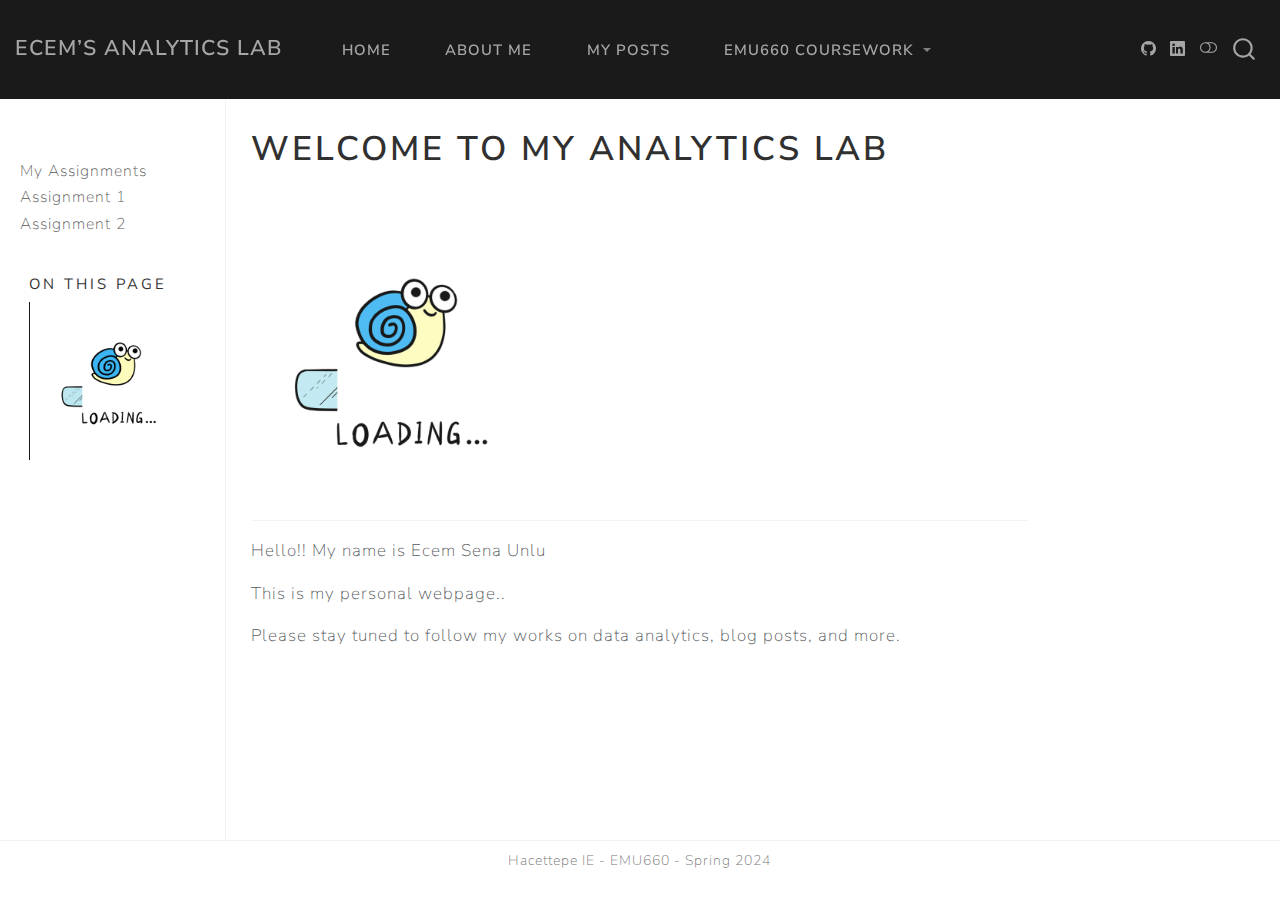
<file: docs/index.html>
<!DOCTYPE html>
<html xmlns="http://www.w3.org/1999/xhtml" lang="en" xml:lang="en"><head>

<meta charset="utf-8">
<meta name="generator" content="quarto-1.3.450">

<meta name="viewport" content="width=device-width, initial-scale=1.0, user-scalable=yes">


<title>Ecem’s Analytics Lab - Welcome to My Analytics Lab</title>
<style>
code{white-space: pre-wrap;}
span.smallcaps{font-variant: small-caps;}
div.columns{display: flex; gap: min(4vw, 1.5em);}
div.column{flex: auto; overflow-x: auto;}
div.hanging-indent{margin-left: 1.5em; text-indent: -1.5em;}
ul.task-list{list-style: none;}
ul.task-list li input[type="checkbox"] {
  width: 0.8em;
  margin: 0 0.8em 0.2em -1em; /* quarto-specific, see https://github.com/quarto-dev/quarto-cli/issues/4556 */ 
  vertical-align: middle;
}
</style>


<script src="site_libs/quarto-nav/quarto-nav.js"></script>
<script src="site_libs/quarto-nav/headroom.min.js"></script>
<script src="site_libs/clipboard/clipboard.min.js"></script>
<script src="site_libs/quarto-search/autocomplete.umd.js"></script>
<script src="site_libs/quarto-search/fuse.min.js"></script>
<script src="site_libs/quarto-search/quarto-search.js"></script>
<meta name="quarto:offset" content="./">
<script src="site_libs/quarto-html/quarto.js"></script>
<script src="site_libs/quarto-html/popper.min.js"></script>
<script src="site_libs/quarto-html/tippy.umd.min.js"></script>
<script src="site_libs/quarto-html/anchor.min.js"></script>
<link href="site_libs/quarto-html/tippy.css" rel="stylesheet">
<link href="site_libs/quarto-html/quarto-syntax-highlighting.css" rel="stylesheet" class="quarto-color-scheme" id="quarto-text-highlighting-styles">
<link href="site_libs/quarto-html/quarto-syntax-highlighting-dark.css" rel="prefetch" class="quarto-color-scheme quarto-color-alternate" id="quarto-text-highlighting-styles">
<script src="site_libs/bootstrap/bootstrap.min.js"></script>
<link href="site_libs/bootstrap/bootstrap-icons.css" rel="stylesheet">
<link href="site_libs/bootstrap/bootstrap.min.css" rel="stylesheet" class="quarto-color-scheme" id="quarto-bootstrap" data-mode="light">
<link href="site_libs/bootstrap/bootstrap-dark.min.css" rel="prefetch" class="quarto-color-scheme quarto-color-alternate" id="quarto-bootstrap" data-mode="dark">
<script id="quarto-search-options" type="application/json">{
  "location": "navbar",
  "copy-button": false,
  "collapse-after": 3,
  "panel-placement": "end",
  "type": "overlay",
  "limit": 20,
  "language": {
    "search-no-results-text": "No results",
    "search-matching-documents-text": "matching documents",
    "search-copy-link-title": "Copy link to search",
    "search-hide-matches-text": "Hide additional matches",
    "search-more-match-text": "more match in this document",
    "search-more-matches-text": "more matches in this document",
    "search-clear-button-title": "Clear",
    "search-detached-cancel-button-title": "Cancel",
    "search-submit-button-title": "Submit",
    "search-label": "Search"
  }
}</script>


<link rel="stylesheet" href="styles.css">
</head>

<body class="nav-sidebar docked nav-fixed">

<div id="quarto-search-results"></div>
  <header id="quarto-header" class="headroom fixed-top">
    <nav class="navbar navbar-expand-lg navbar-dark ">
      <div class="navbar-container container-fluid">
      <div class="navbar-brand-container">
    <a class="navbar-brand" href="./index.html">
    <span class="navbar-title">Ecem’s Analytics Lab</span>
    </a>
  </div>
            <div id="quarto-search" class="" title="Search"></div>
          <button class="navbar-toggler" type="button" data-bs-toggle="collapse" data-bs-target="#navbarCollapse" aria-controls="navbarCollapse" aria-expanded="false" aria-label="Toggle navigation" onclick="if (window.quartoToggleHeadroom) { window.quartoToggleHeadroom(); }">
  <span class="navbar-toggler-icon"></span>
</button>
          <div class="collapse navbar-collapse" id="navbarCollapse">
            <ul class="navbar-nav navbar-nav-scroll me-auto">
  <li class="nav-item">
    <a class="nav-link active" href="./index.html" rel="" target="" aria-current="page">
 <span class="menu-text">Home</span></a>
  </li>  
  <li class="nav-item">
    <a class="nav-link" href="./about.html" rel="" target="">
 <span class="menu-text">About Me</span></a>
  </li>  
  <li class="nav-item">
    <a class="nav-link" href="./posts.html" rel="" target="">
 <span class="menu-text">My Posts</span></a>
  </li>  
  <li class="nav-item dropdown ">
    <a class="nav-link dropdown-toggle" href="#" id="nav-menu-emu660-coursework" role="button" data-bs-toggle="dropdown" aria-expanded="false" rel="" target="">
 <span class="menu-text">EMU660 Coursework</span>
    </a>
    <ul class="dropdown-menu" aria-labelledby="nav-menu-emu660-coursework">    
        <li>
    <a class="dropdown-item" href="./assignments.html" rel="" target="">
 <span class="dropdown-text">Assignments</span></a>
  </li>  
        <li>
    <a class="dropdown-item" href="./project.html" rel="" target="">
 <span class="dropdown-text">Project</span></a>
  </li>  
    </ul>
  </li>
</ul>
            <div class="quarto-navbar-tools ms-auto tools-wide">
    <a href="https://github.com/ecemsenaunlu" rel="" title="" class="quarto-navigation-tool px-1" aria-label=""><i class="bi bi-github"></i></a>
    <a href="./www.linkedin.com/in/ecem-sena-unlu" rel="" title="" class="quarto-navigation-tool px-1" aria-label=""><i class="bi bi-linkedin"></i></a>
  <a href="" class="quarto-color-scheme-toggle quarto-navigation-tool  px-1" onclick="window.quartoToggleColorScheme(); return false;" title="Toggle dark mode"><i class="bi"></i></a>
</div>
          </div> <!-- /navcollapse -->
      </div> <!-- /container-fluid -->
    </nav>
  <nav class="quarto-secondary-nav">
    <div class="container-fluid d-flex">
      <button type="button" class="quarto-btn-toggle btn" data-bs-toggle="collapse" data-bs-target="#quarto-sidebar,#quarto-sidebar-glass" aria-controls="quarto-sidebar" aria-expanded="false" aria-label="Toggle sidebar navigation" onclick="if (window.quartoToggleHeadroom) { window.quartoToggleHeadroom(); }">
        <i class="bi bi-layout-text-sidebar-reverse"></i>
      </button>
      <nav class="quarto-page-breadcrumbs" aria-label="breadcrumb"><ol class="breadcrumb"><li class="breadcrumb-item">Welcome to My Analytics Lab</li></ol></nav>
      <a class="flex-grow-1" role="button" data-bs-toggle="collapse" data-bs-target="#quarto-sidebar,#quarto-sidebar-glass" aria-controls="quarto-sidebar" aria-expanded="false" aria-label="Toggle sidebar navigation" onclick="if (window.quartoToggleHeadroom) { window.quartoToggleHeadroom(); }">      
      </a>
      <button type="button" class="btn quarto-search-button" aria-label="" onclick="window.quartoOpenSearch();">
        <i class="bi bi-search"></i>
      </button>
    </div>
  </nav>
</header>
<!-- content -->
<div id="quarto-content" class="quarto-container page-columns page-rows-contents page-layout-article page-navbar">
<!-- sidebar -->
  <nav id="quarto-sidebar" class="sidebar collapse collapse-horizontal sidebar-navigation docked overflow-auto">
        <div class="mt-2 flex-shrink-0 align-items-center">
        <div class="sidebar-search">
        <div id="quarto-search" class="" title="Search"></div>
        </div>
        </div>
    <div class="sidebar-menu-container"> 
    <ul class="list-unstyled mt-1">
        <li class="sidebar-item">
  <div class="sidebar-item-container"> 
  <a href="./assignments.html" class="sidebar-item-text sidebar-link">
 <span class="menu-text">My Assignments</span></a>
  </div>
</li>
        <li class="sidebar-item">
  <div class="sidebar-item-container"> 
  <a href="./assignments/assignment-1.html" class="sidebar-item-text sidebar-link">
 <span class="menu-text">Assignment 1</span></a>
  </div>
</li>
        <li class="sidebar-item">
  <div class="sidebar-item-container"> 
  <a href="./assignments/assignment-2.html" class="sidebar-item-text sidebar-link">
 <span class="menu-text">Assignment 2</span></a>
  </div>
</li>
    </ul>
    </div>
    <nav id="TOC" role="doc-toc" class="toc-active">
    <h2 id="toc-title">On this page</h2>
   
  <ul>
  <li><a href="#section" id="toc-section" class="nav-link active" data-scroll-target="#section"><img src="images/d9f21515b1e38d83e94fdbce88f623b6.gif" class="img-fluid" width="308"></a></li>
  </ul>
</nav>
</nav>
<div id="quarto-sidebar-glass" data-bs-toggle="collapse" data-bs-target="#quarto-sidebar,#quarto-sidebar-glass"></div>
<!-- margin-sidebar -->
    <div id="quarto-margin-sidebar" class="sidebar margin-sidebar">
    </div>
<!-- main -->
<main class="content" id="quarto-document-content">

<header id="title-block-header" class="quarto-title-block default">
<div class="quarto-title">
<h1 class="title">Welcome to My Analytics Lab</h1>
</div>



<div class="quarto-title-meta">

    
  
    
  </div>
  

</header>

<section id="section" class="level2">
<h2 class="anchored" data-anchor-id="section"><img src="images/d9f21515b1e38d83e94fdbce88f623b6.gif" class="img-fluid" width="308"></h2>
<p>Hello!! My name is Ecem Sena Unlu</p>
<p>This is my personal webpage..</p>
<p>Please stay tuned to follow my works on data analytics, blog posts, and more.</p>


</section>

<a onclick="window.scrollTo(0, 0); return false;" role="button" id="quarto-back-to-top"><i class="bi bi-arrow-up"></i> Back to top</a></main> <!-- /main -->
<script id="quarto-html-after-body" type="application/javascript">
window.document.addEventListener("DOMContentLoaded", function (event) {
  const toggleBodyColorMode = (bsSheetEl) => {
    const mode = bsSheetEl.getAttribute("data-mode");
    const bodyEl = window.document.querySelector("body");
    if (mode === "dark") {
      bodyEl.classList.add("quarto-dark");
      bodyEl.classList.remove("quarto-light");
    } else {
      bodyEl.classList.add("quarto-light");
      bodyEl.classList.remove("quarto-dark");
    }
  }
  const toggleBodyColorPrimary = () => {
    const bsSheetEl = window.document.querySelector("link#quarto-bootstrap");
    if (bsSheetEl) {
      toggleBodyColorMode(bsSheetEl);
    }
  }
  toggleBodyColorPrimary();  
  const disableStylesheet = (stylesheets) => {
    for (let i=0; i < stylesheets.length; i++) {
      const stylesheet = stylesheets[i];
      stylesheet.rel = 'prefetch';
    }
  }
  const enableStylesheet = (stylesheets) => {
    for (let i=0; i < stylesheets.length; i++) {
      const stylesheet = stylesheets[i];
      stylesheet.rel = 'stylesheet';
    }
  }
  const manageTransitions = (selector, allowTransitions) => {
    const els = window.document.querySelectorAll(selector);
    for (let i=0; i < els.length; i++) {
      const el = els[i];
      if (allowTransitions) {
        el.classList.remove('notransition');
      } else {
        el.classList.add('notransition');
      }
    }
  }
  const toggleColorMode = (alternate) => {
    // Switch the stylesheets
    const alternateStylesheets = window.document.querySelectorAll('link.quarto-color-scheme.quarto-color-alternate');
    manageTransitions('#quarto-margin-sidebar .nav-link', false);
    if (alternate) {
      enableStylesheet(alternateStylesheets);
      for (const sheetNode of alternateStylesheets) {
        if (sheetNode.id === "quarto-bootstrap") {
          toggleBodyColorMode(sheetNode);
        }
      }
    } else {
      disableStylesheet(alternateStylesheets);
      toggleBodyColorPrimary();
    }
    manageTransitions('#quarto-margin-sidebar .nav-link', true);
    // Switch the toggles
    const toggles = window.document.querySelectorAll('.quarto-color-scheme-toggle');
    for (let i=0; i < toggles.length; i++) {
      const toggle = toggles[i];
      if (toggle) {
        if (alternate) {
          toggle.classList.add("alternate");     
        } else {
          toggle.classList.remove("alternate");
        }
      }
    }
    // Hack to workaround the fact that safari doesn't
    // properly recolor the scrollbar when toggling (#1455)
    if (navigator.userAgent.indexOf('Safari') > 0 && navigator.userAgent.indexOf('Chrome') == -1) {
      manageTransitions("body", false);
      window.scrollTo(0, 1);
      setTimeout(() => {
        window.scrollTo(0, 0);
        manageTransitions("body", true);
      }, 40);  
    }
  }
  const isFileUrl = () => { 
    return window.location.protocol === 'file:';
  }
  const hasAlternateSentinel = () => {  
    let styleSentinel = getColorSchemeSentinel();
    if (styleSentinel !== null) {
      return styleSentinel === "alternate";
    } else {
      return false;
    }
  }
  const setStyleSentinel = (alternate) => {
    const value = alternate ? "alternate" : "default";
    if (!isFileUrl()) {
      window.localStorage.setItem("quarto-color-scheme", value);
    } else {
      localAlternateSentinel = value;
    }
  }
  const getColorSchemeSentinel = () => {
    if (!isFileUrl()) {
      const storageValue = window.localStorage.getItem("quarto-color-scheme");
      return storageValue != null ? storageValue : localAlternateSentinel;
    } else {
      return localAlternateSentinel;
    }
  }
  let localAlternateSentinel = 'default';
  // Dark / light mode switch
  window.quartoToggleColorScheme = () => {
    // Read the current dark / light value 
    let toAlternate = !hasAlternateSentinel();
    toggleColorMode(toAlternate);
    setStyleSentinel(toAlternate);
  };
  // Ensure there is a toggle, if there isn't float one in the top right
  if (window.document.querySelector('.quarto-color-scheme-toggle') === null) {
    const a = window.document.createElement('a');
    a.classList.add('top-right');
    a.classList.add('quarto-color-scheme-toggle');
    a.href = "";
    a.onclick = function() { try { window.quartoToggleColorScheme(); } catch {} return false; };
    const i = window.document.createElement("i");
    i.classList.add('bi');
    a.appendChild(i);
    window.document.body.appendChild(a);
  }
  // Switch to dark mode if need be
  if (hasAlternateSentinel()) {
    toggleColorMode(true);
  } else {
    toggleColorMode(false);
  }
  const icon = "";
  const anchorJS = new window.AnchorJS();
  anchorJS.options = {
    placement: 'right',
    icon: icon
  };
  anchorJS.add('.anchored');
  const isCodeAnnotation = (el) => {
    for (const clz of el.classList) {
      if (clz.startsWith('code-annotation-')) {                     
        return true;
      }
    }
    return false;
  }
  const clipboard = new window.ClipboardJS('.code-copy-button', {
    text: function(trigger) {
      const codeEl = trigger.previousElementSibling.cloneNode(true);
      for (const childEl of codeEl.children) {
        if (isCodeAnnotation(childEl)) {
          childEl.remove();
        }
      }
      return codeEl.innerText;
    }
  });
  clipboard.on('success', function(e) {
    // button target
    const button = e.trigger;
    // don't keep focus
    button.blur();
    // flash "checked"
    button.classList.add('code-copy-button-checked');
    var currentTitle = button.getAttribute("title");
    button.setAttribute("title", "Copied!");
    let tooltip;
    if (window.bootstrap) {
      button.setAttribute("data-bs-toggle", "tooltip");
      button.setAttribute("data-bs-placement", "left");
      button.setAttribute("data-bs-title", "Copied!");
      tooltip = new bootstrap.Tooltip(button, 
        { trigger: "manual", 
          customClass: "code-copy-button-tooltip",
          offset: [0, -8]});
      tooltip.show();    
    }
    setTimeout(function() {
      if (tooltip) {
        tooltip.hide();
        button.removeAttribute("data-bs-title");
        button.removeAttribute("data-bs-toggle");
        button.removeAttribute("data-bs-placement");
      }
      button.setAttribute("title", currentTitle);
      button.classList.remove('code-copy-button-checked');
    }, 1000);
    // clear code selection
    e.clearSelection();
  });
  function tippyHover(el, contentFn) {
    const config = {
      allowHTML: true,
      content: contentFn,
      maxWidth: 500,
      delay: 100,
      arrow: false,
      appendTo: function(el) {
          return el.parentElement;
      },
      interactive: true,
      interactiveBorder: 10,
      theme: 'quarto',
      placement: 'bottom-start'
    };
    window.tippy(el, config); 
  }
  const noterefs = window.document.querySelectorAll('a[role="doc-noteref"]');
  for (var i=0; i<noterefs.length; i++) {
    const ref = noterefs[i];
    tippyHover(ref, function() {
      // use id or data attribute instead here
      let href = ref.getAttribute('data-footnote-href') || ref.getAttribute('href');
      try { href = new URL(href).hash; } catch {}
      const id = href.replace(/^#\/?/, "");
      const note = window.document.getElementById(id);
      return note.innerHTML;
    });
  }
      let selectedAnnoteEl;
      const selectorForAnnotation = ( cell, annotation) => {
        let cellAttr = 'data-code-cell="' + cell + '"';
        let lineAttr = 'data-code-annotation="' +  annotation + '"';
        const selector = 'span[' + cellAttr + '][' + lineAttr + ']';
        return selector;
      }
      const selectCodeLines = (annoteEl) => {
        const doc = window.document;
        const targetCell = annoteEl.getAttribute("data-target-cell");
        const targetAnnotation = annoteEl.getAttribute("data-target-annotation");
        const annoteSpan = window.document.querySelector(selectorForAnnotation(targetCell, targetAnnotation));
        const lines = annoteSpan.getAttribute("data-code-lines").split(",");
        const lineIds = lines.map((line) => {
          return targetCell + "-" + line;
        })
        let top = null;
        let height = null;
        let parent = null;
        if (lineIds.length > 0) {
            //compute the position of the single el (top and bottom and make a div)
            const el = window.document.getElementById(lineIds[0]);
            top = el.offsetTop;
            height = el.offsetHeight;
            parent = el.parentElement.parentElement;
          if (lineIds.length > 1) {
            const lastEl = window.document.getElementById(lineIds[lineIds.length - 1]);
            const bottom = lastEl.offsetTop + lastEl.offsetHeight;
            height = bottom - top;
          }
          if (top !== null && height !== null && parent !== null) {
            // cook up a div (if necessary) and position it 
            let div = window.document.getElementById("code-annotation-line-highlight");
            if (div === null) {
              div = window.document.createElement("div");
              div.setAttribute("id", "code-annotation-line-highlight");
              div.style.position = 'absolute';
              parent.appendChild(div);
            }
            div.style.top = top - 2 + "px";
            div.style.height = height + 4 + "px";
            let gutterDiv = window.document.getElementById("code-annotation-line-highlight-gutter");
            if (gutterDiv === null) {
              gutterDiv = window.document.createElement("div");
              gutterDiv.setAttribute("id", "code-annotation-line-highlight-gutter");
              gutterDiv.style.position = 'absolute';
              const codeCell = window.document.getElementById(targetCell);
              const gutter = codeCell.querySelector('.code-annotation-gutter');
              gutter.appendChild(gutterDiv);
            }
            gutterDiv.style.top = top - 2 + "px";
            gutterDiv.style.height = height + 4 + "px";
          }
          selectedAnnoteEl = annoteEl;
        }
      };
      const unselectCodeLines = () => {
        const elementsIds = ["code-annotation-line-highlight", "code-annotation-line-highlight-gutter"];
        elementsIds.forEach((elId) => {
          const div = window.document.getElementById(elId);
          if (div) {
            div.remove();
          }
        });
        selectedAnnoteEl = undefined;
      };
      // Attach click handler to the DT
      const annoteDls = window.document.querySelectorAll('dt[data-target-cell]');
      for (const annoteDlNode of annoteDls) {
        annoteDlNode.addEventListener('click', (event) => {
          const clickedEl = event.target;
          if (clickedEl !== selectedAnnoteEl) {
            unselectCodeLines();
            const activeEl = window.document.querySelector('dt[data-target-cell].code-annotation-active');
            if (activeEl) {
              activeEl.classList.remove('code-annotation-active');
            }
            selectCodeLines(clickedEl);
            clickedEl.classList.add('code-annotation-active');
          } else {
            // Unselect the line
            unselectCodeLines();
            clickedEl.classList.remove('code-annotation-active');
          }
        });
      }
  const findCites = (el) => {
    const parentEl = el.parentElement;
    if (parentEl) {
      const cites = parentEl.dataset.cites;
      if (cites) {
        return {
          el,
          cites: cites.split(' ')
        };
      } else {
        return findCites(el.parentElement)
      }
    } else {
      return undefined;
    }
  };
  var bibliorefs = window.document.querySelectorAll('a[role="doc-biblioref"]');
  for (var i=0; i<bibliorefs.length; i++) {
    const ref = bibliorefs[i];
    const citeInfo = findCites(ref);
    if (citeInfo) {
      tippyHover(citeInfo.el, function() {
        var popup = window.document.createElement('div');
        citeInfo.cites.forEach(function(cite) {
          var citeDiv = window.document.createElement('div');
          citeDiv.classList.add('hanging-indent');
          citeDiv.classList.add('csl-entry');
          var biblioDiv = window.document.getElementById('ref-' + cite);
          if (biblioDiv) {
            citeDiv.innerHTML = biblioDiv.innerHTML;
          }
          popup.appendChild(citeDiv);
        });
        return popup.innerHTML;
      });
    }
  }
});
</script>
</div> <!-- /content -->
<footer class="footer">
  <div class="nav-footer">
    <div class="nav-footer-left">
      &nbsp;
    </div>   
    <div class="nav-footer-center">Hacettepe IE - EMU660 - Spring 2024</div>
    <div class="nav-footer-right">
      &nbsp;
    </div>
  </div>
</footer>



</body></html>
</file>
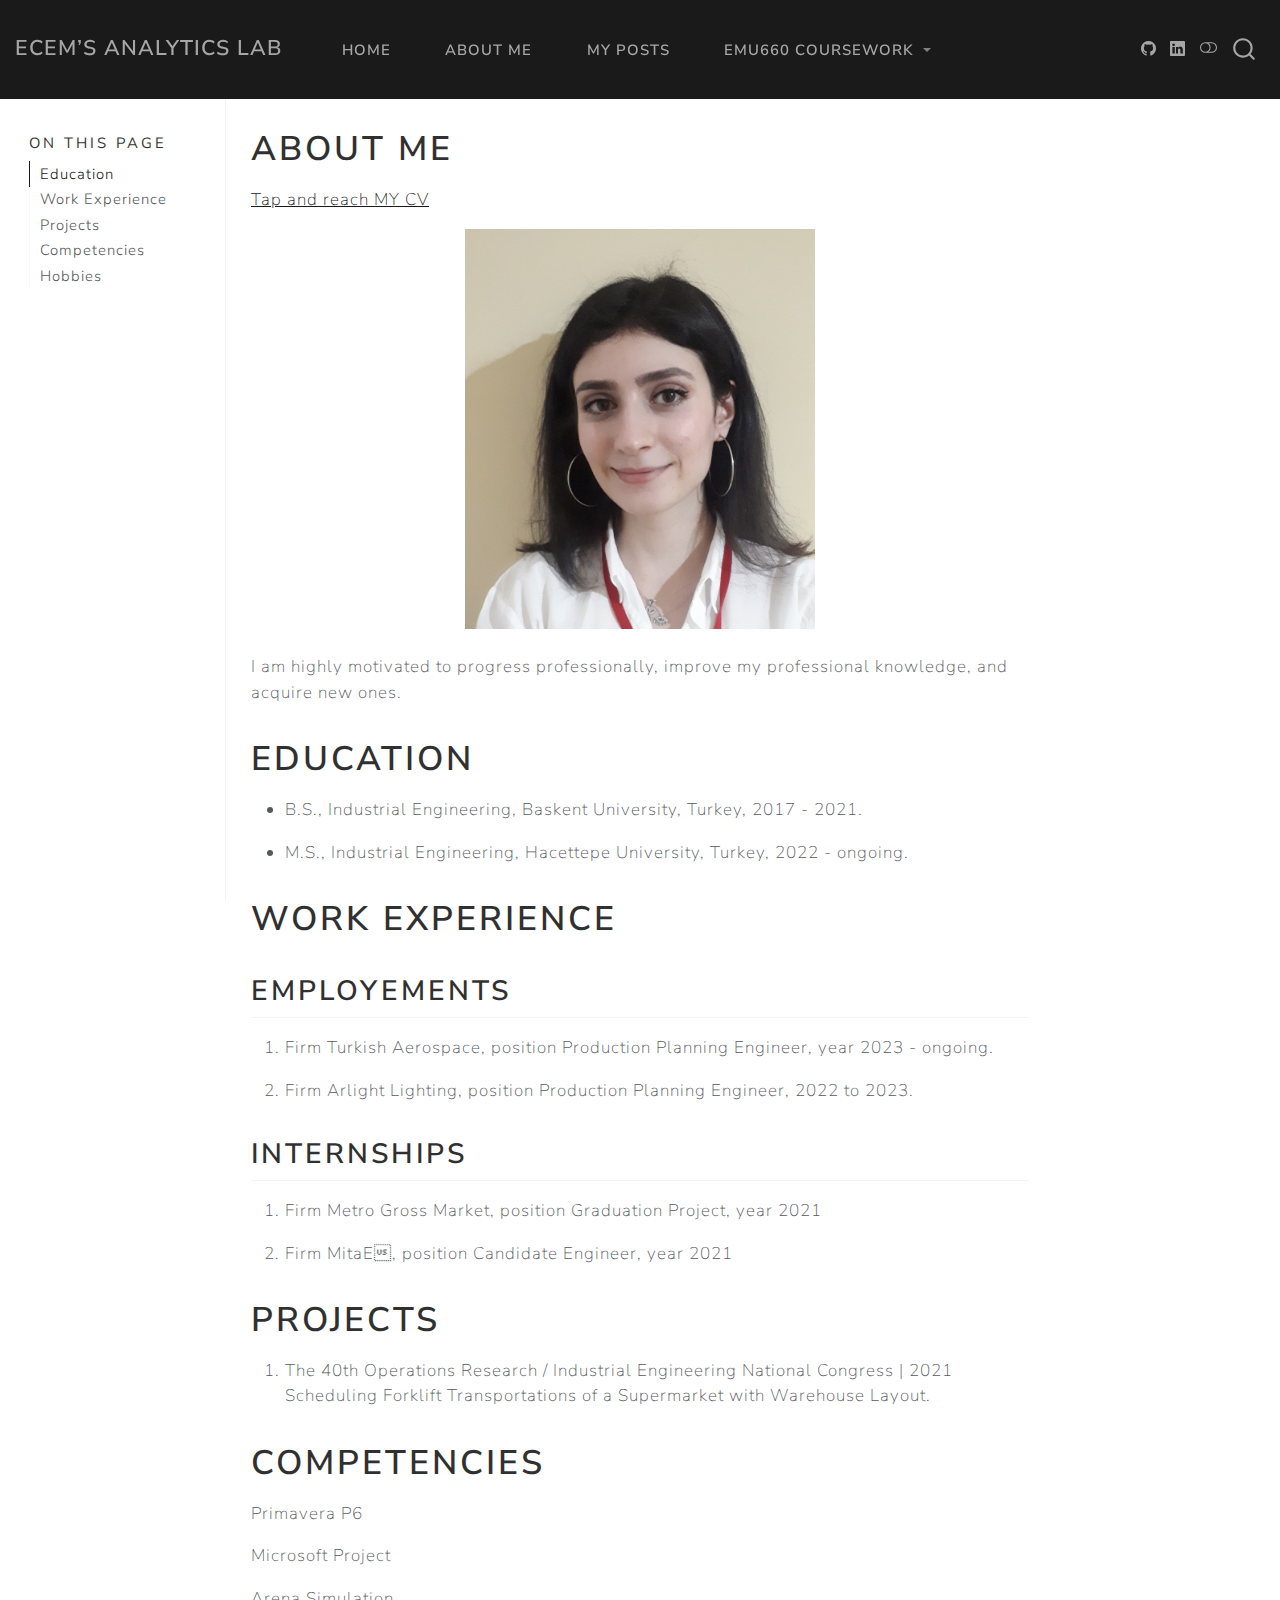
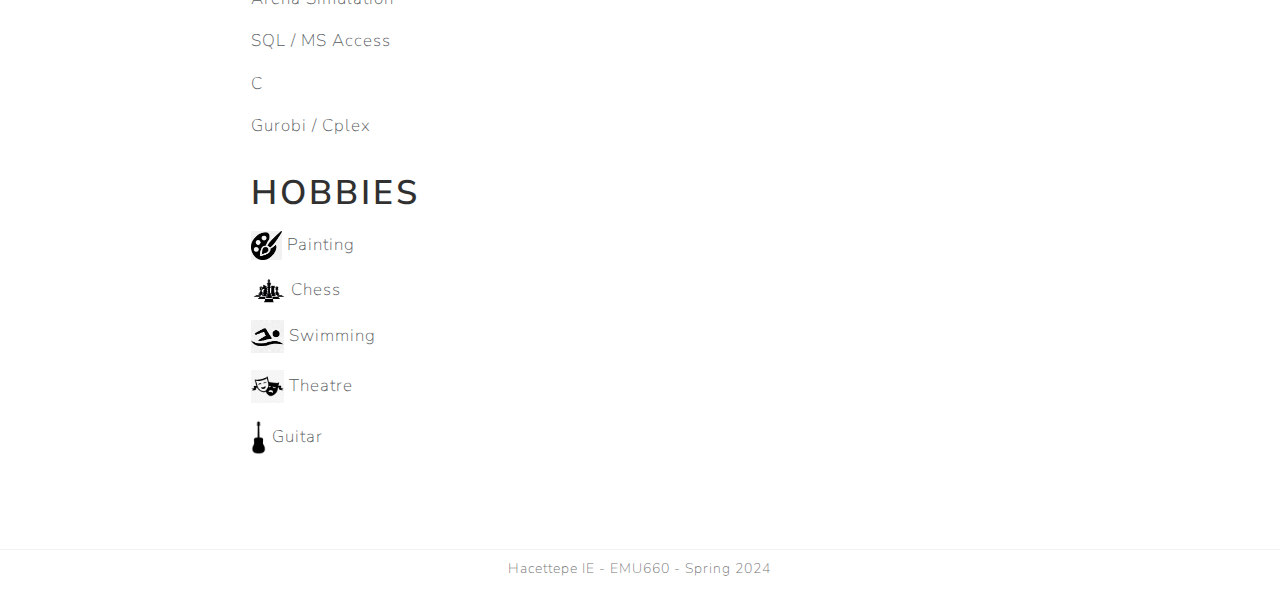
<file: docs/about.html>
<!DOCTYPE html>
<html xmlns="http://www.w3.org/1999/xhtml" lang="en" xml:lang="en"><head>

<meta charset="utf-8">
<meta name="generator" content="quarto-1.3.450">

<meta name="viewport" content="width=device-width, initial-scale=1.0, user-scalable=yes">


<title>Ecem’s Analytics Lab - About Me</title>
<style>
code{white-space: pre-wrap;}
span.smallcaps{font-variant: small-caps;}
div.columns{display: flex; gap: min(4vw, 1.5em);}
div.column{flex: auto; overflow-x: auto;}
div.hanging-indent{margin-left: 1.5em; text-indent: -1.5em;}
ul.task-list{list-style: none;}
ul.task-list li input[type="checkbox"] {
  width: 0.8em;
  margin: 0 0.8em 0.2em -1em; /* quarto-specific, see https://github.com/quarto-dev/quarto-cli/issues/4556 */ 
  vertical-align: middle;
}
</style>


<script src="site_libs/quarto-nav/quarto-nav.js"></script>
<script src="site_libs/quarto-nav/headroom.min.js"></script>
<script src="site_libs/clipboard/clipboard.min.js"></script>
<script src="site_libs/quarto-search/autocomplete.umd.js"></script>
<script src="site_libs/quarto-search/fuse.min.js"></script>
<script src="site_libs/quarto-search/quarto-search.js"></script>
<meta name="quarto:offset" content="./">
<script src="site_libs/quarto-html/quarto.js"></script>
<script src="site_libs/quarto-html/popper.min.js"></script>
<script src="site_libs/quarto-html/tippy.umd.min.js"></script>
<script src="site_libs/quarto-html/anchor.min.js"></script>
<link href="site_libs/quarto-html/tippy.css" rel="stylesheet">
<link href="site_libs/quarto-html/quarto-syntax-highlighting.css" rel="stylesheet" class="quarto-color-scheme" id="quarto-text-highlighting-styles">
<link href="site_libs/quarto-html/quarto-syntax-highlighting-dark.css" rel="prefetch" class="quarto-color-scheme quarto-color-alternate" id="quarto-text-highlighting-styles">
<script src="site_libs/bootstrap/bootstrap.min.js"></script>
<link href="site_libs/bootstrap/bootstrap-icons.css" rel="stylesheet">
<link href="site_libs/bootstrap/bootstrap.min.css" rel="stylesheet" class="quarto-color-scheme" id="quarto-bootstrap" data-mode="light">
<link href="site_libs/bootstrap/bootstrap-dark.min.css" rel="prefetch" class="quarto-color-scheme quarto-color-alternate" id="quarto-bootstrap" data-mode="dark">
<script id="quarto-search-options" type="application/json">{
  "location": "navbar",
  "copy-button": false,
  "collapse-after": 3,
  "panel-placement": "end",
  "type": "overlay",
  "limit": 20,
  "language": {
    "search-no-results-text": "No results",
    "search-matching-documents-text": "matching documents",
    "search-copy-link-title": "Copy link to search",
    "search-hide-matches-text": "Hide additional matches",
    "search-more-match-text": "more match in this document",
    "search-more-matches-text": "more matches in this document",
    "search-clear-button-title": "Clear",
    "search-detached-cancel-button-title": "Cancel",
    "search-submit-button-title": "Submit",
    "search-label": "Search"
  }
}</script>


<link rel="stylesheet" href="styles.css">
</head>

<body class="docked nav-fixed">

<div id="quarto-search-results"></div>
  <header id="quarto-header" class="headroom fixed-top">
    <nav class="navbar navbar-expand-lg navbar-dark ">
      <div class="navbar-container container-fluid">
      <div class="navbar-brand-container">
    <a class="navbar-brand" href="./index.html">
    <span class="navbar-title">Ecem’s Analytics Lab</span>
    </a>
  </div>
            <div id="quarto-search" class="" title="Search"></div>
          <button class="navbar-toggler" type="button" data-bs-toggle="collapse" data-bs-target="#navbarCollapse" aria-controls="navbarCollapse" aria-expanded="false" aria-label="Toggle navigation" onclick="if (window.quartoToggleHeadroom) { window.quartoToggleHeadroom(); }">
  <span class="navbar-toggler-icon"></span>
</button>
          <div class="collapse navbar-collapse" id="navbarCollapse">
            <ul class="navbar-nav navbar-nav-scroll me-auto">
  <li class="nav-item">
    <a class="nav-link" href="./index.html" rel="" target="">
 <span class="menu-text">Home</span></a>
  </li>  
  <li class="nav-item">
    <a class="nav-link active" href="./about.html" rel="" target="" aria-current="page">
 <span class="menu-text">About Me</span></a>
  </li>  
  <li class="nav-item">
    <a class="nav-link" href="./posts.html" rel="" target="">
 <span class="menu-text">My Posts</span></a>
  </li>  
  <li class="nav-item dropdown ">
    <a class="nav-link dropdown-toggle" href="#" id="nav-menu-emu660-coursework" role="button" data-bs-toggle="dropdown" aria-expanded="false" rel="" target="">
 <span class="menu-text">EMU660 Coursework</span>
    </a>
    <ul class="dropdown-menu" aria-labelledby="nav-menu-emu660-coursework">    
        <li>
    <a class="dropdown-item" href="./assignments.html" rel="" target="">
 <span class="dropdown-text">Assignments</span></a>
  </li>  
        <li>
    <a class="dropdown-item" href="./project.html" rel="" target="">
 <span class="dropdown-text">Project</span></a>
  </li>  
    </ul>
  </li>
</ul>
            <div class="quarto-navbar-tools ms-auto tools-wide">
    <a href="https://github.com/ecemsenaunlu" rel="" title="" class="quarto-navigation-tool px-1" aria-label=""><i class="bi bi-github"></i></a>
    <a href="./www.linkedin.com/in/ecem-sena-unlu" rel="" title="" class="quarto-navigation-tool px-1" aria-label=""><i class="bi bi-linkedin"></i></a>
  <a href="" class="quarto-color-scheme-toggle quarto-navigation-tool  px-1" onclick="window.quartoToggleColorScheme(); return false;" title="Toggle dark mode"><i class="bi"></i></a>
</div>
          </div> <!-- /navcollapse -->
      </div> <!-- /container-fluid -->
    </nav>
</header>
<!-- content -->
<div id="quarto-content" class="quarto-container page-columns page-rows-contents page-layout-article page-navbar">
<!-- sidebar -->
  <nav id="quarto-sidebar" class="sidebar collapse collapse-horizontal sidebar-navigation docked overflow-auto">
    <nav id="TOC" role="doc-toc" class="toc-active">
    <h2 id="toc-title">On this page</h2>
   
  <ul>
  <li><a href="#education" id="toc-education" class="nav-link active" data-scroll-target="#education">Education</a></li>
  <li><a href="#work-experience" id="toc-work-experience" class="nav-link" data-scroll-target="#work-experience">Work Experience</a>
  <ul class="collapse">
  <li><a href="#employements" id="toc-employements" class="nav-link" data-scroll-target="#employements">Employements</a></li>
  <li><a href="#internships" id="toc-internships" class="nav-link" data-scroll-target="#internships">Internships</a></li>
  </ul></li>
  <li><a href="#projects" id="toc-projects" class="nav-link" data-scroll-target="#projects">Projects</a></li>
  <li><a href="#competencies" id="toc-competencies" class="nav-link" data-scroll-target="#competencies">Competencies</a></li>
  <li><a href="#hobbies" id="toc-hobbies" class="nav-link" data-scroll-target="#hobbies">Hobbies</a></li>
  </ul>
</nav>
</nav>
<div id="quarto-sidebar-glass" data-bs-toggle="collapse" data-bs-target="#quarto-sidebar,#quarto-sidebar-glass"></div>
<!-- margin-sidebar -->
    <div id="quarto-margin-sidebar" class="sidebar margin-sidebar">
    </div>
<!-- main -->
<main class="content" id="quarto-document-content">

<header id="title-block-header" class="quarto-title-block default">
<div class="quarto-title">
<h1 class="title">About Me</h1>
</div>



<div class="quarto-title-meta">

    
  
    
  </div>
  

</header>

<p><a href="https://drive.google.com/file/d/1qz3Mhnx5XGF9APHee0WDkkCfbcUBhz0k/view?usp=drive_link">Tap and reach MY CV</a></p>
<div class="quarto-figure quarto-figure-center">
<figure class="figure">
<p><img src="images/ecemsenaunluu.jpg" class="img-fluid figure-img" width="350"></p>
</figure>
</div>
<p>I am highly motivated to progress professionally, improve my professional knowledge, and acquire new ones.</p>
<section id="education" class="level1">
<h1>Education</h1>
<ul>
<li><p>B.S., Industrial Engineering, Baskent University, Turkey, 2017 - 2021.</p></li>
<li><p>M.S., Industrial Engineering, Hacettepe University, Turkey, 2022 - ongoing.</p></li>
</ul>
</section>
<section id="work-experience" class="level1">
<h1>Work Experience</h1>
<section id="employements" class="level2">
<h2 class="anchored" data-anchor-id="employements">Employements</h2>
<ol type="1">
<li><p>Firm Turkish Aerospace, position Production Planning Engineer, year 2023 - ongoing.</p></li>
<li><p>Firm Arlight Lighting, position Production Planning Engineer, 2022 to 2023.</p></li>
</ol>
</section>
<section id="internships" class="level2">
<h2 class="anchored" data-anchor-id="internships">Internships</h2>
<ol type="1">
<li><p>Firm Metro Gross Market, position Graduation Project, year 2021</p></li>
<li><p>Firm MitaE, position Candidate Engineer, year 2021</p></li>
</ol>
</section>
</section>
<section id="projects" class="level1">
<h1>Projects</h1>
<ol type="1">
<li>The 40th Operations Research / Industrial Engineering National Congress | 2021 Scheduling Forklift Transportations of a Supermarket with Warehouse Layout.</li>
</ol>
</section>
<section id="competencies" class="level1">
<h1>Competencies</h1>
<p>Primavera P6</p>
<p>Microsoft Project</p>
<p>Arena Simulation</p>
<p>SQL / MS Access</p>
<p>C</p>
<p>Gurobi / Cplex</p>
</section>
<section id="hobbies" class="level1">
<h1>Hobbies</h1>
<p><img src="images/resim.png" width="31" height="29"> Painting</p>
<p><img src="images/chess.png" width="35" height="25"> Chess</p>
<p><img src="images/yuzme1.png" class="img-fluid" width="33"> Swimming</p>
<p><img src="images/tiyatro.png" class="img-fluid" width="33"> Theatre</p>
<p><img src="images/gitar.png" width="16" height="35"> Guitar</p>


</section>

<a onclick="window.scrollTo(0, 0); return false;" role="button" id="quarto-back-to-top"><i class="bi bi-arrow-up"></i> Back to top</a></main> <!-- /main -->
<script id="quarto-html-after-body" type="application/javascript">
window.document.addEventListener("DOMContentLoaded", function (event) {
  const toggleBodyColorMode = (bsSheetEl) => {
    const mode = bsSheetEl.getAttribute("data-mode");
    const bodyEl = window.document.querySelector("body");
    if (mode === "dark") {
      bodyEl.classList.add("quarto-dark");
      bodyEl.classList.remove("quarto-light");
    } else {
      bodyEl.classList.add("quarto-light");
      bodyEl.classList.remove("quarto-dark");
    }
  }
  const toggleBodyColorPrimary = () => {
    const bsSheetEl = window.document.querySelector("link#quarto-bootstrap");
    if (bsSheetEl) {
      toggleBodyColorMode(bsSheetEl);
    }
  }
  toggleBodyColorPrimary();  
  const disableStylesheet = (stylesheets) => {
    for (let i=0; i < stylesheets.length; i++) {
      const stylesheet = stylesheets[i];
      stylesheet.rel = 'prefetch';
    }
  }
  const enableStylesheet = (stylesheets) => {
    for (let i=0; i < stylesheets.length; i++) {
      const stylesheet = stylesheets[i];
      stylesheet.rel = 'stylesheet';
    }
  }
  const manageTransitions = (selector, allowTransitions) => {
    const els = window.document.querySelectorAll(selector);
    for (let i=0; i < els.length; i++) {
      const el = els[i];
      if (allowTransitions) {
        el.classList.remove('notransition');
      } else {
        el.classList.add('notransition');
      }
    }
  }
  const toggleColorMode = (alternate) => {
    // Switch the stylesheets
    const alternateStylesheets = window.document.querySelectorAll('link.quarto-color-scheme.quarto-color-alternate');
    manageTransitions('#quarto-margin-sidebar .nav-link', false);
    if (alternate) {
      enableStylesheet(alternateStylesheets);
      for (const sheetNode of alternateStylesheets) {
        if (sheetNode.id === "quarto-bootstrap") {
          toggleBodyColorMode(sheetNode);
        }
      }
    } else {
      disableStylesheet(alternateStylesheets);
      toggleBodyColorPrimary();
    }
    manageTransitions('#quarto-margin-sidebar .nav-link', true);
    // Switch the toggles
    const toggles = window.document.querySelectorAll('.quarto-color-scheme-toggle');
    for (let i=0; i < toggles.length; i++) {
      const toggle = toggles[i];
      if (toggle) {
        if (alternate) {
          toggle.classList.add("alternate");     
        } else {
          toggle.classList.remove("alternate");
        }
      }
    }
    // Hack to workaround the fact that safari doesn't
    // properly recolor the scrollbar when toggling (#1455)
    if (navigator.userAgent.indexOf('Safari') > 0 && navigator.userAgent.indexOf('Chrome') == -1) {
      manageTransitions("body", false);
      window.scrollTo(0, 1);
      setTimeout(() => {
        window.scrollTo(0, 0);
        manageTransitions("body", true);
      }, 40);  
    }
  }
  const isFileUrl = () => { 
    return window.location.protocol === 'file:';
  }
  const hasAlternateSentinel = () => {  
    let styleSentinel = getColorSchemeSentinel();
    if (styleSentinel !== null) {
      return styleSentinel === "alternate";
    } else {
      return false;
    }
  }
  const setStyleSentinel = (alternate) => {
    const value = alternate ? "alternate" : "default";
    if (!isFileUrl()) {
      window.localStorage.setItem("quarto-color-scheme", value);
    } else {
      localAlternateSentinel = value;
    }
  }
  const getColorSchemeSentinel = () => {
    if (!isFileUrl()) {
      const storageValue = window.localStorage.getItem("quarto-color-scheme");
      return storageValue != null ? storageValue : localAlternateSentinel;
    } else {
      return localAlternateSentinel;
    }
  }
  let localAlternateSentinel = 'default';
  // Dark / light mode switch
  window.quartoToggleColorScheme = () => {
    // Read the current dark / light value 
    let toAlternate = !hasAlternateSentinel();
    toggleColorMode(toAlternate);
    setStyleSentinel(toAlternate);
  };
  // Ensure there is a toggle, if there isn't float one in the top right
  if (window.document.querySelector('.quarto-color-scheme-toggle') === null) {
    const a = window.document.createElement('a');
    a.classList.add('top-right');
    a.classList.add('quarto-color-scheme-toggle');
    a.href = "";
    a.onclick = function() { try { window.quartoToggleColorScheme(); } catch {} return false; };
    const i = window.document.createElement("i");
    i.classList.add('bi');
    a.appendChild(i);
    window.document.body.appendChild(a);
  }
  // Switch to dark mode if need be
  if (hasAlternateSentinel()) {
    toggleColorMode(true);
  } else {
    toggleColorMode(false);
  }
  const icon = "";
  const anchorJS = new window.AnchorJS();
  anchorJS.options = {
    placement: 'right',
    icon: icon
  };
  anchorJS.add('.anchored');
  const isCodeAnnotation = (el) => {
    for (const clz of el.classList) {
      if (clz.startsWith('code-annotation-')) {                     
        return true;
      }
    }
    return false;
  }
  const clipboard = new window.ClipboardJS('.code-copy-button', {
    text: function(trigger) {
      const codeEl = trigger.previousElementSibling.cloneNode(true);
      for (const childEl of codeEl.children) {
        if (isCodeAnnotation(childEl)) {
          childEl.remove();
        }
      }
      return codeEl.innerText;
    }
  });
  clipboard.on('success', function(e) {
    // button target
    const button = e.trigger;
    // don't keep focus
    button.blur();
    // flash "checked"
    button.classList.add('code-copy-button-checked');
    var currentTitle = button.getAttribute("title");
    button.setAttribute("title", "Copied!");
    let tooltip;
    if (window.bootstrap) {
      button.setAttribute("data-bs-toggle", "tooltip");
      button.setAttribute("data-bs-placement", "left");
      button.setAttribute("data-bs-title", "Copied!");
      tooltip = new bootstrap.Tooltip(button, 
        { trigger: "manual", 
          customClass: "code-copy-button-tooltip",
          offset: [0, -8]});
      tooltip.show();    
    }
    setTimeout(function() {
      if (tooltip) {
        tooltip.hide();
        button.removeAttribute("data-bs-title");
        button.removeAttribute("data-bs-toggle");
        button.removeAttribute("data-bs-placement");
      }
      button.setAttribute("title", currentTitle);
      button.classList.remove('code-copy-button-checked');
    }, 1000);
    // clear code selection
    e.clearSelection();
  });
  function tippyHover(el, contentFn) {
    const config = {
      allowHTML: true,
      content: contentFn,
      maxWidth: 500,
      delay: 100,
      arrow: false,
      appendTo: function(el) {
          return el.parentElement;
      },
      interactive: true,
      interactiveBorder: 10,
      theme: 'quarto',
      placement: 'bottom-start'
    };
    window.tippy(el, config); 
  }
  const noterefs = window.document.querySelectorAll('a[role="doc-noteref"]');
  for (var i=0; i<noterefs.length; i++) {
    const ref = noterefs[i];
    tippyHover(ref, function() {
      // use id or data attribute instead here
      let href = ref.getAttribute('data-footnote-href') || ref.getAttribute('href');
      try { href = new URL(href).hash; } catch {}
      const id = href.replace(/^#\/?/, "");
      const note = window.document.getElementById(id);
      return note.innerHTML;
    });
  }
      let selectedAnnoteEl;
      const selectorForAnnotation = ( cell, annotation) => {
        let cellAttr = 'data-code-cell="' + cell + '"';
        let lineAttr = 'data-code-annotation="' +  annotation + '"';
        const selector = 'span[' + cellAttr + '][' + lineAttr + ']';
        return selector;
      }
      const selectCodeLines = (annoteEl) => {
        const doc = window.document;
        const targetCell = annoteEl.getAttribute("data-target-cell");
        const targetAnnotation = annoteEl.getAttribute("data-target-annotation");
        const annoteSpan = window.document.querySelector(selectorForAnnotation(targetCell, targetAnnotation));
        const lines = annoteSpan.getAttribute("data-code-lines").split(",");
        const lineIds = lines.map((line) => {
          return targetCell + "-" + line;
        })
        let top = null;
        let height = null;
        let parent = null;
        if (lineIds.length > 0) {
            //compute the position of the single el (top and bottom and make a div)
            const el = window.document.getElementById(lineIds[0]);
            top = el.offsetTop;
            height = el.offsetHeight;
            parent = el.parentElement.parentElement;
          if (lineIds.length > 1) {
            const lastEl = window.document.getElementById(lineIds[lineIds.length - 1]);
            const bottom = lastEl.offsetTop + lastEl.offsetHeight;
            height = bottom - top;
          }
          if (top !== null && height !== null && parent !== null) {
            // cook up a div (if necessary) and position it 
            let div = window.document.getElementById("code-annotation-line-highlight");
            if (div === null) {
              div = window.document.createElement("div");
              div.setAttribute("id", "code-annotation-line-highlight");
              div.style.position = 'absolute';
              parent.appendChild(div);
            }
            div.style.top = top - 2 + "px";
            div.style.height = height + 4 + "px";
            let gutterDiv = window.document.getElementById("code-annotation-line-highlight-gutter");
            if (gutterDiv === null) {
              gutterDiv = window.document.createElement("div");
              gutterDiv.setAttribute("id", "code-annotation-line-highlight-gutter");
              gutterDiv.style.position = 'absolute';
              const codeCell = window.document.getElementById(targetCell);
              const gutter = codeCell.querySelector('.code-annotation-gutter');
              gutter.appendChild(gutterDiv);
            }
            gutterDiv.style.top = top - 2 + "px";
            gutterDiv.style.height = height + 4 + "px";
          }
          selectedAnnoteEl = annoteEl;
        }
      };
      const unselectCodeLines = () => {
        const elementsIds = ["code-annotation-line-highlight", "code-annotation-line-highlight-gutter"];
        elementsIds.forEach((elId) => {
          const div = window.document.getElementById(elId);
          if (div) {
            div.remove();
          }
        });
        selectedAnnoteEl = undefined;
      };
      // Attach click handler to the DT
      const annoteDls = window.document.querySelectorAll('dt[data-target-cell]');
      for (const annoteDlNode of annoteDls) {
        annoteDlNode.addEventListener('click', (event) => {
          const clickedEl = event.target;
          if (clickedEl !== selectedAnnoteEl) {
            unselectCodeLines();
            const activeEl = window.document.querySelector('dt[data-target-cell].code-annotation-active');
            if (activeEl) {
              activeEl.classList.remove('code-annotation-active');
            }
            selectCodeLines(clickedEl);
            clickedEl.classList.add('code-annotation-active');
          } else {
            // Unselect the line
            unselectCodeLines();
            clickedEl.classList.remove('code-annotation-active');
          }
        });
      }
  const findCites = (el) => {
    const parentEl = el.parentElement;
    if (parentEl) {
      const cites = parentEl.dataset.cites;
      if (cites) {
        return {
          el,
          cites: cites.split(' ')
        };
      } else {
        return findCites(el.parentElement)
      }
    } else {
      return undefined;
    }
  };
  var bibliorefs = window.document.querySelectorAll('a[role="doc-biblioref"]');
  for (var i=0; i<bibliorefs.length; i++) {
    const ref = bibliorefs[i];
    const citeInfo = findCites(ref);
    if (citeInfo) {
      tippyHover(citeInfo.el, function() {
        var popup = window.document.createElement('div');
        citeInfo.cites.forEach(function(cite) {
          var citeDiv = window.document.createElement('div');
          citeDiv.classList.add('hanging-indent');
          citeDiv.classList.add('csl-entry');
          var biblioDiv = window.document.getElementById('ref-' + cite);
          if (biblioDiv) {
            citeDiv.innerHTML = biblioDiv.innerHTML;
          }
          popup.appendChild(citeDiv);
        });
        return popup.innerHTML;
      });
    }
  }
});
</script>
</div> <!-- /content -->
<footer class="footer">
  <div class="nav-footer">
    <div class="nav-footer-left">
      &nbsp;
    </div>   
    <div class="nav-footer-center">Hacettepe IE - EMU660 - Spring 2024</div>
    <div class="nav-footer-right">
      &nbsp;
    </div>
  </div>
</footer>



</body></html>
</file>
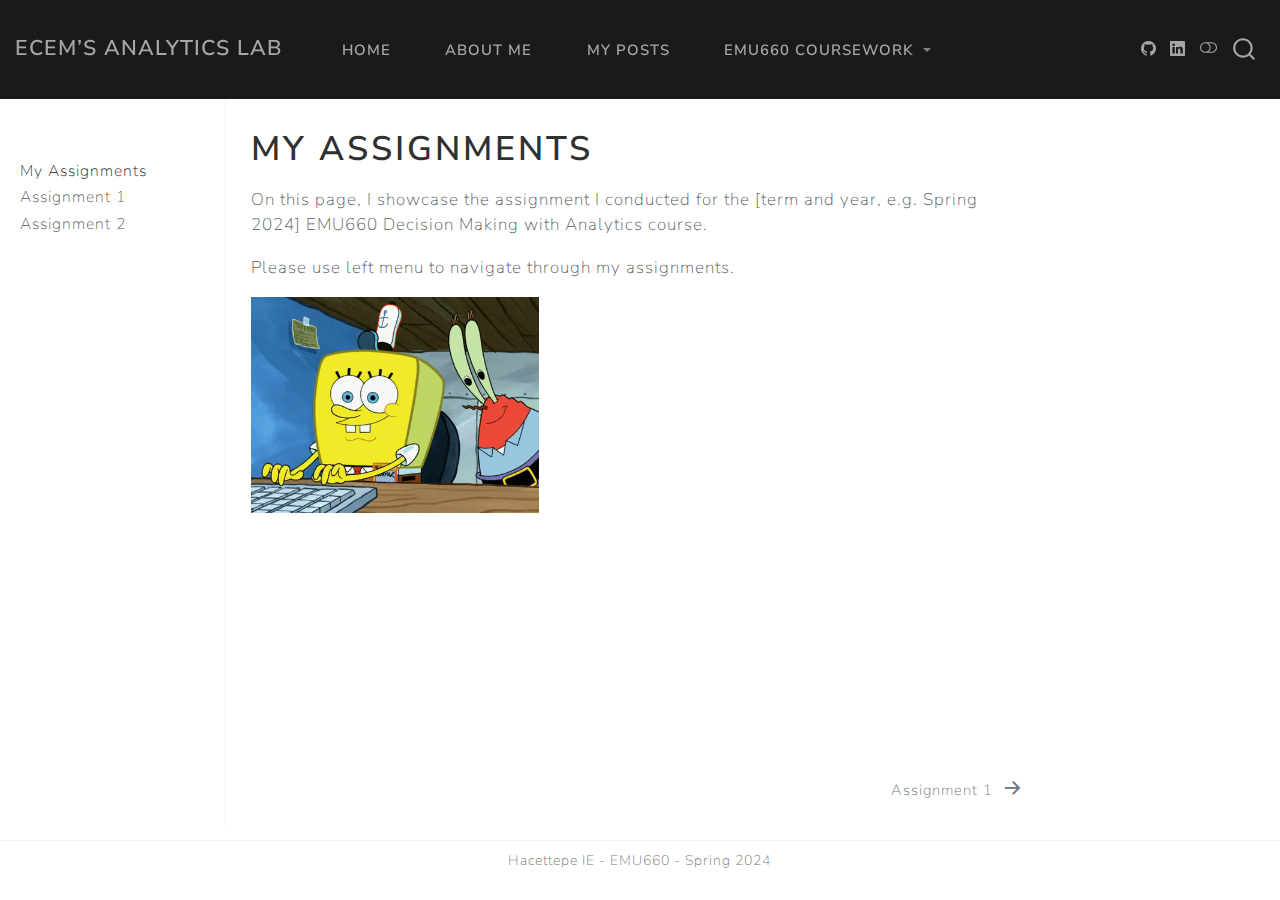
<file: docs/assignments.html>
<!DOCTYPE html>
<html xmlns="http://www.w3.org/1999/xhtml" lang="en" xml:lang="en"><head>

<meta charset="utf-8">
<meta name="generator" content="quarto-1.3.450">

<meta name="viewport" content="width=device-width, initial-scale=1.0, user-scalable=yes">


<title>Ecem’s Analytics Lab - My Assignments</title>
<style>
code{white-space: pre-wrap;}
span.smallcaps{font-variant: small-caps;}
div.columns{display: flex; gap: min(4vw, 1.5em);}
div.column{flex: auto; overflow-x: auto;}
div.hanging-indent{margin-left: 1.5em; text-indent: -1.5em;}
ul.task-list{list-style: none;}
ul.task-list li input[type="checkbox"] {
  width: 0.8em;
  margin: 0 0.8em 0.2em -1em; /* quarto-specific, see https://github.com/quarto-dev/quarto-cli/issues/4556 */ 
  vertical-align: middle;
}
</style>


<script src="site_libs/quarto-nav/quarto-nav.js"></script>
<script src="site_libs/quarto-nav/headroom.min.js"></script>
<script src="site_libs/clipboard/clipboard.min.js"></script>
<script src="site_libs/quarto-search/autocomplete.umd.js"></script>
<script src="site_libs/quarto-search/fuse.min.js"></script>
<script src="site_libs/quarto-search/quarto-search.js"></script>
<meta name="quarto:offset" content="./">
<link href="./assignments/assignment-1.html" rel="next">
<script src="site_libs/quarto-html/quarto.js"></script>
<script src="site_libs/quarto-html/popper.min.js"></script>
<script src="site_libs/quarto-html/tippy.umd.min.js"></script>
<script src="site_libs/quarto-html/anchor.min.js"></script>
<link href="site_libs/quarto-html/tippy.css" rel="stylesheet">
<link href="site_libs/quarto-html/quarto-syntax-highlighting.css" rel="stylesheet" class="quarto-color-scheme" id="quarto-text-highlighting-styles">
<link href="site_libs/quarto-html/quarto-syntax-highlighting-dark.css" rel="prefetch" class="quarto-color-scheme quarto-color-alternate" id="quarto-text-highlighting-styles">
<script src="site_libs/bootstrap/bootstrap.min.js"></script>
<link href="site_libs/bootstrap/bootstrap-icons.css" rel="stylesheet">
<link href="site_libs/bootstrap/bootstrap.min.css" rel="stylesheet" class="quarto-color-scheme" id="quarto-bootstrap" data-mode="light">
<link href="site_libs/bootstrap/bootstrap-dark.min.css" rel="prefetch" class="quarto-color-scheme quarto-color-alternate" id="quarto-bootstrap" data-mode="dark">
<script id="quarto-search-options" type="application/json">{
  "location": "navbar",
  "copy-button": false,
  "collapse-after": 3,
  "panel-placement": "end",
  "type": "overlay",
  "limit": 20,
  "language": {
    "search-no-results-text": "No results",
    "search-matching-documents-text": "matching documents",
    "search-copy-link-title": "Copy link to search",
    "search-hide-matches-text": "Hide additional matches",
    "search-more-match-text": "more match in this document",
    "search-more-matches-text": "more matches in this document",
    "search-clear-button-title": "Clear",
    "search-detached-cancel-button-title": "Cancel",
    "search-submit-button-title": "Submit",
    "search-label": "Search"
  }
}</script>


<link rel="stylesheet" href="styles.css">
</head>

<body class="nav-sidebar docked nav-fixed">

<div id="quarto-search-results"></div>
  <header id="quarto-header" class="headroom fixed-top">
    <nav class="navbar navbar-expand-lg navbar-dark ">
      <div class="navbar-container container-fluid">
      <div class="navbar-brand-container">
    <a class="navbar-brand" href="./index.html">
    <span class="navbar-title">Ecem’s Analytics Lab</span>
    </a>
  </div>
            <div id="quarto-search" class="" title="Search"></div>
          <button class="navbar-toggler" type="button" data-bs-toggle="collapse" data-bs-target="#navbarCollapse" aria-controls="navbarCollapse" aria-expanded="false" aria-label="Toggle navigation" onclick="if (window.quartoToggleHeadroom) { window.quartoToggleHeadroom(); }">
  <span class="navbar-toggler-icon"></span>
</button>
          <div class="collapse navbar-collapse" id="navbarCollapse">
            <ul class="navbar-nav navbar-nav-scroll me-auto">
  <li class="nav-item">
    <a class="nav-link" href="./index.html" rel="" target="">
 <span class="menu-text">Home</span></a>
  </li>  
  <li class="nav-item">
    <a class="nav-link" href="./about.html" rel="" target="">
 <span class="menu-text">About Me</span></a>
  </li>  
  <li class="nav-item">
    <a class="nav-link" href="./posts.html" rel="" target="">
 <span class="menu-text">My Posts</span></a>
  </li>  
  <li class="nav-item dropdown ">
    <a class="nav-link dropdown-toggle" href="#" id="nav-menu-emu660-coursework" role="button" data-bs-toggle="dropdown" aria-expanded="false" rel="" target="">
 <span class="menu-text">EMU660 Coursework</span>
    </a>
    <ul class="dropdown-menu" aria-labelledby="nav-menu-emu660-coursework">    
        <li>
    <a class="dropdown-item" href="./assignments.html" rel="" target="">
 <span class="dropdown-text">Assignments</span></a>
  </li>  
        <li>
    <a class="dropdown-item" href="./project.html" rel="" target="">
 <span class="dropdown-text">Project</span></a>
  </li>  
    </ul>
  </li>
</ul>
            <div class="quarto-navbar-tools ms-auto tools-wide">
    <a href="https://github.com/ecemsenaunlu" rel="" title="" class="quarto-navigation-tool px-1" aria-label=""><i class="bi bi-github"></i></a>
    <a href="./www.linkedin.com/in/ecem-sena-unlu" rel="" title="" class="quarto-navigation-tool px-1" aria-label=""><i class="bi bi-linkedin"></i></a>
  <a href="" class="quarto-color-scheme-toggle quarto-navigation-tool  px-1" onclick="window.quartoToggleColorScheme(); return false;" title="Toggle dark mode"><i class="bi"></i></a>
</div>
          </div> <!-- /navcollapse -->
      </div> <!-- /container-fluid -->
    </nav>
  <nav class="quarto-secondary-nav">
    <div class="container-fluid d-flex">
      <button type="button" class="quarto-btn-toggle btn" data-bs-toggle="collapse" data-bs-target="#quarto-sidebar,#quarto-sidebar-glass" aria-controls="quarto-sidebar" aria-expanded="false" aria-label="Toggle sidebar navigation" onclick="if (window.quartoToggleHeadroom) { window.quartoToggleHeadroom(); }">
        <i class="bi bi-layout-text-sidebar-reverse"></i>
      </button>
      <nav class="quarto-page-breadcrumbs" aria-label="breadcrumb"><ol class="breadcrumb"><li class="breadcrumb-item"><a href="./assignments.html">My Assignments</a></li></ol></nav>
      <a class="flex-grow-1" role="button" data-bs-toggle="collapse" data-bs-target="#quarto-sidebar,#quarto-sidebar-glass" aria-controls="quarto-sidebar" aria-expanded="false" aria-label="Toggle sidebar navigation" onclick="if (window.quartoToggleHeadroom) { window.quartoToggleHeadroom(); }">      
      </a>
      <button type="button" class="btn quarto-search-button" aria-label="" onclick="window.quartoOpenSearch();">
        <i class="bi bi-search"></i>
      </button>
    </div>
  </nav>
</header>
<!-- content -->
<div id="quarto-content" class="quarto-container page-columns page-rows-contents page-layout-article page-navbar">
<!-- sidebar -->
  <nav id="quarto-sidebar" class="sidebar collapse collapse-horizontal sidebar-navigation docked overflow-auto">
        <div class="mt-2 flex-shrink-0 align-items-center">
        <div class="sidebar-search">
        <div id="quarto-search" class="" title="Search"></div>
        </div>
        </div>
    <div class="sidebar-menu-container"> 
    <ul class="list-unstyled mt-1">
        <li class="sidebar-item">
  <div class="sidebar-item-container"> 
  <a href="./assignments.html" class="sidebar-item-text sidebar-link active">
 <span class="menu-text">My Assignments</span></a>
  </div>
</li>
        <li class="sidebar-item">
  <div class="sidebar-item-container"> 
  <a href="./assignments/assignment-1.html" class="sidebar-item-text sidebar-link">
 <span class="menu-text">Assignment 1</span></a>
  </div>
</li>
        <li class="sidebar-item">
  <div class="sidebar-item-container"> 
  <a href="./assignments/assignment-2.html" class="sidebar-item-text sidebar-link">
 <span class="menu-text">Assignment 2</span></a>
  </div>
</li>
    </ul>
    </div>
    
</nav>
<div id="quarto-sidebar-glass" data-bs-toggle="collapse" data-bs-target="#quarto-sidebar,#quarto-sidebar-glass"></div>
<!-- margin-sidebar -->
    <div id="quarto-margin-sidebar" class="sidebar margin-sidebar">
    </div>
<!-- main -->
<main class="content" id="quarto-document-content">

<header id="title-block-header" class="quarto-title-block default">
<div class="quarto-title">
<h1 class="title">My Assignments</h1>
</div>



<div class="quarto-title-meta">

    
  
    
  </div>
  

</header>

<p>On this page, I showcase the assignment I conducted for the [term and year, e.g.&nbsp;Spring 2024] EMU660 Decision Making with Analytics course.</p>
<p>Please use left menu to navigate through my assignments.</p>
<p><img src="images/X7L1.gif" class="img-fluid" width="288"></p>



<a onclick="window.scrollTo(0, 0); return false;" role="button" id="quarto-back-to-top"><i class="bi bi-arrow-up"></i> Back to top</a></main> <!-- /main -->
<script id="quarto-html-after-body" type="application/javascript">
window.document.addEventListener("DOMContentLoaded", function (event) {
  const toggleBodyColorMode = (bsSheetEl) => {
    const mode = bsSheetEl.getAttribute("data-mode");
    const bodyEl = window.document.querySelector("body");
    if (mode === "dark") {
      bodyEl.classList.add("quarto-dark");
      bodyEl.classList.remove("quarto-light");
    } else {
      bodyEl.classList.add("quarto-light");
      bodyEl.classList.remove("quarto-dark");
    }
  }
  const toggleBodyColorPrimary = () => {
    const bsSheetEl = window.document.querySelector("link#quarto-bootstrap");
    if (bsSheetEl) {
      toggleBodyColorMode(bsSheetEl);
    }
  }
  toggleBodyColorPrimary();  
  const disableStylesheet = (stylesheets) => {
    for (let i=0; i < stylesheets.length; i++) {
      const stylesheet = stylesheets[i];
      stylesheet.rel = 'prefetch';
    }
  }
  const enableStylesheet = (stylesheets) => {
    for (let i=0; i < stylesheets.length; i++) {
      const stylesheet = stylesheets[i];
      stylesheet.rel = 'stylesheet';
    }
  }
  const manageTransitions = (selector, allowTransitions) => {
    const els = window.document.querySelectorAll(selector);
    for (let i=0; i < els.length; i++) {
      const el = els[i];
      if (allowTransitions) {
        el.classList.remove('notransition');
      } else {
        el.classList.add('notransition');
      }
    }
  }
  const toggleColorMode = (alternate) => {
    // Switch the stylesheets
    const alternateStylesheets = window.document.querySelectorAll('link.quarto-color-scheme.quarto-color-alternate');
    manageTransitions('#quarto-margin-sidebar .nav-link', false);
    if (alternate) {
      enableStylesheet(alternateStylesheets);
      for (const sheetNode of alternateStylesheets) {
        if (sheetNode.id === "quarto-bootstrap") {
          toggleBodyColorMode(sheetNode);
        }
      }
    } else {
      disableStylesheet(alternateStylesheets);
      toggleBodyColorPrimary();
    }
    manageTransitions('#quarto-margin-sidebar .nav-link', true);
    // Switch the toggles
    const toggles = window.document.querySelectorAll('.quarto-color-scheme-toggle');
    for (let i=0; i < toggles.length; i++) {
      const toggle = toggles[i];
      if (toggle) {
        if (alternate) {
          toggle.classList.add("alternate");     
        } else {
          toggle.classList.remove("alternate");
        }
      }
    }
    // Hack to workaround the fact that safari doesn't
    // properly recolor the scrollbar when toggling (#1455)
    if (navigator.userAgent.indexOf('Safari') > 0 && navigator.userAgent.indexOf('Chrome') == -1) {
      manageTransitions("body", false);
      window.scrollTo(0, 1);
      setTimeout(() => {
        window.scrollTo(0, 0);
        manageTransitions("body", true);
      }, 40);  
    }
  }
  const isFileUrl = () => { 
    return window.location.protocol === 'file:';
  }
  const hasAlternateSentinel = () => {  
    let styleSentinel = getColorSchemeSentinel();
    if (styleSentinel !== null) {
      return styleSentinel === "alternate";
    } else {
      return false;
    }
  }
  const setStyleSentinel = (alternate) => {
    const value = alternate ? "alternate" : "default";
    if (!isFileUrl()) {
      window.localStorage.setItem("quarto-color-scheme", value);
    } else {
      localAlternateSentinel = value;
    }
  }
  const getColorSchemeSentinel = () => {
    if (!isFileUrl()) {
      const storageValue = window.localStorage.getItem("quarto-color-scheme");
      return storageValue != null ? storageValue : localAlternateSentinel;
    } else {
      return localAlternateSentinel;
    }
  }
  let localAlternateSentinel = 'default';
  // Dark / light mode switch
  window.quartoToggleColorScheme = () => {
    // Read the current dark / light value 
    let toAlternate = !hasAlternateSentinel();
    toggleColorMode(toAlternate);
    setStyleSentinel(toAlternate);
  };
  // Ensure there is a toggle, if there isn't float one in the top right
  if (window.document.querySelector('.quarto-color-scheme-toggle') === null) {
    const a = window.document.createElement('a');
    a.classList.add('top-right');
    a.classList.add('quarto-color-scheme-toggle');
    a.href = "";
    a.onclick = function() { try { window.quartoToggleColorScheme(); } catch {} return false; };
    const i = window.document.createElement("i");
    i.classList.add('bi');
    a.appendChild(i);
    window.document.body.appendChild(a);
  }
  // Switch to dark mode if need be
  if (hasAlternateSentinel()) {
    toggleColorMode(true);
  } else {
    toggleColorMode(false);
  }
  const icon = "";
  const anchorJS = new window.AnchorJS();
  anchorJS.options = {
    placement: 'right',
    icon: icon
  };
  anchorJS.add('.anchored');
  const isCodeAnnotation = (el) => {
    for (const clz of el.classList) {
      if (clz.startsWith('code-annotation-')) {                     
        return true;
      }
    }
    return false;
  }
  const clipboard = new window.ClipboardJS('.code-copy-button', {
    text: function(trigger) {
      const codeEl = trigger.previousElementSibling.cloneNode(true);
      for (const childEl of codeEl.children) {
        if (isCodeAnnotation(childEl)) {
          childEl.remove();
        }
      }
      return codeEl.innerText;
    }
  });
  clipboard.on('success', function(e) {
    // button target
    const button = e.trigger;
    // don't keep focus
    button.blur();
    // flash "checked"
    button.classList.add('code-copy-button-checked');
    var currentTitle = button.getAttribute("title");
    button.setAttribute("title", "Copied!");
    let tooltip;
    if (window.bootstrap) {
      button.setAttribute("data-bs-toggle", "tooltip");
      button.setAttribute("data-bs-placement", "left");
      button.setAttribute("data-bs-title", "Copied!");
      tooltip = new bootstrap.Tooltip(button, 
        { trigger: "manual", 
          customClass: "code-copy-button-tooltip",
          offset: [0, -8]});
      tooltip.show();    
    }
    setTimeout(function() {
      if (tooltip) {
        tooltip.hide();
        button.removeAttribute("data-bs-title");
        button.removeAttribute("data-bs-toggle");
        button.removeAttribute("data-bs-placement");
      }
      button.setAttribute("title", currentTitle);
      button.classList.remove('code-copy-button-checked');
    }, 1000);
    // clear code selection
    e.clearSelection();
  });
  function tippyHover(el, contentFn) {
    const config = {
      allowHTML: true,
      content: contentFn,
      maxWidth: 500,
      delay: 100,
      arrow: false,
      appendTo: function(el) {
          return el.parentElement;
      },
      interactive: true,
      interactiveBorder: 10,
      theme: 'quarto',
      placement: 'bottom-start'
    };
    window.tippy(el, config); 
  }
  const noterefs = window.document.querySelectorAll('a[role="doc-noteref"]');
  for (var i=0; i<noterefs.length; i++) {
    const ref = noterefs[i];
    tippyHover(ref, function() {
      // use id or data attribute instead here
      let href = ref.getAttribute('data-footnote-href') || ref.getAttribute('href');
      try { href = new URL(href).hash; } catch {}
      const id = href.replace(/^#\/?/, "");
      const note = window.document.getElementById(id);
      return note.innerHTML;
    });
  }
      let selectedAnnoteEl;
      const selectorForAnnotation = ( cell, annotation) => {
        let cellAttr = 'data-code-cell="' + cell + '"';
        let lineAttr = 'data-code-annotation="' +  annotation + '"';
        const selector = 'span[' + cellAttr + '][' + lineAttr + ']';
        return selector;
      }
      const selectCodeLines = (annoteEl) => {
        const doc = window.document;
        const targetCell = annoteEl.getAttribute("data-target-cell");
        const targetAnnotation = annoteEl.getAttribute("data-target-annotation");
        const annoteSpan = window.document.querySelector(selectorForAnnotation(targetCell, targetAnnotation));
        const lines = annoteSpan.getAttribute("data-code-lines").split(",");
        const lineIds = lines.map((line) => {
          return targetCell + "-" + line;
        })
        let top = null;
        let height = null;
        let parent = null;
        if (lineIds.length > 0) {
            //compute the position of the single el (top and bottom and make a div)
            const el = window.document.getElementById(lineIds[0]);
            top = el.offsetTop;
            height = el.offsetHeight;
            parent = el.parentElement.parentElement;
          if (lineIds.length > 1) {
            const lastEl = window.document.getElementById(lineIds[lineIds.length - 1]);
            const bottom = lastEl.offsetTop + lastEl.offsetHeight;
            height = bottom - top;
          }
          if (top !== null && height !== null && parent !== null) {
            // cook up a div (if necessary) and position it 
            let div = window.document.getElementById("code-annotation-line-highlight");
            if (div === null) {
              div = window.document.createElement("div");
              div.setAttribute("id", "code-annotation-line-highlight");
              div.style.position = 'absolute';
              parent.appendChild(div);
            }
            div.style.top = top - 2 + "px";
            div.style.height = height + 4 + "px";
            let gutterDiv = window.document.getElementById("code-annotation-line-highlight-gutter");
            if (gutterDiv === null) {
              gutterDiv = window.document.createElement("div");
              gutterDiv.setAttribute("id", "code-annotation-line-highlight-gutter");
              gutterDiv.style.position = 'absolute';
              const codeCell = window.document.getElementById(targetCell);
              const gutter = codeCell.querySelector('.code-annotation-gutter');
              gutter.appendChild(gutterDiv);
            }
            gutterDiv.style.top = top - 2 + "px";
            gutterDiv.style.height = height + 4 + "px";
          }
          selectedAnnoteEl = annoteEl;
        }
      };
      const unselectCodeLines = () => {
        const elementsIds = ["code-annotation-line-highlight", "code-annotation-line-highlight-gutter"];
        elementsIds.forEach((elId) => {
          const div = window.document.getElementById(elId);
          if (div) {
            div.remove();
          }
        });
        selectedAnnoteEl = undefined;
      };
      // Attach click handler to the DT
      const annoteDls = window.document.querySelectorAll('dt[data-target-cell]');
      for (const annoteDlNode of annoteDls) {
        annoteDlNode.addEventListener('click', (event) => {
          const clickedEl = event.target;
          if (clickedEl !== selectedAnnoteEl) {
            unselectCodeLines();
            const activeEl = window.document.querySelector('dt[data-target-cell].code-annotation-active');
            if (activeEl) {
              activeEl.classList.remove('code-annotation-active');
            }
            selectCodeLines(clickedEl);
            clickedEl.classList.add('code-annotation-active');
          } else {
            // Unselect the line
            unselectCodeLines();
            clickedEl.classList.remove('code-annotation-active');
          }
        });
      }
  const findCites = (el) => {
    const parentEl = el.parentElement;
    if (parentEl) {
      const cites = parentEl.dataset.cites;
      if (cites) {
        return {
          el,
          cites: cites.split(' ')
        };
      } else {
        return findCites(el.parentElement)
      }
    } else {
      return undefined;
    }
  };
  var bibliorefs = window.document.querySelectorAll('a[role="doc-biblioref"]');
  for (var i=0; i<bibliorefs.length; i++) {
    const ref = bibliorefs[i];
    const citeInfo = findCites(ref);
    if (citeInfo) {
      tippyHover(citeInfo.el, function() {
        var popup = window.document.createElement('div');
        citeInfo.cites.forEach(function(cite) {
          var citeDiv = window.document.createElement('div');
          citeDiv.classList.add('hanging-indent');
          citeDiv.classList.add('csl-entry');
          var biblioDiv = window.document.getElementById('ref-' + cite);
          if (biblioDiv) {
            citeDiv.innerHTML = biblioDiv.innerHTML;
          }
          popup.appendChild(citeDiv);
        });
        return popup.innerHTML;
      });
    }
  }
});
</script>
<nav class="page-navigation">
  <div class="nav-page nav-page-previous">
  </div>
  <div class="nav-page nav-page-next">
      <a href="./assignments/assignment-1.html" class="pagination-link">
        <span class="nav-page-text">Assignment 1</span> <i class="bi bi-arrow-right-short"></i>
      </a>
  </div>
</nav>
</div> <!-- /content -->
<footer class="footer">
  <div class="nav-footer">
    <div class="nav-footer-left">
      &nbsp;
    </div>   
    <div class="nav-footer-center">Hacettepe IE - EMU660 - Spring 2024</div>
    <div class="nav-footer-right">
      &nbsp;
    </div>
  </div>
</footer>



</body></html>
</file>
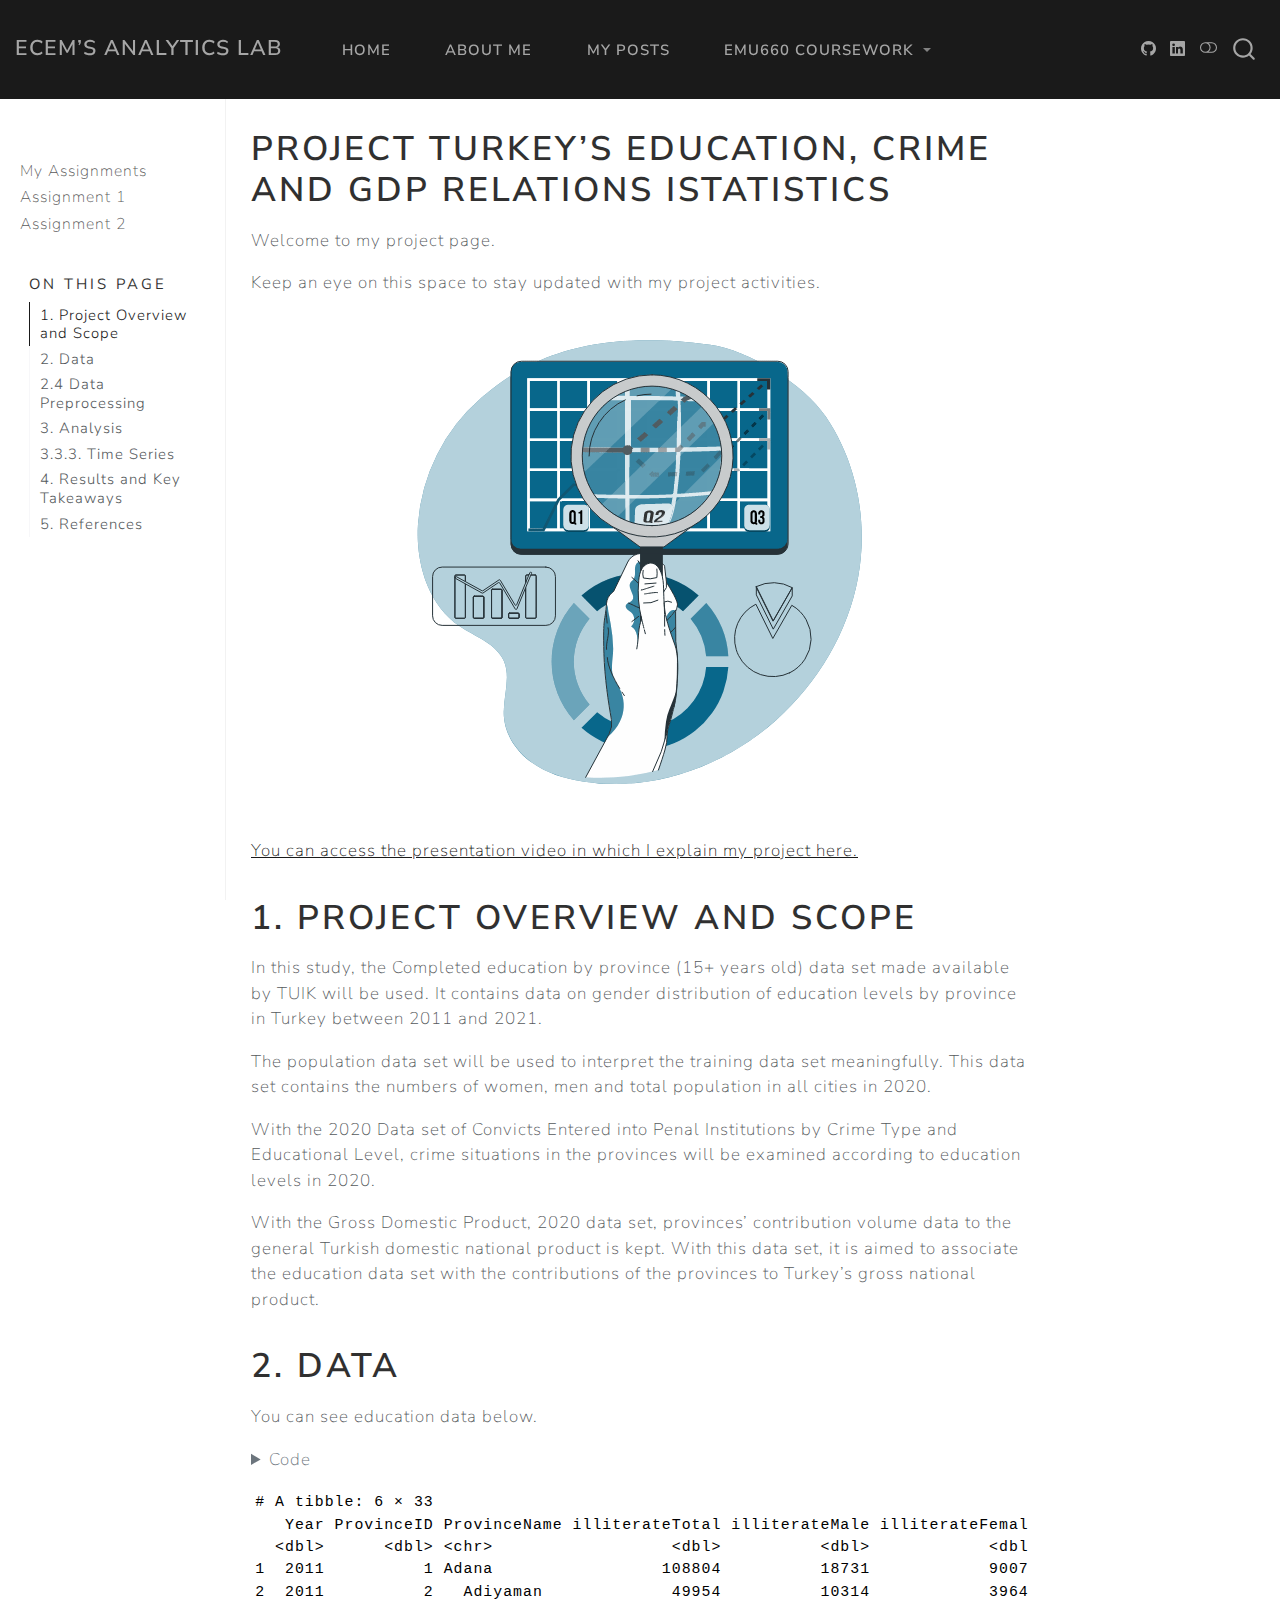
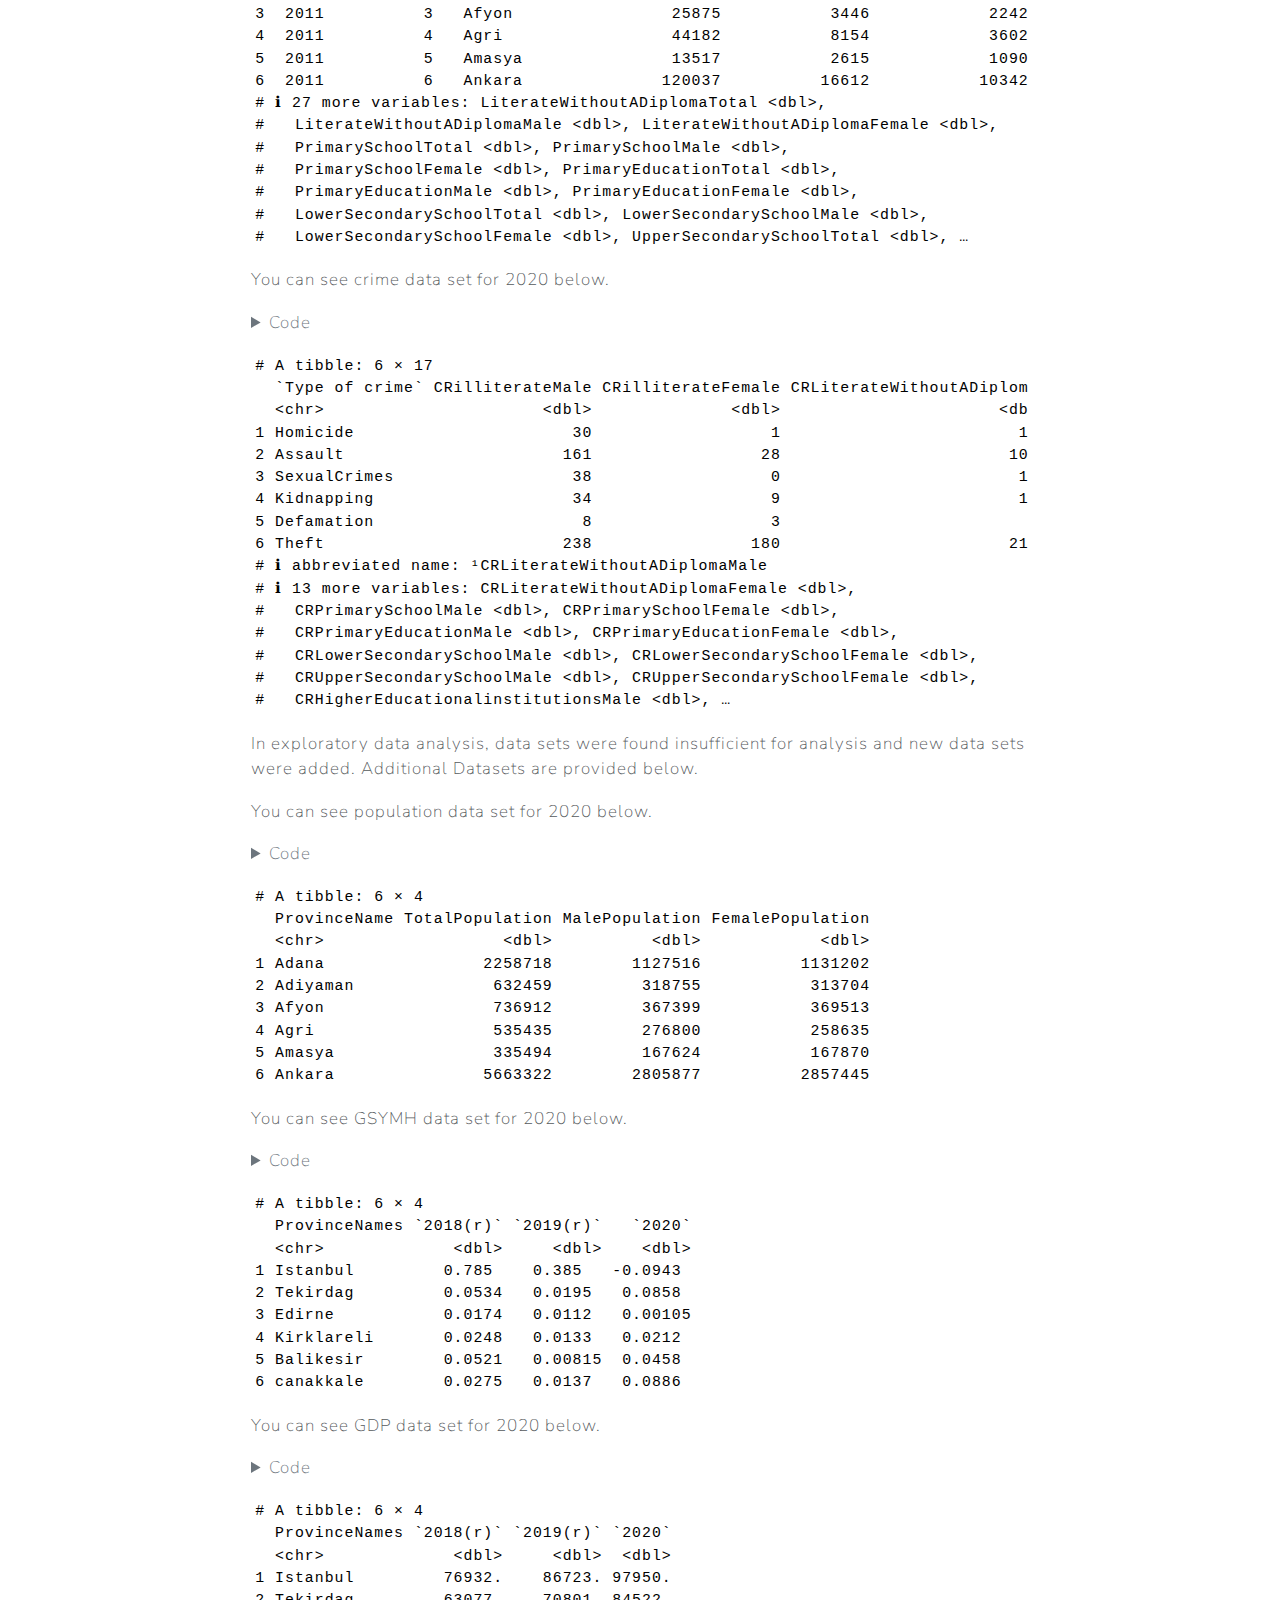
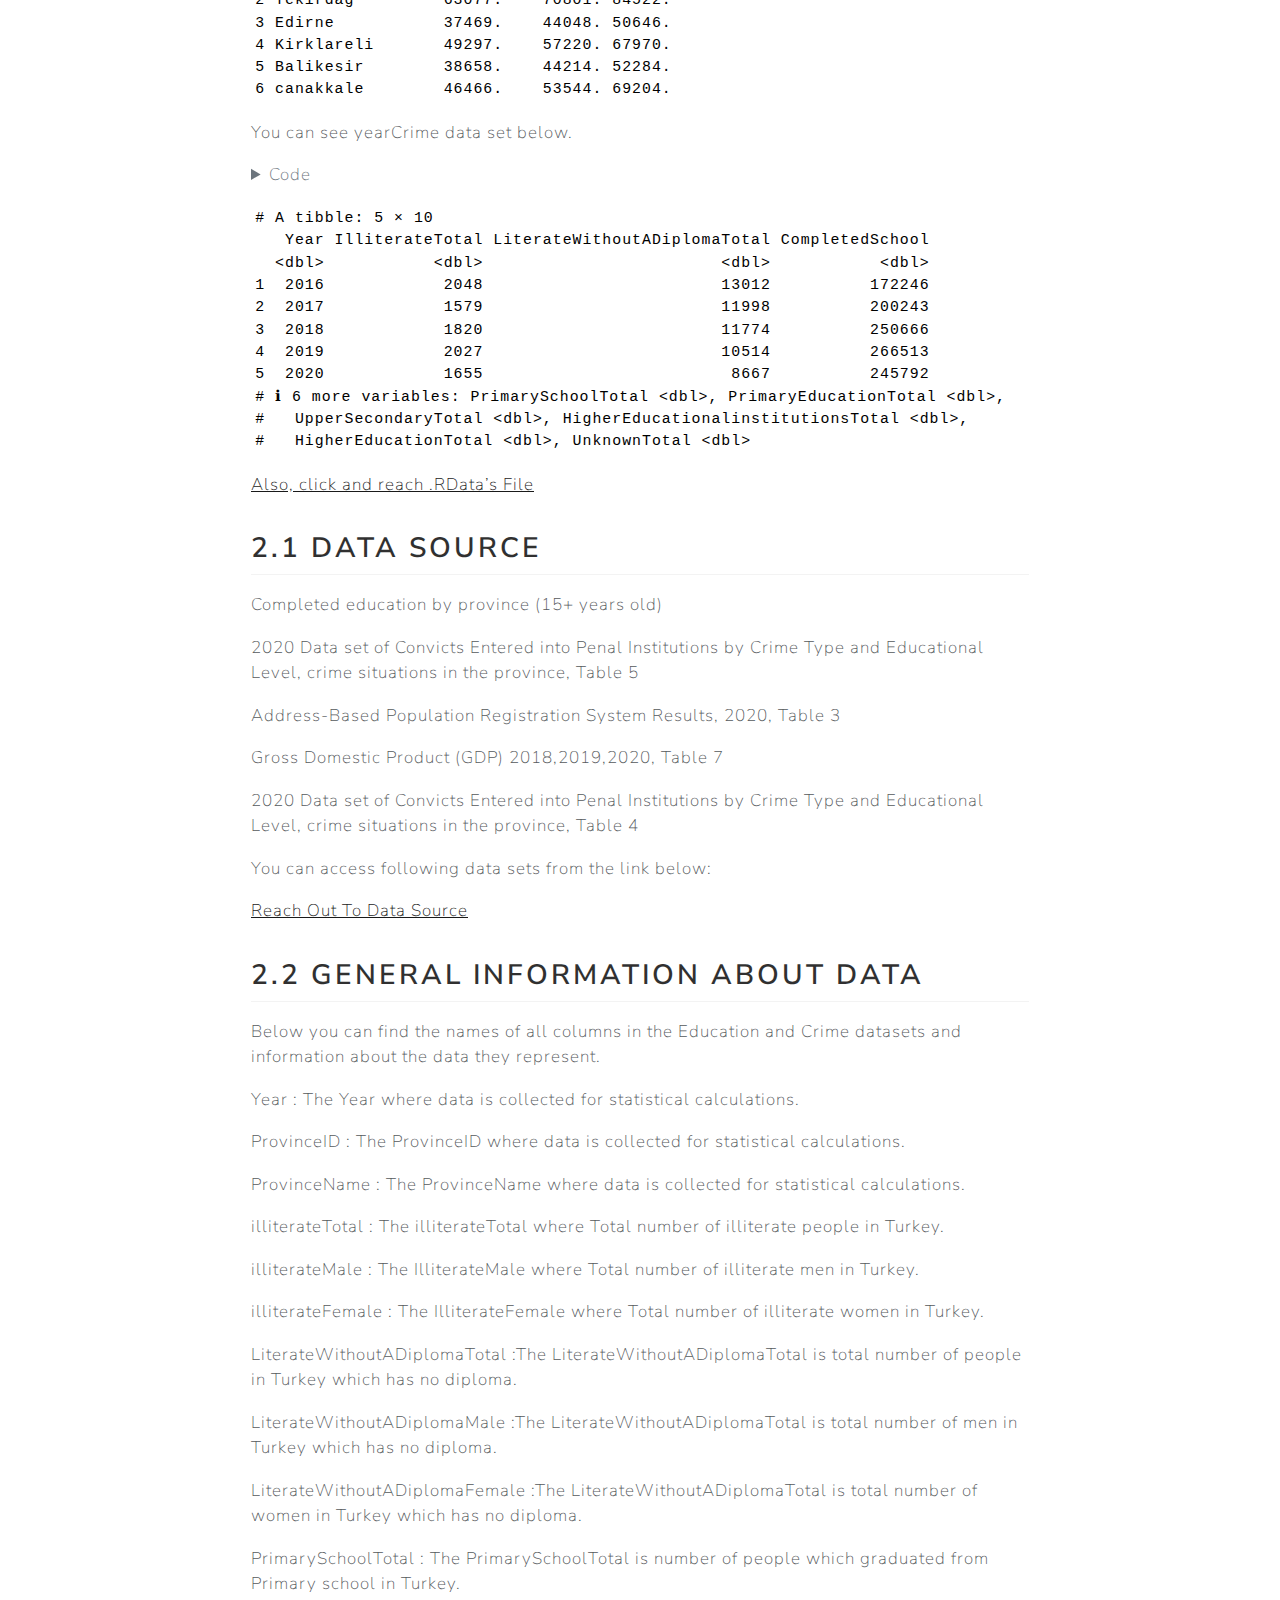
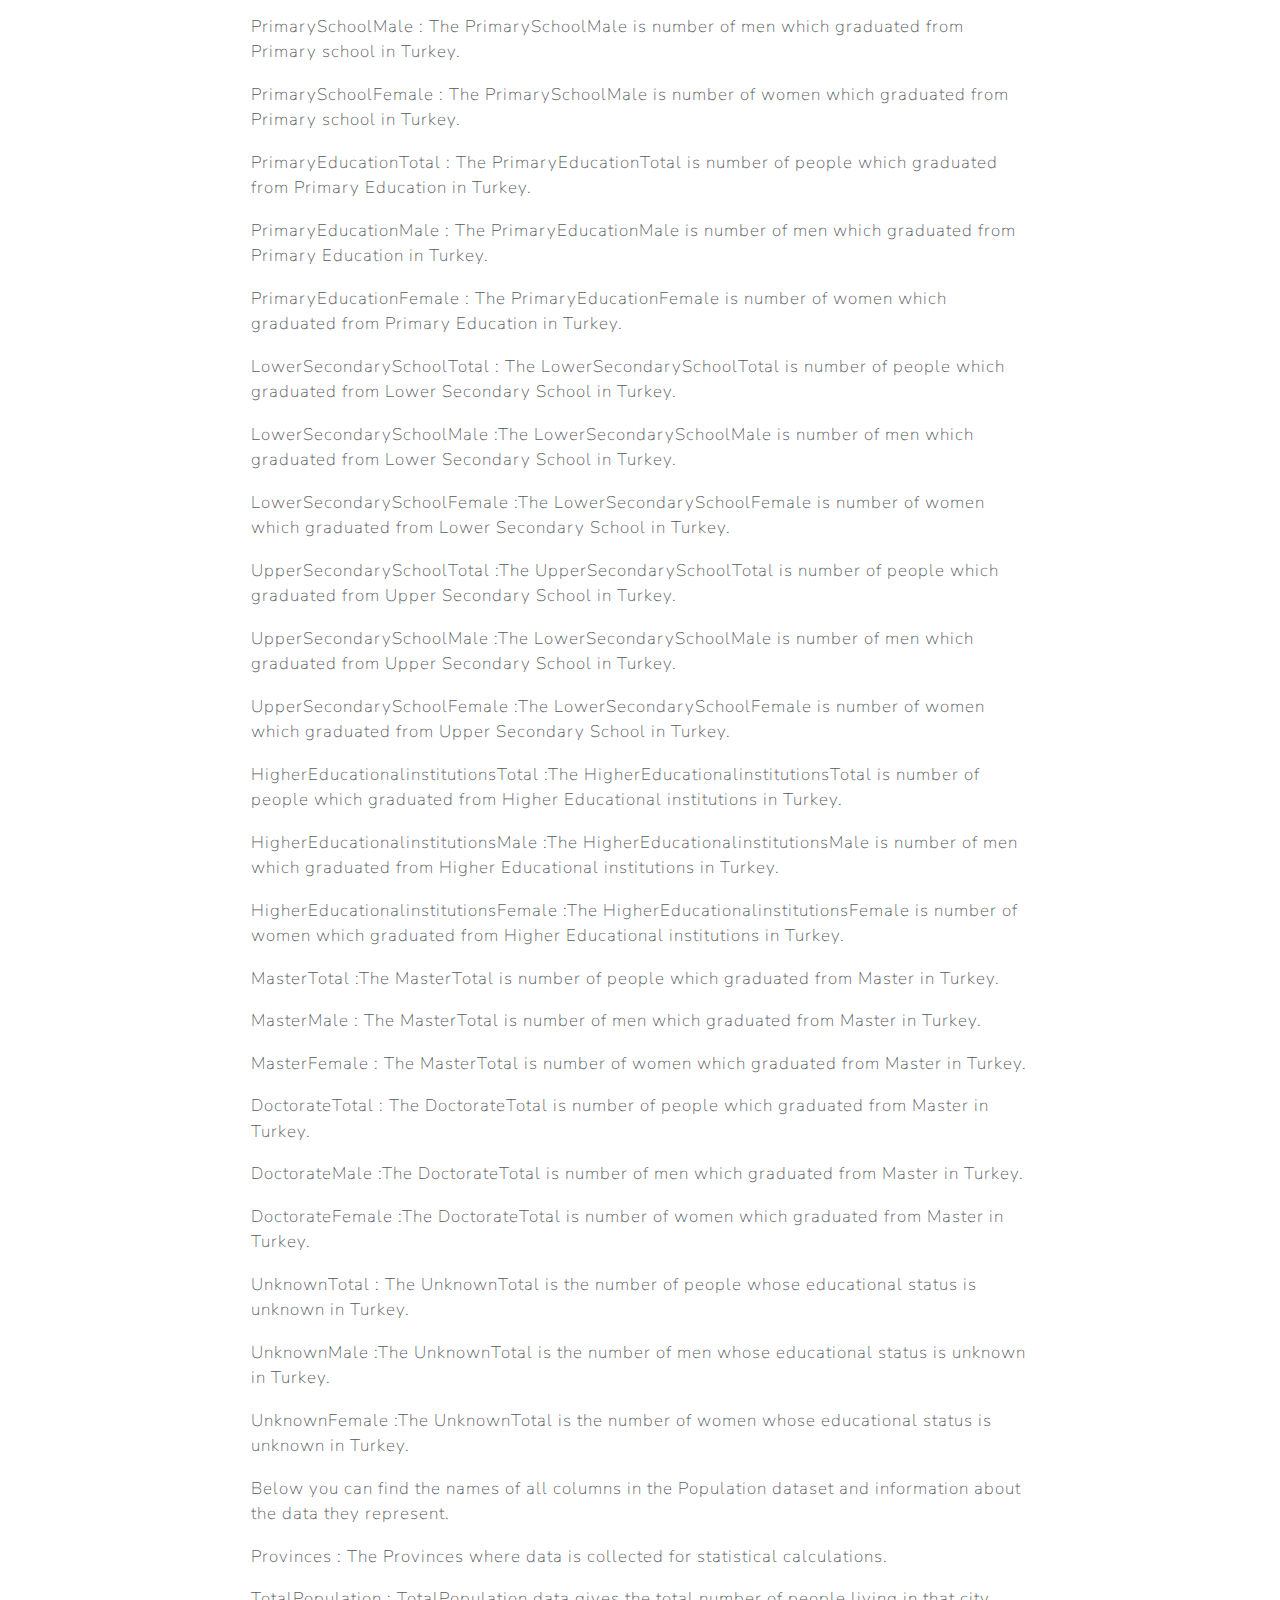
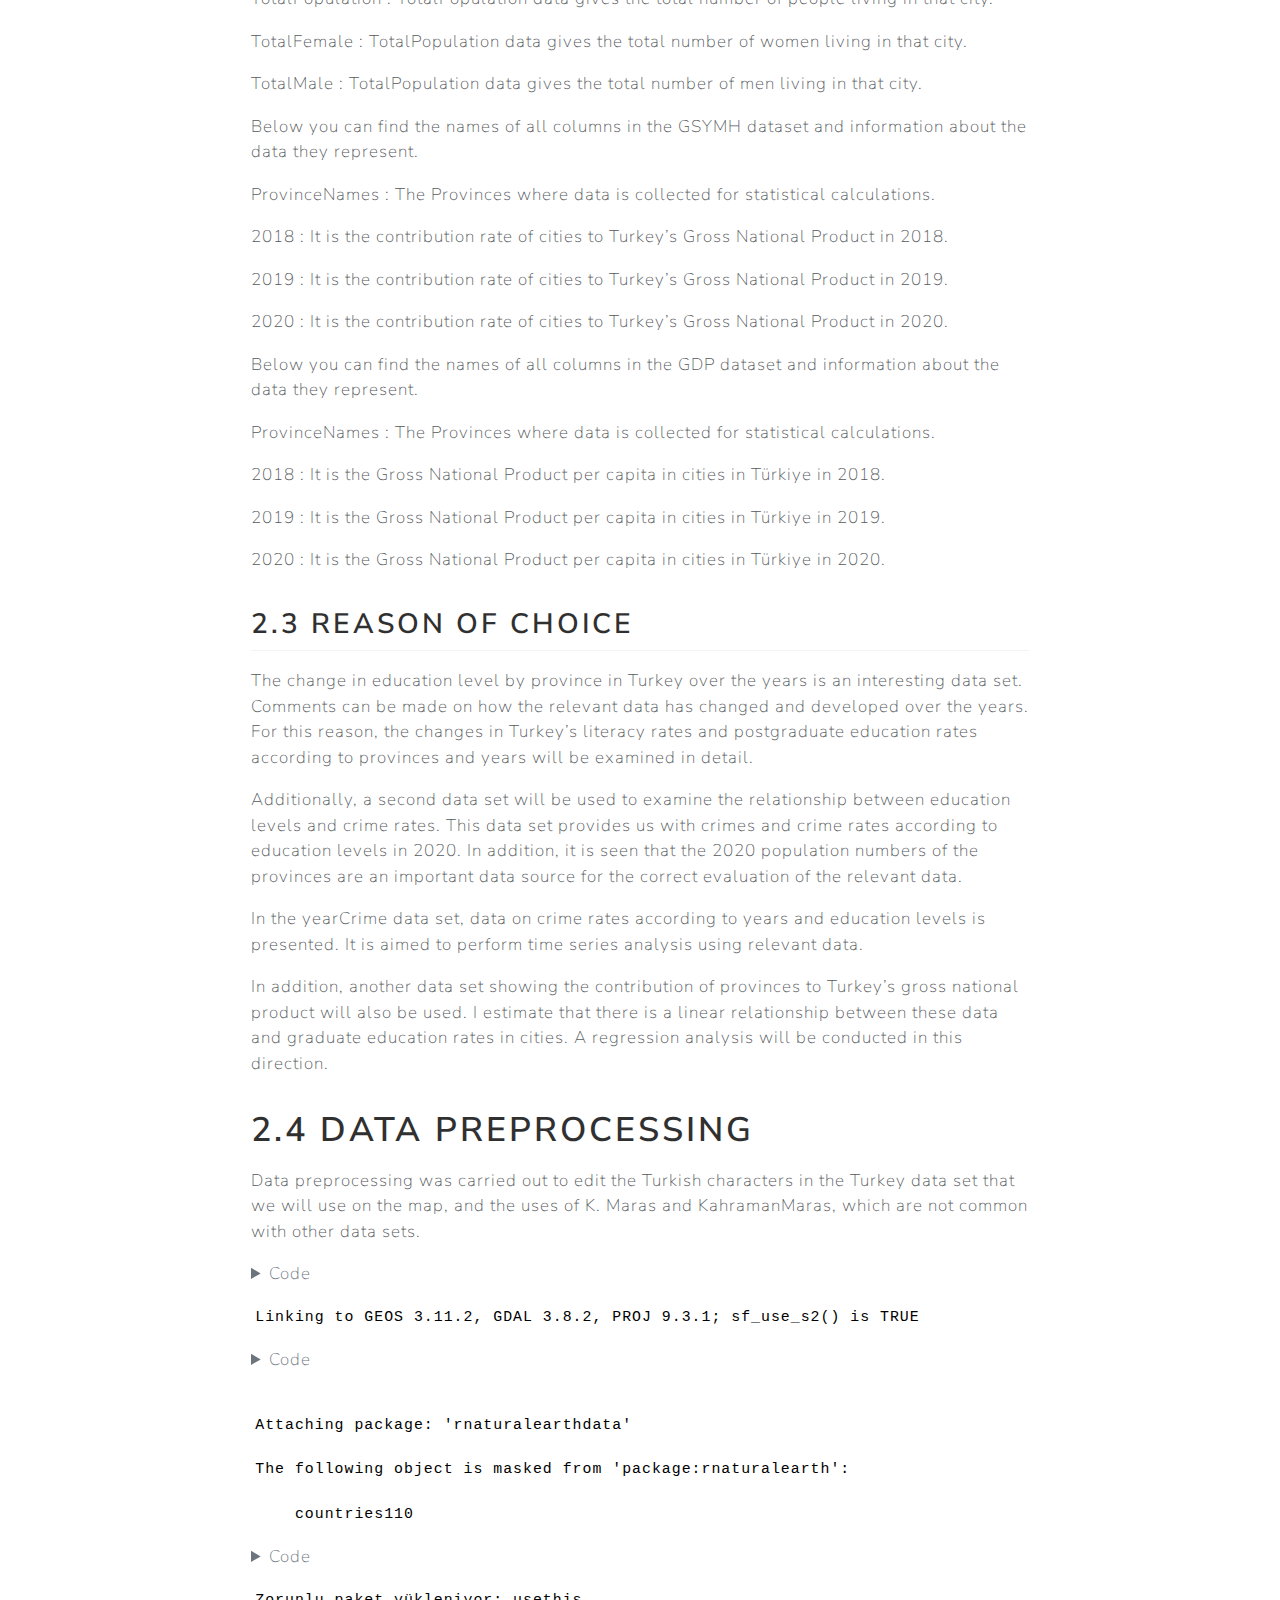
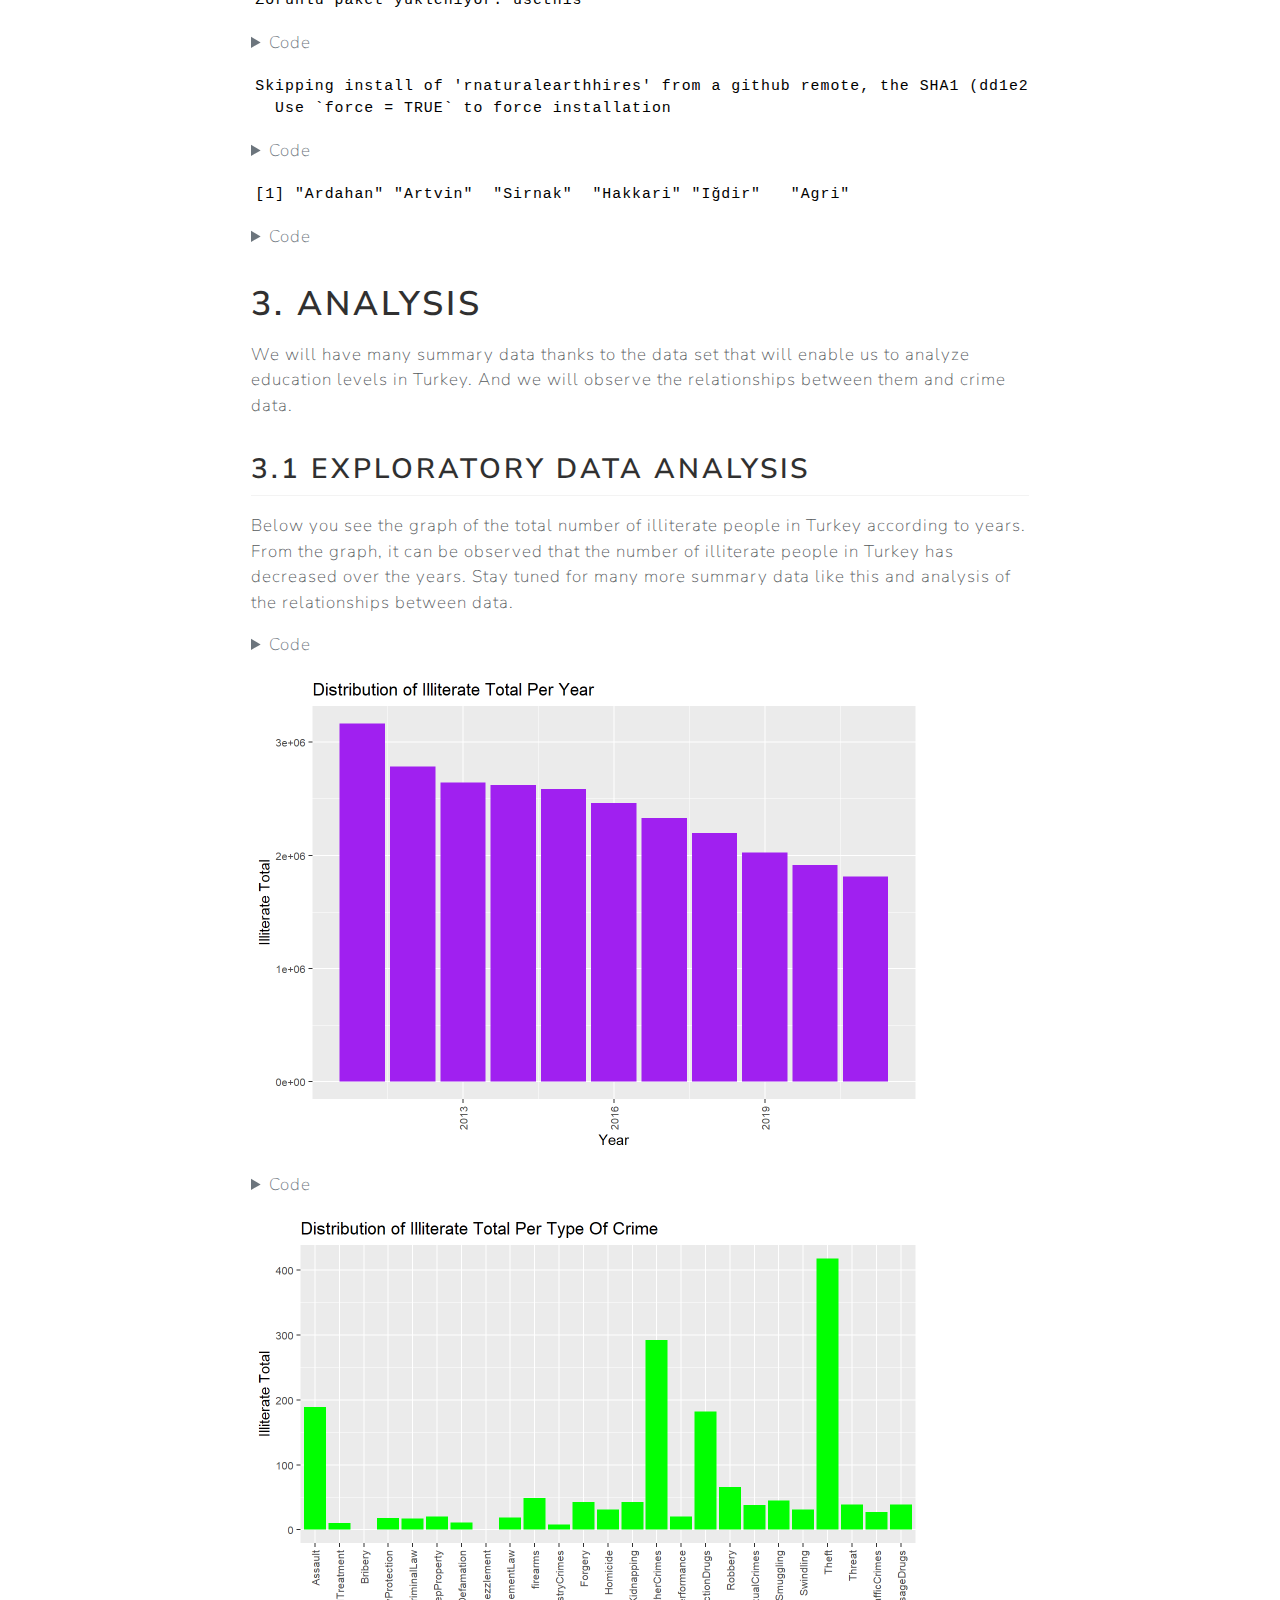
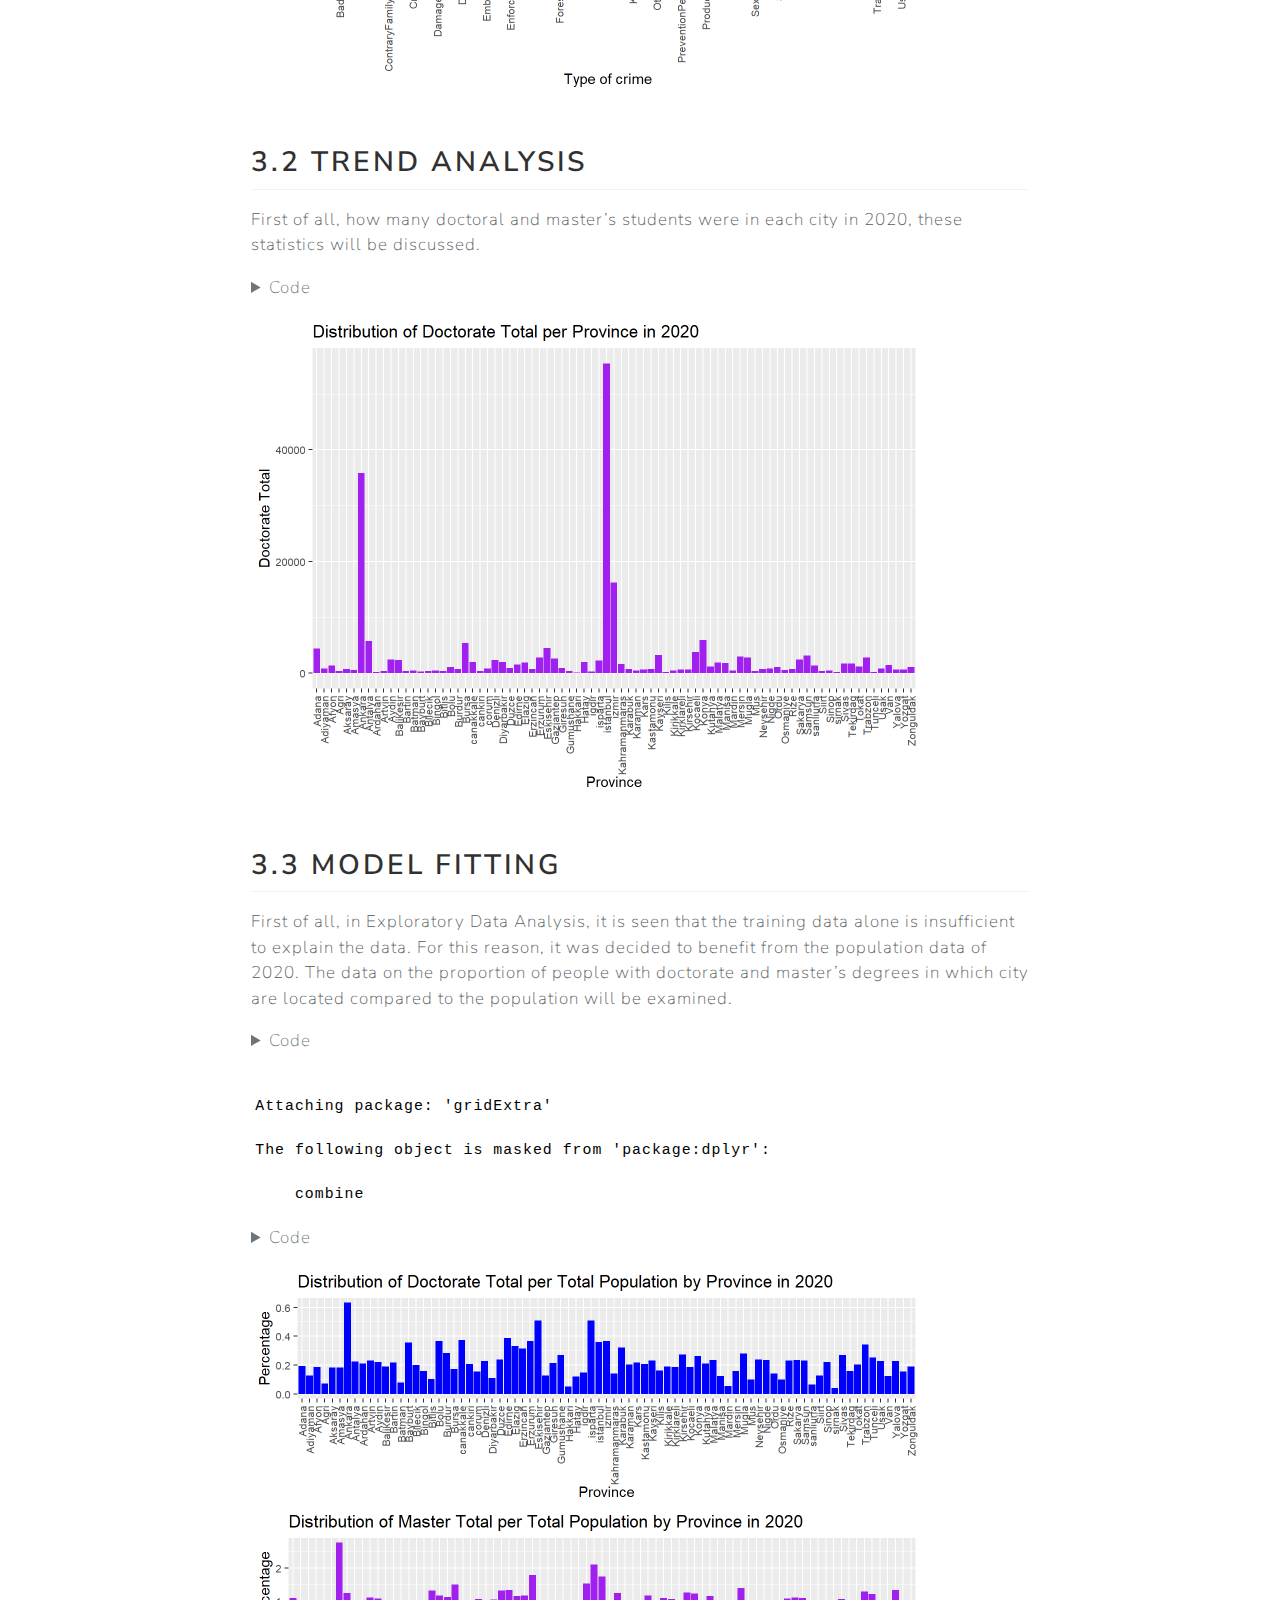
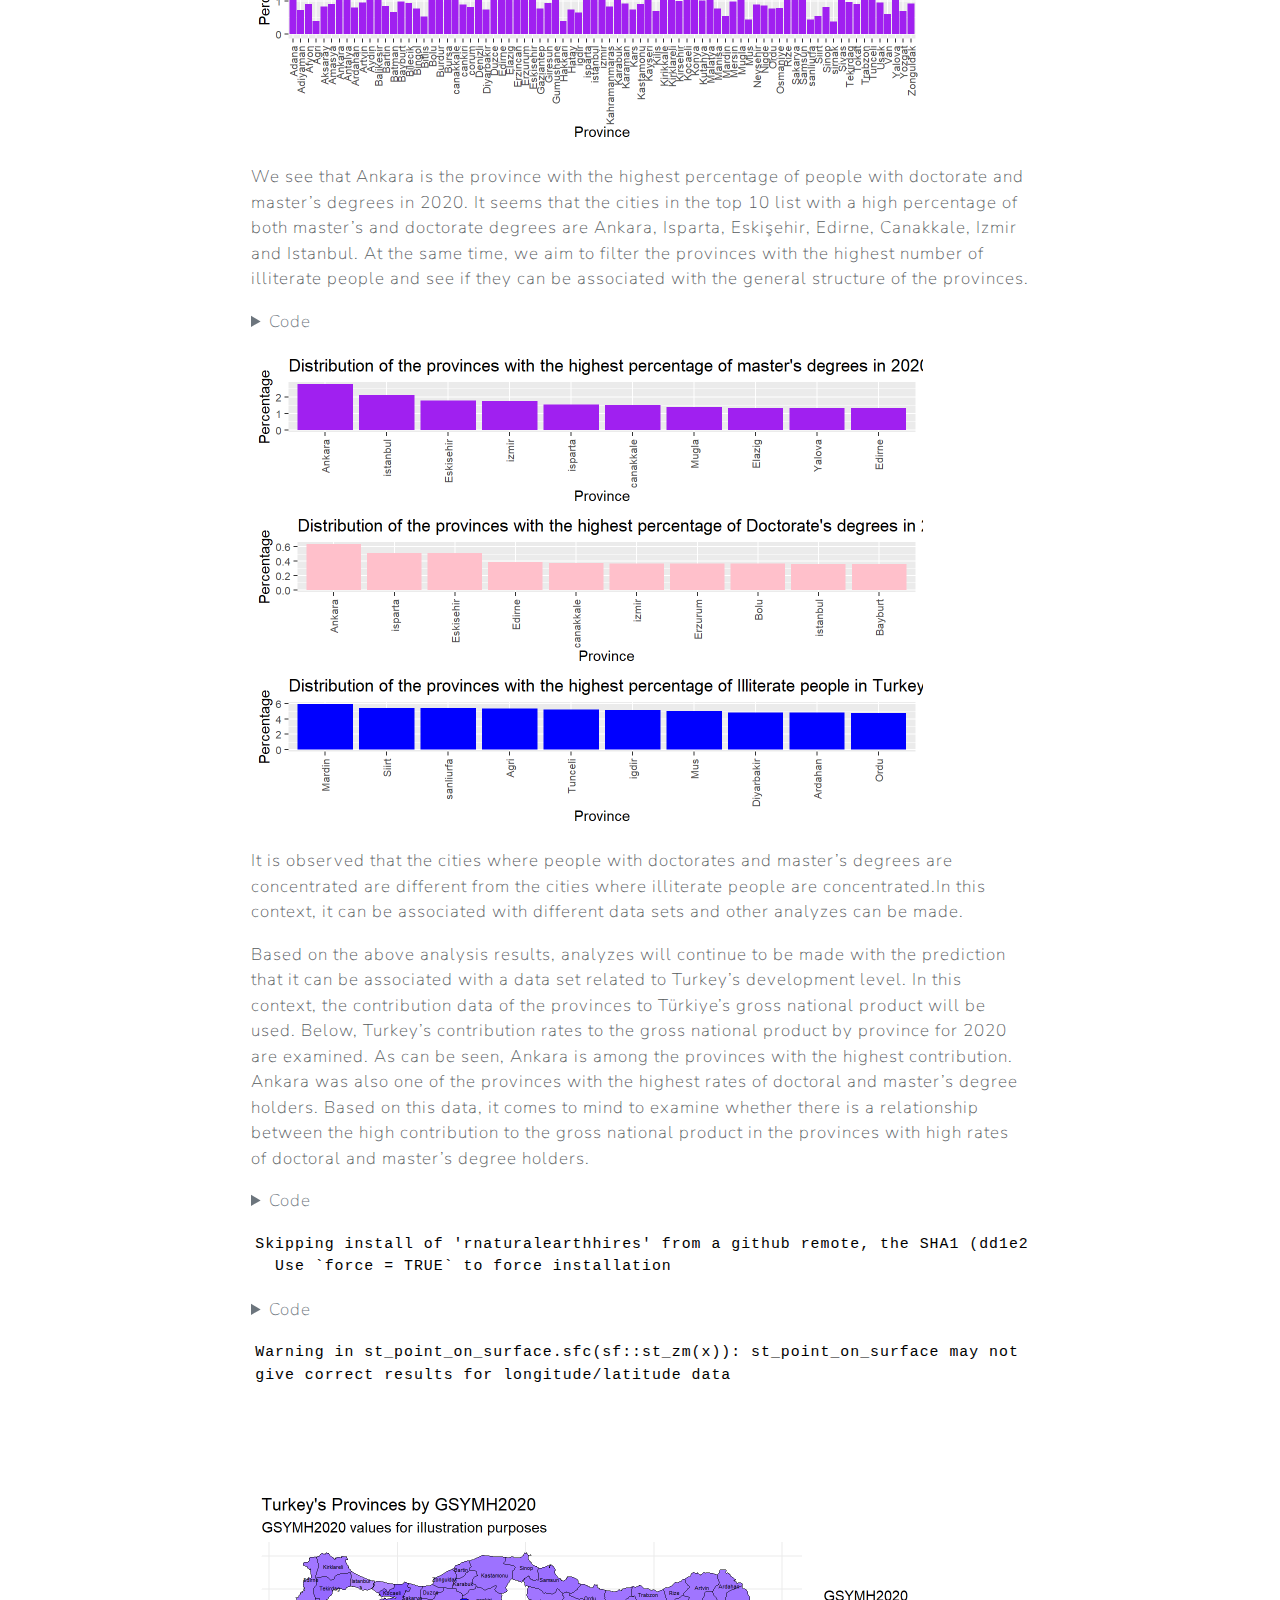
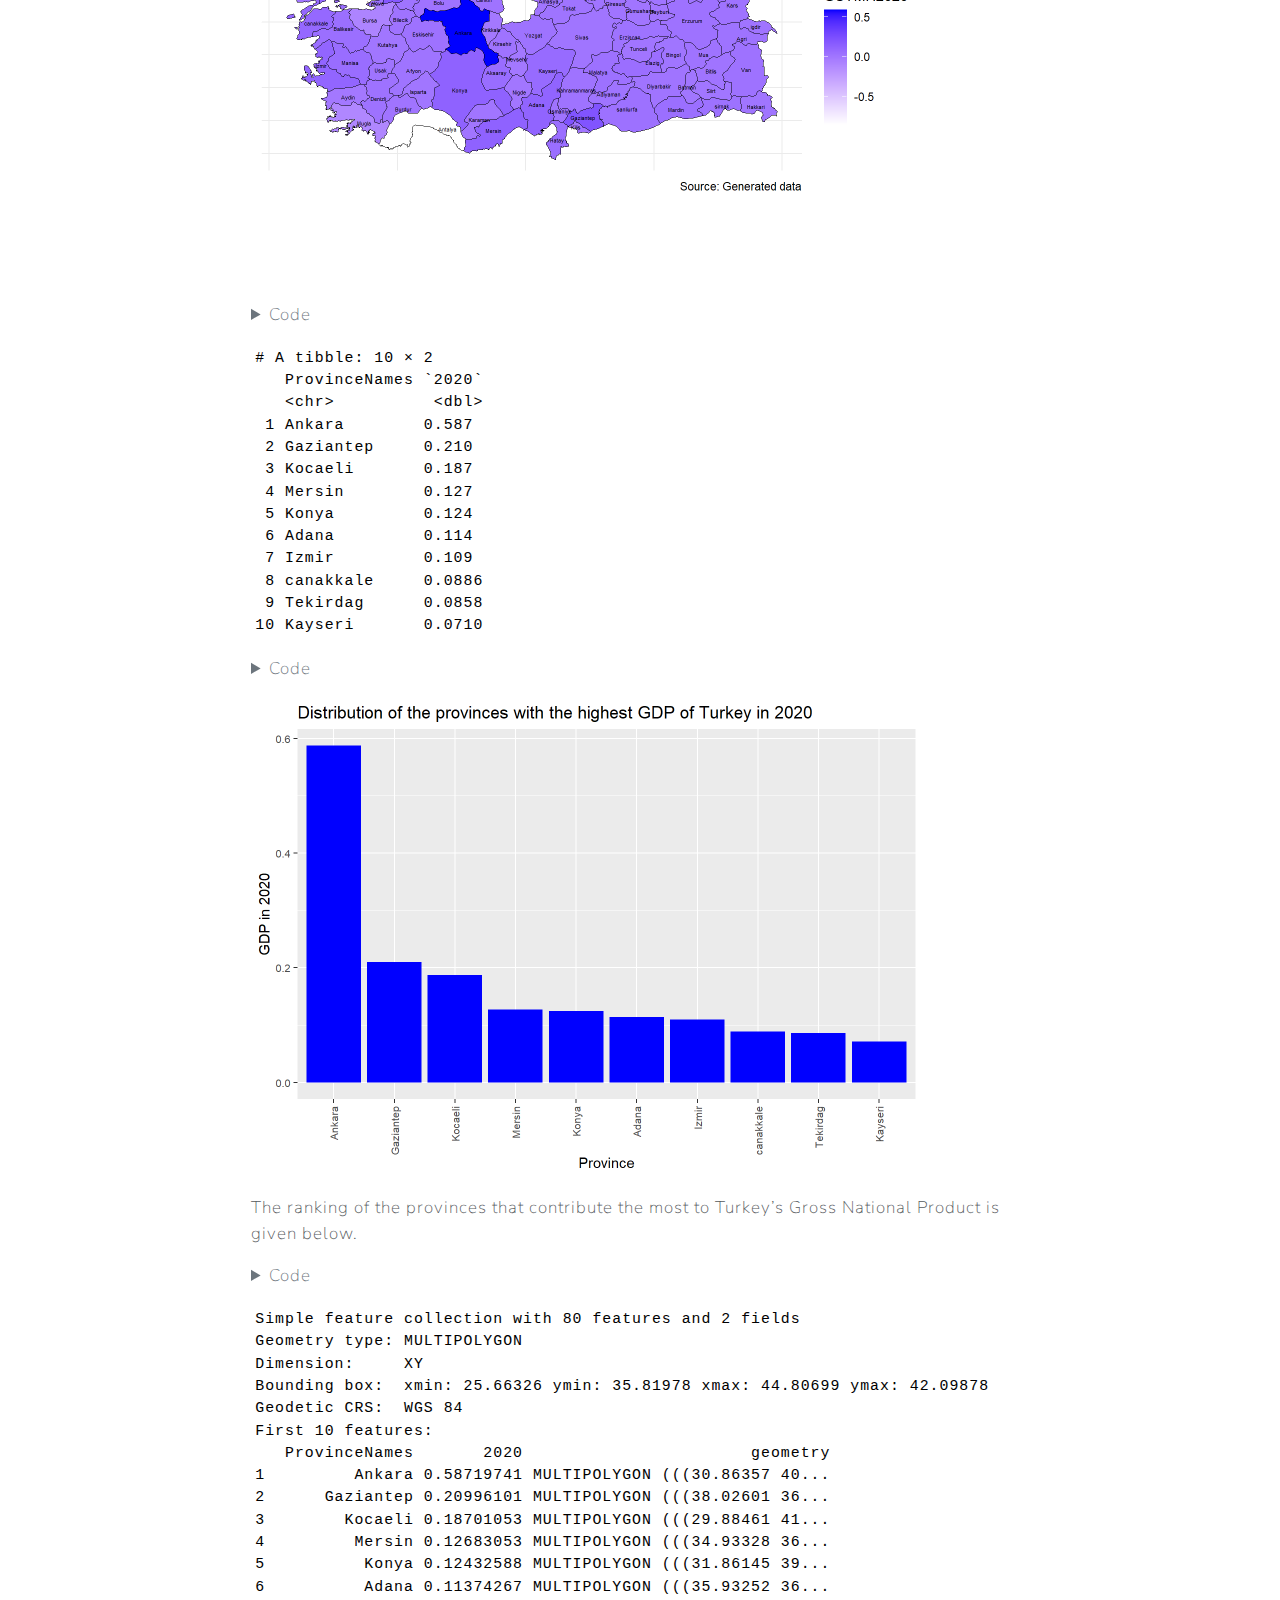
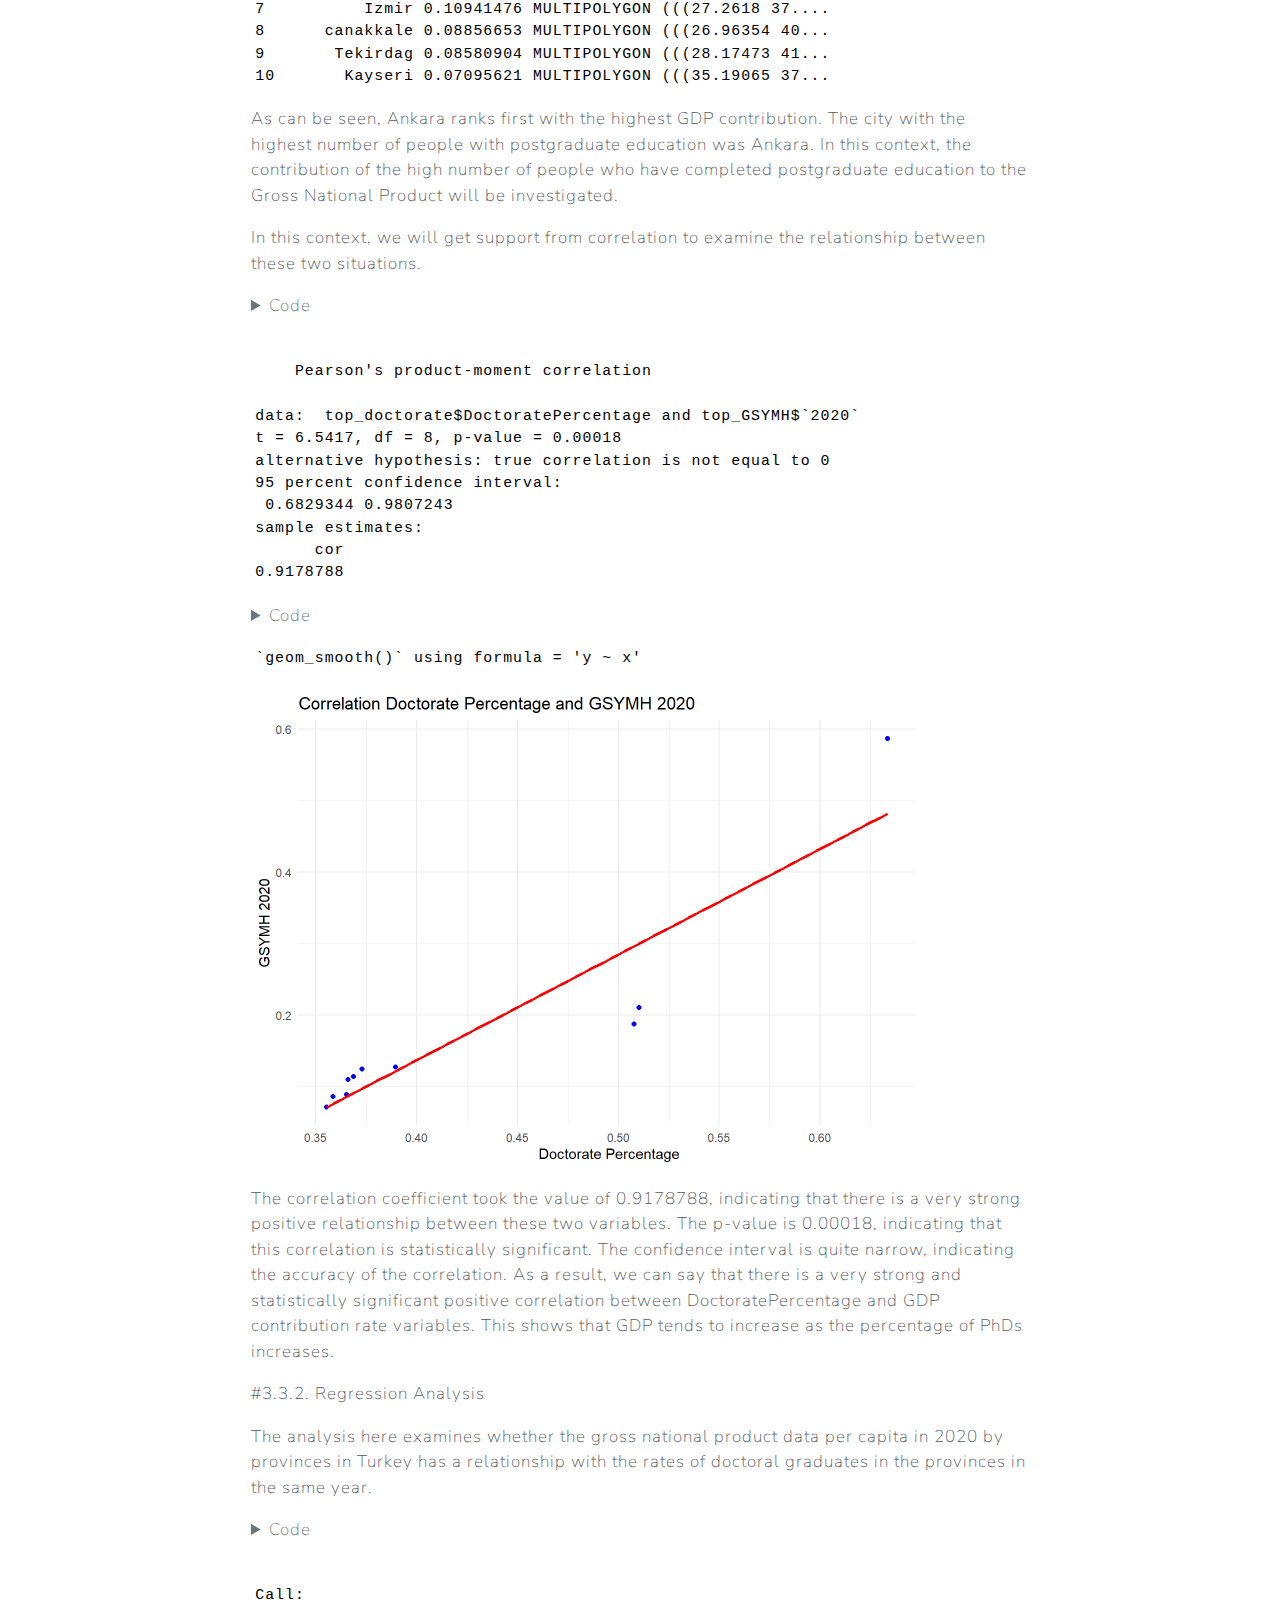
<file: docs/project.html>
<!DOCTYPE html>
<html xmlns="http://www.w3.org/1999/xhtml" lang="en" xml:lang="en"><head>

<meta charset="utf-8">
<meta name="generator" content="quarto-1.3.450">

<meta name="viewport" content="width=device-width, initial-scale=1.0, user-scalable=yes">


<title>Ecem’s Analytics Lab - Project Turkey’s Education, Crime and GDP Relations Istatistics</title>
<style>
code{white-space: pre-wrap;}
span.smallcaps{font-variant: small-caps;}
div.columns{display: flex; gap: min(4vw, 1.5em);}
div.column{flex: auto; overflow-x: auto;}
div.hanging-indent{margin-left: 1.5em; text-indent: -1.5em;}
ul.task-list{list-style: none;}
ul.task-list li input[type="checkbox"] {
  width: 0.8em;
  margin: 0 0.8em 0.2em -1em; /* quarto-specific, see https://github.com/quarto-dev/quarto-cli/issues/4556 */ 
  vertical-align: middle;
}
/* CSS for syntax highlighting */
pre > code.sourceCode { white-space: pre; position: relative; }
pre > code.sourceCode > span { display: inline-block; line-height: 1.25; }
pre > code.sourceCode > span:empty { height: 1.2em; }
.sourceCode { overflow: visible; }
code.sourceCode > span { color: inherit; text-decoration: inherit; }
div.sourceCode { margin: 1em 0; }
pre.sourceCode { margin: 0; }
@media screen {
div.sourceCode { overflow: auto; }
}
@media print {
pre > code.sourceCode { white-space: pre-wrap; }
pre > code.sourceCode > span { text-indent: -5em; padding-left: 5em; }
}
pre.numberSource code
  { counter-reset: source-line 0; }
pre.numberSource code > span
  { position: relative; left: -4em; counter-increment: source-line; }
pre.numberSource code > span > a:first-child::before
  { content: counter(source-line);
    position: relative; left: -1em; text-align: right; vertical-align: baseline;
    border: none; display: inline-block;
    -webkit-touch-callout: none; -webkit-user-select: none;
    -khtml-user-select: none; -moz-user-select: none;
    -ms-user-select: none; user-select: none;
    padding: 0 4px; width: 4em;
  }
pre.numberSource { margin-left: 3em;  padding-left: 4px; }
div.sourceCode
  {   }
@media screen {
pre > code.sourceCode > span > a:first-child::before { text-decoration: underline; }
}
</style>


<script src="site_libs/quarto-nav/quarto-nav.js"></script>
<script src="site_libs/quarto-nav/headroom.min.js"></script>
<script src="site_libs/clipboard/clipboard.min.js"></script>
<script src="site_libs/quarto-search/autocomplete.umd.js"></script>
<script src="site_libs/quarto-search/fuse.min.js"></script>
<script src="site_libs/quarto-search/quarto-search.js"></script>
<meta name="quarto:offset" content="./">
<script src="site_libs/quarto-html/quarto.js"></script>
<script src="site_libs/quarto-html/popper.min.js"></script>
<script src="site_libs/quarto-html/tippy.umd.min.js"></script>
<script src="site_libs/quarto-html/anchor.min.js"></script>
<link href="site_libs/quarto-html/tippy.css" rel="stylesheet">
<link href="site_libs/quarto-html/quarto-syntax-highlighting.css" rel="stylesheet" class="quarto-color-scheme" id="quarto-text-highlighting-styles">
<link href="site_libs/quarto-html/quarto-syntax-highlighting-dark.css" rel="prefetch" class="quarto-color-scheme quarto-color-alternate" id="quarto-text-highlighting-styles">
<script src="site_libs/bootstrap/bootstrap.min.js"></script>
<link href="site_libs/bootstrap/bootstrap-icons.css" rel="stylesheet">
<link href="site_libs/bootstrap/bootstrap.min.css" rel="stylesheet" class="quarto-color-scheme" id="quarto-bootstrap" data-mode="light">
<link href="site_libs/bootstrap/bootstrap-dark.min.css" rel="prefetch" class="quarto-color-scheme quarto-color-alternate" id="quarto-bootstrap" data-mode="dark">
<script id="quarto-search-options" type="application/json">{
  "location": "navbar",
  "copy-button": false,
  "collapse-after": 3,
  "panel-placement": "end",
  "type": "overlay",
  "limit": 20,
  "language": {
    "search-no-results-text": "No results",
    "search-matching-documents-text": "matching documents",
    "search-copy-link-title": "Copy link to search",
    "search-hide-matches-text": "Hide additional matches",
    "search-more-match-text": "more match in this document",
    "search-more-matches-text": "more matches in this document",
    "search-clear-button-title": "Clear",
    "search-detached-cancel-button-title": "Cancel",
    "search-submit-button-title": "Submit",
    "search-label": "Search"
  }
}</script>


<link rel="stylesheet" href="styles.css">
</head>

<body class="nav-sidebar docked nav-fixed">

<div id="quarto-search-results"></div>
  <header id="quarto-header" class="headroom fixed-top">
    <nav class="navbar navbar-expand-lg navbar-dark ">
      <div class="navbar-container container-fluid">
      <div class="navbar-brand-container">
    <a class="navbar-brand" href="./index.html">
    <span class="navbar-title">Ecem’s Analytics Lab</span>
    </a>
  </div>
            <div id="quarto-search" class="" title="Search"></div>
          <button class="navbar-toggler" type="button" data-bs-toggle="collapse" data-bs-target="#navbarCollapse" aria-controls="navbarCollapse" aria-expanded="false" aria-label="Toggle navigation" onclick="if (window.quartoToggleHeadroom) { window.quartoToggleHeadroom(); }">
  <span class="navbar-toggler-icon"></span>
</button>
          <div class="collapse navbar-collapse" id="navbarCollapse">
            <ul class="navbar-nav navbar-nav-scroll me-auto">
  <li class="nav-item">
    <a class="nav-link" href="./index.html" rel="" target="">
 <span class="menu-text">Home</span></a>
  </li>  
  <li class="nav-item">
    <a class="nav-link" href="./about.html" rel="" target="">
 <span class="menu-text">About Me</span></a>
  </li>  
  <li class="nav-item">
    <a class="nav-link" href="./posts.html" rel="" target="">
 <span class="menu-text">My Posts</span></a>
  </li>  
  <li class="nav-item dropdown ">
    <a class="nav-link dropdown-toggle" href="#" id="nav-menu-emu660-coursework" role="button" data-bs-toggle="dropdown" aria-expanded="false" rel="" target="">
 <span class="menu-text">EMU660 Coursework</span>
    </a>
    <ul class="dropdown-menu" aria-labelledby="nav-menu-emu660-coursework">    
        <li>
    <a class="dropdown-item" href="./assignments.html" rel="" target="">
 <span class="dropdown-text">Assignments</span></a>
  </li>  
        <li>
    <a class="dropdown-item" href="./project.html" rel="" target="">
 <span class="dropdown-text">Project</span></a>
  </li>  
    </ul>
  </li>
</ul>
            <div class="quarto-navbar-tools ms-auto tools-wide">
    <a href="https://github.com/ecemsenaunlu" rel="" title="" class="quarto-navigation-tool px-1" aria-label=""><i class="bi bi-github"></i></a>
    <a href="./www.linkedin.com/in/ecem-sena-unlu" rel="" title="" class="quarto-navigation-tool px-1" aria-label=""><i class="bi bi-linkedin"></i></a>
  <a href="" class="quarto-color-scheme-toggle quarto-navigation-tool  px-1" onclick="window.quartoToggleColorScheme(); return false;" title="Toggle dark mode"><i class="bi"></i></a>
</div>
          </div> <!-- /navcollapse -->
      </div> <!-- /container-fluid -->
    </nav>
  <nav class="quarto-secondary-nav">
    <div class="container-fluid d-flex">
      <button type="button" class="quarto-btn-toggle btn" data-bs-toggle="collapse" data-bs-target="#quarto-sidebar,#quarto-sidebar-glass" aria-controls="quarto-sidebar" aria-expanded="false" aria-label="Toggle sidebar navigation" onclick="if (window.quartoToggleHeadroom) { window.quartoToggleHeadroom(); }">
        <i class="bi bi-layout-text-sidebar-reverse"></i>
      </button>
      <nav class="quarto-page-breadcrumbs" aria-label="breadcrumb"><ol class="breadcrumb"><li class="breadcrumb-item">Project Turkey’s Education, Crime and GDP Relations Istatistics</li></ol></nav>
      <a class="flex-grow-1" role="button" data-bs-toggle="collapse" data-bs-target="#quarto-sidebar,#quarto-sidebar-glass" aria-controls="quarto-sidebar" aria-expanded="false" aria-label="Toggle sidebar navigation" onclick="if (window.quartoToggleHeadroom) { window.quartoToggleHeadroom(); }">      
      </a>
      <button type="button" class="btn quarto-search-button" aria-label="" onclick="window.quartoOpenSearch();">
        <i class="bi bi-search"></i>
      </button>
    </div>
  </nav>
</header>
<!-- content -->
<div id="quarto-content" class="quarto-container page-columns page-rows-contents page-layout-article page-navbar">
<!-- sidebar -->
  <nav id="quarto-sidebar" class="sidebar collapse collapse-horizontal sidebar-navigation docked overflow-auto">
        <div class="mt-2 flex-shrink-0 align-items-center">
        <div class="sidebar-search">
        <div id="quarto-search" class="" title="Search"></div>
        </div>
        </div>
    <div class="sidebar-menu-container"> 
    <ul class="list-unstyled mt-1">
        <li class="sidebar-item">
  <div class="sidebar-item-container"> 
  <a href="./assignments.html" class="sidebar-item-text sidebar-link">
 <span class="menu-text">My Assignments</span></a>
  </div>
</li>
        <li class="sidebar-item">
  <div class="sidebar-item-container"> 
  <a href="./assignments/assignment-1.html" class="sidebar-item-text sidebar-link">
 <span class="menu-text">Assignment 1</span></a>
  </div>
</li>
        <li class="sidebar-item">
  <div class="sidebar-item-container"> 
  <a href="./assignments/assignment-2.html" class="sidebar-item-text sidebar-link">
 <span class="menu-text">Assignment 2</span></a>
  </div>
</li>
    </ul>
    </div>
    <nav id="TOC" role="doc-toc" class="toc-active">
    <h2 id="toc-title">On this page</h2>
   
  <ul>
  <li><a href="#project-overview-and-scope" id="toc-project-overview-and-scope" class="nav-link active" data-scroll-target="#project-overview-and-scope">1. Project Overview and Scope</a></li>
  <li><a href="#data" id="toc-data" class="nav-link" data-scroll-target="#data">2. Data</a>
  <ul class="collapse">
  <li><a href="#data-source" id="toc-data-source" class="nav-link" data-scroll-target="#data-source">2.1 Data Source</a></li>
  <li><a href="#general-information-about-data" id="toc-general-information-about-data" class="nav-link" data-scroll-target="#general-information-about-data">2.2 General Information About Data</a></li>
  <li><a href="#reason-of-choice" id="toc-reason-of-choice" class="nav-link" data-scroll-target="#reason-of-choice">2.3 Reason of Choice</a></li>
  </ul></li>
  <li><a href="#data-preprocessing" id="toc-data-preprocessing" class="nav-link" data-scroll-target="#data-preprocessing">2.4 Data Preprocessing</a></li>
  <li><a href="#analysis" id="toc-analysis" class="nav-link" data-scroll-target="#analysis">3. Analysis</a>
  <ul class="collapse">
  <li><a href="#exploratory-data-analysis" id="toc-exploratory-data-analysis" class="nav-link" data-scroll-target="#exploratory-data-analysis">3.1 Exploratory Data Analysis</a></li>
  <li><a href="#trend-analysis" id="toc-trend-analysis" class="nav-link" data-scroll-target="#trend-analysis">3.2 Trend Analysis</a></li>
  <li><a href="#model-fitting" id="toc-model-fitting" class="nav-link" data-scroll-target="#model-fitting">3.3 Model Fitting</a></li>
  </ul></li>
  <li><a href="#time-series" id="toc-time-series" class="nav-link" data-scroll-target="#time-series">3.3.3. Time Series</a>
  <ul class="collapse">
  <li><a href="#results" id="toc-results" class="nav-link" data-scroll-target="#results">3.4 Results</a></li>
  </ul></li>
  <li><a href="#results-and-key-takeaways" id="toc-results-and-key-takeaways" class="nav-link" data-scroll-target="#results-and-key-takeaways">4. Results and Key Takeaways</a></li>
  <li><a href="#references" id="toc-references" class="nav-link" data-scroll-target="#references">5. References</a></li>
  </ul>
</nav>
</nav>
<div id="quarto-sidebar-glass" data-bs-toggle="collapse" data-bs-target="#quarto-sidebar,#quarto-sidebar-glass"></div>
<!-- margin-sidebar -->
    <div id="quarto-margin-sidebar" class="sidebar margin-sidebar">
    </div>
<!-- main -->
<main class="content" id="quarto-document-content">

<header id="title-block-header" class="quarto-title-block default">
<div class="quarto-title">
<h1 class="title">Project Turkey’s Education, Crime and GDP Relations Istatistics</h1>
</div>



<div class="quarto-title-meta">

    
  
    
  </div>
  

</header>

<p>Welcome to my project page.</p>
<p>Keep an eye on this space to stay updated with my project activities.</p>
<div class="quarto-figure quarto-figure-center">
<figure class="figure">
<p><img src="images/analiz.gif" class="img-fluid figure-img"></p>
</figure>
</div>
<p><a href="https://drive.google.com/file/d/1ji47EJItlquwl-ewJ_y4Zu3mRUE5Dv_d/view?usp=drive_link">You can access the presentation video in which I explain my project here.</a></p>
<section id="project-overview-and-scope" class="level1">
<h1>1. Project Overview and Scope</h1>
<p>In this study, the Completed education by province (15+ years old) data set made available by TUIK will be used. It contains data on gender distribution of education levels by province in Turkey between 2011 and 2021.</p>
<p>The population data set will be used to interpret the training data set meaningfully. This data set contains the numbers of women, men and total population in all cities in 2020.</p>
<p>With the 2020 Data set of Convicts Entered into Penal Institutions by Crime Type and Educational Level, crime situations in the provinces will be examined according to education levels in 2020.</p>
<p>With the Gross Domestic Product, 2020 data set, provinces’ contribution volume data to the general Turkish domestic national product is kept. With this data set, it is aimed to associate the education data set with the contributions of the provinces to Turkey’s gross national product.</p>
</section>
<section id="data" class="level1">
<h1>2. Data</h1>
<p>You can see education data below.</p>
<div class="cell">
<details>
<summary>Code</summary>
<div class="sourceCode cell-code" id="cb1"><pre class="sourceCode r code-with-copy"><code class="sourceCode r"><span id="cb1-1"><a href="#cb1-1" aria-hidden="true" tabindex="-1"></a><span class="fu">suppressPackageStartupMessages</span>(<span class="fu">library</span>(dplyr))</span>
<span id="cb1-2"><a href="#cb1-2" aria-hidden="true" tabindex="-1"></a><span class="fu">library</span>(readxl)</span>
<span id="cb1-3"><a href="#cb1-3" aria-hidden="true" tabindex="-1"></a><span class="fu">library</span>(dplyr)</span>
<span id="cb1-4"><a href="#cb1-4" aria-hidden="true" tabindex="-1"></a><span class="fu">library</span>(tidyr)</span>
<span id="cb1-5"><a href="#cb1-5" aria-hidden="true" tabindex="-1"></a><span class="fu">library</span>(ggplot2)</span>
<span id="cb1-6"><a href="#cb1-6" aria-hidden="true" tabindex="-1"></a></span>
<span id="cb1-7"><a href="#cb1-7" aria-hidden="true" tabindex="-1"></a>education <span class="ot">&lt;-</span> <span class="fu">read_excel</span>(<span class="st">"C:/Users/w10/Documents/GitHub/emu660-spring2024-ecemsenaunlu/data/education.xls"</span>)</span>
<span id="cb1-8"><a href="#cb1-8" aria-hidden="true" tabindex="-1"></a></span>
<span id="cb1-9"><a href="#cb1-9" aria-hidden="true" tabindex="-1"></a><span class="fu">library</span>(dslabs)</span>
<span id="cb1-10"><a href="#cb1-10" aria-hidden="true" tabindex="-1"></a><span class="fu">head</span>(education)</span></code><button title="Copy to Clipboard" class="code-copy-button"><i class="bi"></i></button></pre></div>
</details>
<div class="cell-output cell-output-stdout">
<pre><code># A tibble: 6 × 33
   Year ProvinceID ProvinceName illiterateTotal illiterateMale illiterateFemale
  &lt;dbl&gt;      &lt;dbl&gt; &lt;chr&gt;                  &lt;dbl&gt;          &lt;dbl&gt;            &lt;dbl&gt;
1  2011          1 Adana                 108804          18731            90073
2  2011          2 &nbsp; Adiyaman             49954          10314            39640
3  2011          3 &nbsp; Afyon                25875           3446            22429
4  2011          4 &nbsp; Agri                 44182           8154            36028
5  2011          5 &nbsp; Amasya               13517           2615            10902
6  2011          6 &nbsp; Ankara              120037          16612           103425
# ℹ 27 more variables: LiterateWithoutADiplomaTotal &lt;dbl&gt;,
#   LiterateWithoutADiplomaMale &lt;dbl&gt;, LiterateWithoutADiplomaFemale &lt;dbl&gt;,
#   PrimarySchoolTotal &lt;dbl&gt;, PrimarySchoolMale &lt;dbl&gt;,
#   PrimarySchoolFemale &lt;dbl&gt;, PrimaryEducationTotal &lt;dbl&gt;,
#   PrimaryEducationMale &lt;dbl&gt;, PrimaryEducationFemale &lt;dbl&gt;,
#   LowerSecondarySchoolTotal &lt;dbl&gt;, LowerSecondarySchoolMale &lt;dbl&gt;,
#   LowerSecondarySchoolFemale &lt;dbl&gt;, UpperSecondarySchoolTotal &lt;dbl&gt;, …</code></pre>
</div>
</div>
<p>You can see crime data set for 2020 below.</p>
<div class="cell">
<details>
<summary>Code</summary>
<div class="sourceCode cell-code" id="cb3"><pre class="sourceCode r code-with-copy"><code class="sourceCode r"><span id="cb3-1"><a href="#cb3-1" aria-hidden="true" tabindex="-1"></a><span class="fu">suppressPackageStartupMessages</span>(<span class="fu">library</span>(dplyr))</span>
<span id="cb3-2"><a href="#cb3-2" aria-hidden="true" tabindex="-1"></a><span class="fu">library</span>(readxl)</span>
<span id="cb3-3"><a href="#cb3-3" aria-hidden="true" tabindex="-1"></a><span class="fu">library</span>(dplyr)</span>
<span id="cb3-4"><a href="#cb3-4" aria-hidden="true" tabindex="-1"></a><span class="fu">library</span>(tidyr)</span>
<span id="cb3-5"><a href="#cb3-5" aria-hidden="true" tabindex="-1"></a><span class="fu">library</span>(ggplot2)</span>
<span id="cb3-6"><a href="#cb3-6" aria-hidden="true" tabindex="-1"></a></span>
<span id="cb3-7"><a href="#cb3-7" aria-hidden="true" tabindex="-1"></a>crime <span class="ot">&lt;-</span> <span class="fu">read_excel</span>(<span class="st">"C:/Users/w10/Documents/GitHub/emu660-spring2024-ecemsenaunlu/data/crime.xls"</span>)</span>
<span id="cb3-8"><a href="#cb3-8" aria-hidden="true" tabindex="-1"></a></span>
<span id="cb3-9"><a href="#cb3-9" aria-hidden="true" tabindex="-1"></a><span class="fu">library</span>(dslabs)</span>
<span id="cb3-10"><a href="#cb3-10" aria-hidden="true" tabindex="-1"></a><span class="fu">head</span>(crime)</span></code><button title="Copy to Clipboard" class="code-copy-button"><i class="bi"></i></button></pre></div>
</details>
<div class="cell-output cell-output-stdout">
<pre><code># A tibble: 6 × 17
  `Type of crime` CRilliterateMale CRilliterateFemale CRLiterateWithoutADiplom…¹
  &lt;chr&gt;                      &lt;dbl&gt;              &lt;dbl&gt;                      &lt;dbl&gt;
1 Homicide                      30                  1                        121
2 Assault                      161                 28                       1031
3 SexualCrimes                  38                  0                        105
4 Kidnapping                    34                  9                        102
5 Defamation                     8                  3                         80
6 Theft                        238                180                       2163
# ℹ abbreviated name: ¹​CRLiterateWithoutADiplomaMale
# ℹ 13 more variables: CRLiterateWithoutADiplomaFemale &lt;dbl&gt;,
#   CRPrimarySchoolMale &lt;dbl&gt;, CRPrimarySchoolFemale &lt;dbl&gt;,
#   CRPrimaryEducationMale &lt;dbl&gt;, CRPrimaryEducationFemale &lt;dbl&gt;,
#   CRLowerSecondarySchoolMale &lt;dbl&gt;, CRLowerSecondarySchoolFemale &lt;dbl&gt;,
#   CRUpperSecondarySchoolMale &lt;dbl&gt;, CRUpperSecondarySchoolFemale &lt;dbl&gt;,
#   CRHigherEducationalinstitutionsMale &lt;dbl&gt;, …</code></pre>
</div>
</div>
<p>In exploratory data analysis, data sets were found insufficient for analysis and new data sets were added. Additional Datasets are provided below.</p>
<p>You can see population data set for 2020 below.</p>
<div class="cell">
<details>
<summary>Code</summary>
<div class="sourceCode cell-code" id="cb5"><pre class="sourceCode r code-with-copy"><code class="sourceCode r"><span id="cb5-1"><a href="#cb5-1" aria-hidden="true" tabindex="-1"></a><span class="fu">suppressPackageStartupMessages</span>(<span class="fu">library</span>(dplyr))</span>
<span id="cb5-2"><a href="#cb5-2" aria-hidden="true" tabindex="-1"></a><span class="fu">library</span>(readxl)</span>
<span id="cb5-3"><a href="#cb5-3" aria-hidden="true" tabindex="-1"></a><span class="fu">library</span>(dplyr)</span>
<span id="cb5-4"><a href="#cb5-4" aria-hidden="true" tabindex="-1"></a><span class="fu">library</span>(tidyr)</span>
<span id="cb5-5"><a href="#cb5-5" aria-hidden="true" tabindex="-1"></a><span class="fu">library</span>(ggplot2)</span>
<span id="cb5-6"><a href="#cb5-6" aria-hidden="true" tabindex="-1"></a></span>
<span id="cb5-7"><a href="#cb5-7" aria-hidden="true" tabindex="-1"></a>population <span class="ot">&lt;-</span> <span class="fu">read_excel</span>(<span class="st">"C:/Users/w10/Documents/GitHub/emu660-spring2024-ecemsenaunlu/data/population.xls"</span>)</span>
<span id="cb5-8"><a href="#cb5-8" aria-hidden="true" tabindex="-1"></a></span>
<span id="cb5-9"><a href="#cb5-9" aria-hidden="true" tabindex="-1"></a><span class="fu">library</span>(dslabs)</span>
<span id="cb5-10"><a href="#cb5-10" aria-hidden="true" tabindex="-1"></a><span class="fu">head</span>(population)</span></code><button title="Copy to Clipboard" class="code-copy-button"><i class="bi"></i></button></pre></div>
</details>
<div class="cell-output cell-output-stdout">
<pre><code># A tibble: 6 × 4
  ProvinceName TotalPopulation MalePopulation FemalePopulation
  &lt;chr&gt;                  &lt;dbl&gt;          &lt;dbl&gt;            &lt;dbl&gt;
1 Adana                2258718        1127516          1131202
2 Adiyaman              632459         318755           313704
3 Afyon                 736912         367399           369513
4 Agri                  535435         276800           258635
5 Amasya                335494         167624           167870
6 Ankara               5663322        2805877          2857445</code></pre>
</div>
</div>
<p>You can see GSYMH data set for 2020 below.</p>
<div class="cell">
<details>
<summary>Code</summary>
<div class="sourceCode cell-code" id="cb7"><pre class="sourceCode r code-with-copy"><code class="sourceCode r"><span id="cb7-1"><a href="#cb7-1" aria-hidden="true" tabindex="-1"></a><span class="fu">suppressPackageStartupMessages</span>(<span class="fu">library</span>(dplyr))</span>
<span id="cb7-2"><a href="#cb7-2" aria-hidden="true" tabindex="-1"></a><span class="fu">library</span>(readxl)</span>
<span id="cb7-3"><a href="#cb7-3" aria-hidden="true" tabindex="-1"></a><span class="fu">library</span>(dplyr)</span>
<span id="cb7-4"><a href="#cb7-4" aria-hidden="true" tabindex="-1"></a><span class="fu">library</span>(tidyr)</span>
<span id="cb7-5"><a href="#cb7-5" aria-hidden="true" tabindex="-1"></a><span class="fu">library</span>(ggplot2)</span>
<span id="cb7-6"><a href="#cb7-6" aria-hidden="true" tabindex="-1"></a></span>
<span id="cb7-7"><a href="#cb7-7" aria-hidden="true" tabindex="-1"></a>GSYMH <span class="ot">&lt;-</span> <span class="fu">read_excel</span>(<span class="st">"C:/Users/w10/Documents/GitHub/emu660-spring2024-ecemsenaunlu/data/GSYMH.xls"</span>)</span>
<span id="cb7-8"><a href="#cb7-8" aria-hidden="true" tabindex="-1"></a></span>
<span id="cb7-9"><a href="#cb7-9" aria-hidden="true" tabindex="-1"></a><span class="fu">library</span>(dslabs)</span>
<span id="cb7-10"><a href="#cb7-10" aria-hidden="true" tabindex="-1"></a><span class="fu">head</span>(GSYMH)</span></code><button title="Copy to Clipboard" class="code-copy-button"><i class="bi"></i></button></pre></div>
</details>
<div class="cell-output cell-output-stdout">
<pre><code># A tibble: 6 × 4
  ProvinceNames `2018(r)` `2019(r)`   `2020`
  &lt;chr&gt;             &lt;dbl&gt;     &lt;dbl&gt;    &lt;dbl&gt;
1 Istanbul         0.785    0.385   -0.0943 
2 Tekirdag         0.0534   0.0195   0.0858 
3 Edirne           0.0174   0.0112   0.00105
4 Kirklareli       0.0248   0.0133   0.0212 
5 Balikesir        0.0521   0.00815  0.0458 
6 canakkale        0.0275   0.0137   0.0886 </code></pre>
</div>
</div>
<p>You can see GDP data set for 2020 below.</p>
<div class="cell">
<details>
<summary>Code</summary>
<div class="sourceCode cell-code" id="cb9"><pre class="sourceCode r code-with-copy"><code class="sourceCode r"><span id="cb9-1"><a href="#cb9-1" aria-hidden="true" tabindex="-1"></a><span class="fu">suppressPackageStartupMessages</span>(<span class="fu">library</span>(dplyr))</span>
<span id="cb9-2"><a href="#cb9-2" aria-hidden="true" tabindex="-1"></a><span class="fu">library</span>(readxl)</span>
<span id="cb9-3"><a href="#cb9-3" aria-hidden="true" tabindex="-1"></a><span class="fu">library</span>(dplyr)</span>
<span id="cb9-4"><a href="#cb9-4" aria-hidden="true" tabindex="-1"></a><span class="fu">library</span>(tidyr)</span>
<span id="cb9-5"><a href="#cb9-5" aria-hidden="true" tabindex="-1"></a><span class="fu">library</span>(ggplot2)</span>
<span id="cb9-6"><a href="#cb9-6" aria-hidden="true" tabindex="-1"></a></span>
<span id="cb9-7"><a href="#cb9-7" aria-hidden="true" tabindex="-1"></a>GDP <span class="ot">&lt;-</span> <span class="fu">read_excel</span>(<span class="st">"C:/Users/w10/Documents/GitHub/emu660-spring2024-ecemsenaunlu/data/GDP.xls"</span>)</span>
<span id="cb9-8"><a href="#cb9-8" aria-hidden="true" tabindex="-1"></a></span>
<span id="cb9-9"><a href="#cb9-9" aria-hidden="true" tabindex="-1"></a><span class="fu">library</span>(dslabs)</span>
<span id="cb9-10"><a href="#cb9-10" aria-hidden="true" tabindex="-1"></a><span class="fu">head</span>(GDP)</span></code><button title="Copy to Clipboard" class="code-copy-button"><i class="bi"></i></button></pre></div>
</details>
<div class="cell-output cell-output-stdout">
<pre><code># A tibble: 6 × 4
  ProvinceNames `2018(r)` `2019(r)` `2020`
  &lt;chr&gt;             &lt;dbl&gt;     &lt;dbl&gt;  &lt;dbl&gt;
1 Istanbul         76932.    86723. 97950.
2 Tekirdag         63077.    70801. 84522.
3 Edirne           37469.    44048. 50646.
4 Kirklareli       49297.    57220. 67970.
5 Balikesir        38658.    44214. 52284.
6 canakkale        46466.    53544. 69204.</code></pre>
</div>
</div>
<p>You can see yearCrime data set below.</p>
<div class="cell">
<details>
<summary>Code</summary>
<div class="sourceCode cell-code" id="cb11"><pre class="sourceCode r code-with-copy"><code class="sourceCode r"><span id="cb11-1"><a href="#cb11-1" aria-hidden="true" tabindex="-1"></a><span class="fu">suppressPackageStartupMessages</span>(<span class="fu">library</span>(dplyr))</span>
<span id="cb11-2"><a href="#cb11-2" aria-hidden="true" tabindex="-1"></a><span class="fu">library</span>(readxl)</span>
<span id="cb11-3"><a href="#cb11-3" aria-hidden="true" tabindex="-1"></a><span class="fu">library</span>(dplyr)</span>
<span id="cb11-4"><a href="#cb11-4" aria-hidden="true" tabindex="-1"></a><span class="fu">library</span>(tidyr)</span>
<span id="cb11-5"><a href="#cb11-5" aria-hidden="true" tabindex="-1"></a><span class="fu">library</span>(ggplot2)</span>
<span id="cb11-6"><a href="#cb11-6" aria-hidden="true" tabindex="-1"></a></span>
<span id="cb11-7"><a href="#cb11-7" aria-hidden="true" tabindex="-1"></a>yearCrime <span class="ot">&lt;-</span> <span class="fu">read_excel</span>(<span class="st">"C:/Users/w10/Documents/GitHub/emu660-spring2024-ecemsenaunlu/data/yearCrime.xls"</span>)</span>
<span id="cb11-8"><a href="#cb11-8" aria-hidden="true" tabindex="-1"></a></span>
<span id="cb11-9"><a href="#cb11-9" aria-hidden="true" tabindex="-1"></a><span class="fu">library</span>(dslabs)</span>
<span id="cb11-10"><a href="#cb11-10" aria-hidden="true" tabindex="-1"></a><span class="fu">head</span>(yearCrime)</span></code><button title="Copy to Clipboard" class="code-copy-button"><i class="bi"></i></button></pre></div>
</details>
<div class="cell-output cell-output-stdout">
<pre><code># A tibble: 5 × 10
   Year IlliterateTotal LiterateWithoutADiplomaTotal CompletedSchool
  &lt;dbl&gt;           &lt;dbl&gt;                        &lt;dbl&gt;           &lt;dbl&gt;
1  2016            2048                        13012          172246
2  2017            1579                        11998          200243
3  2018            1820                        11774          250666
4  2019            2027                        10514          266513
5  2020            1655                         8667          245792
# ℹ 6 more variables: PrimarySchoolTotal &lt;dbl&gt;, PrimaryEducationTotal &lt;dbl&gt;,
#   UpperSecondaryTotal &lt;dbl&gt;, HigherEducationalinstitutionsTotal &lt;dbl&gt;,
#   HigherEducationTotal &lt;dbl&gt;, UnknownTotal &lt;dbl&gt;</code></pre>
</div>
</div>
<p><a href="https://github.com/emu-hacettepe-analytics/emu660-spring2024-ecemsenaunlu/tree/main/data">Also, click and reach .RData’s File</a></p>
<section id="data-source" class="level2">
<h2 class="anchored" data-anchor-id="data-source">2.1 Data Source</h2>
<p>Completed education by province (15+ years old)</p>
<p>2020 Data set of Convicts Entered into Penal Institutions by Crime Type and Educational Level, crime situations in the province, Table 5</p>
<p>Address-Based Population Registration System Results, 2020, Table 3</p>
<p>Gross Domestic Product (GDP) 2018,2019,2020, Table 7</p>
<p>2020 Data set of Convicts Entered into Penal Institutions by Crime Type and Educational Level, crime situations in the province, Table 4</p>
<p>You can access following data sets from the link below:</p>
<p><a href="https://data.tuik.gov.tr/Kategori/GetKategori?p=egitim-kultur-spor-ve-turizm-105&amp;dil=1">Reach Out To Data Source</a></p>
</section>
<section id="general-information-about-data" class="level2">
<h2 class="anchored" data-anchor-id="general-information-about-data">2.2 General Information About Data</h2>
<p>Below you can find the names of all columns in the Education and Crime datasets and information about the data they represent.</p>
<p>Year : The Year where data is collected for statistical calculations.<br></p>
<p>ProvinceID : The ProvinceID where data is collected for statistical calculations.</p>
<p>ProvinceName : The ProvinceName where data is collected for statistical calculations.</p>
<p>illiterateTotal : The illiterateTotal where Total number of illiterate people in Turkey.</p>
<p>illiterateMale : The IlliterateMale where Total number of illiterate men in Turkey.</p>
<p>illiterateFemale : The IlliterateFemale where Total number of illiterate women in Turkey.</p>
<p>LiterateWithoutADiplomaTotal :The LiterateWithoutADiplomaTotal is total number of people in Turkey which has no diploma.</p>
<p>LiterateWithoutADiplomaMale :The LiterateWithoutADiplomaTotal is total number of men in Turkey which has no diploma.</p>
<p>LiterateWithoutADiplomaFemale :The LiterateWithoutADiplomaTotal is total number of women in Turkey which has no diploma.</p>
<p>PrimarySchoolTotal : The PrimarySchoolTotal is number of people which graduated from Primary school in Turkey.</p>
<p>PrimarySchoolMale : The PrimarySchoolMale is number of men which graduated from Primary school in Turkey.</p>
<p>PrimarySchoolFemale : The PrimarySchoolMale is number of women which graduated from Primary school in Turkey.</p>
<p>PrimaryEducationTotal : The PrimaryEducationTotal is number of people which graduated from Primary Education in Turkey. <br></p>
<p>PrimaryEducationMale : The PrimaryEducationMale is number of men which graduated from Primary Education in Turkey.</p>
<p>PrimaryEducationFemale : The PrimaryEducationFemale is number of women which graduated from Primary Education in Turkey.</p>
<p>LowerSecondarySchoolTotal : The LowerSecondarySchoolTotal is number of people which graduated from Lower Secondary School in Turkey.</p>
<p>LowerSecondarySchoolMale :The LowerSecondarySchoolMale is number of men which graduated from Lower Secondary School in Turkey.</p>
<p>LowerSecondarySchoolFemale :The LowerSecondarySchoolFemale is number of women which graduated from Lower Secondary School in Turkey.</p>
<p>UpperSecondarySchoolTotal :The UpperSecondarySchoolTotal is number of people which graduated from Upper Secondary School in Turkey.</p>
<p>UpperSecondarySchoolMale :The LowerSecondarySchoolMale is number of men which graduated from Upper Secondary School in Turkey.</p>
<p>UpperSecondarySchoolFemale :The LowerSecondarySchoolFemale is number of women which graduated from Upper Secondary School in Turkey.</p>
<p>HigherEducationalinstitutionsTotal :The HigherEducationalinstitutionsTotal is number of people which graduated from Higher Educational institutions in Turkey.</p>
<p>HigherEducationalinstitutionsMale :The HigherEducationalinstitutionsMale is number of men which graduated from Higher Educational institutions in Turkey.</p>
<p>HigherEducationalinstitutionsFemale :The HigherEducationalinstitutionsFemale is number of women which graduated from Higher Educational institutions in Turkey.</p>
<p>MasterTotal :The MasterTotal is number of people which graduated from Master in Turkey.</p>
<p>MasterMale : The MasterTotal is number of men which graduated from Master in Turkey.</p>
<p>MasterFemale : The MasterTotal is number of women which graduated from Master in Turkey.</p>
<p>DoctorateTotal : The DoctorateTotal is number of people which graduated from Master in Turkey.</p>
<p>DoctorateMale :The DoctorateTotal is number of men which graduated from Master in Turkey.</p>
<p>DoctorateFemale :The DoctorateTotal is number of women which graduated from Master in Turkey.</p>
<p>UnknownTotal : The UnknownTotal is the number of people whose educational status is unknown in Turkey.</p>
<p>UnknownMale :The UnknownTotal is the number of men whose educational status is unknown in Turkey.</p>
<p>UnknownFemale :The UnknownTotal is the number of women whose educational status is unknown in Turkey.</p>
<p>Below you can find the names of all columns in the Population dataset and information about the data they represent.</p>
<p>Provinces : The Provinces where data is collected for statistical calculations.</p>
<p>TotalPopulation : TotalPopulation data gives the total number of people living in that city.</p>
<p>TotalFemale : TotalPopulation data gives the total number of women living in that city.</p>
<p>TotalMale : TotalPopulation data gives the total number of men living in that city.</p>
<p>Below you can find the names of all columns in the GSYMH dataset and information about the data they represent.</p>
<p>ProvinceNames : The Provinces where data is collected for statistical calculations.</p>
<p>2018 : It is the contribution rate of cities to Turkey’s Gross National Product in 2018.</p>
<p>2019 : It is the contribution rate of cities to Turkey’s Gross National Product in 2019.</p>
<p>2020 : It is the contribution rate of cities to Turkey’s Gross National Product in 2020.</p>
<p>Below you can find the names of all columns in the GDP dataset and information about the data they represent.</p>
<p>ProvinceNames : The Provinces where data is collected for statistical calculations.</p>
<p>2018 : It is the Gross National Product per capita in cities in Türkiye in 2018.</p>
<p>2019 : It is the Gross National Product per capita in cities in Türkiye in 2019.</p>
<p>2020 : It is the Gross National Product per capita in cities in Türkiye in 2020.</p>
</section>
<section id="reason-of-choice" class="level2">
<h2 class="anchored" data-anchor-id="reason-of-choice">2.3 Reason of Choice</h2>
<p>The change in education level by province in Turkey over the years is an interesting data set. Comments can be made on how the relevant data has changed and developed over the years. For this reason, the changes in Turkey’s literacy rates and postgraduate education rates according to provinces and years will be examined in detail.</p>
<p>Additionally, a second data set will be used to examine the relationship between education levels and crime rates. This data set provides us with crimes and crime rates according to education levels in 2020. In addition, it is seen that the 2020 population numbers of the provinces are an important data source for the correct evaluation of the relevant data.</p>
<p>In the yearCrime data set, data on crime rates according to years and education levels is presented. It is aimed to perform time series analysis using relevant data.</p>
<p>In addition, another data set showing the contribution of provinces to Turkey’s gross national product will also be used. I estimate that there is a linear relationship between these data and graduate education rates in cities. A regression analysis will be conducted in this direction.</p>
</section>
</section>
<section id="data-preprocessing" class="level1">
<h1>2.4 Data Preprocessing</h1>
<p>Data preprocessing was carried out to edit the Turkish characters in the Turkey data set that we will use on the map, and the uses of K. Maras and KahramanMaras, which are not common with other data sets.</p>
<div class="cell">
<details>
<summary>Code</summary>
<div class="sourceCode cell-code" id="cb13"><pre class="sourceCode r code-with-copy"><code class="sourceCode r"><span id="cb13-1"><a href="#cb13-1" aria-hidden="true" tabindex="-1"></a><span class="fu">library</span>(ggrepel)</span>
<span id="cb13-2"><a href="#cb13-2" aria-hidden="true" tabindex="-1"></a><span class="fu">library</span>(sf)</span></code><button title="Copy to Clipboard" class="code-copy-button"><i class="bi"></i></button></pre></div>
</details>
<div class="cell-output cell-output-stderr">
<pre><code>Linking to GEOS 3.11.2, GDAL 3.8.2, PROJ 9.3.1; sf_use_s2() is TRUE</code></pre>
</div>
<details>
<summary>Code</summary>
<div class="sourceCode cell-code" id="cb15"><pre class="sourceCode r code-with-copy"><code class="sourceCode r"><span id="cb15-1"><a href="#cb15-1" aria-hidden="true" tabindex="-1"></a><span class="fu">library</span>(dplyr)</span>
<span id="cb15-2"><a href="#cb15-2" aria-hidden="true" tabindex="-1"></a><span class="fu">library</span>(ggplot2)</span>
<span id="cb15-3"><a href="#cb15-3" aria-hidden="true" tabindex="-1"></a><span class="fu">library</span>(sf)</span>
<span id="cb15-4"><a href="#cb15-4" aria-hidden="true" tabindex="-1"></a><span class="fu">library</span>(dplyr)</span>
<span id="cb15-5"><a href="#cb15-5" aria-hidden="true" tabindex="-1"></a><span class="fu">library</span>(rnaturalearth)</span>
<span id="cb15-6"><a href="#cb15-6" aria-hidden="true" tabindex="-1"></a><span class="fu">library</span>(rnaturalearthdata)</span></code><button title="Copy to Clipboard" class="code-copy-button"><i class="bi"></i></button></pre></div>
</details>
<div class="cell-output cell-output-stderr">
<pre><code>
Attaching package: 'rnaturalearthdata'</code></pre>
</div>
<div class="cell-output cell-output-stderr">
<pre><code>The following object is masked from 'package:rnaturalearth':

    countries110</code></pre>
</div>
<details>
<summary>Code</summary>
<div class="sourceCode cell-code" id="cb18"><pre class="sourceCode r code-with-copy"><code class="sourceCode r"><span id="cb18-1"><a href="#cb18-1" aria-hidden="true" tabindex="-1"></a><span class="fu">library</span>(devtools)</span></code><button title="Copy to Clipboard" class="code-copy-button"><i class="bi"></i></button></pre></div>
</details>
<div class="cell-output cell-output-stderr">
<pre><code>Zorunlu paket yükleniyor: usethis</code></pre>
</div>
<details>
<summary>Code</summary>
<div class="sourceCode cell-code" id="cb20"><pre class="sourceCode r code-with-copy"><code class="sourceCode r"><span id="cb20-1"><a href="#cb20-1" aria-hidden="true" tabindex="-1"></a>devtools<span class="sc">::</span><span class="fu">install_github</span>(<span class="st">"ropensci/rnaturalearthhires"</span>)</span></code><button title="Copy to Clipboard" class="code-copy-button"><i class="bi"></i></button></pre></div>
</details>
<div class="cell-output cell-output-stderr">
<pre><code>Skipping install of 'rnaturalearthhires' from a github remote, the SHA1 (dd1e210c) has not changed since last install.
  Use `force = TRUE` to force installation</code></pre>
</div>
<details>
<summary>Code</summary>
<div class="sourceCode cell-code" id="cb22"><pre class="sourceCode r code-with-copy"><code class="sourceCode r"><span id="cb22-1"><a href="#cb22-1" aria-hidden="true" tabindex="-1"></a>turkey <span class="ot">&lt;-</span> <span class="fu">ne_states</span>(<span class="at">country =</span> <span class="st">"Turkey"</span>, <span class="at">returnclass =</span> <span class="st">"sf"</span>)</span>
<span id="cb22-2"><a href="#cb22-2" aria-hidden="true" tabindex="-1"></a><span class="fu">head</span>(turkey<span class="sc">$</span><span class="st">`</span><span class="at">name</span><span class="st">`</span>)</span></code><button title="Copy to Clipboard" class="code-copy-button"><i class="bi"></i></button></pre></div>
</details>
<div class="cell-output cell-output-stdout">
<pre><code>[1] "Ardahan" "Artvin"  "Sirnak"  "Hakkari" "Iğdir"   "Agri"   </code></pre>
</div>
<details>
<summary>Code</summary>
<div class="sourceCode cell-code" id="cb24"><pre class="sourceCode r code-with-copy"><code class="sourceCode r"><span id="cb24-1"><a href="#cb24-1" aria-hidden="true" tabindex="-1"></a>turkey<span class="sc">$</span>name <span class="ot">&lt;-</span> <span class="fu">iconv</span>(turkey<span class="sc">$</span>name, <span class="st">"UTF-8"</span>, <span class="st">"ASCII//TRANSLIT"</span>)</span>
<span id="cb24-2"><a href="#cb24-2" aria-hidden="true" tabindex="-1"></a>turkey<span class="sc">$</span>name <span class="ot">&lt;-</span> <span class="fu">gsub</span>(<span class="st">"Igdir"</span>, <span class="st">"igdir"</span>, turkey<span class="sc">$</span>name, <span class="at">fixed =</span> <span class="cn">TRUE</span>)</span>
<span id="cb24-3"><a href="#cb24-3" aria-hidden="true" tabindex="-1"></a>turkey<span class="sc">$</span>name <span class="ot">&lt;-</span> <span class="fu">gsub</span>(<span class="st">"Zinguldak"</span>, <span class="st">"Zonguldak"</span>, turkey<span class="sc">$</span>name, <span class="at">fixed =</span> <span class="cn">TRUE</span>)</span>
<span id="cb24-4"><a href="#cb24-4" aria-hidden="true" tabindex="-1"></a>turkey<span class="sc">$</span>name <span class="ot">&lt;-</span> <span class="fu">gsub</span>(<span class="st">"Kinkkale"</span>, <span class="st">"Kirikkale"</span>, turkey<span class="sc">$</span>name, <span class="at">fixed =</span> <span class="cn">TRUE</span>)</span>
<span id="cb24-5"><a href="#cb24-5" aria-hidden="true" tabindex="-1"></a>turkey<span class="sc">$</span>name <span class="ot">&lt;-</span> <span class="fu">gsub</span>(<span class="st">"Sirnak"</span>, <span class="st">"sirnak"</span>, turkey<span class="sc">$</span>name, <span class="at">fixed =</span> <span class="cn">TRUE</span>)</span>
<span id="cb24-6"><a href="#cb24-6" aria-hidden="true" tabindex="-1"></a>turkey<span class="sc">$</span>name <span class="ot">&lt;-</span> <span class="fu">gsub</span>(<span class="st">"Sanliurfa"</span>, <span class="st">"sanliurfa"</span>, turkey<span class="sc">$</span>name, <span class="at">fixed =</span> <span class="cn">TRUE</span>)</span>
<span id="cb24-7"><a href="#cb24-7" aria-hidden="true" tabindex="-1"></a>turkey<span class="sc">$</span>name <span class="ot">&lt;-</span> <span class="fu">gsub</span>(<span class="st">"K. Maras"</span>, <span class="st">"Kahramanmaras"</span>, turkey<span class="sc">$</span>name, <span class="at">fixed =</span> <span class="cn">TRUE</span>)</span>
<span id="cb24-8"><a href="#cb24-8" aria-hidden="true" tabindex="-1"></a>turkey<span class="sc">$</span>name <span class="ot">&lt;-</span> <span class="fu">gsub</span>(<span class="st">"Afyonkarahisar"</span>, <span class="st">"Afyon"</span>, turkey<span class="sc">$</span>name, <span class="at">fixed =</span> <span class="cn">TRUE</span>)</span>
<span id="cb24-9"><a href="#cb24-9" aria-hidden="true" tabindex="-1"></a>turkey<span class="sc">$</span>name <span class="ot">&lt;-</span> <span class="fu">gsub</span>(<span class="st">"Canakkale"</span>, <span class="st">"canakkale"</span>, turkey<span class="sc">$</span>name, <span class="at">fixed =</span> <span class="cn">TRUE</span>)</span>
<span id="cb24-10"><a href="#cb24-10" aria-hidden="true" tabindex="-1"></a>turkey<span class="sc">$</span>name <span class="ot">&lt;-</span> <span class="fu">gsub</span>(<span class="st">"Cankiri"</span>, <span class="st">"cankiri"</span>, turkey<span class="sc">$</span>name, <span class="at">fixed =</span> <span class="cn">TRUE</span>)</span>
<span id="cb24-11"><a href="#cb24-11" aria-hidden="true" tabindex="-1"></a>turkey<span class="sc">$</span>ProvinceNames <span class="ot">&lt;-</span> turkey<span class="sc">$</span>name</span>
<span id="cb24-12"><a href="#cb24-12" aria-hidden="true" tabindex="-1"></a>turkeyChanged <span class="ot">&lt;-</span> turkey</span></code><button title="Copy to Clipboard" class="code-copy-button"><i class="bi"></i></button></pre></div>
</details>
</div>
</section>
<section id="analysis" class="level1">
<h1>3. Analysis</h1>
<p>We will have many summary data thanks to the data set that will enable us to analyze education levels in Turkey. And we will observe the relationships between them and crime data.</p>
<section id="exploratory-data-analysis" class="level2">
<h2 class="anchored" data-anchor-id="exploratory-data-analysis">3.1 Exploratory Data Analysis</h2>
<p>Below you see the graph of the total number of illiterate people in Turkey according to years. From the graph, it can be observed that the number of illiterate people in Turkey has decreased over the years. Stay tuned for many more summary data like this and analysis of the relationships between data.</p>
<div class="cell">
<details>
<summary>Code</summary>
<div class="sourceCode cell-code" id="cb25"><pre class="sourceCode r code-with-copy"><code class="sourceCode r"><span id="cb25-1"><a href="#cb25-1" aria-hidden="true" tabindex="-1"></a><span class="fu">suppressPackageStartupMessages</span>(<span class="fu">library</span>(dplyr))</span>
<span id="cb25-2"><a href="#cb25-2" aria-hidden="true" tabindex="-1"></a><span class="fu">library</span>(readxl)</span>
<span id="cb25-3"><a href="#cb25-3" aria-hidden="true" tabindex="-1"></a><span class="fu">library</span>(dplyr)</span>
<span id="cb25-4"><a href="#cb25-4" aria-hidden="true" tabindex="-1"></a><span class="fu">library</span>(tidyr)</span>
<span id="cb25-5"><a href="#cb25-5" aria-hidden="true" tabindex="-1"></a><span class="fu">library</span>(ggplot2)</span>
<span id="cb25-6"><a href="#cb25-6" aria-hidden="true" tabindex="-1"></a></span>
<span id="cb25-7"><a href="#cb25-7" aria-hidden="true" tabindex="-1"></a>education <span class="ot">&lt;-</span> <span class="fu">read_excel</span>(<span class="st">"C:/Users/w10/Documents/GitHub/emu660-spring2024-ecemsenaunlu/data/education.xls"</span>)</span>
<span id="cb25-8"><a href="#cb25-8" aria-hidden="true" tabindex="-1"></a></span>
<span id="cb25-9"><a href="#cb25-9" aria-hidden="true" tabindex="-1"></a></span>
<span id="cb25-10"><a href="#cb25-10" aria-hidden="true" tabindex="-1"></a>education2 <span class="ot">&lt;-</span> education <span class="sc">%&gt;%</span></span>
<span id="cb25-11"><a href="#cb25-11" aria-hidden="true" tabindex="-1"></a>  <span class="fu">group_by</span>(Year) <span class="sc">%&gt;%</span></span>
<span id="cb25-12"><a href="#cb25-12" aria-hidden="true" tabindex="-1"></a>  <span class="fu">summarise</span>(<span class="at">illiterateYearTotal =</span> <span class="fu">sum</span>(illiterateTotal))</span>
<span id="cb25-13"><a href="#cb25-13" aria-hidden="true" tabindex="-1"></a></span>
<span id="cb25-14"><a href="#cb25-14" aria-hidden="true" tabindex="-1"></a></span>
<span id="cb25-15"><a href="#cb25-15" aria-hidden="true" tabindex="-1"></a>education2 <span class="sc">%&gt;%</span></span>
<span id="cb25-16"><a href="#cb25-16" aria-hidden="true" tabindex="-1"></a>  <span class="fu">ggplot</span>(<span class="fu">aes</span>(<span class="at">x =</span> Year, <span class="at">y =</span> illiterateYearTotal)) <span class="sc">+</span></span>
<span id="cb25-17"><a href="#cb25-17" aria-hidden="true" tabindex="-1"></a>  <span class="fu">geom_bar</span>(<span class="at">stat =</span> <span class="st">"identity"</span>, <span class="at">fill =</span> <span class="st">"purple"</span>) <span class="sc">+</span></span>
<span id="cb25-18"><a href="#cb25-18" aria-hidden="true" tabindex="-1"></a>  <span class="fu">labs</span>(<span class="at">title =</span> <span class="st">"Distribution of Illiterate Total Per Year"</span>,</span>
<span id="cb25-19"><a href="#cb25-19" aria-hidden="true" tabindex="-1"></a>       <span class="at">x =</span> <span class="st">"Year"</span>,</span>
<span id="cb25-20"><a href="#cb25-20" aria-hidden="true" tabindex="-1"></a>       <span class="at">y =</span> <span class="st">"Illiterate Total"</span>) <span class="sc">+</span></span>
<span id="cb25-21"><a href="#cb25-21" aria-hidden="true" tabindex="-1"></a> <span class="fu">theme</span>(<span class="at">axis.text.x =</span> <span class="fu">element_text</span>(<span class="at">size =</span> <span class="dv">8</span>, <span class="at">angle =</span> <span class="dv">90</span>, <span class="at">vjust =</span> <span class="fl">0.5</span>, <span class="at">hjust =</span> <span class="dv">1</span>),</span>
<span id="cb25-22"><a href="#cb25-22" aria-hidden="true" tabindex="-1"></a>       <span class="at">axis.text.y =</span> <span class="fu">element_text</span>(<span class="at">size =</span> <span class="dv">8</span>))</span></code><button title="Copy to Clipboard" class="code-copy-button"><i class="bi"></i></button></pre></div>
</details>
<div class="cell-output-display">
<p><img src="project_files/figure-html/unnamed-chunk-8-1.png" class="img-fluid" width="672"></p>
</div>
</div>
<div class="cell">
<details>
<summary>Code</summary>
<div class="sourceCode cell-code" id="cb26"><pre class="sourceCode r code-with-copy"><code class="sourceCode r"><span id="cb26-1"><a href="#cb26-1" aria-hidden="true" tabindex="-1"></a><span class="fu">suppressPackageStartupMessages</span>(<span class="fu">library</span>(dplyr))</span>
<span id="cb26-2"><a href="#cb26-2" aria-hidden="true" tabindex="-1"></a><span class="fu">library</span>(readxl)</span>
<span id="cb26-3"><a href="#cb26-3" aria-hidden="true" tabindex="-1"></a><span class="fu">library</span>(ggplot2)</span>
<span id="cb26-4"><a href="#cb26-4" aria-hidden="true" tabindex="-1"></a></span>
<span id="cb26-5"><a href="#cb26-5" aria-hidden="true" tabindex="-1"></a>crime <span class="ot">&lt;-</span> <span class="fu">read_excel</span>(<span class="st">"C:/Users/w10/Documents/GitHub/emu660-spring2024-ecemsenaunlu/data/crime.xls"</span>)</span>
<span id="cb26-6"><a href="#cb26-6" aria-hidden="true" tabindex="-1"></a></span>
<span id="cb26-7"><a href="#cb26-7" aria-hidden="true" tabindex="-1"></a>crime <span class="ot">&lt;-</span> crime <span class="sc">%&gt;%</span> <span class="fu">mutate</span>(<span class="at">CRilliterateTotal =</span> CRilliterateMale <span class="sc">+</span> CRilliterateFemale)</span>
<span id="cb26-8"><a href="#cb26-8" aria-hidden="true" tabindex="-1"></a>crime2 <span class="ot">&lt;-</span> crime <span class="sc">%&gt;%</span></span>
<span id="cb26-9"><a href="#cb26-9" aria-hidden="true" tabindex="-1"></a>  <span class="fu">group_by</span>(CRilliterateTotal)</span>
<span id="cb26-10"><a href="#cb26-10" aria-hidden="true" tabindex="-1"></a></span>
<span id="cb26-11"><a href="#cb26-11" aria-hidden="true" tabindex="-1"></a></span>
<span id="cb26-12"><a href="#cb26-12" aria-hidden="true" tabindex="-1"></a>crime2 <span class="sc">%&gt;%</span></span>
<span id="cb26-13"><a href="#cb26-13" aria-hidden="true" tabindex="-1"></a>  <span class="fu">ggplot</span>(<span class="fu">aes</span>(<span class="at">x =</span> <span class="st">`</span><span class="at">Type of crime</span><span class="st">`</span>, <span class="at">y =</span> CRilliterateTotal)) <span class="sc">+</span></span>
<span id="cb26-14"><a href="#cb26-14" aria-hidden="true" tabindex="-1"></a>  <span class="fu">geom_bar</span>(<span class="at">stat =</span> <span class="st">"identity"</span>, <span class="at">fill =</span> <span class="st">"green"</span>) <span class="sc">+</span></span>
<span id="cb26-15"><a href="#cb26-15" aria-hidden="true" tabindex="-1"></a>  <span class="fu">labs</span>(<span class="at">title =</span> <span class="st">"Distribution of Illiterate Total Per Type Of Crime"</span>,</span>
<span id="cb26-16"><a href="#cb26-16" aria-hidden="true" tabindex="-1"></a>       <span class="at">x =</span> <span class="st">"Type of crime"</span>,</span>
<span id="cb26-17"><a href="#cb26-17" aria-hidden="true" tabindex="-1"></a>       <span class="at">y =</span> <span class="st">"Illiterate Total"</span>) <span class="sc">+</span></span>
<span id="cb26-18"><a href="#cb26-18" aria-hidden="true" tabindex="-1"></a> <span class="fu">theme</span>(<span class="at">axis.text.x =</span> <span class="fu">element_text</span>(<span class="at">size =</span> <span class="dv">8</span>, <span class="at">angle =</span> <span class="dv">90</span>, <span class="at">vjust =</span> <span class="fl">0.5</span>, <span class="at">hjust =</span> <span class="dv">1</span>),</span>
<span id="cb26-19"><a href="#cb26-19" aria-hidden="true" tabindex="-1"></a>       <span class="at">axis.text.y =</span> <span class="fu">element_text</span>(<span class="at">size =</span> <span class="dv">8</span>))</span></code><button title="Copy to Clipboard" class="code-copy-button"><i class="bi"></i></button></pre></div>
</details>
<div class="cell-output-display">
<p><img src="project_files/figure-html/unnamed-chunk-9-1.png" class="img-fluid" width="672"></p>
</div>
</div>
</section>
<section id="trend-analysis" class="level2">
<h2 class="anchored" data-anchor-id="trend-analysis">3.2 Trend Analysis</h2>
<p>First of all, how many doctoral and master’s students were in each city in 2020, these statistics will be discussed.</p>
<div class="cell">
<details>
<summary>Code</summary>
<div class="sourceCode cell-code" id="cb27"><pre class="sourceCode r code-with-copy"><code class="sourceCode r"><span id="cb27-1"><a href="#cb27-1" aria-hidden="true" tabindex="-1"></a><span class="fu">suppressPackageStartupMessages</span>(<span class="fu">library</span>(dplyr))</span>
<span id="cb27-2"><a href="#cb27-2" aria-hidden="true" tabindex="-1"></a><span class="fu">library</span>(readxl)</span>
<span id="cb27-3"><a href="#cb27-3" aria-hidden="true" tabindex="-1"></a><span class="fu">library</span>(dplyr)</span>
<span id="cb27-4"><a href="#cb27-4" aria-hidden="true" tabindex="-1"></a><span class="fu">library</span>(tidyr)</span>
<span id="cb27-5"><a href="#cb27-5" aria-hidden="true" tabindex="-1"></a><span class="fu">library</span>(ggplot2)</span>
<span id="cb27-6"><a href="#cb27-6" aria-hidden="true" tabindex="-1"></a></span>
<span id="cb27-7"><a href="#cb27-7" aria-hidden="true" tabindex="-1"></a>education <span class="ot">&lt;-</span> <span class="fu">read_excel</span>(<span class="st">"C:/Users/w10/Documents/GitHub/emu660-spring2024-ecemsenaunlu/data/education.xls"</span>)</span>
<span id="cb27-8"><a href="#cb27-8" aria-hidden="true" tabindex="-1"></a></span>
<span id="cb27-9"><a href="#cb27-9" aria-hidden="true" tabindex="-1"></a></span>
<span id="cb27-10"><a href="#cb27-10" aria-hidden="true" tabindex="-1"></a>education2020 <span class="ot">&lt;-</span> education <span class="sc">%&gt;%</span> <span class="fu">filter</span>(Year <span class="sc">==</span> <span class="dv">2020</span>)</span>
<span id="cb27-11"><a href="#cb27-11" aria-hidden="true" tabindex="-1"></a></span>
<span id="cb27-12"><a href="#cb27-12" aria-hidden="true" tabindex="-1"></a>education2020 <span class="sc">%&gt;%</span></span>
<span id="cb27-13"><a href="#cb27-13" aria-hidden="true" tabindex="-1"></a>  <span class="fu">ggplot</span>(<span class="fu">aes</span>(<span class="at">x =</span> ProvinceName, <span class="at">y =</span> DoctorateTotal)) <span class="sc">+</span></span>
<span id="cb27-14"><a href="#cb27-14" aria-hidden="true" tabindex="-1"></a>  <span class="fu">geom_bar</span>(<span class="at">stat =</span> <span class="st">"identity"</span>, <span class="at">fill =</span> <span class="st">"purple"</span>) <span class="sc">+</span></span>
<span id="cb27-15"><a href="#cb27-15" aria-hidden="true" tabindex="-1"></a>  <span class="fu">labs</span>(<span class="at">title =</span> <span class="st">"Distribution of Doctorate Total per Province in 2020"</span>,</span>
<span id="cb27-16"><a href="#cb27-16" aria-hidden="true" tabindex="-1"></a>       <span class="at">x =</span> <span class="st">"Province"</span>,</span>
<span id="cb27-17"><a href="#cb27-17" aria-hidden="true" tabindex="-1"></a>       <span class="at">y =</span> <span class="st">"Doctorate Total"</span>) <span class="sc">+</span></span>
<span id="cb27-18"><a href="#cb27-18" aria-hidden="true" tabindex="-1"></a> <span class="fu">theme</span>(<span class="at">axis.text.x =</span> <span class="fu">element_text</span>(<span class="at">size =</span> <span class="dv">8</span>, <span class="at">angle =</span> <span class="dv">90</span>, <span class="at">vjust =</span> <span class="fl">0.5</span>, <span class="at">hjust =</span> <span class="dv">1</span>),</span>
<span id="cb27-19"><a href="#cb27-19" aria-hidden="true" tabindex="-1"></a>       <span class="at">axis.text.y =</span> <span class="fu">element_text</span>(<span class="at">size =</span> <span class="dv">8</span>))</span></code><button title="Copy to Clipboard" class="code-copy-button"><i class="bi"></i></button></pre></div>
</details>
<div class="cell-output-display">
<p><img src="project_files/figure-html/unnamed-chunk-10-1.png" class="img-fluid" width="672"></p>
</div>
</div>
</section>
<section id="model-fitting" class="level2">
<h2 class="anchored" data-anchor-id="model-fitting">3.3 Model Fitting</h2>
<p>First of all, in Exploratory Data Analysis, it is seen that the training data alone is insufficient to explain the data. For this reason, it was decided to benefit from the population data of 2020. The data on the proportion of people with doctorate and master’s degrees in which city are located compared to the population will be examined.</p>
<div class="cell">
<details>
<summary>Code</summary>
<div class="sourceCode cell-code" id="cb28"><pre class="sourceCode r code-with-copy"><code class="sourceCode r"><span id="cb28-1"><a href="#cb28-1" aria-hidden="true" tabindex="-1"></a><span class="fu">library</span>(dplyr)</span>
<span id="cb28-2"><a href="#cb28-2" aria-hidden="true" tabindex="-1"></a>result <span class="ot">&lt;-</span> <span class="fu">inner_join</span>(education2020, population, <span class="at">by =</span> <span class="st">"ProvinceName"</span>)</span>
<span id="cb28-3"><a href="#cb28-3" aria-hidden="true" tabindex="-1"></a></span>
<span id="cb28-4"><a href="#cb28-4" aria-hidden="true" tabindex="-1"></a>DoctorateResult <span class="ot">&lt;-</span> result <span class="sc">%&gt;%</span></span>
<span id="cb28-5"><a href="#cb28-5" aria-hidden="true" tabindex="-1"></a>  <span class="fu">mutate</span>(<span class="at">DoctoratePercentage =</span> DoctorateTotal <span class="sc">/</span> TotalPopulation <span class="sc">*</span> <span class="dv">100</span> )</span>
<span id="cb28-6"><a href="#cb28-6" aria-hidden="true" tabindex="-1"></a></span>
<span id="cb28-7"><a href="#cb28-7" aria-hidden="true" tabindex="-1"></a>Doctorate <span class="ot">&lt;-</span> DoctorateResult <span class="sc">%&gt;%</span></span>
<span id="cb28-8"><a href="#cb28-8" aria-hidden="true" tabindex="-1"></a>  <span class="fu">ggplot</span>() <span class="sc">+</span></span>
<span id="cb28-9"><a href="#cb28-9" aria-hidden="true" tabindex="-1"></a>  <span class="fu">geom_bar</span>(<span class="fu">aes</span>(<span class="at">x =</span> ProvinceName, <span class="at">y =</span> DoctoratePercentage), </span>
<span id="cb28-10"><a href="#cb28-10" aria-hidden="true" tabindex="-1"></a>           <span class="at">stat =</span> <span class="st">"identity"</span>, <span class="at">fill =</span> <span class="st">"blue"</span>, <span class="at">position =</span> <span class="st">"dodge"</span>) <span class="sc">+</span> </span>
<span id="cb28-11"><a href="#cb28-11" aria-hidden="true" tabindex="-1"></a>  <span class="fu">labs</span>(<span class="at">title =</span> <span class="st">"Distribution of Doctorate Total per Total Population by Province in 2020"</span>,</span>
<span id="cb28-12"><a href="#cb28-12" aria-hidden="true" tabindex="-1"></a>       <span class="at">x =</span> <span class="st">"Province"</span>,</span>
<span id="cb28-13"><a href="#cb28-13" aria-hidden="true" tabindex="-1"></a>       <span class="at">y =</span> <span class="st">"Percentage"</span>) <span class="sc">+</span></span>
<span id="cb28-14"><a href="#cb28-14" aria-hidden="true" tabindex="-1"></a>  <span class="fu">theme</span>(<span class="at">axis.text.x =</span> <span class="fu">element_text</span>(<span class="at">size =</span> <span class="dv">8</span>, <span class="at">angle =</span> <span class="dv">90</span>, <span class="at">vjust =</span> <span class="fl">0.5</span>, <span class="at">hjust =</span> <span class="dv">1</span>),</span>
<span id="cb28-15"><a href="#cb28-15" aria-hidden="true" tabindex="-1"></a>        <span class="at">axis.text.y =</span> <span class="fu">element_text</span>(<span class="at">size =</span> <span class="dv">8</span>))</span>
<span id="cb28-16"><a href="#cb28-16" aria-hidden="true" tabindex="-1"></a></span>
<span id="cb28-17"><a href="#cb28-17" aria-hidden="true" tabindex="-1"></a></span>
<span id="cb28-18"><a href="#cb28-18" aria-hidden="true" tabindex="-1"></a>result <span class="ot">&lt;-</span> <span class="fu">inner_join</span>(education2020, population, <span class="at">by =</span> <span class="st">"ProvinceName"</span>)</span>
<span id="cb28-19"><a href="#cb28-19" aria-hidden="true" tabindex="-1"></a></span>
<span id="cb28-20"><a href="#cb28-20" aria-hidden="true" tabindex="-1"></a>MasterResult <span class="ot">&lt;-</span> result <span class="sc">%&gt;%</span></span>
<span id="cb28-21"><a href="#cb28-21" aria-hidden="true" tabindex="-1"></a>  <span class="fu">mutate</span>(<span class="at">MasterPercentage =</span> MasterTotal <span class="sc">/</span> TotalPopulation <span class="sc">*</span> <span class="dv">100</span>)</span>
<span id="cb28-22"><a href="#cb28-22" aria-hidden="true" tabindex="-1"></a></span>
<span id="cb28-23"><a href="#cb28-23" aria-hidden="true" tabindex="-1"></a>Master <span class="ot">&lt;-</span> MasterResult <span class="sc">%&gt;%</span></span>
<span id="cb28-24"><a href="#cb28-24" aria-hidden="true" tabindex="-1"></a>  <span class="fu">ggplot</span>() <span class="sc">+</span></span>
<span id="cb28-25"><a href="#cb28-25" aria-hidden="true" tabindex="-1"></a>  <span class="fu">geom_bar</span>(<span class="fu">aes</span>(<span class="at">x =</span> ProvinceName, <span class="at">y =</span> MasterPercentage), </span>
<span id="cb28-26"><a href="#cb28-26" aria-hidden="true" tabindex="-1"></a>           <span class="at">stat =</span> <span class="st">"identity"</span>, <span class="at">fill =</span> <span class="st">"purple"</span>, <span class="at">position =</span> <span class="st">"dodge"</span>) <span class="sc">+</span> </span>
<span id="cb28-27"><a href="#cb28-27" aria-hidden="true" tabindex="-1"></a>  <span class="fu">labs</span>(<span class="at">title =</span> <span class="st">"Distribution of Master Total per Total Population by Province in 2020"</span>,</span>
<span id="cb28-28"><a href="#cb28-28" aria-hidden="true" tabindex="-1"></a>       <span class="at">x =</span> <span class="st">"Province"</span>,</span>
<span id="cb28-29"><a href="#cb28-29" aria-hidden="true" tabindex="-1"></a>       <span class="at">y =</span> <span class="st">"Percentage"</span>) <span class="sc">+</span></span>
<span id="cb28-30"><a href="#cb28-30" aria-hidden="true" tabindex="-1"></a>  <span class="fu">theme</span>(<span class="at">axis.text.x =</span> <span class="fu">element_text</span>(<span class="at">size =</span> <span class="dv">8</span>, <span class="at">angle =</span> <span class="dv">90</span>, <span class="at">vjust =</span> <span class="fl">0.5</span>, <span class="at">hjust =</span> <span class="dv">1</span>),</span>
<span id="cb28-31"><a href="#cb28-31" aria-hidden="true" tabindex="-1"></a>        <span class="at">axis.text.y =</span> <span class="fu">element_text</span>(<span class="at">size =</span> <span class="dv">8</span>))</span>
<span id="cb28-32"><a href="#cb28-32" aria-hidden="true" tabindex="-1"></a></span>
<span id="cb28-33"><a href="#cb28-33" aria-hidden="true" tabindex="-1"></a><span class="fu">library</span>(gridExtra)</span></code><button title="Copy to Clipboard" class="code-copy-button"><i class="bi"></i></button></pre></div>
</details>
<div class="cell-output cell-output-stderr">
<pre><code>
Attaching package: 'gridExtra'</code></pre>
</div>
<div class="cell-output cell-output-stderr">
<pre><code>The following object is masked from 'package:dplyr':

    combine</code></pre>
</div>
<details>
<summary>Code</summary>
<div class="sourceCode cell-code" id="cb31"><pre class="sourceCode r code-with-copy"><code class="sourceCode r"><span id="cb31-1"><a href="#cb31-1" aria-hidden="true" tabindex="-1"></a><span class="fu">grid.arrange</span>(Doctorate, Master, <span class="at">nrow =</span> <span class="dv">2</span>)</span></code><button title="Copy to Clipboard" class="code-copy-button"><i class="bi"></i></button></pre></div>
</details>
<div class="cell-output-display">
<p><img src="project_files/figure-html/unnamed-chunk-11-1.png" class="img-fluid" width="672"></p>
</div>
</div>
<p>We see that Ankara is the province with the highest percentage of people with doctorate and master’s degrees in 2020. It seems that the cities in the top 10 list with a high percentage of both master’s and doctorate degrees are Ankara, Isparta, Eskişehir, Edirne, Canakkale, Izmir and Istanbul. At the same time, we aim to filter the provinces with the highest number of illiterate people and see if they can be associated with the general structure of the provinces.</p>
<div class="cell">
<details>
<summary>Code</summary>
<div class="sourceCode cell-code" id="cb32"><pre class="sourceCode r code-with-copy"><code class="sourceCode r"><span id="cb32-1"><a href="#cb32-1" aria-hidden="true" tabindex="-1"></a><span class="fu">library</span>(ggplot2)</span>
<span id="cb32-2"><a href="#cb32-2" aria-hidden="true" tabindex="-1"></a><span class="fu">library</span>(dplyr)</span>
<span id="cb32-3"><a href="#cb32-3" aria-hidden="true" tabindex="-1"></a><span class="fu">library</span>(gridExtra)</span>
<span id="cb32-4"><a href="#cb32-4" aria-hidden="true" tabindex="-1"></a></span>
<span id="cb32-5"><a href="#cb32-5" aria-hidden="true" tabindex="-1"></a>top_master <span class="ot">&lt;-</span> MasterResult <span class="sc">%&gt;%</span></span>
<span id="cb32-6"><a href="#cb32-6" aria-hidden="true" tabindex="-1"></a>  <span class="fu">arrange</span>(<span class="fu">desc</span>(MasterPercentage)) <span class="sc">%&gt;%</span></span>
<span id="cb32-7"><a href="#cb32-7" aria-hidden="true" tabindex="-1"></a>  <span class="fu">head</span>(<span class="dv">10</span>)</span>
<span id="cb32-8"><a href="#cb32-8" aria-hidden="true" tabindex="-1"></a></span>
<span id="cb32-9"><a href="#cb32-9" aria-hidden="true" tabindex="-1"></a>top_doctorate <span class="ot">&lt;-</span> DoctorateResult <span class="sc">%&gt;%</span></span>
<span id="cb32-10"><a href="#cb32-10" aria-hidden="true" tabindex="-1"></a>  <span class="fu">arrange</span>(<span class="fu">desc</span>(DoctoratePercentage)) <span class="sc">%&gt;%</span></span>
<span id="cb32-11"><a href="#cb32-11" aria-hidden="true" tabindex="-1"></a>  <span class="fu">head</span>(<span class="dv">10</span>)</span>
<span id="cb32-12"><a href="#cb32-12" aria-hidden="true" tabindex="-1"></a></span>
<span id="cb32-13"><a href="#cb32-13" aria-hidden="true" tabindex="-1"></a>topMaster <span class="ot">&lt;-</span> <span class="fu">ggplot</span>(top_master) <span class="sc">+</span></span>
<span id="cb32-14"><a href="#cb32-14" aria-hidden="true" tabindex="-1"></a>  <span class="fu">geom_bar</span>(<span class="fu">aes</span>(<span class="at">x =</span> <span class="fu">reorder</span>(ProvinceName, <span class="sc">-</span>MasterPercentage), <span class="at">y =</span> MasterPercentage), </span>
<span id="cb32-15"><a href="#cb32-15" aria-hidden="true" tabindex="-1"></a>           <span class="at">stat =</span> <span class="st">"identity"</span>, <span class="at">fill =</span> <span class="st">"purple"</span>, <span class="at">position =</span> <span class="st">"dodge"</span>) <span class="sc">+</span> </span>
<span id="cb32-16"><a href="#cb32-16" aria-hidden="true" tabindex="-1"></a>  <span class="fu">labs</span>(<span class="at">title =</span> <span class="st">"Distribution of the provinces with the highest percentage of master's degrees in 2020"</span>,</span>
<span id="cb32-17"><a href="#cb32-17" aria-hidden="true" tabindex="-1"></a>       <span class="at">x =</span> <span class="st">"Province"</span>,</span>
<span id="cb32-18"><a href="#cb32-18" aria-hidden="true" tabindex="-1"></a>       <span class="at">y =</span> <span class="st">"Percentage"</span>) <span class="sc">+</span></span>
<span id="cb32-19"><a href="#cb32-19" aria-hidden="true" tabindex="-1"></a>  <span class="fu">theme</span>(<span class="at">axis.text.x =</span> <span class="fu">element_text</span>(<span class="at">size =</span> <span class="dv">8</span>, <span class="at">angle =</span> <span class="dv">90</span>, <span class="at">vjust =</span> <span class="fl">0.5</span>, <span class="at">hjust =</span> <span class="dv">1</span>),</span>
<span id="cb32-20"><a href="#cb32-20" aria-hidden="true" tabindex="-1"></a>        <span class="at">axis.text.y =</span> <span class="fu">element_text</span>(<span class="at">size =</span> <span class="dv">8</span>))</span>
<span id="cb32-21"><a href="#cb32-21" aria-hidden="true" tabindex="-1"></a></span>
<span id="cb32-22"><a href="#cb32-22" aria-hidden="true" tabindex="-1"></a>topDoctorate <span class="ot">&lt;-</span> <span class="fu">ggplot</span>(top_doctorate) <span class="sc">+</span></span>
<span id="cb32-23"><a href="#cb32-23" aria-hidden="true" tabindex="-1"></a>  <span class="fu">geom_bar</span>(<span class="fu">aes</span>(<span class="at">x =</span> <span class="fu">reorder</span>(ProvinceName, <span class="sc">-</span>DoctoratePercentage), <span class="at">y =</span> DoctoratePercentage), </span>
<span id="cb32-24"><a href="#cb32-24" aria-hidden="true" tabindex="-1"></a>           <span class="at">stat =</span> <span class="st">"identity"</span>, <span class="at">fill =</span> <span class="st">"pink"</span>, <span class="at">position =</span> <span class="st">"dodge"</span>) <span class="sc">+</span> </span>
<span id="cb32-25"><a href="#cb32-25" aria-hidden="true" tabindex="-1"></a>  <span class="fu">labs</span>(<span class="at">title =</span> <span class="st">"Distribution of the provinces with the highest percentage of Doctorate's degrees in 2020"</span>,</span>
<span id="cb32-26"><a href="#cb32-26" aria-hidden="true" tabindex="-1"></a>       <span class="at">x =</span> <span class="st">"Province"</span>,</span>
<span id="cb32-27"><a href="#cb32-27" aria-hidden="true" tabindex="-1"></a>       <span class="at">y =</span> <span class="st">"Percentage"</span>) <span class="sc">+</span></span>
<span id="cb32-28"><a href="#cb32-28" aria-hidden="true" tabindex="-1"></a>  <span class="fu">theme</span>(<span class="at">axis.text.x =</span> <span class="fu">element_text</span>(<span class="at">size =</span> <span class="dv">8</span>, <span class="at">angle =</span> <span class="dv">90</span>, <span class="at">vjust =</span> <span class="fl">0.5</span>, <span class="at">hjust =</span> <span class="dv">1</span>),</span>
<span id="cb32-29"><a href="#cb32-29" aria-hidden="true" tabindex="-1"></a>        <span class="at">axis.text.y =</span> <span class="fu">element_text</span>(<span class="at">size =</span> <span class="dv">8</span>))</span>
<span id="cb32-30"><a href="#cb32-30" aria-hidden="true" tabindex="-1"></a></span>
<span id="cb32-31"><a href="#cb32-31" aria-hidden="true" tabindex="-1"></a></span>
<span id="cb32-32"><a href="#cb32-32" aria-hidden="true" tabindex="-1"></a>result <span class="ot">&lt;-</span> <span class="fu">inner_join</span>(education2020, population, <span class="at">by =</span> <span class="st">"ProvinceName"</span>)</span>
<span id="cb32-33"><a href="#cb32-33" aria-hidden="true" tabindex="-1"></a></span>
<span id="cb32-34"><a href="#cb32-34" aria-hidden="true" tabindex="-1"></a>IlliterateResult <span class="ot">&lt;-</span> result <span class="sc">%&gt;%</span></span>
<span id="cb32-35"><a href="#cb32-35" aria-hidden="true" tabindex="-1"></a>  <span class="fu">mutate</span>(<span class="at">IlliteratePercentage =</span> illiterateTotal <span class="sc">/</span> TotalPopulation <span class="sc">*</span> <span class="dv">100</span> )</span>
<span id="cb32-36"><a href="#cb32-36" aria-hidden="true" tabindex="-1"></a></span>
<span id="cb32-37"><a href="#cb32-37" aria-hidden="true" tabindex="-1"></a>top_illiterate <span class="ot">&lt;-</span> IlliterateResult <span class="sc">%&gt;%</span></span>
<span id="cb32-38"><a href="#cb32-38" aria-hidden="true" tabindex="-1"></a>  <span class="fu">arrange</span>(<span class="fu">desc</span>(IlliteratePercentage)) <span class="sc">%&gt;%</span></span>
<span id="cb32-39"><a href="#cb32-39" aria-hidden="true" tabindex="-1"></a>  <span class="fu">head</span>(<span class="dv">10</span>)</span>
<span id="cb32-40"><a href="#cb32-40" aria-hidden="true" tabindex="-1"></a></span>
<span id="cb32-41"><a href="#cb32-41" aria-hidden="true" tabindex="-1"></a></span>
<span id="cb32-42"><a href="#cb32-42" aria-hidden="true" tabindex="-1"></a>topIlliterate <span class="ot">&lt;-</span> <span class="fu">ggplot</span>(top_illiterate) <span class="sc">+</span></span>
<span id="cb32-43"><a href="#cb32-43" aria-hidden="true" tabindex="-1"></a>  <span class="fu">geom_bar</span>(<span class="fu">aes</span>(<span class="at">x =</span> <span class="fu">reorder</span>(ProvinceName, <span class="sc">-</span>IlliteratePercentage), <span class="at">y =</span> IlliteratePercentage), </span>
<span id="cb32-44"><a href="#cb32-44" aria-hidden="true" tabindex="-1"></a>           <span class="at">stat =</span> <span class="st">"identity"</span>, <span class="at">fill =</span> <span class="st">"blue"</span>, <span class="at">position =</span> <span class="st">"dodge"</span>) <span class="sc">+</span> </span>
<span id="cb32-45"><a href="#cb32-45" aria-hidden="true" tabindex="-1"></a>  <span class="fu">labs</span>(<span class="at">title =</span> <span class="st">"Distribution of the provinces with the highest percentage of Illiterate people in Turkey in 2020"</span>,</span>
<span id="cb32-46"><a href="#cb32-46" aria-hidden="true" tabindex="-1"></a>       <span class="at">x =</span> <span class="st">"Province"</span>,</span>
<span id="cb32-47"><a href="#cb32-47" aria-hidden="true" tabindex="-1"></a>       <span class="at">y =</span> <span class="st">"Percentage"</span>) <span class="sc">+</span></span>
<span id="cb32-48"><a href="#cb32-48" aria-hidden="true" tabindex="-1"></a>  <span class="fu">theme</span>(<span class="at">axis.text.x =</span> <span class="fu">element_text</span>(<span class="at">size =</span> <span class="dv">8</span>, <span class="at">angle =</span> <span class="dv">90</span>, <span class="at">vjust =</span> <span class="fl">0.5</span>, <span class="at">hjust =</span> <span class="dv">1</span>),</span>
<span id="cb32-49"><a href="#cb32-49" aria-hidden="true" tabindex="-1"></a>        <span class="at">axis.text.y =</span> <span class="fu">element_text</span>(<span class="at">size =</span> <span class="dv">8</span>))</span>
<span id="cb32-50"><a href="#cb32-50" aria-hidden="true" tabindex="-1"></a><span class="fu">grid.arrange</span>(topMaster, topDoctorate,topIlliterate, <span class="at">nrow =</span> <span class="dv">3</span>)</span></code><button title="Copy to Clipboard" class="code-copy-button"><i class="bi"></i></button></pre></div>
</details>
<div class="cell-output-display">
<p><img src="project_files/figure-html/unnamed-chunk-12-1.png" class="img-fluid" width="672"></p>
</div>
</div>
<p>It is observed that the cities where people with doctorates and master’s degrees are concentrated are different from the cities where illiterate people are concentrated.In this context, it can be associated with different data sets and other analyzes can be made.</p>
<p>Based on the above analysis results, analyzes will continue to be made with the prediction that it can be associated with a data set related to Turkey’s development level. In this context, the contribution data of the provinces to Türkiye’s gross national product will be used. Below, Turkey’s contribution rates to the gross national product by province for 2020 are examined. As can be seen, Ankara is among the provinces with the highest contribution. Ankara was also one of the provinces with the highest rates of doctoral and master’s degree holders. Based on this data, it comes to mind to examine whether there is a relationship between the high contribution to the gross national product in the provinces with high rates of doctoral and master’s degree holders.</p>
<div class="cell">
<details>
<summary>Code</summary>
<div class="sourceCode cell-code" id="cb33"><pre class="sourceCode r code-with-copy"><code class="sourceCode r"><span id="cb33-1"><a href="#cb33-1" aria-hidden="true" tabindex="-1"></a><span class="fu">library</span>(ggrepel)</span>
<span id="cb33-2"><a href="#cb33-2" aria-hidden="true" tabindex="-1"></a><span class="fu">library</span>(sf)</span>
<span id="cb33-3"><a href="#cb33-3" aria-hidden="true" tabindex="-1"></a><span class="fu">library</span>(dplyr)</span>
<span id="cb33-4"><a href="#cb33-4" aria-hidden="true" tabindex="-1"></a><span class="fu">library</span>(ggplot2)</span>
<span id="cb33-5"><a href="#cb33-5" aria-hidden="true" tabindex="-1"></a><span class="fu">library</span>(sf)</span>
<span id="cb33-6"><a href="#cb33-6" aria-hidden="true" tabindex="-1"></a><span class="fu">library</span>(dplyr)</span>
<span id="cb33-7"><a href="#cb33-7" aria-hidden="true" tabindex="-1"></a><span class="fu">library</span>(rnaturalearth)</span>
<span id="cb33-8"><a href="#cb33-8" aria-hidden="true" tabindex="-1"></a><span class="fu">library</span>(rnaturalearthdata)</span>
<span id="cb33-9"><a href="#cb33-9" aria-hidden="true" tabindex="-1"></a><span class="fu">library</span>(devtools)</span>
<span id="cb33-10"><a href="#cb33-10" aria-hidden="true" tabindex="-1"></a></span>
<span id="cb33-11"><a href="#cb33-11" aria-hidden="true" tabindex="-1"></a>devtools<span class="sc">::</span><span class="fu">install_github</span>(<span class="st">"ropensci/rnaturalearthhires"</span>)</span></code><button title="Copy to Clipboard" class="code-copy-button"><i class="bi"></i></button></pre></div>
</details>
<div class="cell-output cell-output-stderr">
<pre><code>Skipping install of 'rnaturalearthhires' from a github remote, the SHA1 (dd1e210c) has not changed since last install.
  Use `force = TRUE` to force installation</code></pre>
</div>
<details>
<summary>Code</summary>
<div class="sourceCode cell-code" id="cb35"><pre class="sourceCode r code-with-copy"><code class="sourceCode r"><span id="cb35-1"><a href="#cb35-1" aria-hidden="true" tabindex="-1"></a>GSYMH2020 <span class="ot">&lt;-</span> GSYMH <span class="sc">%&gt;%</span> <span class="fu">select</span>(ProvinceNames, <span class="st">`</span><span class="at">2020</span><span class="st">`</span>)</span>
<span id="cb35-2"><a href="#cb35-2" aria-hidden="true" tabindex="-1"></a></span>
<span id="cb35-3"><a href="#cb35-3" aria-hidden="true" tabindex="-1"></a></span>
<span id="cb35-4"><a href="#cb35-4" aria-hidden="true" tabindex="-1"></a>turkeyChanged <span class="ot">&lt;-</span> turkeyChanged[<span class="fu">complete.cases</span>(turkeyChanged<span class="sc">$</span>featurecla),]</span>
<span id="cb35-5"><a href="#cb35-5" aria-hidden="true" tabindex="-1"></a>turkeyGSYMH <span class="ot">&lt;-</span> <span class="fu">inner_join</span>(turkeyChanged, GSYMH2020, <span class="at">by =</span> <span class="fu">c</span>(<span class="st">"name"</span> <span class="ot">=</span> <span class="st">"ProvinceNames"</span>))</span>
<span id="cb35-6"><a href="#cb35-6" aria-hidden="true" tabindex="-1"></a></span>
<span id="cb35-7"><a href="#cb35-7" aria-hidden="true" tabindex="-1"></a><span class="fu">ggplot</span>(turkeyGSYMH) <span class="sc">+</span></span>
<span id="cb35-8"><a href="#cb35-8" aria-hidden="true" tabindex="-1"></a>  <span class="fu">geom_sf</span>(<span class="fu">aes</span>(<span class="at">fill =</span> <span class="st">`</span><span class="at">2020</span><span class="st">`</span>), <span class="at">color =</span> <span class="st">"black"</span>) <span class="sc">+</span></span>
<span id="cb35-9"><a href="#cb35-9" aria-hidden="true" tabindex="-1"></a>  <span class="fu">geom_sf_text</span>(<span class="fu">aes</span>(<span class="at">label =</span> ProvinceNames), <span class="at">size =</span> <span class="fl">1.5</span>, <span class="at">color =</span> <span class="st">"black"</span>) <span class="sc">+</span>  </span>
<span id="cb35-10"><a href="#cb35-10" aria-hidden="true" tabindex="-1"></a>  <span class="fu">scale_fill_continuous</span>(<span class="at">low =</span> <span class="st">"white"</span>, <span class="at">high =</span> <span class="st">"blue"</span>, <span class="at">name =</span> <span class="st">"GSYMH2020"</span>) <span class="sc">+</span></span>
<span id="cb35-11"><a href="#cb35-11" aria-hidden="true" tabindex="-1"></a>  <span class="fu">theme_minimal</span>() <span class="sc">+</span></span>
<span id="cb35-12"><a href="#cb35-12" aria-hidden="true" tabindex="-1"></a>  <span class="fu">labs</span>(<span class="at">title =</span> <span class="st">"Turkey's Provinces by GSYMH2020"</span>,</span>
<span id="cb35-13"><a href="#cb35-13" aria-hidden="true" tabindex="-1"></a>       <span class="at">subtitle =</span> <span class="st">"GSYMH2020 values for illustration purposes"</span>,</span>
<span id="cb35-14"><a href="#cb35-14" aria-hidden="true" tabindex="-1"></a>       <span class="at">caption =</span> <span class="st">"Source: Generated data"</span>) <span class="sc">+</span></span>
<span id="cb35-15"><a href="#cb35-15" aria-hidden="true" tabindex="-1"></a>  <span class="fu">theme</span>(<span class="at">axis.title.x =</span> <span class="fu">element_blank</span>(),</span>
<span id="cb35-16"><a href="#cb35-16" aria-hidden="true" tabindex="-1"></a>        <span class="at">axis.title.y =</span> <span class="fu">element_blank</span>(),</span>
<span id="cb35-17"><a href="#cb35-17" aria-hidden="true" tabindex="-1"></a>        <span class="at">axis.text =</span> <span class="fu">element_blank</span>(),</span>
<span id="cb35-18"><a href="#cb35-18" aria-hidden="true" tabindex="-1"></a>        <span class="at">axis.ticks =</span> <span class="fu">element_blank</span>())</span></code><button title="Copy to Clipboard" class="code-copy-button"><i class="bi"></i></button></pre></div>
</details>
<div class="cell-output cell-output-stderr">
<pre><code>Warning in st_point_on_surface.sfc(sf::st_zm(x)): st_point_on_surface may not
give correct results for longitude/latitude data</code></pre>
</div>
<div class="cell-output-display">
<p><img src="project_files/figure-html/unnamed-chunk-13-1.png" class="img-fluid" width="672"></p>
</div>
<details>
<summary>Code</summary>
<div class="sourceCode cell-code" id="cb37"><pre class="sourceCode r code-with-copy"><code class="sourceCode r"><span id="cb37-1"><a href="#cb37-1" aria-hidden="true" tabindex="-1"></a>top_GSYMH <span class="ot">&lt;-</span> GSYMH2020 <span class="sc">%&gt;%</span></span>
<span id="cb37-2"><a href="#cb37-2" aria-hidden="true" tabindex="-1"></a>  <span class="fu">filter</span>(<span class="st">`</span><span class="at">2020</span><span class="st">`</span> <span class="sc">&gt;</span> <span class="dv">0</span>) <span class="sc">%&gt;%</span></span>
<span id="cb37-3"><a href="#cb37-3" aria-hidden="true" tabindex="-1"></a>  <span class="fu">arrange</span>(<span class="fu">desc</span>(<span class="st">`</span><span class="at">2020</span><span class="st">`</span>)) <span class="sc">%&gt;%</span></span>
<span id="cb37-4"><a href="#cb37-4" aria-hidden="true" tabindex="-1"></a>  <span class="fu">head</span>(<span class="dv">10</span>)</span>
<span id="cb37-5"><a href="#cb37-5" aria-hidden="true" tabindex="-1"></a><span class="fu">print</span>(top_GSYMH)</span></code><button title="Copy to Clipboard" class="code-copy-button"><i class="bi"></i></button></pre></div>
</details>
<div class="cell-output cell-output-stdout">
<pre><code># A tibble: 10 × 2
   ProvinceNames `2020`
   &lt;chr&gt;          &lt;dbl&gt;
 1 Ankara        0.587 
 2 Gaziantep     0.210 
 3 Kocaeli       0.187 
 4 Mersin        0.127 
 5 Konya         0.124 
 6 Adana         0.114 
 7 Izmir         0.109 
 8 canakkale     0.0886
 9 Tekirdag      0.0858
10 Kayseri       0.0710</code></pre>
</div>
<details>
<summary>Code</summary>
<div class="sourceCode cell-code" id="cb39"><pre class="sourceCode r code-with-copy"><code class="sourceCode r"><span id="cb39-1"><a href="#cb39-1" aria-hidden="true" tabindex="-1"></a>topGSYMH <span class="ot">&lt;-</span> <span class="fu">ggplot</span>(top_GSYMH) <span class="sc">+</span></span>
<span id="cb39-2"><a href="#cb39-2" aria-hidden="true" tabindex="-1"></a>  <span class="fu">geom_bar</span>(<span class="fu">aes</span>(<span class="at">x =</span> <span class="fu">reorder</span>(ProvinceNames, <span class="sc">-</span><span class="st">`</span><span class="at">2020</span><span class="st">`</span>), <span class="at">y =</span> <span class="st">`</span><span class="at">2020</span><span class="st">`</span>), </span>
<span id="cb39-3"><a href="#cb39-3" aria-hidden="true" tabindex="-1"></a>           <span class="at">stat =</span> <span class="st">"identity"</span>, <span class="at">fill =</span> <span class="st">"blue"</span>, <span class="at">position =</span> <span class="st">"dodge"</span>) <span class="sc">+</span> </span>
<span id="cb39-4"><a href="#cb39-4" aria-hidden="true" tabindex="-1"></a>  <span class="fu">labs</span>(<span class="at">title =</span> <span class="st">"Distribution of the provinces with the highest GDP of Turkey in 2020"</span>,</span>
<span id="cb39-5"><a href="#cb39-5" aria-hidden="true" tabindex="-1"></a>       <span class="at">x =</span> <span class="st">"Province"</span>,</span>
<span id="cb39-6"><a href="#cb39-6" aria-hidden="true" tabindex="-1"></a>       <span class="at">y =</span> <span class="st">"GDP in 2020"</span>) <span class="sc">+</span></span>
<span id="cb39-7"><a href="#cb39-7" aria-hidden="true" tabindex="-1"></a>  <span class="fu">theme</span>(<span class="at">axis.text.x =</span> <span class="fu">element_text</span>(<span class="at">size =</span> <span class="dv">8</span>, <span class="at">angle =</span> <span class="dv">90</span>, <span class="at">vjust =</span> <span class="fl">0.5</span>, <span class="at">hjust =</span> <span class="dv">1</span>),</span>
<span id="cb39-8"><a href="#cb39-8" aria-hidden="true" tabindex="-1"></a>        <span class="at">axis.text.y =</span> <span class="fu">element_text</span>(<span class="at">size =</span> <span class="dv">8</span>))</span>
<span id="cb39-9"><a href="#cb39-9" aria-hidden="true" tabindex="-1"></a></span>
<span id="cb39-10"><a href="#cb39-10" aria-hidden="true" tabindex="-1"></a><span class="fu">print</span>(topGSYMH)</span></code><button title="Copy to Clipboard" class="code-copy-button"><i class="bi"></i></button></pre></div>
</details>
<div class="cell-output-display">
<p><img src="project_files/figure-html/unnamed-chunk-13-2.png" class="img-fluid" width="672"></p>
</div>
</div>
<p>The ranking of the provinces that contribute the most to Turkey’s Gross National Product is given below.</p>
<div class="cell">
<details>
<summary>Code</summary>
<div class="sourceCode cell-code" id="cb40"><pre class="sourceCode r code-with-copy"><code class="sourceCode r"><span id="cb40-1"><a href="#cb40-1" aria-hidden="true" tabindex="-1"></a>top_GSYMH2020 <span class="ot">&lt;-</span> turkeyGSYMH <span class="sc">%&gt;%</span></span>
<span id="cb40-2"><a href="#cb40-2" aria-hidden="true" tabindex="-1"></a>  <span class="fu">arrange</span>(<span class="fu">desc</span>(<span class="st">`</span><span class="at">2020</span><span class="st">`</span>))</span>
<span id="cb40-3"><a href="#cb40-3" aria-hidden="true" tabindex="-1"></a></span>
<span id="cb40-4"><a href="#cb40-4" aria-hidden="true" tabindex="-1"></a>top_GSYMH2020 <span class="ot">&lt;-</span> top_GSYMH2020 <span class="sc">%&gt;%</span></span>
<span id="cb40-5"><a href="#cb40-5" aria-hidden="true" tabindex="-1"></a>  <span class="fu">select</span>(<span class="st">`</span><span class="at">ProvinceNames</span><span class="st">`</span>, <span class="st">`</span><span class="at">2020</span><span class="st">`</span>)</span>
<span id="cb40-6"><a href="#cb40-6" aria-hidden="true" tabindex="-1"></a><span class="fu">print</span>(top_GSYMH2020)</span></code><button title="Copy to Clipboard" class="code-copy-button"><i class="bi"></i></button></pre></div>
</details>
<div class="cell-output cell-output-stdout">
<pre><code>Simple feature collection with 80 features and 2 fields
Geometry type: MULTIPOLYGON
Dimension:     XY
Bounding box:  xmin: 25.66326 ymin: 35.81978 xmax: 44.80699 ymax: 42.09878
Geodetic CRS:  WGS 84
First 10 features:
   ProvinceNames       2020                       geometry
1         Ankara 0.58719741 MULTIPOLYGON (((30.86357 40...
2      Gaziantep 0.20996101 MULTIPOLYGON (((38.02601 36...
3        Kocaeli 0.18701053 MULTIPOLYGON (((29.88461 41...
4         Mersin 0.12683053 MULTIPOLYGON (((34.93328 36...
5          Konya 0.12432588 MULTIPOLYGON (((31.86145 39...
6          Adana 0.11374267 MULTIPOLYGON (((35.93252 36...
7          Izmir 0.10941476 MULTIPOLYGON (((27.2618 37....
8      canakkale 0.08856653 MULTIPOLYGON (((26.96354 40...
9       Tekirdag 0.08580904 MULTIPOLYGON (((28.17473 41...
10       Kayseri 0.07095621 MULTIPOLYGON (((35.19065 37...</code></pre>
</div>
</div>
<p>As can be seen, Ankara ranks first with the highest GDP contribution. The city with the highest number of people with postgraduate education was Ankara. In this context, the contribution of the high number of people who have completed postgraduate education to the Gross National Product will be investigated.</p>
<p>In this context, we will get support from correlation to examine the relationship between these two situations.</p>
<div class="cell">
<details>
<summary>Code</summary>
<div class="sourceCode cell-code" id="cb42"><pre class="sourceCode r code-with-copy"><code class="sourceCode r"><span id="cb42-1"><a href="#cb42-1" aria-hidden="true" tabindex="-1"></a>correlationTest <span class="ot">&lt;-</span> <span class="fu">cor.test</span>(top_doctorate<span class="sc">$</span>DoctoratePercentage, top_GSYMH<span class="sc">$</span><span class="st">`</span><span class="at">2020</span><span class="st">`</span>)</span>
<span id="cb42-2"><a href="#cb42-2" aria-hidden="true" tabindex="-1"></a></span>
<span id="cb42-3"><a href="#cb42-3" aria-hidden="true" tabindex="-1"></a></span>
<span id="cb42-4"><a href="#cb42-4" aria-hidden="true" tabindex="-1"></a><span class="fu">print</span>(correlationTest)</span></code><button title="Copy to Clipboard" class="code-copy-button"><i class="bi"></i></button></pre></div>
</details>
<div class="cell-output cell-output-stdout">
<pre><code>
    Pearson's product-moment correlation

data:  top_doctorate$DoctoratePercentage and top_GSYMH$`2020`
t = 6.5417, df = 8, p-value = 0.00018
alternative hypothesis: true correlation is not equal to 0
95 percent confidence interval:
 0.6829344 0.9807243
sample estimates:
      cor 
0.9178788 </code></pre>
</div>
<details>
<summary>Code</summary>
<div class="sourceCode cell-code" id="cb44"><pre class="sourceCode r code-with-copy"><code class="sourceCode r"><span id="cb44-1"><a href="#cb44-1" aria-hidden="true" tabindex="-1"></a>correlation_plot <span class="ot">&lt;-</span> <span class="fu">ggplot</span>(<span class="at">data =</span> <span class="cn">NULL</span>, <span class="fu">aes</span>(<span class="at">x =</span> top_doctorate<span class="sc">$</span>DoctoratePercentage, <span class="at">y =</span> top_GSYMH<span class="sc">$</span><span class="st">`</span><span class="at">2020</span><span class="st">`</span>)) <span class="sc">+</span></span>
<span id="cb44-2"><a href="#cb44-2" aria-hidden="true" tabindex="-1"></a>  <span class="fu">geom_point</span>(<span class="at">color =</span> <span class="st">"blue"</span>) <span class="sc">+</span></span>
<span id="cb44-3"><a href="#cb44-3" aria-hidden="true" tabindex="-1"></a>  <span class="fu">geom_smooth</span>(<span class="at">method =</span> <span class="st">"lm"</span>, <span class="at">color =</span> <span class="st">"red"</span>, <span class="at">se =</span> <span class="cn">FALSE</span>) <span class="sc">+</span></span>
<span id="cb44-4"><a href="#cb44-4" aria-hidden="true" tabindex="-1"></a>  <span class="fu">labs</span>(<span class="at">title =</span> <span class="st">"Correlation Doctorate Percentage and GSYMH 2020"</span>,</span>
<span id="cb44-5"><a href="#cb44-5" aria-hidden="true" tabindex="-1"></a>       <span class="at">x =</span> <span class="st">" Doctorate Percentage"</span>,</span>
<span id="cb44-6"><a href="#cb44-6" aria-hidden="true" tabindex="-1"></a>       <span class="at">y =</span> <span class="st">"GSYMH 2020"</span>) <span class="sc">+</span></span>
<span id="cb44-7"><a href="#cb44-7" aria-hidden="true" tabindex="-1"></a>  <span class="fu">theme_minimal</span>()</span>
<span id="cb44-8"><a href="#cb44-8" aria-hidden="true" tabindex="-1"></a></span>
<span id="cb44-9"><a href="#cb44-9" aria-hidden="true" tabindex="-1"></a><span class="fu">print</span>(correlation_plot)</span></code><button title="Copy to Clipboard" class="code-copy-button"><i class="bi"></i></button></pre></div>
</details>
<div class="cell-output cell-output-stderr">
<pre><code>`geom_smooth()` using formula = 'y ~ x'</code></pre>
</div>
<div class="cell-output-display">
<p><img src="project_files/figure-html/unnamed-chunk-15-1.png" class="img-fluid" width="672"></p>
</div>
</div>
<p>The correlation coefficient took the value of 0.9178788, indicating that there is a very strong positive relationship between these two variables. The p-value is 0.00018, indicating that this correlation is statistically significant. The confidence interval is quite narrow, indicating the accuracy of the correlation. As a result, we can say that there is a very strong and statistically significant positive correlation between DoctoratePercentage and GDP contribution rate variables. This shows that GDP tends to increase as the percentage of PhDs increases.</p>
<p>#3.3.2. Regression Analysis</p>
<p>The analysis here examines whether the gross national product data per capita in 2020 by provinces in Turkey has a relationship with the rates of doctoral graduates in the provinces in the same year.</p>
<div class="cell">
<details>
<summary>Code</summary>
<div class="sourceCode cell-code" id="cb46"><pre class="sourceCode r code-with-copy"><code class="sourceCode r"><span id="cb46-1"><a href="#cb46-1" aria-hidden="true" tabindex="-1"></a><span class="fu">library</span>(dplyr)</span>
<span id="cb46-2"><a href="#cb46-2" aria-hidden="true" tabindex="-1"></a>GSYMH2020<span class="sc">$</span>ProvinceName <span class="ot">&lt;-</span> GSYMH2020<span class="sc">$</span>ProvinceNames</span>
<span id="cb46-3"><a href="#cb46-3" aria-hidden="true" tabindex="-1"></a>GSYMH2020 <span class="ot">&lt;-</span> GSYMH2020 <span class="sc">%&gt;%</span> <span class="fu">filter</span>(<span class="st">`</span><span class="at">2020</span><span class="st">`</span> <span class="sc">&gt;</span> <span class="dv">0</span>)</span>
<span id="cb46-4"><a href="#cb46-4" aria-hidden="true" tabindex="-1"></a>regressionData <span class="ot">&lt;-</span> <span class="fu">full_join</span>(GSYMH2020, DoctorateResult, <span class="at">by =</span> <span class="st">"ProvinceName"</span>)</span>
<span id="cb46-5"><a href="#cb46-5" aria-hidden="true" tabindex="-1"></a></span>
<span id="cb46-6"><a href="#cb46-6" aria-hidden="true" tabindex="-1"></a>model <span class="ot">&lt;-</span> <span class="fu">lm</span>(<span class="st">`</span><span class="at">2020</span><span class="st">`</span><span class="sc">~</span> DoctoratePercentage, <span class="at">data =</span> regressionData)</span>
<span id="cb46-7"><a href="#cb46-7" aria-hidden="true" tabindex="-1"></a></span>
<span id="cb46-8"><a href="#cb46-8" aria-hidden="true" tabindex="-1"></a><span class="fu">summary</span>(model)</span></code><button title="Copy to Clipboard" class="code-copy-button"><i class="bi"></i></button></pre></div>
</details>
<div class="cell-output cell-output-stdout">
<pre><code>
Call:
lm(formula = `2020` ~ DoctoratePercentage, data = regressionData)

Residuals:
     Min       1Q   Median       3Q      Max 
-0.10942 -0.03117 -0.01215  0.01128  0.41458 

Coefficients:
                    Estimate Std. Error t value Pr(&gt;|t|)    
(Intercept)         -0.02460    0.01974  -1.246 0.217020    
DoctoratePercentage  0.31138    0.08483   3.671 0.000481 ***
---
Signif. codes:  0 '***' 0.001 '**' 0.01 '*' 0.05 '.' 0.1 ' ' 1

Residual standard error: 0.07143 on 67 degrees of freedom
  (14 observations deleted due to missingness)
Multiple R-squared:  0.1674,    Adjusted R-squared:  0.155 
F-statistic: 13.47 on 1 and 67 DF,  p-value: 0.0004811</code></pre>
</div>
<details>
<summary>Code</summary>
<div class="sourceCode cell-code" id="cb48"><pre class="sourceCode r code-with-copy"><code class="sourceCode r"><span id="cb48-1"><a href="#cb48-1" aria-hidden="true" tabindex="-1"></a><span class="fu">plot</span>(regressionData<span class="sc">$</span>DoctoratePercentage, regressionData<span class="sc">$</span><span class="st">`</span><span class="at">2020</span><span class="st">`</span>,</span>
<span id="cb48-2"><a href="#cb48-2" aria-hidden="true" tabindex="-1"></a>     <span class="at">main =</span> <span class="st">"The relationship between the GDP percentage of provinces and the rate of people with a doctorate in 2020"</span>,</span>
<span id="cb48-3"><a href="#cb48-3" aria-hidden="true" tabindex="-1"></a>     <span class="at">xlab =</span><span class="st">"Doctorate Percentage"</span> , <span class="at">ylab =</span> <span class="st">"GDP Percentage"</span>, <span class="at">pch =</span> <span class="dv">19</span>, <span class="at">col =</span> <span class="st">"blue"</span>)</span>
<span id="cb48-4"><a href="#cb48-4" aria-hidden="true" tabindex="-1"></a><span class="fu">abline</span>(model, <span class="at">col =</span> <span class="st">"red"</span>)</span></code><button title="Copy to Clipboard" class="code-copy-button"><i class="bi"></i></button></pre></div>
</details>
<div class="cell-output-display">
<p><img src="project_files/figure-html/unnamed-chunk-16-1.png" class="img-fluid" width="672"></p>
</div>
<details>
<summary>Code</summary>
<div class="sourceCode cell-code" id="cb49"><pre class="sourceCode r code-with-copy"><code class="sourceCode r"><span id="cb49-1"><a href="#cb49-1" aria-hidden="true" tabindex="-1"></a><span class="fu">par</span>(<span class="at">mfrow =</span> <span class="fu">c</span>(<span class="dv">2</span>, <span class="dv">2</span>))</span>
<span id="cb49-2"><a href="#cb49-2" aria-hidden="true" tabindex="-1"></a><span class="fu">plot</span>(model)</span></code><button title="Copy to Clipboard" class="code-copy-button"><i class="bi"></i></button></pre></div>
</details>
<div class="cell-output-display">
<p><img src="project_files/figure-html/unnamed-chunk-16-2.png" class="img-fluid" width="672"></p>
</div>
<details>
<summary>Code</summary>
<div class="sourceCode cell-code" id="cb50"><pre class="sourceCode r code-with-copy"><code class="sourceCode r"><span id="cb50-1"><a href="#cb50-1" aria-hidden="true" tabindex="-1"></a>residuals <span class="ot">&lt;-</span> <span class="fu">resid</span>(model)</span>
<span id="cb50-2"><a href="#cb50-2" aria-hidden="true" tabindex="-1"></a>residuals_squared <span class="ot">&lt;-</span> residuals<span class="sc">^</span><span class="dv">2</span></span>
<span id="cb50-3"><a href="#cb50-3" aria-hidden="true" tabindex="-1"></a>sum_squared_residuals <span class="ot">&lt;-</span> <span class="fu">sum</span>(residuals_squared)</span>
<span id="cb50-4"><a href="#cb50-4" aria-hidden="true" tabindex="-1"></a>n <span class="ot">&lt;-</span> <span class="fu">length</span>(residuals)</span>
<span id="cb50-5"><a href="#cb50-5" aria-hidden="true" tabindex="-1"></a></span>
<span id="cb50-6"><a href="#cb50-6" aria-hidden="true" tabindex="-1"></a>mean_residual_variance <span class="ot">&lt;-</span> sum_squared_residuals <span class="sc">/</span> n</span>
<span id="cb50-7"><a href="#cb50-7" aria-hidden="true" tabindex="-1"></a><span class="fu">print</span>(<span class="fu">paste</span>(<span class="st">"Modelin hata terimlerinin varyansı:"</span>, mean_residual_variance))</span></code><button title="Copy to Clipboard" class="code-copy-button"><i class="bi"></i></button></pre></div>
</details>
<div class="cell-output cell-output-stdout">
<pre><code>[1] "Modelin hata terimlerinin varyansı: 0.00495377108512356"</code></pre>
</div>
</div>
<p>The slope took the value of 0.31138. Each time DoctoratePercentage increases by one unit, the GDP contribution rate variable increases by approximately 0.31138 units. p-value is 0.00048 and this coefficient is highly significant (p-value &lt; 0.001). R-squared took the value of 0.1674. Approximately 16.74% of the variance in the GDP contribution rate variable is explained by DoctoratePercentage. This suggests that DoctoratePercentage is a significant predictor, but other factors not included in the model also greatly add to the variability. The adjusted R-squared had a value of 0.155. It is slightly lower than the R-squared value and makes the model have low explanatory power. As a result, it can be said that DoctoratePercentage is a significant predictor of the GDP contribution rate variable.</p>
</section>
</section>
<section id="time-series" class="level1">
<h1>3.3.3. Time Series</h1>
<p>The relationship between people with postgraduate degrees and the number of crimes committed in Turkey between 2016 and 2020 will be examined.</p>
<div class="cell">
<details>
<summary>Code</summary>
<div class="sourceCode cell-code" id="cb52"><pre class="sourceCode r code-with-copy"><code class="sourceCode r"><span id="cb52-1"><a href="#cb52-1" aria-hidden="true" tabindex="-1"></a>educationTotal <span class="ot">&lt;-</span> education <span class="sc">%&gt;%</span></span>
<span id="cb52-2"><a href="#cb52-2" aria-hidden="true" tabindex="-1"></a>  <span class="fu">group_by</span>(Year) <span class="sc">%&gt;%</span></span>
<span id="cb52-3"><a href="#cb52-3" aria-hidden="true" tabindex="-1"></a>  <span class="fu">summarise</span>(<span class="at">illiterateYearTotal =</span> <span class="fu">sum</span>(illiterateTotal), <span class="at">LiterateWithoutADiplomaTotal =</span><span class="fu">sum</span>(LiterateWithoutADiplomaTotal),<span class="at">PrimarySchoolTotal =</span><span class="fu">sum</span>(PrimarySchoolTotal), <span class="at">PrimaryEducationTotal =</span><span class="fu">sum</span>(PrimaryEducationTotal),<span class="at">UpperSecondarySchoolTotal=</span><span class="fu">sum</span>(UpperSecondarySchoolTotal), <span class="at">HigherEducationalinstitutionsTotal=</span><span class="fu">sum</span>(HigherEducationalinstitutionsTotal), <span class="at">HigherEducationTotal =</span> <span class="fu">sum</span>(MasterTotal <span class="sc">+</span> DoctorateTotal), <span class="at">UnknownTotal=</span><span class="fu">sum</span>(UnknownTotal))</span>
<span id="cb52-4"><a href="#cb52-4" aria-hidden="true" tabindex="-1"></a></span>
<span id="cb52-5"><a href="#cb52-5" aria-hidden="true" tabindex="-1"></a>merged_data <span class="ot">&lt;-</span> <span class="fu">merge</span>(educationTotal, yearCrime, <span class="at">by =</span> <span class="st">"Year"</span>)</span>
<span id="cb52-6"><a href="#cb52-6" aria-hidden="true" tabindex="-1"></a>merged_data <span class="ot">&lt;-</span> merged_data <span class="sc">%&gt;%</span> <span class="fu">mutate</span>(<span class="at">IlliterateRate =</span> IlliterateTotal <span class="sc">/</span> illiterateYearTotal)</span>
<span id="cb52-7"><a href="#cb52-7" aria-hidden="true" tabindex="-1"></a>merged_data <span class="ot">&lt;-</span> merged_data <span class="sc">%&gt;%</span> <span class="fu">mutate</span>(<span class="at">LiterateWithoutADiplomaRate =</span> LiterateWithoutADiplomaTotal.x <span class="sc">/</span> LiterateWithoutADiplomaTotal.y)</span>
<span id="cb52-8"><a href="#cb52-8" aria-hidden="true" tabindex="-1"></a>merged_data <span class="ot">&lt;-</span> merged_data <span class="sc">%&gt;%</span> <span class="fu">mutate</span>(<span class="at">PrimarySchoolRate =</span> PrimarySchoolTotal.x <span class="sc">/</span> PrimarySchoolTotal.y)</span>
<span id="cb52-9"><a href="#cb52-9" aria-hidden="true" tabindex="-1"></a>merged_data <span class="ot">&lt;-</span> merged_data <span class="sc">%&gt;%</span></span>
<span id="cb52-10"><a href="#cb52-10" aria-hidden="true" tabindex="-1"></a>  <span class="fu">mutate</span>(<span class="at">PrimaryEducationRate =</span> PrimaryEducationTotal.x <span class="sc">/</span> PrimaryEducationTotal.y)</span>
<span id="cb52-11"><a href="#cb52-11" aria-hidden="true" tabindex="-1"></a>merged_data <span class="ot">&lt;-</span> merged_data <span class="sc">%&gt;%</span></span>
<span id="cb52-12"><a href="#cb52-12" aria-hidden="true" tabindex="-1"></a>  <span class="fu">mutate</span>(<span class="at">UpperSecondaryRate =</span> UpperSecondaryTotal <span class="sc">/</span> UpperSecondarySchoolTotal )</span>
<span id="cb52-13"><a href="#cb52-13" aria-hidden="true" tabindex="-1"></a>merged_data <span class="ot">&lt;-</span> merged_data <span class="sc">%&gt;%</span></span>
<span id="cb52-14"><a href="#cb52-14" aria-hidden="true" tabindex="-1"></a>  <span class="fu">mutate</span>(<span class="at">HigherEducationalinstitutionsRate =</span> HigherEducationalinstitutionsTotal.x <span class="sc">/</span> HigherEducationalinstitutionsTotal.y)</span>
<span id="cb52-15"><a href="#cb52-15" aria-hidden="true" tabindex="-1"></a>merged_data <span class="ot">&lt;-</span> merged_data <span class="sc">%&gt;%</span></span>
<span id="cb52-16"><a href="#cb52-16" aria-hidden="true" tabindex="-1"></a>  <span class="fu">mutate</span>(<span class="at">HigherEducationRate =</span> HigherEducationTotal.x <span class="sc">/</span> HigherEducationTotal.y)</span>
<span id="cb52-17"><a href="#cb52-17" aria-hidden="true" tabindex="-1"></a>merged_data <span class="ot">&lt;-</span> merged_data <span class="sc">%&gt;%</span></span>
<span id="cb52-18"><a href="#cb52-18" aria-hidden="true" tabindex="-1"></a>  <span class="fu">mutate</span>(<span class="at">UnknownRate =</span> UnknownTotal.x <span class="sc">/</span> UnknownTotal.y)</span>
<span id="cb52-19"><a href="#cb52-19" aria-hidden="true" tabindex="-1"></a></span>
<span id="cb52-20"><a href="#cb52-20" aria-hidden="true" tabindex="-1"></a>grafik <span class="ot">&lt;-</span> <span class="fu">ggplot</span>(merged_data, <span class="fu">aes</span>(<span class="at">x =</span> Year)) <span class="sc">+</span></span>
<span id="cb52-21"><a href="#cb52-21" aria-hidden="true" tabindex="-1"></a>  <span class="fu">geom_line</span>(<span class="fu">aes</span>(<span class="at">y =</span> IlliterateRate, <span class="at">color =</span> <span class="st">"Illiterate Rate"</span>)) <span class="sc">+</span></span>
<span id="cb52-22"><a href="#cb52-22" aria-hidden="true" tabindex="-1"></a>  <span class="fu">geom_line</span>(<span class="fu">aes</span>(<span class="at">y =</span> LiterateWithoutADiplomaRate, <span class="at">color =</span> <span class="st">"Literate Without A Diploma Rate"</span>)) <span class="sc">+</span></span>
<span id="cb52-23"><a href="#cb52-23" aria-hidden="true" tabindex="-1"></a>  <span class="fu">geom_line</span>(<span class="fu">aes</span>(<span class="at">y =</span> PrimarySchoolRate, <span class="at">color =</span> <span class="st">"Primary School Rate"</span>)) <span class="sc">+</span></span>
<span id="cb52-24"><a href="#cb52-24" aria-hidden="true" tabindex="-1"></a>  <span class="fu">geom_line</span>(<span class="fu">aes</span>(<span class="at">y =</span> PrimaryEducationRate, <span class="at">color =</span> <span class="st">"Primary Education Rate"</span>)) <span class="sc">+</span></span>
<span id="cb52-25"><a href="#cb52-25" aria-hidden="true" tabindex="-1"></a>  <span class="fu">geom_line</span>(<span class="fu">aes</span>(<span class="at">y =</span> UpperSecondaryRate, <span class="at">color =</span> <span class="st">"Upper Secondary Rate"</span>)) <span class="sc">+</span></span>
<span id="cb52-26"><a href="#cb52-26" aria-hidden="true" tabindex="-1"></a>  <span class="fu">geom_line</span>(<span class="fu">aes</span>(<span class="at">y =</span> HigherEducationalinstitutionsRate, <span class="at">color =</span> <span class="st">"Higher Educational Institutions Rate"</span>)) <span class="sc">+</span></span>
<span id="cb52-27"><a href="#cb52-27" aria-hidden="true" tabindex="-1"></a>  <span class="fu">geom_line</span>(<span class="fu">aes</span>(<span class="at">y =</span> HigherEducationRate, <span class="at">color =</span> <span class="st">"Higher Education Rate"</span>)) <span class="sc">+</span></span>
<span id="cb52-28"><a href="#cb52-28" aria-hidden="true" tabindex="-1"></a>  <span class="fu">geom_line</span>(<span class="fu">aes</span>(<span class="at">y =</span> UnknownRate, <span class="at">color =</span> <span class="st">"Unknown Rate"</span>)) <span class="sc">+</span></span>
<span id="cb52-29"><a href="#cb52-29" aria-hidden="true" tabindex="-1"></a>  <span class="fu">labs</span>(<span class="at">title =</span> <span class="st">"Change in Crime Rate over Years by Education Types"</span>,</span>
<span id="cb52-30"><a href="#cb52-30" aria-hidden="true" tabindex="-1"></a>       <span class="at">x =</span> <span class="st">"Yıl"</span>,</span>
<span id="cb52-31"><a href="#cb52-31" aria-hidden="true" tabindex="-1"></a>       <span class="at">y =</span> <span class="st">"Oran"</span>,</span>
<span id="cb52-32"><a href="#cb52-32" aria-hidden="true" tabindex="-1"></a>       <span class="at">color =</span> <span class="st">"Crime Rate "</span>) <span class="sc">+</span></span>
<span id="cb52-33"><a href="#cb52-33" aria-hidden="true" tabindex="-1"></a>  <span class="fu">theme_minimal</span>() <span class="sc">+</span></span>
<span id="cb52-34"><a href="#cb52-34" aria-hidden="true" tabindex="-1"></a>  <span class="fu">scale_color_manual</span>(<span class="at">values =</span> <span class="fu">c</span>(<span class="st">"red"</span>, <span class="st">"blue"</span>, <span class="st">"green"</span>, <span class="st">"orange"</span>, <span class="st">"purple"</span>, <span class="st">"brown"</span>, <span class="st">"black"</span>,<span class="st">"pink"</span>))</span>
<span id="cb52-35"><a href="#cb52-35" aria-hidden="true" tabindex="-1"></a></span>
<span id="cb52-36"><a href="#cb52-36" aria-hidden="true" tabindex="-1"></a><span class="fu">print</span>(grafik)</span></code><button title="Copy to Clipboard" class="code-copy-button"><i class="bi"></i></button></pre></div>
</details>
<div class="cell-output-display">
<p><img src="project_files/figure-html/unnamed-chunk-17-1.png" class="img-fluid" width="672"></p>
</div>
</div>
<p>A time series study was conducted based on the crime rates of people receiving postgraduate education according to years and education levels between 2016 and 2020.</p>
<p>The course of crime processes committed by people with postgraduate education over the years was examined.</p>
<div class="cell">
<details>
<summary>Code</summary>
<div class="sourceCode cell-code" id="cb53"><pre class="sourceCode r code-with-copy"><code class="sourceCode r"><span id="cb53-1"><a href="#cb53-1" aria-hidden="true" tabindex="-1"></a><span class="fu">library</span>(readxl)</span>
<span id="cb53-2"><a href="#cb53-2" aria-hidden="true" tabindex="-1"></a><span class="fu">library</span>(forecast)</span></code><button title="Copy to Clipboard" class="code-copy-button"><i class="bi"></i></button></pre></div>
</details>
<div class="cell-output cell-output-stderr">
<pre><code>Registered S3 method overwritten by 'quantmod':
  method            from
  as.zoo.data.frame zoo </code></pre>
</div>
<details>
<summary>Code</summary>
<div class="sourceCode cell-code" id="cb55"><pre class="sourceCode r code-with-copy"><code class="sourceCode r"><span id="cb55-1"><a href="#cb55-1" aria-hidden="true" tabindex="-1"></a><span class="fu">library</span>(tseries)</span>
<span id="cb55-2"><a href="#cb55-2" aria-hidden="true" tabindex="-1"></a><span class="fu">library</span>(ggplot2)</span>
<span id="cb55-3"><a href="#cb55-3" aria-hidden="true" tabindex="-1"></a><span class="fu">library</span>(tibble)</span>
<span id="cb55-4"><a href="#cb55-4" aria-hidden="true" tabindex="-1"></a><span class="fu">suppressPackageStartupMessages</span>(<span class="fu">library</span>(dplyr))</span>
<span id="cb55-5"><a href="#cb55-5" aria-hidden="true" tabindex="-1"></a><span class="fu">library</span>(readxl)</span>
<span id="cb55-6"><a href="#cb55-6" aria-hidden="true" tabindex="-1"></a><span class="fu">library</span>(dplyr)</span>
<span id="cb55-7"><a href="#cb55-7" aria-hidden="true" tabindex="-1"></a><span class="fu">library</span>(tidyr)</span>
<span id="cb55-8"><a href="#cb55-8" aria-hidden="true" tabindex="-1"></a><span class="fu">library</span>(ggplot2)</span>
<span id="cb55-9"><a href="#cb55-9" aria-hidden="true" tabindex="-1"></a></span>
<span id="cb55-10"><a href="#cb55-10" aria-hidden="true" tabindex="-1"></a></span>
<span id="cb55-11"><a href="#cb55-11" aria-hidden="true" tabindex="-1"></a>educationTotal <span class="ot">&lt;-</span> education <span class="sc">%&gt;%</span></span>
<span id="cb55-12"><a href="#cb55-12" aria-hidden="true" tabindex="-1"></a>  <span class="fu">group_by</span>(Year) <span class="sc">%&gt;%</span></span>
<span id="cb55-13"><a href="#cb55-13" aria-hidden="true" tabindex="-1"></a>  <span class="fu">summarise</span>(<span class="at">illiterateYearTotal =</span> <span class="fu">sum</span>(illiterateTotal), <span class="at">LiterateWithoutADiplomaTotal =</span><span class="fu">sum</span>(LiterateWithoutADiplomaTotal),<span class="at">PrimarySchoolTotal =</span><span class="fu">sum</span>(PrimarySchoolTotal), <span class="at">PrimaryEducationTotal =</span><span class="fu">sum</span>(PrimaryEducationTotal),<span class="at">UpperSecondarySchoolTotal=</span><span class="fu">sum</span>(UpperSecondarySchoolTotal), <span class="at">HigherEducationalinstitutionsTotal=</span><span class="fu">sum</span>(HigherEducationalinstitutionsTotal), <span class="at">HigherEducationTotal =</span> <span class="fu">sum</span>(MasterTotal <span class="sc">+</span> DoctorateTotal), <span class="at">UnknownTotal=</span><span class="fu">sum</span>(UnknownTotal))</span>
<span id="cb55-14"><a href="#cb55-14" aria-hidden="true" tabindex="-1"></a>merged_data <span class="ot">&lt;-</span> <span class="fu">merge</span>(educationTotal, yearCrime, <span class="at">by =</span> <span class="st">"Year"</span>)</span>
<span id="cb55-15"><a href="#cb55-15" aria-hidden="true" tabindex="-1"></a>merged_data <span class="ot">&lt;-</span> merged_data <span class="sc">%&gt;%</span> <span class="fu">mutate</span>(<span class="at">IlliterateRate =</span> IlliterateTotal <span class="sc">/</span> illiterateYearTotal)</span>
<span id="cb55-16"><a href="#cb55-16" aria-hidden="true" tabindex="-1"></a>merged_data <span class="ot">&lt;-</span> merged_data <span class="sc">%&gt;%</span></span>
<span id="cb55-17"><a href="#cb55-17" aria-hidden="true" tabindex="-1"></a>  <span class="fu">mutate</span>(<span class="at">LiterateWithoutADiplomaRate =</span> LiterateWithoutADiplomaTotal.x <span class="sc">/</span> LiterateWithoutADiplomaTotal.y)</span>
<span id="cb55-18"><a href="#cb55-18" aria-hidden="true" tabindex="-1"></a>merged_data <span class="ot">&lt;-</span> merged_data <span class="sc">%&gt;%</span></span>
<span id="cb55-19"><a href="#cb55-19" aria-hidden="true" tabindex="-1"></a>  <span class="fu">mutate</span>(<span class="at">PrimarySchoolRate =</span> PrimarySchoolTotal.x <span class="sc">/</span> PrimarySchoolTotal.y)</span>
<span id="cb55-20"><a href="#cb55-20" aria-hidden="true" tabindex="-1"></a>merged_data <span class="ot">&lt;-</span> merged_data <span class="sc">%&gt;%</span></span>
<span id="cb55-21"><a href="#cb55-21" aria-hidden="true" tabindex="-1"></a>  <span class="fu">mutate</span>(<span class="at">PrimaryEducationRate =</span> PrimaryEducationTotal.x <span class="sc">/</span> PrimaryEducationTotal.y)</span>
<span id="cb55-22"><a href="#cb55-22" aria-hidden="true" tabindex="-1"></a>merged_data <span class="ot">&lt;-</span> merged_data <span class="sc">%&gt;%</span></span>
<span id="cb55-23"><a href="#cb55-23" aria-hidden="true" tabindex="-1"></a>  <span class="fu">mutate</span>(<span class="at">UpperSecondaryRate =</span> UpperSecondaryTotal <span class="sc">/</span> UpperSecondarySchoolTotal )</span>
<span id="cb55-24"><a href="#cb55-24" aria-hidden="true" tabindex="-1"></a>merged_data <span class="ot">&lt;-</span> merged_data <span class="sc">%&gt;%</span></span>
<span id="cb55-25"><a href="#cb55-25" aria-hidden="true" tabindex="-1"></a>  <span class="fu">mutate</span>(<span class="at">HigherEducationalinstitutionsRate =</span> HigherEducationalinstitutionsTotal.x <span class="sc">/</span> HigherEducationalinstitutionsTotal.y)</span>
<span id="cb55-26"><a href="#cb55-26" aria-hidden="true" tabindex="-1"></a>merged_data <span class="ot">&lt;-</span> merged_data <span class="sc">%&gt;%</span></span>
<span id="cb55-27"><a href="#cb55-27" aria-hidden="true" tabindex="-1"></a>  <span class="fu">mutate</span>(<span class="at">HigherEducationRate =</span> HigherEducationTotal.x <span class="sc">/</span> HigherEducationTotal.y)</span>
<span id="cb55-28"><a href="#cb55-28" aria-hidden="true" tabindex="-1"></a>merged_data <span class="ot">&lt;-</span> merged_data <span class="sc">%&gt;%</span></span>
<span id="cb55-29"><a href="#cb55-29" aria-hidden="true" tabindex="-1"></a>  <span class="fu">mutate</span>(<span class="at">UnknownRate =</span> UnknownTotal.x <span class="sc">/</span> UnknownTotal.y)</span>
<span id="cb55-30"><a href="#cb55-30" aria-hidden="true" tabindex="-1"></a></span>
<span id="cb55-31"><a href="#cb55-31" aria-hidden="true" tabindex="-1"></a>merged_data <span class="ot">&lt;-</span> <span class="fu">tibble</span>(merged_data)</span>
<span id="cb55-32"><a href="#cb55-32" aria-hidden="true" tabindex="-1"></a>timeSeriesData <span class="ot">&lt;-</span> <span class="fu">ts</span>(merged_data<span class="sc">$</span>HigherEducationRate, <span class="at">start=</span><span class="fu">min</span>(merged_data<span class="sc">$</span>Year), <span class="at">end=</span><span class="fu">max</span>(merged_data<span class="sc">$</span>Year), <span class="at">frequency=</span><span class="dv">1</span>)</span>
<span id="cb55-33"><a href="#cb55-33" aria-hidden="true" tabindex="-1"></a></span>
<span id="cb55-34"><a href="#cb55-34" aria-hidden="true" tabindex="-1"></a></span>
<span id="cb55-35"><a href="#cb55-35" aria-hidden="true" tabindex="-1"></a><span class="fu">library</span>(greyforecasting)</span></code><button title="Copy to Clipboard" class="code-copy-button"><i class="bi"></i></button></pre></div>
</details>
<div class="cell-output cell-output-stderr">
<pre><code>
Attaching package: 'greyforecasting'</code></pre>
</div>
<div class="cell-output cell-output-stderr">
<pre><code>The following object is masked from 'package:gridExtra':

    combine</code></pre>
</div>
<div class="cell-output cell-output-stderr">
<pre><code>The following object is masked from 'package:dplyr':

    combine</code></pre>
</div>
<details>
<summary>Code</summary>
<div class="sourceCode cell-code" id="cb59"><pre class="sourceCode r code-with-copy"><code class="sourceCode r"><span id="cb59-1"><a href="#cb59-1" aria-hidden="true" tabindex="-1"></a>fit_and_forecast <span class="ot">&lt;-</span> <span class="cf">function</span>(model_func, data, <span class="at">forecast_steps =</span> <span class="dv">5</span>) {</span>
<span id="cb59-2"><a href="#cb59-2" aria-hidden="true" tabindex="-1"></a>  model <span class="ot">&lt;-</span> <span class="fu">model_func</span>(data)</span>
<span id="cb59-3"><a href="#cb59-3" aria-hidden="true" tabindex="-1"></a>  fitted_values <span class="ot">&lt;-</span> model<span class="sc">$</span>fitted</span>
<span id="cb59-4"><a href="#cb59-4" aria-hidden="true" tabindex="-1"></a>  n <span class="ot">&lt;-</span> <span class="fu">length</span>(data)</span>
<span id="cb59-5"><a href="#cb59-5" aria-hidden="true" tabindex="-1"></a>  forecast_values <span class="ot">&lt;-</span> <span class="fu">numeric</span>(forecast_steps)</span>
<span id="cb59-6"><a href="#cb59-6" aria-hidden="true" tabindex="-1"></a>  </span>
<span id="cb59-7"><a href="#cb59-7" aria-hidden="true" tabindex="-1"></a>  <span class="cf">for</span> (i <span class="cf">in</span> <span class="dv">1</span><span class="sc">:</span>forecast_steps) {</span>
<span id="cb59-8"><a href="#cb59-8" aria-hidden="true" tabindex="-1"></a>    extended_data <span class="ot">&lt;-</span> <span class="fu">c</span>(data, forecast_values[<span class="dv">1</span><span class="sc">:</span>(i<span class="dv">-1</span>)])</span>
<span id="cb59-9"><a href="#cb59-9" aria-hidden="true" tabindex="-1"></a>    forecast_model <span class="ot">&lt;-</span> <span class="fu">model_func</span>(extended_data)</span>
<span id="cb59-10"><a href="#cb59-10" aria-hidden="true" tabindex="-1"></a>    forecast_values[i] <span class="ot">&lt;-</span> <span class="fu">tail</span>(forecast_model<span class="sc">$</span>fitted, <span class="dv">1</span>)</span>
<span id="cb59-11"><a href="#cb59-11" aria-hidden="true" tabindex="-1"></a>  }</span>
<span id="cb59-12"><a href="#cb59-12" aria-hidden="true" tabindex="-1"></a>  </span>
<span id="cb59-13"><a href="#cb59-13" aria-hidden="true" tabindex="-1"></a>  <span class="fu">list</span>(<span class="at">model =</span> model, <span class="at">fitted =</span> fitted_values, <span class="at">forecast =</span> forecast_values)</span>
<span id="cb59-14"><a href="#cb59-14" aria-hidden="true" tabindex="-1"></a>}</span>
<span id="cb59-15"><a href="#cb59-15" aria-hidden="true" tabindex="-1"></a></span>
<span id="cb59-16"><a href="#cb59-16" aria-hidden="true" tabindex="-1"></a>models <span class="ot">&lt;-</span> <span class="fu">list</span>(</span>
<span id="cb59-17"><a href="#cb59-17" aria-hidden="true" tabindex="-1"></a>  <span class="at">gm =</span> gm,</span>
<span id="cb59-18"><a href="#cb59-18" aria-hidden="true" tabindex="-1"></a>  <span class="at">gm_1 =</span> gm_1,</span>
<span id="cb59-19"><a href="#cb59-19" aria-hidden="true" tabindex="-1"></a>  <span class="at">gm_2 =</span> gm_2,</span>
<span id="cb59-20"><a href="#cb59-20" aria-hidden="true" tabindex="-1"></a>  <span class="at">dgm =</span> dgm,</span>
<span id="cb59-21"><a href="#cb59-21" aria-hidden="true" tabindex="-1"></a>  <span class="at">verhulst =</span> verhulst,</span>
<span id="cb59-22"><a href="#cb59-22" aria-hidden="true" tabindex="-1"></a>  <span class="at">pgm =</span> pgm</span>
<span id="cb59-23"><a href="#cb59-23" aria-hidden="true" tabindex="-1"></a>)</span>
<span id="cb59-24"><a href="#cb59-24" aria-hidden="true" tabindex="-1"></a>rmse <span class="ot">&lt;-</span> <span class="cf">function</span>(actual, predicted) {</span>
<span id="cb59-25"><a href="#cb59-25" aria-hidden="true" tabindex="-1"></a>  <span class="fu">sqrt</span>(<span class="fu">mean</span>((actual <span class="sc">-</span> predicted)<span class="sc">^</span><span class="dv">2</span>))</span>
<span id="cb59-26"><a href="#cb59-26" aria-hidden="true" tabindex="-1"></a>}</span>
<span id="cb59-27"><a href="#cb59-27" aria-hidden="true" tabindex="-1"></a></span>
<span id="cb59-28"><a href="#cb59-28" aria-hidden="true" tabindex="-1"></a><span class="co"># Applying models and calculate accuracy</span></span>
<span id="cb59-29"><a href="#cb59-29" aria-hidden="true" tabindex="-1"></a>results <span class="ot">&lt;-</span> <span class="fu">lapply</span>(models, <span class="cf">function</span>(model_func) {</span>
<span id="cb59-30"><a href="#cb59-30" aria-hidden="true" tabindex="-1"></a>  result <span class="ot">&lt;-</span> <span class="fu">fit_and_forecast</span>(model_func, timeSeriesData, <span class="at">forecast_steps =</span> <span class="dv">5</span>)</span>
<span id="cb59-31"><a href="#cb59-31" aria-hidden="true" tabindex="-1"></a>  accuracy <span class="ot">&lt;-</span> <span class="fu">rmse</span>(timeSeriesData[(<span class="fu">length</span>(timeSeriesData)<span class="sc">-</span><span class="dv">4</span>)<span class="sc">:</span><span class="fu">length</span>(timeSeriesData)], result<span class="sc">$</span>forecast)</span>
<span id="cb59-32"><a href="#cb59-32" aria-hidden="true" tabindex="-1"></a>  <span class="fu">list</span>(<span class="at">model =</span> result<span class="sc">$</span>model, <span class="at">fitted =</span> result<span class="sc">$</span>fitted, <span class="at">forecast =</span> result<span class="sc">$</span>forecast, <span class="at">accuracy =</span> accuracy)</span>
<span id="cb59-33"><a href="#cb59-33" aria-hidden="true" tabindex="-1"></a>})</span>
<span id="cb59-34"><a href="#cb59-34" aria-hidden="true" tabindex="-1"></a></span>
<span id="cb59-35"><a href="#cb59-35" aria-hidden="true" tabindex="-1"></a>best_model_index <span class="ot">&lt;-</span> <span class="fu">which.min</span>(<span class="fu">sapply</span>(results, <span class="cf">function</span>(x) x<span class="sc">$</span>accuracy))</span>
<span id="cb59-36"><a href="#cb59-36" aria-hidden="true" tabindex="-1"></a>best_model_name <span class="ot">&lt;-</span> <span class="fu">names</span>(results)[best_model_index]</span>
<span id="cb59-37"><a href="#cb59-37" aria-hidden="true" tabindex="-1"></a>best_model <span class="ot">&lt;-</span> results[[best_model_index]]</span>
<span id="cb59-38"><a href="#cb59-38" aria-hidden="true" tabindex="-1"></a></span>
<span id="cb59-39"><a href="#cb59-39" aria-hidden="true" tabindex="-1"></a><span class="fu">cat</span>(<span class="st">"The best model is:"</span>, best_model_name, <span class="st">"</span><span class="sc">\n</span><span class="st">"</span>)</span></code><button title="Copy to Clipboard" class="code-copy-button"><i class="bi"></i></button></pre></div>
</details>
<div class="cell-output cell-output-stdout">
<pre><code>The best model is: dgm </code></pre>
</div>
<details>
<summary>Code</summary>
<div class="sourceCode cell-code" id="cb61"><pre class="sourceCode r code-with-copy"><code class="sourceCode r"><span id="cb61-1"><a href="#cb61-1" aria-hidden="true" tabindex="-1"></a><span class="fu">cat</span>(<span class="st">"Best model RMSE:"</span>, best_model<span class="sc">$</span>accuracy, <span class="st">"</span><span class="sc">\n</span><span class="st">"</span>)</span></code><button title="Copy to Clipboard" class="code-copy-button"><i class="bi"></i></button></pre></div>
</details>
<div class="cell-output cell-output-stdout">
<pre><code>Best model RMSE: 45.05993 </code></pre>
</div>
<details>
<summary>Code</summary>
<div class="sourceCode cell-code" id="cb63"><pre class="sourceCode r code-with-copy"><code class="sourceCode r"><span id="cb63-1"><a href="#cb63-1" aria-hidden="true" tabindex="-1"></a><span class="fu">print</span>(best_model<span class="sc">$</span>forecast)</span></code><button title="Copy to Clipboard" class="code-copy-button"><i class="bi"></i></button></pre></div>
</details>
<div class="cell-output cell-output-stdout">
<pre><code>[1] 46.76363 53.77143 39.18664 45.27828 33.59840</code></pre>
</div>
<details>
<summary>Code</summary>
<div class="sourceCode cell-code" id="cb65"><pre class="sourceCode r code-with-copy"><code class="sourceCode r"><span id="cb65-1"><a href="#cb65-1" aria-hidden="true" tabindex="-1"></a>years <span class="ot">&lt;-</span> <span class="fu">as.numeric</span>(<span class="fu">c</span>(<span class="dv">2016</span>, <span class="dv">2017</span>, <span class="dv">2018</span>, <span class="dv">2019</span>, <span class="dv">2020</span>))</span>
<span id="cb65-2"><a href="#cb65-2" aria-hidden="true" tabindex="-1"></a>forecast_years <span class="ot">&lt;-</span> (<span class="fu">max</span>(years) <span class="sc">+</span> <span class="dv">1</span>)<span class="sc">:</span>(<span class="fu">max</span>(years) <span class="sc">+</span> <span class="fu">length</span>(best_model<span class="sc">$</span>forecast))</span>
<span id="cb65-3"><a href="#cb65-3" aria-hidden="true" tabindex="-1"></a>plot_data <span class="ot">&lt;-</span> <span class="fu">data.frame</span>(</span>
<span id="cb65-4"><a href="#cb65-4" aria-hidden="true" tabindex="-1"></a>  <span class="at">Year =</span> <span class="fu">c</span>(years, forecast_years),</span>
<span id="cb65-5"><a href="#cb65-5" aria-hidden="true" tabindex="-1"></a>  <span class="at">Value =</span> <span class="fu">c</span>(timeSeriesData, best_model<span class="sc">$</span>forecast),</span>
<span id="cb65-6"><a href="#cb65-6" aria-hidden="true" tabindex="-1"></a>  <span class="at">Type =</span> <span class="fu">c</span>(<span class="fu">rep</span>(<span class="st">"Actual"</span>, <span class="fu">length</span>(timeSeriesData)), <span class="fu">rep</span>(<span class="st">"Forecast"</span>, <span class="fu">length</span>(best_model<span class="sc">$</span>forecast)))</span>
<span id="cb65-7"><a href="#cb65-7" aria-hidden="true" tabindex="-1"></a>)</span>
<span id="cb65-8"><a href="#cb65-8" aria-hidden="true" tabindex="-1"></a></span>
<span id="cb65-9"><a href="#cb65-9" aria-hidden="true" tabindex="-1"></a>fitted_data <span class="ot">&lt;-</span> <span class="fu">data.frame</span>(</span>
<span id="cb65-10"><a href="#cb65-10" aria-hidden="true" tabindex="-1"></a>  <span class="at">Year =</span> years,</span>
<span id="cb65-11"><a href="#cb65-11" aria-hidden="true" tabindex="-1"></a>  <span class="at">Value =</span> best_model<span class="sc">$</span>fitted,</span>
<span id="cb65-12"><a href="#cb65-12" aria-hidden="true" tabindex="-1"></a>  <span class="at">Type =</span> <span class="st">"Fitted"</span></span>
<span id="cb65-13"><a href="#cb65-13" aria-hidden="true" tabindex="-1"></a>)</span>
<span id="cb65-14"><a href="#cb65-14" aria-hidden="true" tabindex="-1"></a>plot_data <span class="ot">&lt;-</span> <span class="fu">rbind</span>(plot_data, fitted_data)</span>
<span id="cb65-15"><a href="#cb65-15" aria-hidden="true" tabindex="-1"></a></span>
<span id="cb65-16"><a href="#cb65-16" aria-hidden="true" tabindex="-1"></a><span class="fu">ggplot</span>(plot_data, <span class="fu">aes</span>(<span class="at">x =</span> Year, <span class="at">y =</span> Value, <span class="at">color =</span> Type)) <span class="sc">+</span></span>
<span id="cb65-17"><a href="#cb65-17" aria-hidden="true" tabindex="-1"></a>  <span class="fu">geom_line</span>() <span class="sc">+</span></span>
<span id="cb65-18"><a href="#cb65-18" aria-hidden="true" tabindex="-1"></a>  <span class="fu">geom_point</span>() <span class="sc">+</span></span>
<span id="cb65-19"><a href="#cb65-19" aria-hidden="true" tabindex="-1"></a>  <span class="fu">labs</span>(<span class="at">title =</span> <span class="st">"Grey Model Fitting and Forecast"</span>,</span>
<span id="cb65-20"><a href="#cb65-20" aria-hidden="true" tabindex="-1"></a>       <span class="at">x =</span> <span class="st">"Year"</span>,</span>
<span id="cb65-21"><a href="#cb65-21" aria-hidden="true" tabindex="-1"></a>       <span class="at">y =</span> <span class="st">"Higher Education Crime Rates "</span>) <span class="sc">+</span></span>
<span id="cb65-22"><a href="#cb65-22" aria-hidden="true" tabindex="-1"></a>  <span class="fu">scale_color_manual</span>(<span class="at">values =</span> <span class="fu">c</span>(<span class="st">"Actual"</span> <span class="ot">=</span> <span class="st">"pink"</span>, <span class="st">"Fitted"</span> <span class="ot">=</span> <span class="st">"purple"</span>, <span class="st">"Forecast"</span> <span class="ot">=</span> <span class="st">"blue"</span>)) <span class="sc">+</span></span>
<span id="cb65-23"><a href="#cb65-23" aria-hidden="true" tabindex="-1"></a>  <span class="fu">theme_classic</span>()</span></code><button title="Copy to Clipboard" class="code-copy-button"><i class="bi"></i></button></pre></div>
</details>
<div class="cell-output-display">
<p><img src="project_files/figure-html/unnamed-chunk-18-1.png" class="img-fluid" width="672"></p>
</div>
</div>
<p>According to the analysis results, it was observed that the best method was DGM. The model created predictions of 46.76363, 53.77143, 39.18664, 45.27828, 33.59840 for the next 5-year period. Looking at the graph, it can be said that the data fits well and the predictions are suitable for the structure of the data. It is predicted that if the number of periods were higher, better predictions could be created with different models.</p>
<section id="results" class="level2">
<h2 class="anchored" data-anchor-id="results">3.4 Results</h2>
<p>As a result, data sets were examined using correlation, regression analysis and time series analysis. Interesting information was obtained by detecting significant significant relationships and, contrary to expectations, insignificant relationships. In the future, meaningful relationships and prediction studies can be developed by adding new data sets.</p>
</section>
</section>
<section id="results-and-key-takeaways" class="level1">
<h1>4. Results and Key Takeaways</h1>
<p>In conclusion;</p>
<p>4.1. As predicted, it has been confirmed by both correlation and regression analyzes that the provinces contributing to Turkey’s gross domestic product have a linear relationship with education levels.</p>
<p>4.2. According to the 5-year time series analysis conducted with the second data set, which includes the distribution of crime rates by years in education levels, it is concluded that the relevant data are compatible with the model and the crime rates in undergraduate education levels are fixed at an average value in the 5-year period.</p>
</section>
<section id="references" class="level1">
<h1>5. References</h1>
<p>Support was received from Dilara Akkuş’s work for time series analysis. You can access the link below.</p>
<p>https://emu-hacettepe-analytics.github.io/emu660-spring2024-Dilara-pro/project.html</p>


</section>

<a onclick="window.scrollTo(0, 0); return false;" role="button" id="quarto-back-to-top"><i class="bi bi-arrow-up"></i> Back to top</a></main> <!-- /main -->
<script id="quarto-html-after-body" type="application/javascript">
window.document.addEventListener("DOMContentLoaded", function (event) {
  const toggleBodyColorMode = (bsSheetEl) => {
    const mode = bsSheetEl.getAttribute("data-mode");
    const bodyEl = window.document.querySelector("body");
    if (mode === "dark") {
      bodyEl.classList.add("quarto-dark");
      bodyEl.classList.remove("quarto-light");
    } else {
      bodyEl.classList.add("quarto-light");
      bodyEl.classList.remove("quarto-dark");
    }
  }
  const toggleBodyColorPrimary = () => {
    const bsSheetEl = window.document.querySelector("link#quarto-bootstrap");
    if (bsSheetEl) {
      toggleBodyColorMode(bsSheetEl);
    }
  }
  toggleBodyColorPrimary();  
  const disableStylesheet = (stylesheets) => {
    for (let i=0; i < stylesheets.length; i++) {
      const stylesheet = stylesheets[i];
      stylesheet.rel = 'prefetch';
    }
  }
  const enableStylesheet = (stylesheets) => {
    for (let i=0; i < stylesheets.length; i++) {
      const stylesheet = stylesheets[i];
      stylesheet.rel = 'stylesheet';
    }
  }
  const manageTransitions = (selector, allowTransitions) => {
    const els = window.document.querySelectorAll(selector);
    for (let i=0; i < els.length; i++) {
      const el = els[i];
      if (allowTransitions) {
        el.classList.remove('notransition');
      } else {
        el.classList.add('notransition');
      }
    }
  }
  const toggleColorMode = (alternate) => {
    // Switch the stylesheets
    const alternateStylesheets = window.document.querySelectorAll('link.quarto-color-scheme.quarto-color-alternate');
    manageTransitions('#quarto-margin-sidebar .nav-link', false);
    if (alternate) {
      enableStylesheet(alternateStylesheets);
      for (const sheetNode of alternateStylesheets) {
        if (sheetNode.id === "quarto-bootstrap") {
          toggleBodyColorMode(sheetNode);
        }
      }
    } else {
      disableStylesheet(alternateStylesheets);
      toggleBodyColorPrimary();
    }
    manageTransitions('#quarto-margin-sidebar .nav-link', true);
    // Switch the toggles
    const toggles = window.document.querySelectorAll('.quarto-color-scheme-toggle');
    for (let i=0; i < toggles.length; i++) {
      const toggle = toggles[i];
      if (toggle) {
        if (alternate) {
          toggle.classList.add("alternate");     
        } else {
          toggle.classList.remove("alternate");
        }
      }
    }
    // Hack to workaround the fact that safari doesn't
    // properly recolor the scrollbar when toggling (#1455)
    if (navigator.userAgent.indexOf('Safari') > 0 && navigator.userAgent.indexOf('Chrome') == -1) {
      manageTransitions("body", false);
      window.scrollTo(0, 1);
      setTimeout(() => {
        window.scrollTo(0, 0);
        manageTransitions("body", true);
      }, 40);  
    }
  }
  const isFileUrl = () => { 
    return window.location.protocol === 'file:';
  }
  const hasAlternateSentinel = () => {  
    let styleSentinel = getColorSchemeSentinel();
    if (styleSentinel !== null) {
      return styleSentinel === "alternate";
    } else {
      return false;
    }
  }
  const setStyleSentinel = (alternate) => {
    const value = alternate ? "alternate" : "default";
    if (!isFileUrl()) {
      window.localStorage.setItem("quarto-color-scheme", value);
    } else {
      localAlternateSentinel = value;
    }
  }
  const getColorSchemeSentinel = () => {
    if (!isFileUrl()) {
      const storageValue = window.localStorage.getItem("quarto-color-scheme");
      return storageValue != null ? storageValue : localAlternateSentinel;
    } else {
      return localAlternateSentinel;
    }
  }
  let localAlternateSentinel = 'default';
  // Dark / light mode switch
  window.quartoToggleColorScheme = () => {
    // Read the current dark / light value 
    let toAlternate = !hasAlternateSentinel();
    toggleColorMode(toAlternate);
    setStyleSentinel(toAlternate);
  };
  // Ensure there is a toggle, if there isn't float one in the top right
  if (window.document.querySelector('.quarto-color-scheme-toggle') === null) {
    const a = window.document.createElement('a');
    a.classList.add('top-right');
    a.classList.add('quarto-color-scheme-toggle');
    a.href = "";
    a.onclick = function() { try { window.quartoToggleColorScheme(); } catch {} return false; };
    const i = window.document.createElement("i");
    i.classList.add('bi');
    a.appendChild(i);
    window.document.body.appendChild(a);
  }
  // Switch to dark mode if need be
  if (hasAlternateSentinel()) {
    toggleColorMode(true);
  } else {
    toggleColorMode(false);
  }
  const icon = "";
  const anchorJS = new window.AnchorJS();
  anchorJS.options = {
    placement: 'right',
    icon: icon
  };
  anchorJS.add('.anchored');
  const isCodeAnnotation = (el) => {
    for (const clz of el.classList) {
      if (clz.startsWith('code-annotation-')) {                     
        return true;
      }
    }
    return false;
  }
  const clipboard = new window.ClipboardJS('.code-copy-button', {
    text: function(trigger) {
      const codeEl = trigger.previousElementSibling.cloneNode(true);
      for (const childEl of codeEl.children) {
        if (isCodeAnnotation(childEl)) {
          childEl.remove();
        }
      }
      return codeEl.innerText;
    }
  });
  clipboard.on('success', function(e) {
    // button target
    const button = e.trigger;
    // don't keep focus
    button.blur();
    // flash "checked"
    button.classList.add('code-copy-button-checked');
    var currentTitle = button.getAttribute("title");
    button.setAttribute("title", "Copied!");
    let tooltip;
    if (window.bootstrap) {
      button.setAttribute("data-bs-toggle", "tooltip");
      button.setAttribute("data-bs-placement", "left");
      button.setAttribute("data-bs-title", "Copied!");
      tooltip = new bootstrap.Tooltip(button, 
        { trigger: "manual", 
          customClass: "code-copy-button-tooltip",
          offset: [0, -8]});
      tooltip.show();    
    }
    setTimeout(function() {
      if (tooltip) {
        tooltip.hide();
        button.removeAttribute("data-bs-title");
        button.removeAttribute("data-bs-toggle");
        button.removeAttribute("data-bs-placement");
      }
      button.setAttribute("title", currentTitle);
      button.classList.remove('code-copy-button-checked');
    }, 1000);
    // clear code selection
    e.clearSelection();
  });
  function tippyHover(el, contentFn) {
    const config = {
      allowHTML: true,
      content: contentFn,
      maxWidth: 500,
      delay: 100,
      arrow: false,
      appendTo: function(el) {
          return el.parentElement;
      },
      interactive: true,
      interactiveBorder: 10,
      theme: 'quarto',
      placement: 'bottom-start'
    };
    window.tippy(el, config); 
  }
  const noterefs = window.document.querySelectorAll('a[role="doc-noteref"]');
  for (var i=0; i<noterefs.length; i++) {
    const ref = noterefs[i];
    tippyHover(ref, function() {
      // use id or data attribute instead here
      let href = ref.getAttribute('data-footnote-href') || ref.getAttribute('href');
      try { href = new URL(href).hash; } catch {}
      const id = href.replace(/^#\/?/, "");
      const note = window.document.getElementById(id);
      return note.innerHTML;
    });
  }
      let selectedAnnoteEl;
      const selectorForAnnotation = ( cell, annotation) => {
        let cellAttr = 'data-code-cell="' + cell + '"';
        let lineAttr = 'data-code-annotation="' +  annotation + '"';
        const selector = 'span[' + cellAttr + '][' + lineAttr + ']';
        return selector;
      }
      const selectCodeLines = (annoteEl) => {
        const doc = window.document;
        const targetCell = annoteEl.getAttribute("data-target-cell");
        const targetAnnotation = annoteEl.getAttribute("data-target-annotation");
        const annoteSpan = window.document.querySelector(selectorForAnnotation(targetCell, targetAnnotation));
        const lines = annoteSpan.getAttribute("data-code-lines").split(",");
        const lineIds = lines.map((line) => {
          return targetCell + "-" + line;
        })
        let top = null;
        let height = null;
        let parent = null;
        if (lineIds.length > 0) {
            //compute the position of the single el (top and bottom and make a div)
            const el = window.document.getElementById(lineIds[0]);
            top = el.offsetTop;
            height = el.offsetHeight;
            parent = el.parentElement.parentElement;
          if (lineIds.length > 1) {
            const lastEl = window.document.getElementById(lineIds[lineIds.length - 1]);
            const bottom = lastEl.offsetTop + lastEl.offsetHeight;
            height = bottom - top;
          }
          if (top !== null && height !== null && parent !== null) {
            // cook up a div (if necessary) and position it 
            let div = window.document.getElementById("code-annotation-line-highlight");
            if (div === null) {
              div = window.document.createElement("div");
              div.setAttribute("id", "code-annotation-line-highlight");
              div.style.position = 'absolute';
              parent.appendChild(div);
            }
            div.style.top = top - 2 + "px";
            div.style.height = height + 4 + "px";
            let gutterDiv = window.document.getElementById("code-annotation-line-highlight-gutter");
            if (gutterDiv === null) {
              gutterDiv = window.document.createElement("div");
              gutterDiv.setAttribute("id", "code-annotation-line-highlight-gutter");
              gutterDiv.style.position = 'absolute';
              const codeCell = window.document.getElementById(targetCell);
              const gutter = codeCell.querySelector('.code-annotation-gutter');
              gutter.appendChild(gutterDiv);
            }
            gutterDiv.style.top = top - 2 + "px";
            gutterDiv.style.height = height + 4 + "px";
          }
          selectedAnnoteEl = annoteEl;
        }
      };
      const unselectCodeLines = () => {
        const elementsIds = ["code-annotation-line-highlight", "code-annotation-line-highlight-gutter"];
        elementsIds.forEach((elId) => {
          const div = window.document.getElementById(elId);
          if (div) {
            div.remove();
          }
        });
        selectedAnnoteEl = undefined;
      };
      // Attach click handler to the DT
      const annoteDls = window.document.querySelectorAll('dt[data-target-cell]');
      for (const annoteDlNode of annoteDls) {
        annoteDlNode.addEventListener('click', (event) => {
          const clickedEl = event.target;
          if (clickedEl !== selectedAnnoteEl) {
            unselectCodeLines();
            const activeEl = window.document.querySelector('dt[data-target-cell].code-annotation-active');
            if (activeEl) {
              activeEl.classList.remove('code-annotation-active');
            }
            selectCodeLines(clickedEl);
            clickedEl.classList.add('code-annotation-active');
          } else {
            // Unselect the line
            unselectCodeLines();
            clickedEl.classList.remove('code-annotation-active');
          }
        });
      }
  const findCites = (el) => {
    const parentEl = el.parentElement;
    if (parentEl) {
      const cites = parentEl.dataset.cites;
      if (cites) {
        return {
          el,
          cites: cites.split(' ')
        };
      } else {
        return findCites(el.parentElement)
      }
    } else {
      return undefined;
    }
  };
  var bibliorefs = window.document.querySelectorAll('a[role="doc-biblioref"]');
  for (var i=0; i<bibliorefs.length; i++) {
    const ref = bibliorefs[i];
    const citeInfo = findCites(ref);
    if (citeInfo) {
      tippyHover(citeInfo.el, function() {
        var popup = window.document.createElement('div');
        citeInfo.cites.forEach(function(cite) {
          var citeDiv = window.document.createElement('div');
          citeDiv.classList.add('hanging-indent');
          citeDiv.classList.add('csl-entry');
          var biblioDiv = window.document.getElementById('ref-' + cite);
          if (biblioDiv) {
            citeDiv.innerHTML = biblioDiv.innerHTML;
          }
          popup.appendChild(citeDiv);
        });
        return popup.innerHTML;
      });
    }
  }
});
</script>
</div> <!-- /content -->
<footer class="footer">
  <div class="nav-footer">
    <div class="nav-footer-left">
      &nbsp;
    </div>   
    <div class="nav-footer-center">Hacettepe IE - EMU660 - Spring 2024</div>
    <div class="nav-footer-right">
      &nbsp;
    </div>
  </div>
</footer>



</body></html>
</file>
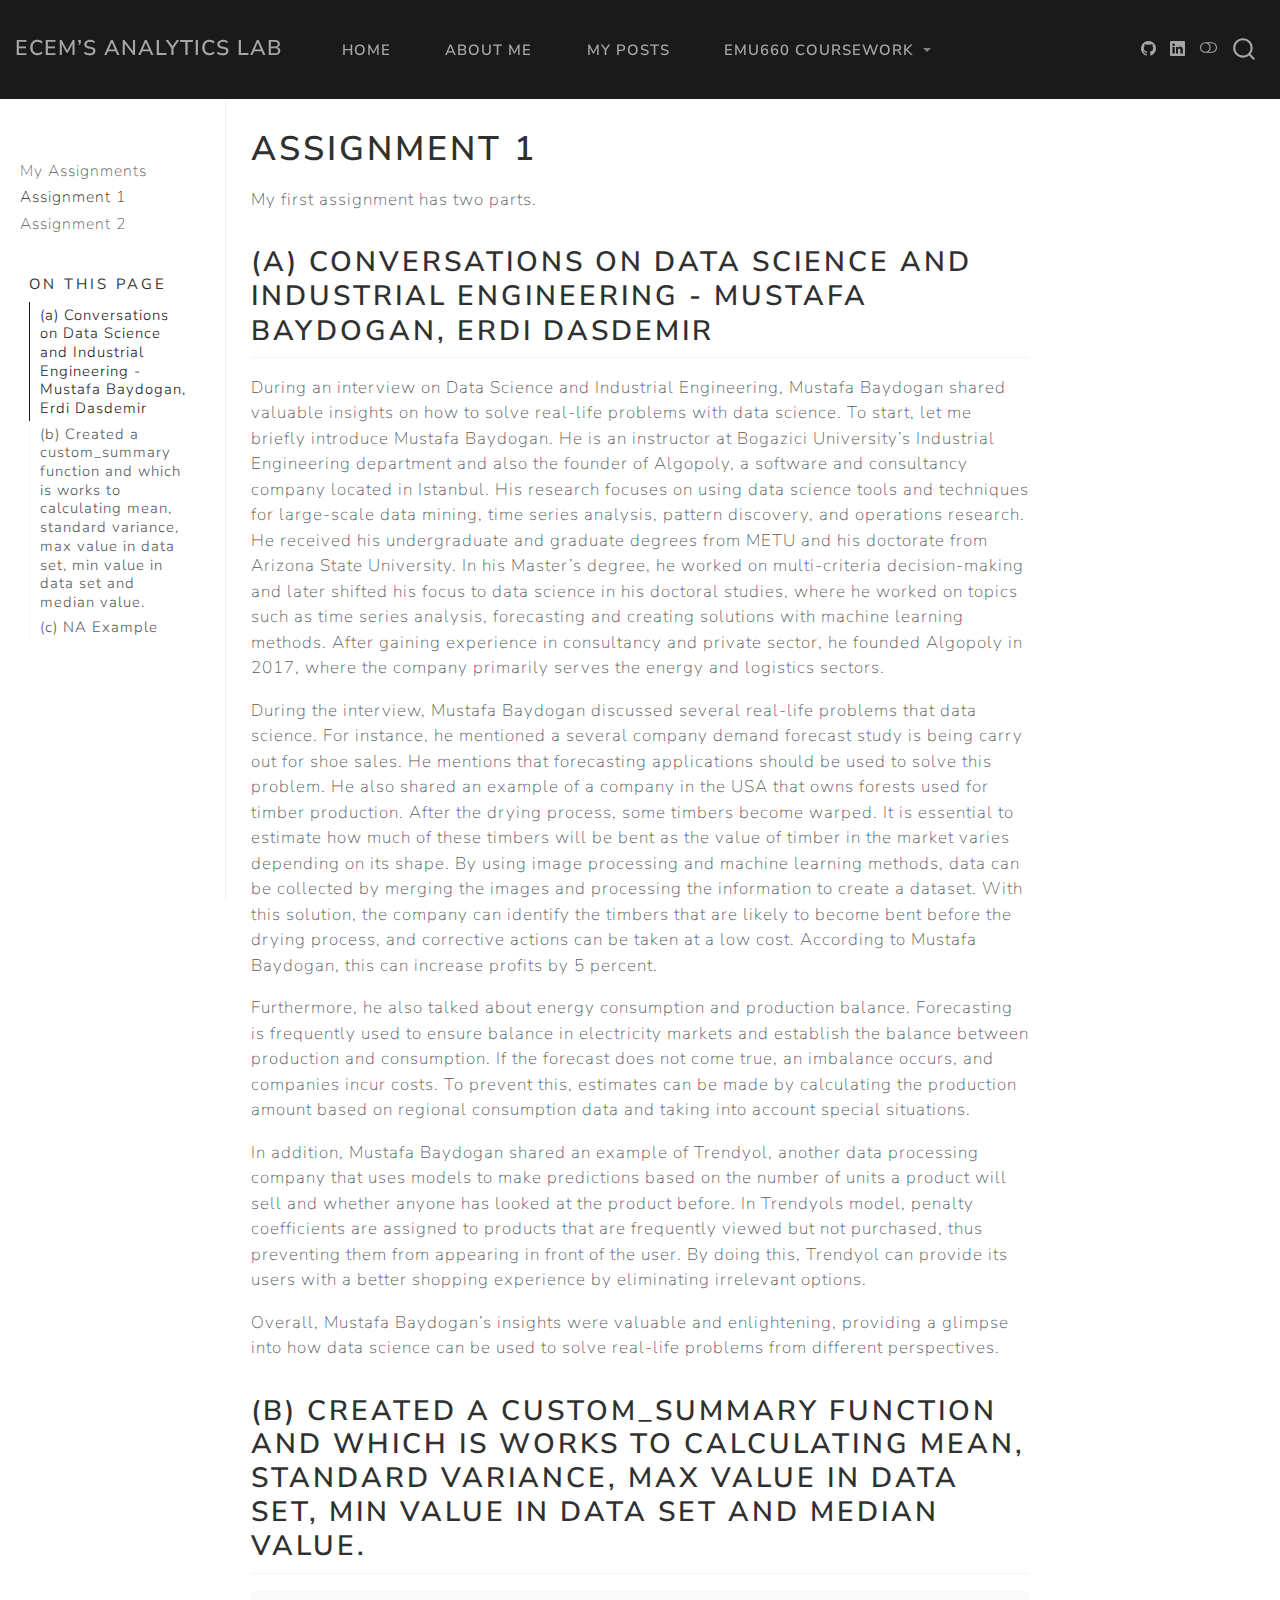
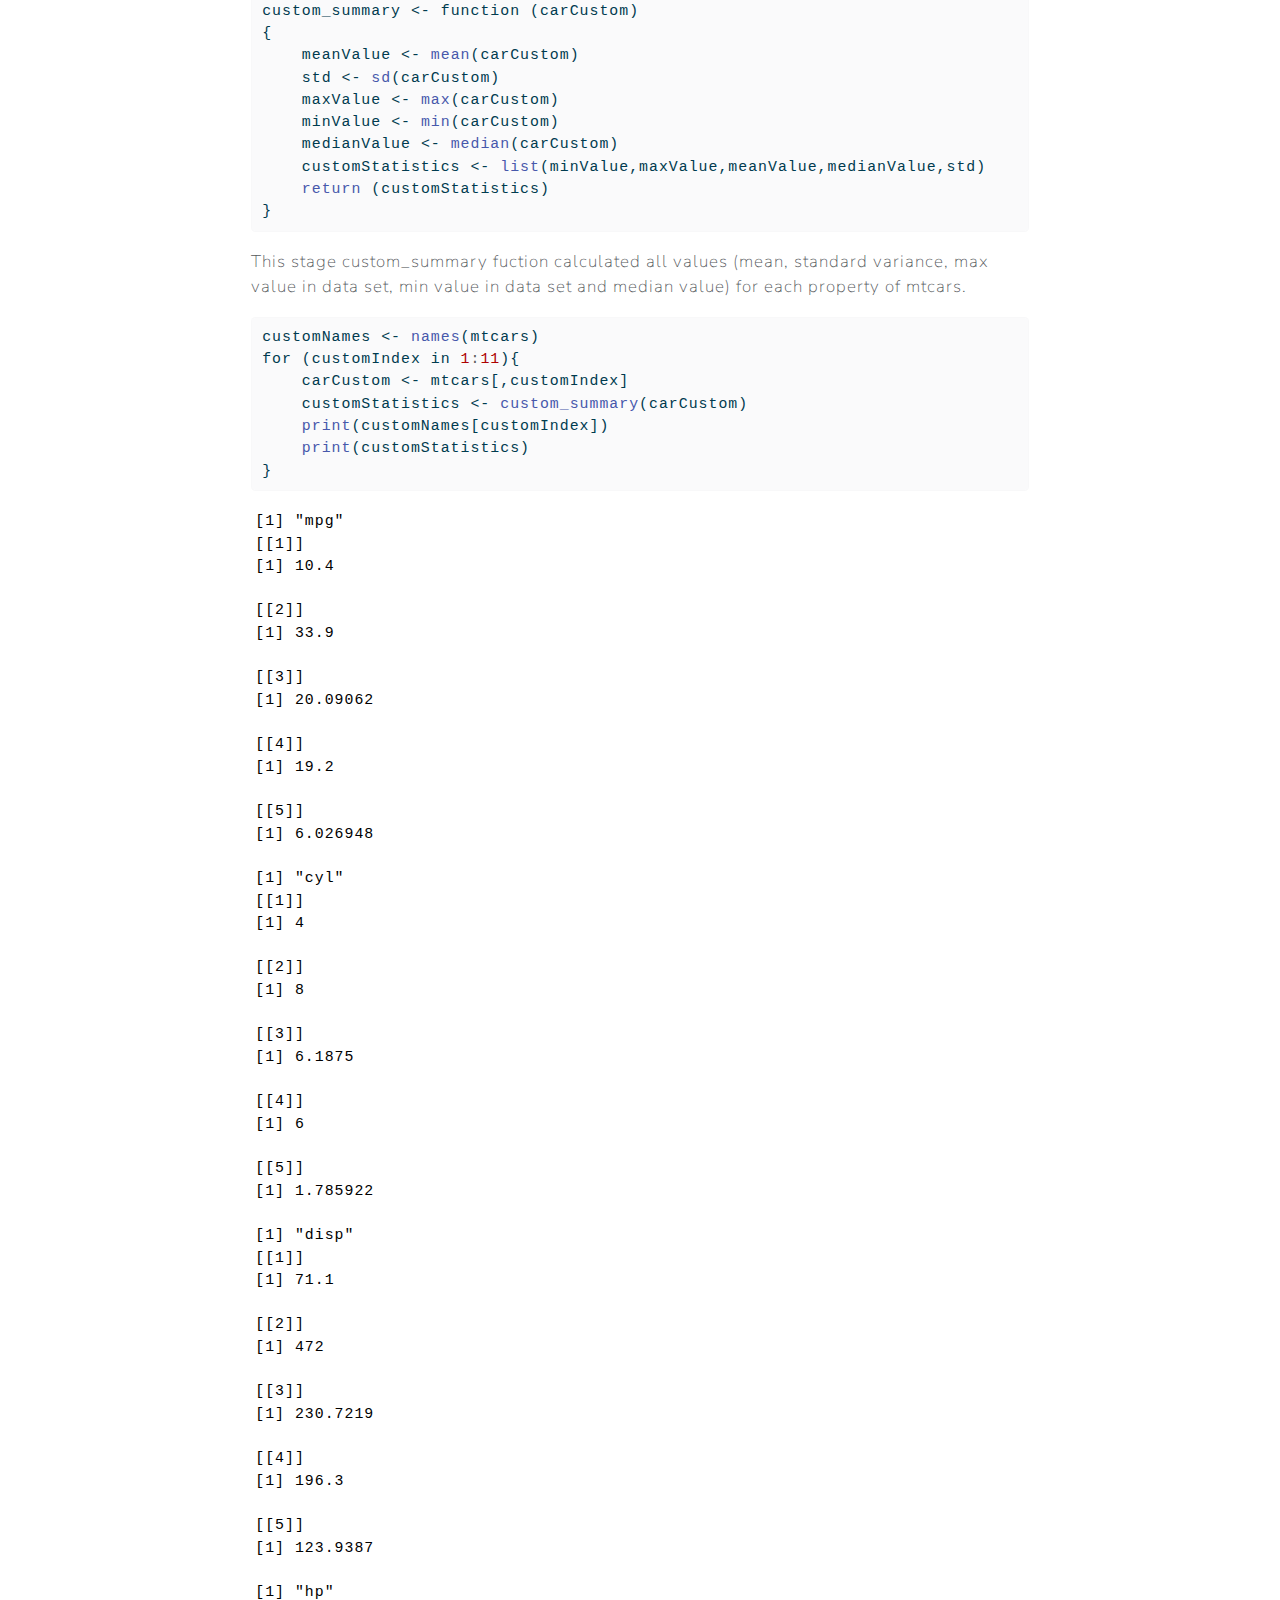
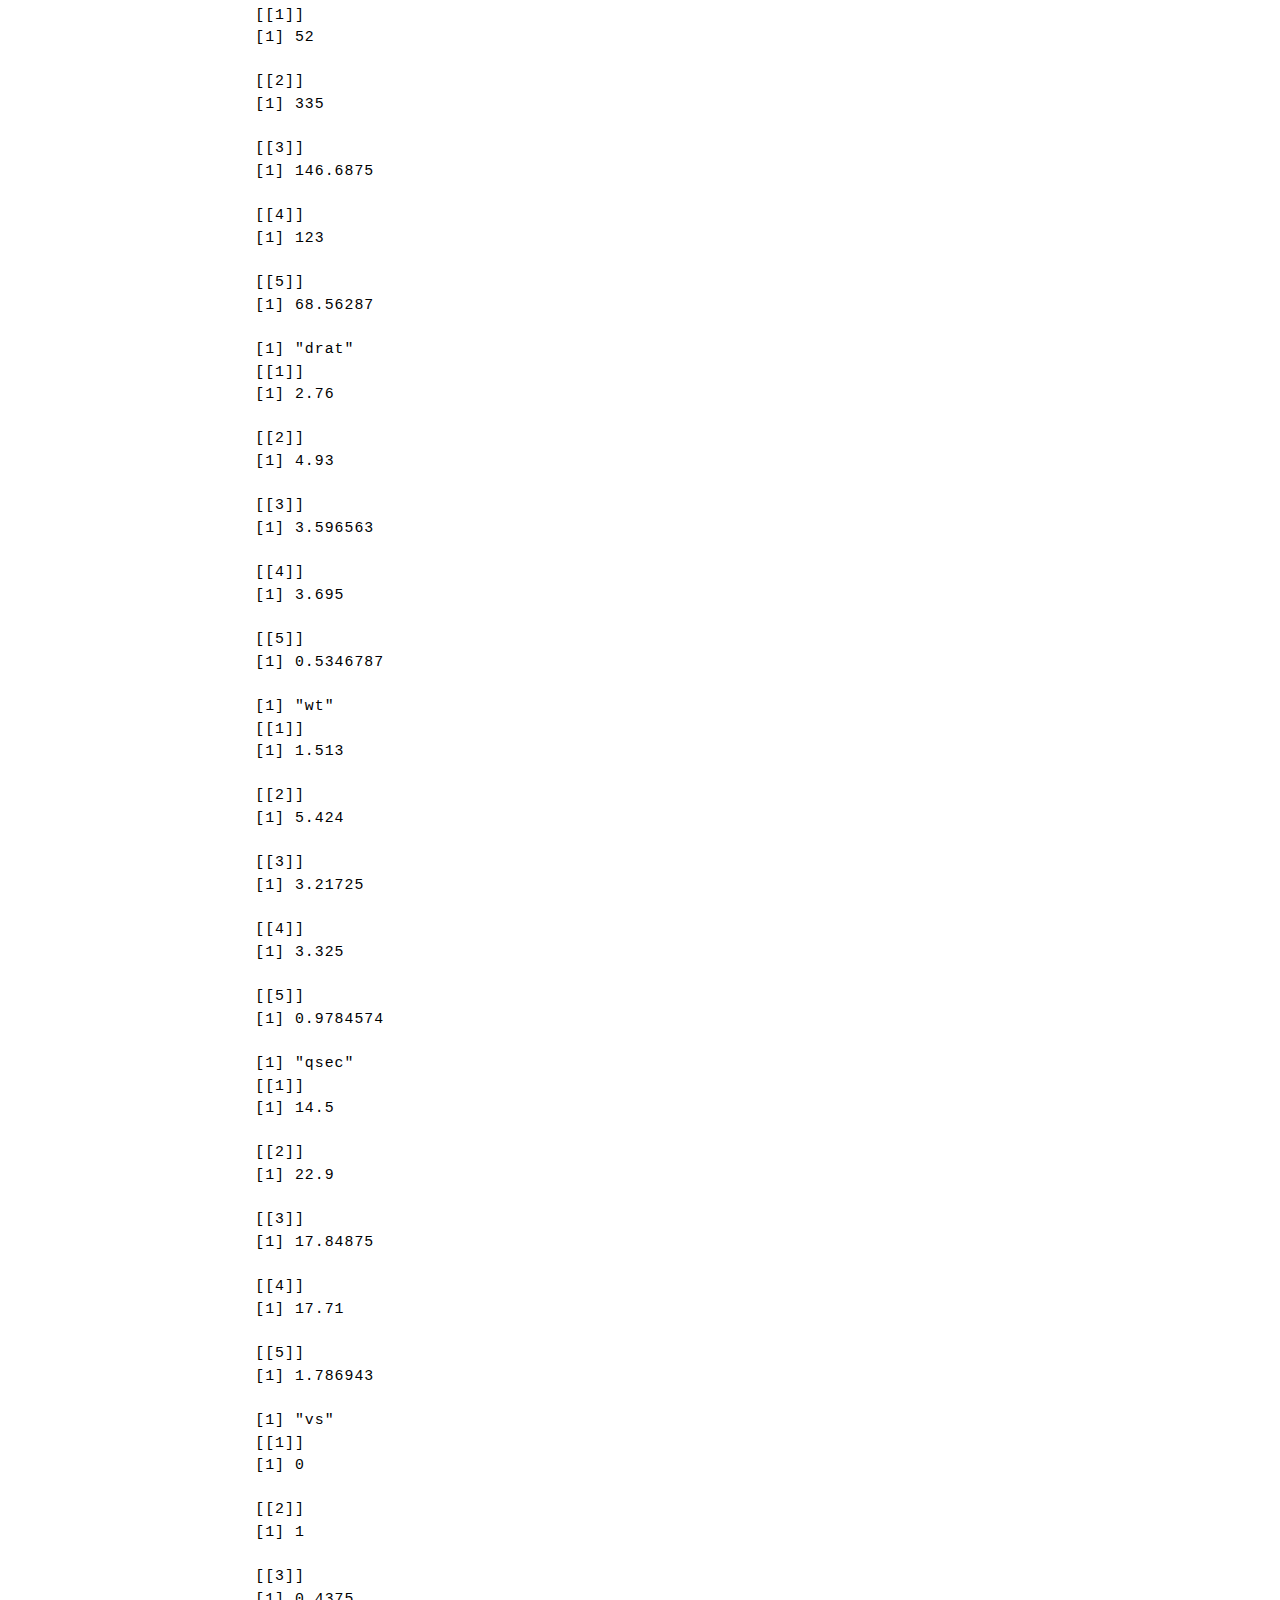
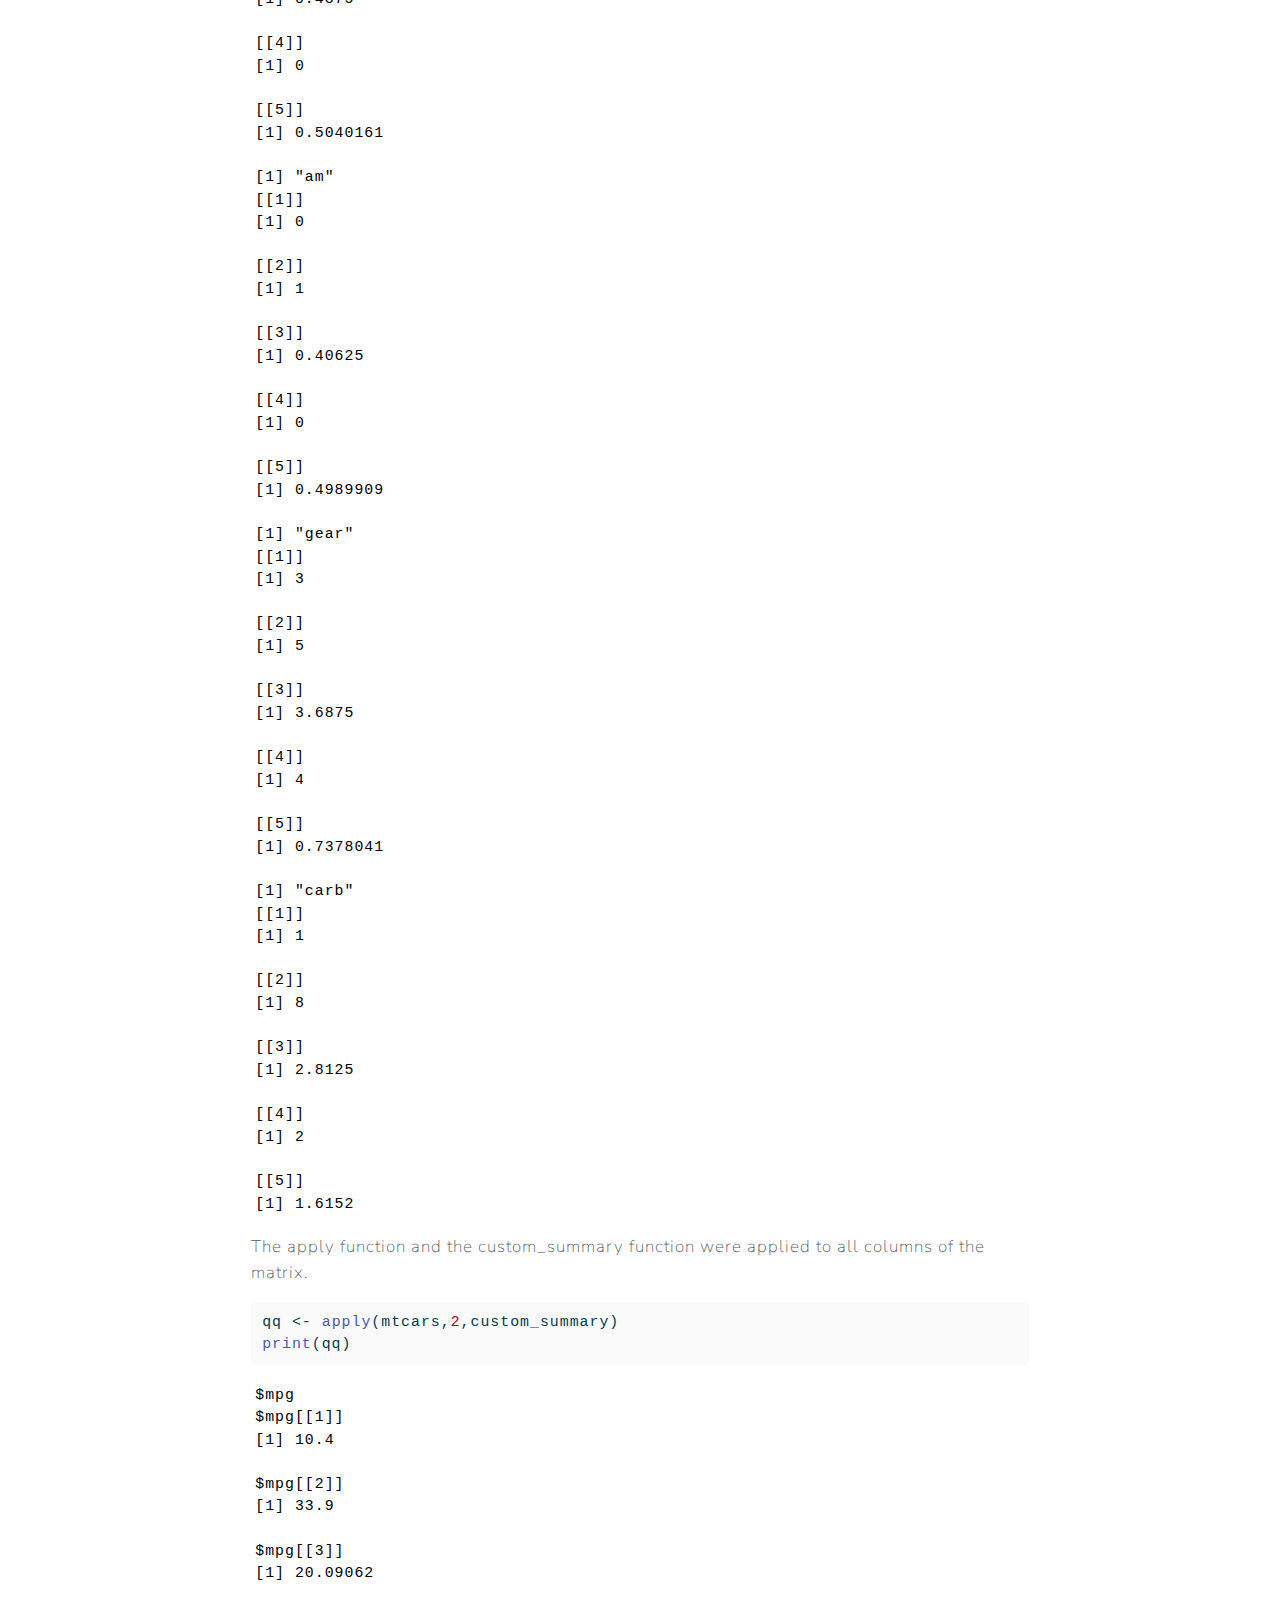
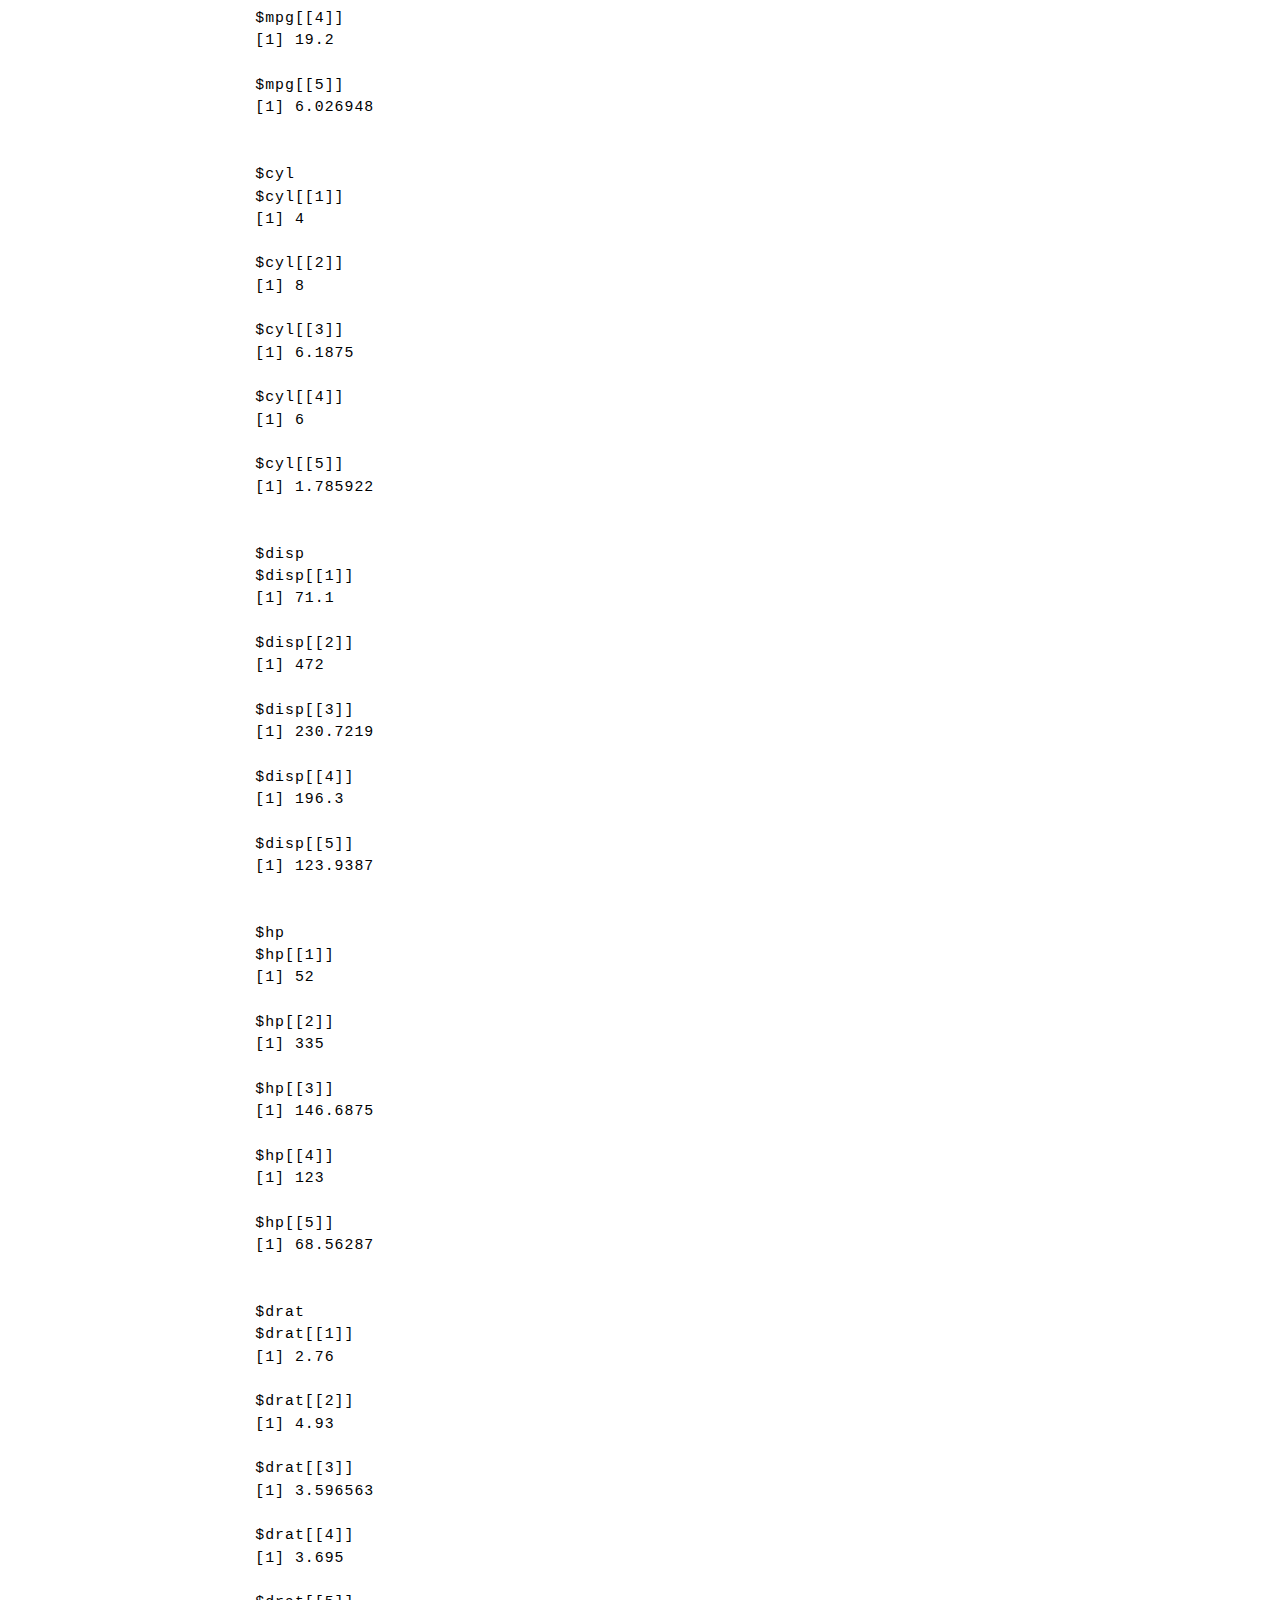
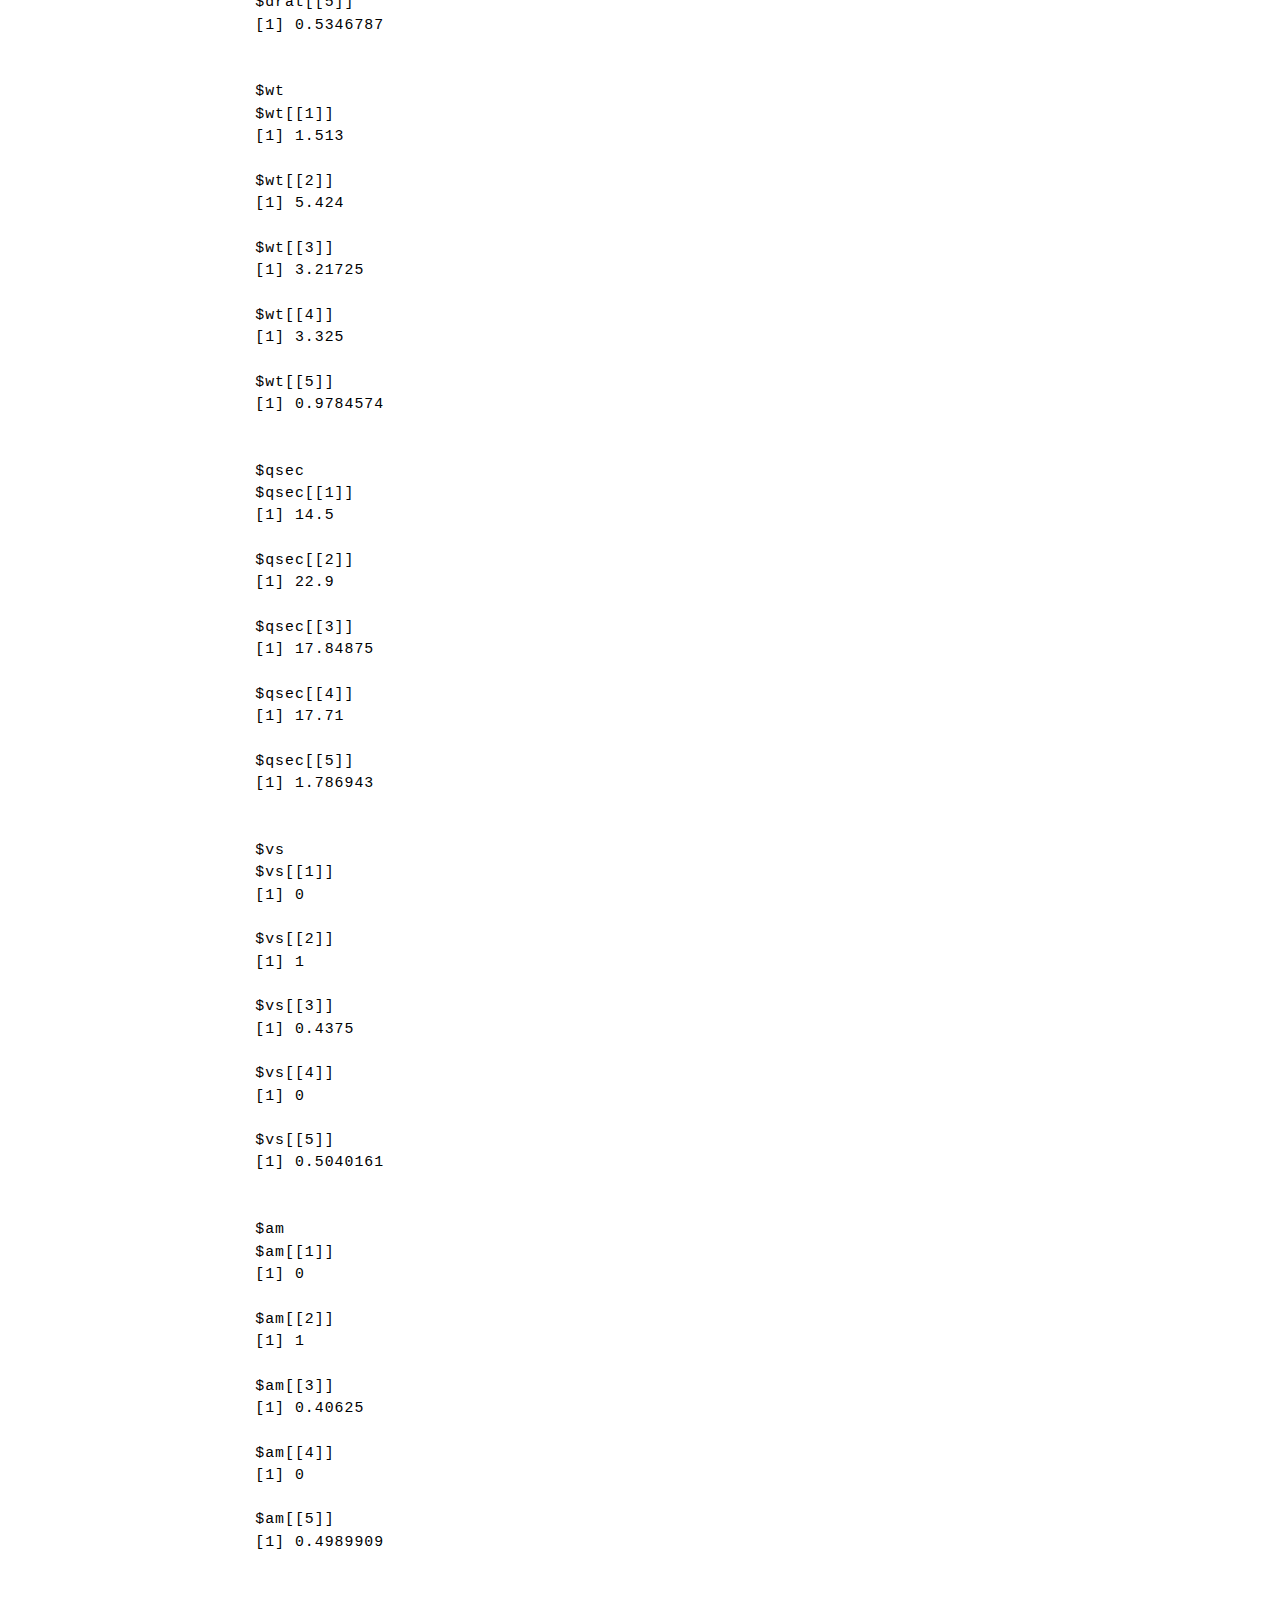
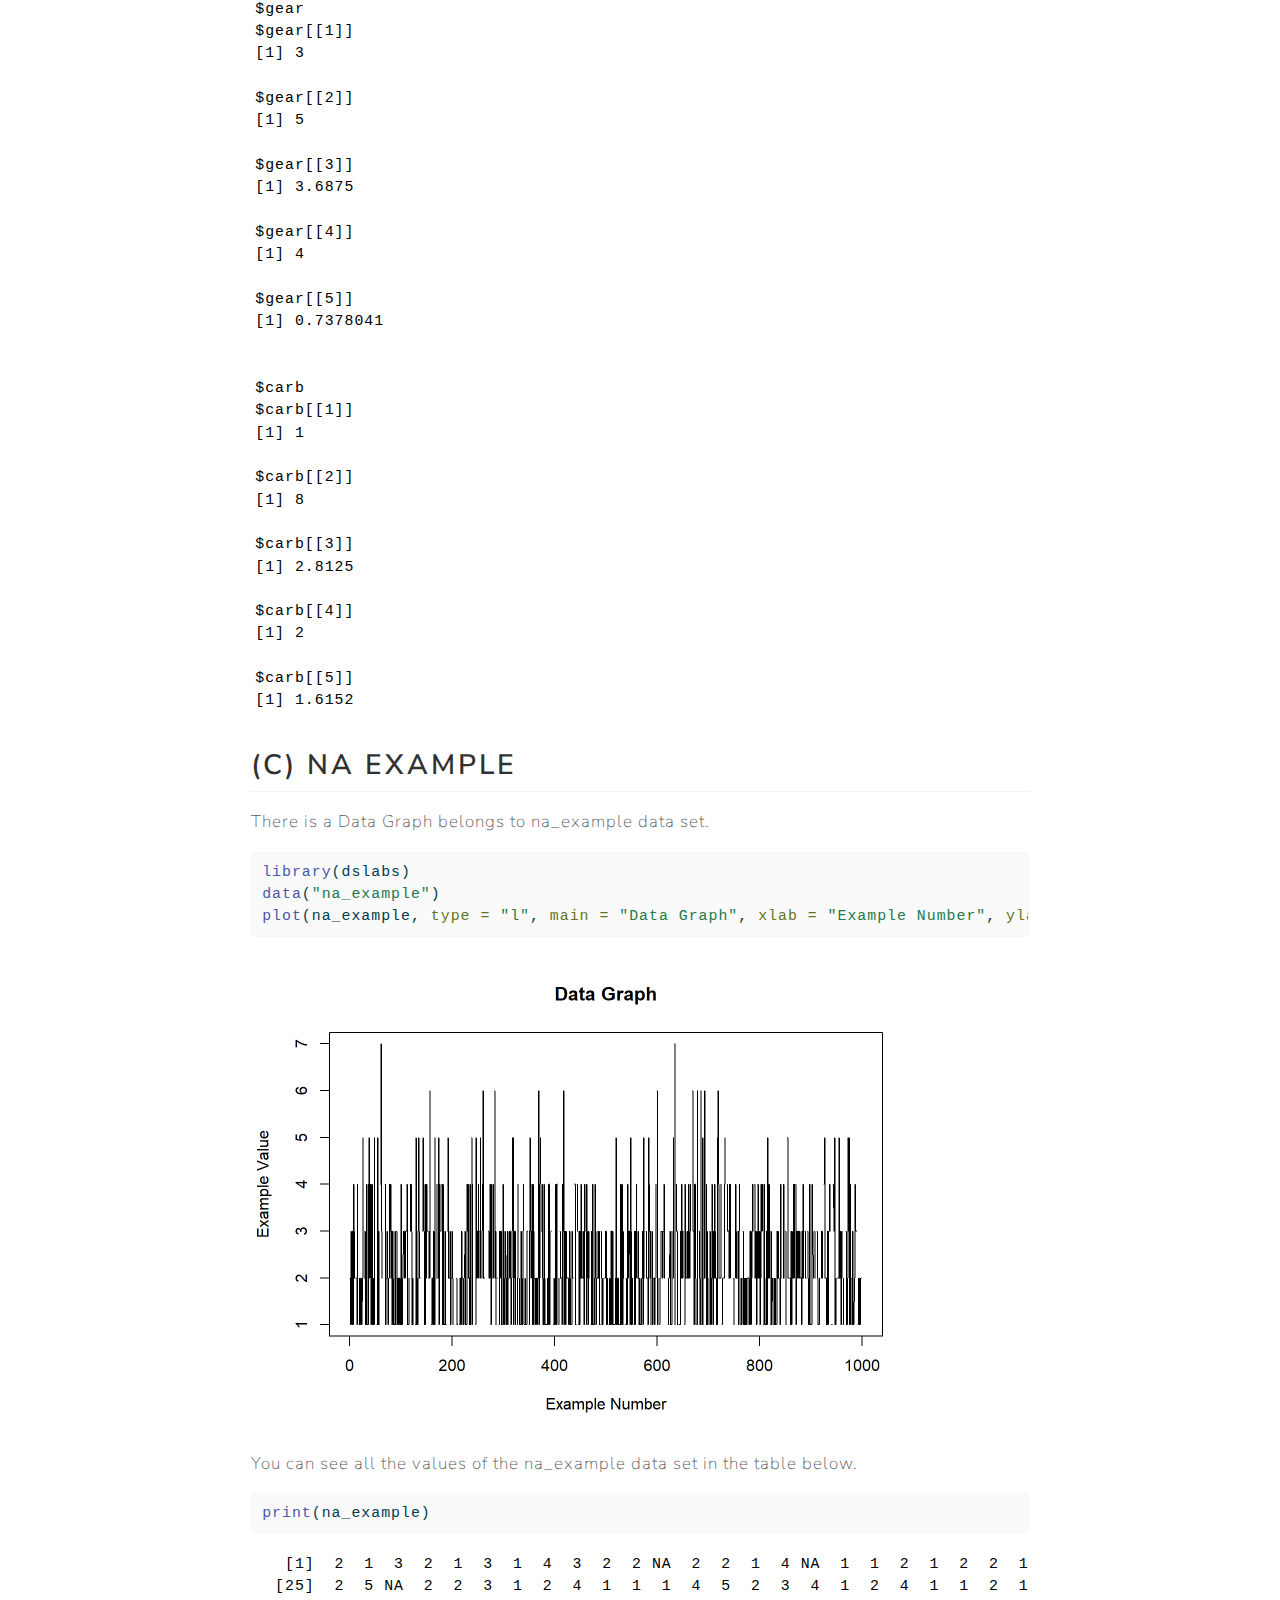
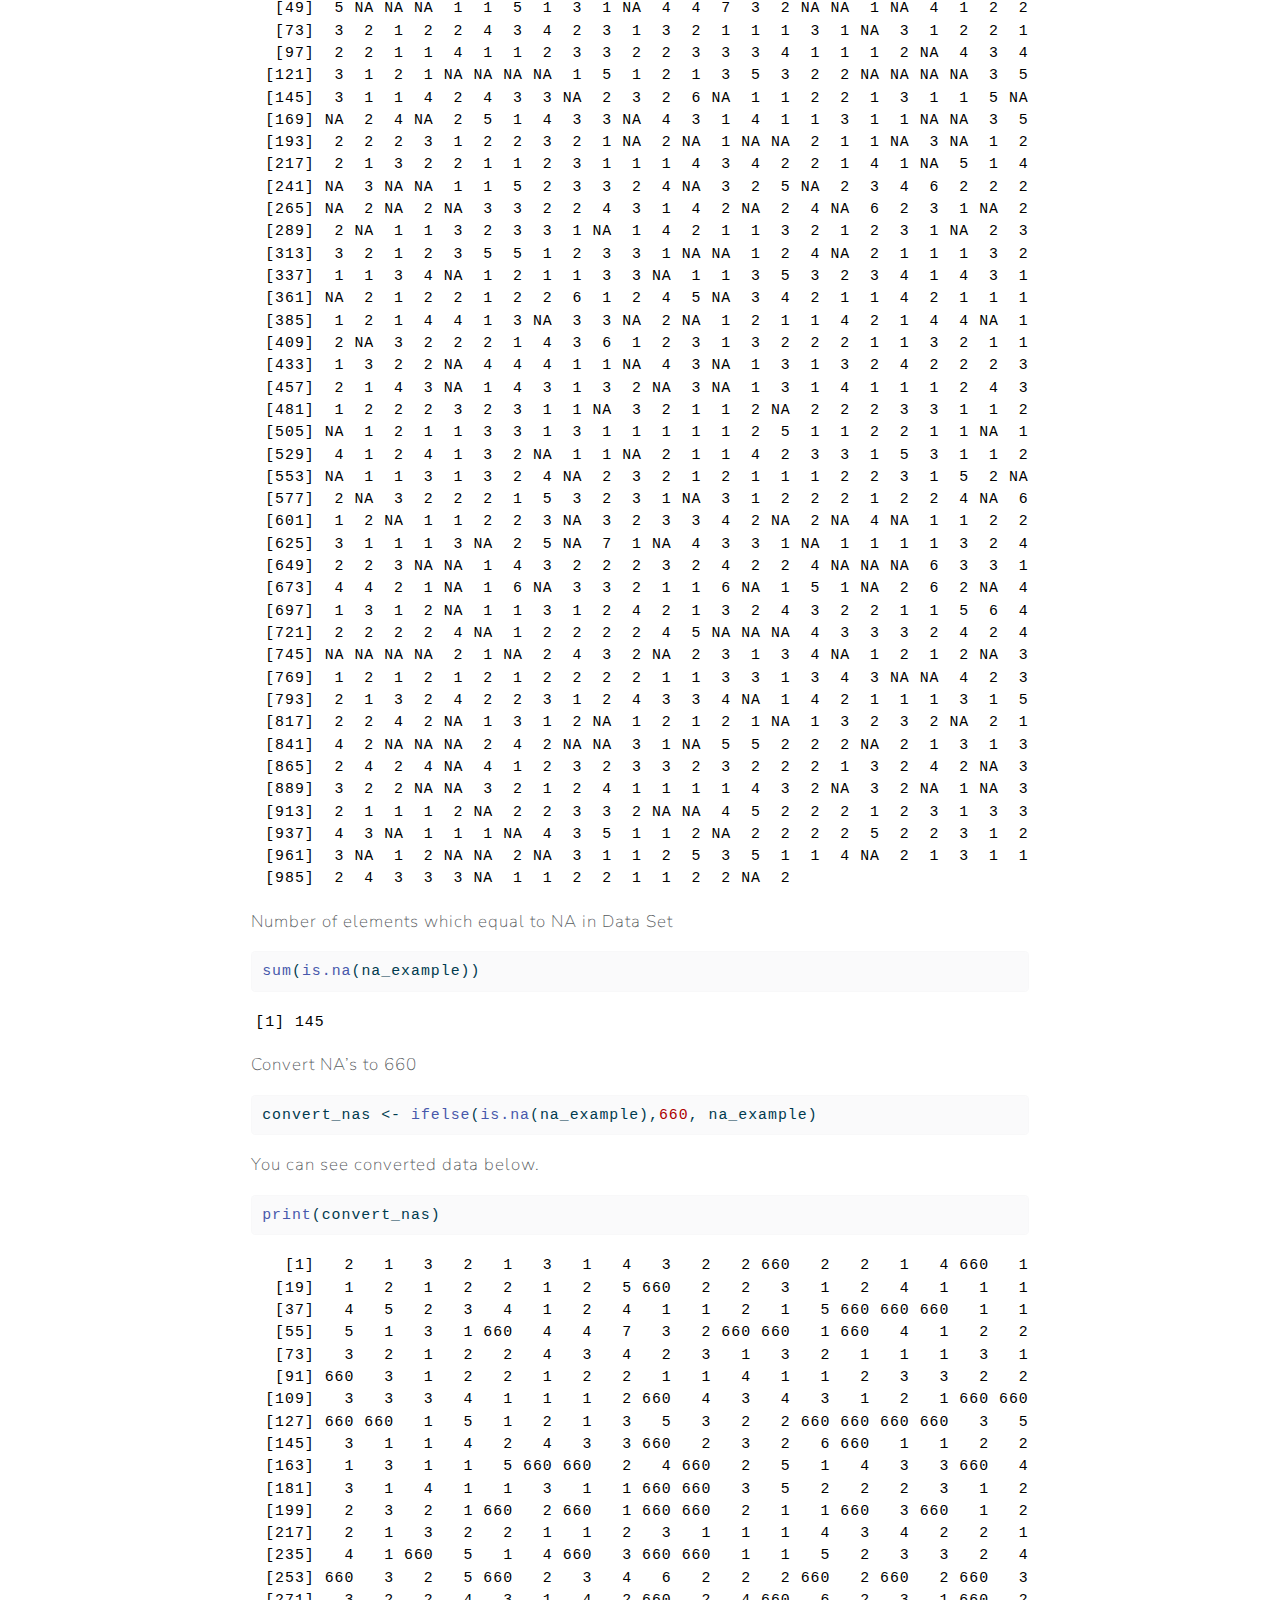
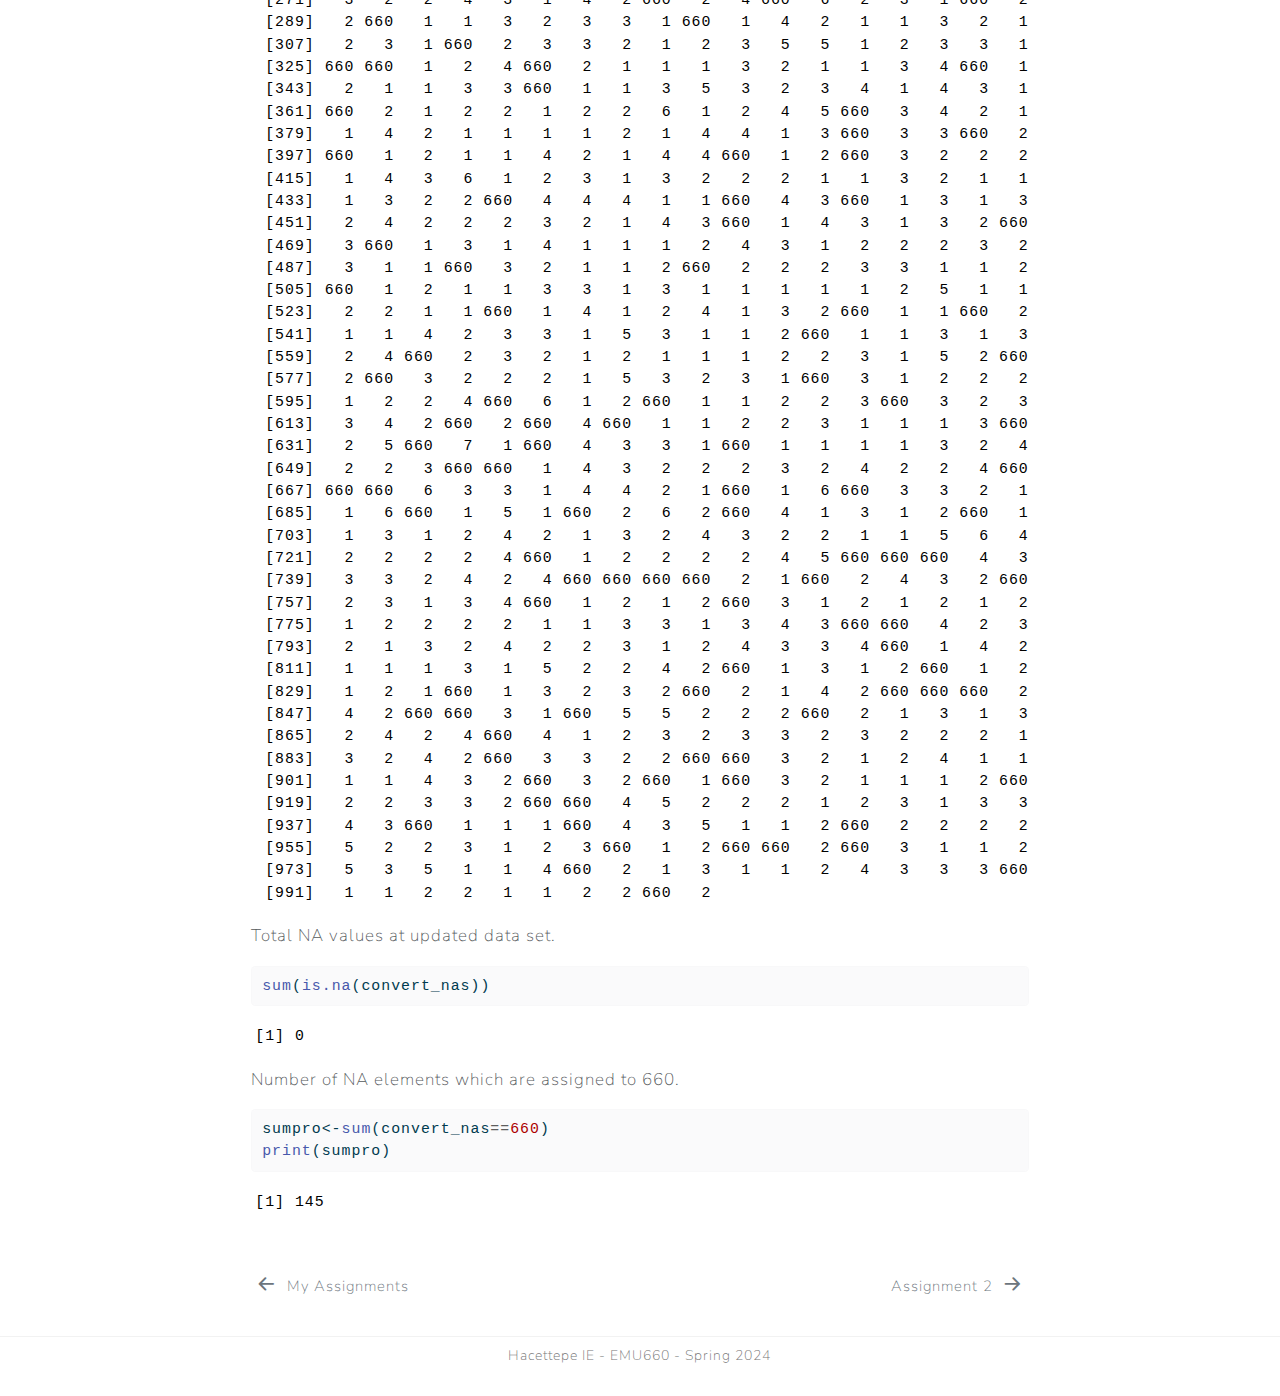
<file: docs/assignments/assignment-1.html>
<!DOCTYPE html>
<html xmlns="http://www.w3.org/1999/xhtml" lang="en" xml:lang="en"><head>

<meta charset="utf-8">
<meta name="generator" content="quarto-1.3.450">

<meta name="viewport" content="width=device-width, initial-scale=1.0, user-scalable=yes">


<title>Ecem’s Analytics Lab - Assignment 1</title>
<style>
code{white-space: pre-wrap;}
span.smallcaps{font-variant: small-caps;}
div.columns{display: flex; gap: min(4vw, 1.5em);}
div.column{flex: auto; overflow-x: auto;}
div.hanging-indent{margin-left: 1.5em; text-indent: -1.5em;}
ul.task-list{list-style: none;}
ul.task-list li input[type="checkbox"] {
  width: 0.8em;
  margin: 0 0.8em 0.2em -1em; /* quarto-specific, see https://github.com/quarto-dev/quarto-cli/issues/4556 */ 
  vertical-align: middle;
}
/* CSS for syntax highlighting */
pre > code.sourceCode { white-space: pre; position: relative; }
pre > code.sourceCode > span { display: inline-block; line-height: 1.25; }
pre > code.sourceCode > span:empty { height: 1.2em; }
.sourceCode { overflow: visible; }
code.sourceCode > span { color: inherit; text-decoration: inherit; }
div.sourceCode { margin: 1em 0; }
pre.sourceCode { margin: 0; }
@media screen {
div.sourceCode { overflow: auto; }
}
@media print {
pre > code.sourceCode { white-space: pre-wrap; }
pre > code.sourceCode > span { text-indent: -5em; padding-left: 5em; }
}
pre.numberSource code
  { counter-reset: source-line 0; }
pre.numberSource code > span
  { position: relative; left: -4em; counter-increment: source-line; }
pre.numberSource code > span > a:first-child::before
  { content: counter(source-line);
    position: relative; left: -1em; text-align: right; vertical-align: baseline;
    border: none; display: inline-block;
    -webkit-touch-callout: none; -webkit-user-select: none;
    -khtml-user-select: none; -moz-user-select: none;
    -ms-user-select: none; user-select: none;
    padding: 0 4px; width: 4em;
  }
pre.numberSource { margin-left: 3em;  padding-left: 4px; }
div.sourceCode
  {   }
@media screen {
pre > code.sourceCode > span > a:first-child::before { text-decoration: underline; }
}
</style>


<script src="../site_libs/quarto-nav/quarto-nav.js"></script>
<script src="../site_libs/quarto-nav/headroom.min.js"></script>
<script src="../site_libs/clipboard/clipboard.min.js"></script>
<script src="../site_libs/quarto-search/autocomplete.umd.js"></script>
<script src="../site_libs/quarto-search/fuse.min.js"></script>
<script src="../site_libs/quarto-search/quarto-search.js"></script>
<meta name="quarto:offset" content="../">
<link href="../assignments/assignment-2.html" rel="next">
<link href="../assignments.html" rel="prev">
<script src="../site_libs/quarto-html/quarto.js"></script>
<script src="../site_libs/quarto-html/popper.min.js"></script>
<script src="../site_libs/quarto-html/tippy.umd.min.js"></script>
<script src="../site_libs/quarto-html/anchor.min.js"></script>
<link href="../site_libs/quarto-html/tippy.css" rel="stylesheet">
<link href="../site_libs/quarto-html/quarto-syntax-highlighting.css" rel="stylesheet" class="quarto-color-scheme" id="quarto-text-highlighting-styles">
<link href="../site_libs/quarto-html/quarto-syntax-highlighting-dark.css" rel="prefetch" class="quarto-color-scheme quarto-color-alternate" id="quarto-text-highlighting-styles">
<script src="../site_libs/bootstrap/bootstrap.min.js"></script>
<link href="../site_libs/bootstrap/bootstrap-icons.css" rel="stylesheet">
<link href="../site_libs/bootstrap/bootstrap.min.css" rel="stylesheet" class="quarto-color-scheme" id="quarto-bootstrap" data-mode="light">
<link href="../site_libs/bootstrap/bootstrap-dark.min.css" rel="prefetch" class="quarto-color-scheme quarto-color-alternate" id="quarto-bootstrap" data-mode="dark">
<script id="quarto-search-options" type="application/json">{
  "location": "navbar",
  "copy-button": false,
  "collapse-after": 3,
  "panel-placement": "end",
  "type": "overlay",
  "limit": 20,
  "language": {
    "search-no-results-text": "No results",
    "search-matching-documents-text": "matching documents",
    "search-copy-link-title": "Copy link to search",
    "search-hide-matches-text": "Hide additional matches",
    "search-more-match-text": "more match in this document",
    "search-more-matches-text": "more matches in this document",
    "search-clear-button-title": "Clear",
    "search-detached-cancel-button-title": "Cancel",
    "search-submit-button-title": "Submit",
    "search-label": "Search"
  }
}</script>


<link rel="stylesheet" href="../styles.css">
</head>

<body class="nav-sidebar docked nav-fixed">

<div id="quarto-search-results"></div>
  <header id="quarto-header" class="headroom fixed-top">
    <nav class="navbar navbar-expand-lg navbar-dark ">
      <div class="navbar-container container-fluid">
      <div class="navbar-brand-container">
    <a class="navbar-brand" href="../index.html">
    <span class="navbar-title">Ecem’s Analytics Lab</span>
    </a>
  </div>
            <div id="quarto-search" class="" title="Search"></div>
          <button class="navbar-toggler" type="button" data-bs-toggle="collapse" data-bs-target="#navbarCollapse" aria-controls="navbarCollapse" aria-expanded="false" aria-label="Toggle navigation" onclick="if (window.quartoToggleHeadroom) { window.quartoToggleHeadroom(); }">
  <span class="navbar-toggler-icon"></span>
</button>
          <div class="collapse navbar-collapse" id="navbarCollapse">
            <ul class="navbar-nav navbar-nav-scroll me-auto">
  <li class="nav-item">
    <a class="nav-link" href="../index.html" rel="" target="">
 <span class="menu-text">Home</span></a>
  </li>  
  <li class="nav-item">
    <a class="nav-link" href="../about.html" rel="" target="">
 <span class="menu-text">About Me</span></a>
  </li>  
  <li class="nav-item">
    <a class="nav-link" href="../posts.html" rel="" target="">
 <span class="menu-text">My Posts</span></a>
  </li>  
  <li class="nav-item dropdown ">
    <a class="nav-link dropdown-toggle" href="#" id="nav-menu-emu660-coursework" role="button" data-bs-toggle="dropdown" aria-expanded="false" rel="" target="">
 <span class="menu-text">EMU660 Coursework</span>
    </a>
    <ul class="dropdown-menu" aria-labelledby="nav-menu-emu660-coursework">    
        <li>
    <a class="dropdown-item" href="../assignments.html" rel="" target="">
 <span class="dropdown-text">Assignments</span></a>
  </li>  
        <li>
    <a class="dropdown-item" href="../project.html" rel="" target="">
 <span class="dropdown-text">Project</span></a>
  </li>  
    </ul>
  </li>
</ul>
            <div class="quarto-navbar-tools ms-auto tools-wide">
    <a href="https://github.com/ecemsenaunlu" rel="" title="" class="quarto-navigation-tool px-1" aria-label=""><i class="bi bi-github"></i></a>
    <a href="../www.linkedin.com/in/ecem-sena-unlu" rel="" title="" class="quarto-navigation-tool px-1" aria-label=""><i class="bi bi-linkedin"></i></a>
  <a href="" class="quarto-color-scheme-toggle quarto-navigation-tool  px-1" onclick="window.quartoToggleColorScheme(); return false;" title="Toggle dark mode"><i class="bi"></i></a>
</div>
          </div> <!-- /navcollapse -->
      </div> <!-- /container-fluid -->
    </nav>
  <nav class="quarto-secondary-nav">
    <div class="container-fluid d-flex">
      <button type="button" class="quarto-btn-toggle btn" data-bs-toggle="collapse" data-bs-target="#quarto-sidebar,#quarto-sidebar-glass" aria-controls="quarto-sidebar" aria-expanded="false" aria-label="Toggle sidebar navigation" onclick="if (window.quartoToggleHeadroom) { window.quartoToggleHeadroom(); }">
        <i class="bi bi-layout-text-sidebar-reverse"></i>
      </button>
      <nav class="quarto-page-breadcrumbs" aria-label="breadcrumb"><ol class="breadcrumb"><li class="breadcrumb-item"><a href="../assignments/assignment-1.html">Assignment 1</a></li></ol></nav>
      <a class="flex-grow-1" role="button" data-bs-toggle="collapse" data-bs-target="#quarto-sidebar,#quarto-sidebar-glass" aria-controls="quarto-sidebar" aria-expanded="false" aria-label="Toggle sidebar navigation" onclick="if (window.quartoToggleHeadroom) { window.quartoToggleHeadroom(); }">      
      </a>
      <button type="button" class="btn quarto-search-button" aria-label="" onclick="window.quartoOpenSearch();">
        <i class="bi bi-search"></i>
      </button>
    </div>
  </nav>
</header>
<!-- content -->
<div id="quarto-content" class="quarto-container page-columns page-rows-contents page-layout-article page-navbar">
<!-- sidebar -->
  <nav id="quarto-sidebar" class="sidebar collapse collapse-horizontal sidebar-navigation docked overflow-auto">
        <div class="mt-2 flex-shrink-0 align-items-center">
        <div class="sidebar-search">
        <div id="quarto-search" class="" title="Search"></div>
        </div>
        </div>
    <div class="sidebar-menu-container"> 
    <ul class="list-unstyled mt-1">
        <li class="sidebar-item">
  <div class="sidebar-item-container"> 
  <a href="../assignments.html" class="sidebar-item-text sidebar-link">
 <span class="menu-text">My Assignments</span></a>
  </div>
</li>
        <li class="sidebar-item">
  <div class="sidebar-item-container"> 
  <a href="../assignments/assignment-1.html" class="sidebar-item-text sidebar-link active">
 <span class="menu-text">Assignment 1</span></a>
  </div>
</li>
        <li class="sidebar-item">
  <div class="sidebar-item-container"> 
  <a href="../assignments/assignment-2.html" class="sidebar-item-text sidebar-link">
 <span class="menu-text">Assignment 2</span></a>
  </div>
</li>
    </ul>
    </div>
    <nav id="TOC" role="doc-toc" class="toc-active">
    <h2 id="toc-title">On this page</h2>
   
  <ul>
  <li><a href="#a-conversations-on-data-science-and-industrial-engineering---mustafa-baydogan-erdi-dasdemir" id="toc-a-conversations-on-data-science-and-industrial-engineering---mustafa-baydogan-erdi-dasdemir" class="nav-link active" data-scroll-target="#a-conversations-on-data-science-and-industrial-engineering---mustafa-baydogan-erdi-dasdemir">(a) Conversations on Data Science and Industrial Engineering - Mustafa Baydogan, Erdi Dasdemir</a></li>
  <li><a href="#b-created-a-custom_summary-function-and-which-is-works-to-calculating-mean-standard-variance-max-value-in-data-set-min-value-in-data-set-and-median-value." id="toc-b-created-a-custom_summary-function-and-which-is-works-to-calculating-mean-standard-variance-max-value-in-data-set-min-value-in-data-set-and-median-value." class="nav-link" data-scroll-target="#b-created-a-custom_summary-function-and-which-is-works-to-calculating-mean-standard-variance-max-value-in-data-set-min-value-in-data-set-and-median-value.">(b) Created a custom_summary function and which is works to calculating mean, standard variance, max value in data set, min value in data set and median value.</a></li>
  <li><a href="#c-na-example" id="toc-c-na-example" class="nav-link" data-scroll-target="#c-na-example">(c) NA Example</a></li>
  </ul>
</nav>
</nav>
<div id="quarto-sidebar-glass" data-bs-toggle="collapse" data-bs-target="#quarto-sidebar,#quarto-sidebar-glass"></div>
<!-- margin-sidebar -->
    <div id="quarto-margin-sidebar" class="sidebar margin-sidebar">
    </div>
<!-- main -->
<main class="content" id="quarto-document-content">

<header id="title-block-header" class="quarto-title-block default">
<div class="quarto-title">
<h1 class="title">Assignment 1</h1>
</div>



<div class="quarto-title-meta">

    
  
    
  </div>
  

</header>

<p>My first assignment has two parts.</p>
<section id="a-conversations-on-data-science-and-industrial-engineering---mustafa-baydogan-erdi-dasdemir" class="level2">
<h2 class="anchored" data-anchor-id="a-conversations-on-data-science-and-industrial-engineering---mustafa-baydogan-erdi-dasdemir">(a) Conversations on Data Science and Industrial Engineering - Mustafa Baydogan, Erdi Dasdemir</h2>
<p>During an interview on Data Science and Industrial Engineering, Mustafa Baydogan shared valuable insights on how to solve real-life problems with data science. To start, let me briefly introduce Mustafa Baydogan. He is an instructor at Bogazici University’s Industrial Engineering department and also the founder of Algopoly, a software and consultancy company located in Istanbul. His research focuses on using data science tools and techniques for large-scale data mining, time series analysis, pattern discovery, and operations research. He received his undergraduate and graduate degrees from METU and his doctorate from Arizona State University. In his Master’s degree, he worked on multi-criteria decision-making and later shifted his focus to data science in his doctoral studies, where he worked on topics such as time series analysis, forecasting and creating solutions with machine learning methods. After gaining experience in consultancy and private sector, he founded Algopoly in 2017, where the company primarily serves the energy and logistics sectors.</p>
<p>During the interview, Mustafa Baydogan discussed several real-life problems that data science. For instance, he mentioned a several company demand forecast study is being carry out for shoe sales. He mentions that forecasting applications should be used to solve this problem. He also shared an example of a company in the USA that owns forests used for timber production. After the drying process, some timbers become warped. It is essential to estimate how much of these timbers will be bent as the value of timber in the market varies depending on its shape. By using image processing and machine learning methods, data can be collected by merging the images and processing the information to create a dataset. With this solution, the company can identify the timbers that are likely to become bent before the drying process, and corrective actions can be taken at a low cost. According to Mustafa Baydogan, this can increase profits by 5 percent.</p>
<p>Furthermore, he also talked about energy consumption and production balance. Forecasting is frequently used to ensure balance in electricity markets and establish the balance between production and consumption. If the forecast does not come true, an imbalance occurs, and companies incur costs. To prevent this, estimates can be made by calculating the production amount based on regional consumption data and taking into account special situations.</p>
<p>In addition, Mustafa Baydogan shared an example of Trendyol, another data processing company that uses models to make predictions based on the number of units a product will sell and whether anyone has looked at the product before. In Trendyols model, penalty coefficients are assigned to products that are frequently viewed but not purchased, thus preventing them from appearing in front of the user. By doing this, Trendyol can provide its users with a better shopping experience by eliminating irrelevant options.</p>
<p>Overall, Mustafa Baydogan’s insights were valuable and enlightening, providing a glimpse into how data science can be used to solve real-life problems from different perspectives.</p>
</section>
<section id="b-created-a-custom_summary-function-and-which-is-works-to-calculating-mean-standard-variance-max-value-in-data-set-min-value-in-data-set-and-median-value." class="level2">
<h2 class="anchored" data-anchor-id="b-created-a-custom_summary-function-and-which-is-works-to-calculating-mean-standard-variance-max-value-in-data-set-min-value-in-data-set-and-median-value.">(b) Created a custom_summary function and which is works to calculating mean, standard variance, max value in data set, min value in data set and median value.</h2>
<div class="cell">
<div class="sourceCode cell-code" id="cb1"><pre class="sourceCode r code-with-copy"><code class="sourceCode r"><span id="cb1-1"><a href="#cb1-1" aria-hidden="true" tabindex="-1"></a>custom_summary <span class="ot">&lt;-</span> <span class="cf">function</span> (carCustom)</span>
<span id="cb1-2"><a href="#cb1-2" aria-hidden="true" tabindex="-1"></a>{</span>
<span id="cb1-3"><a href="#cb1-3" aria-hidden="true" tabindex="-1"></a>    meanValue <span class="ot">&lt;-</span> <span class="fu">mean</span>(carCustom)</span>
<span id="cb1-4"><a href="#cb1-4" aria-hidden="true" tabindex="-1"></a>    std <span class="ot">&lt;-</span> <span class="fu">sd</span>(carCustom)</span>
<span id="cb1-5"><a href="#cb1-5" aria-hidden="true" tabindex="-1"></a>    maxValue <span class="ot">&lt;-</span> <span class="fu">max</span>(carCustom)</span>
<span id="cb1-6"><a href="#cb1-6" aria-hidden="true" tabindex="-1"></a>    minValue <span class="ot">&lt;-</span> <span class="fu">min</span>(carCustom)</span>
<span id="cb1-7"><a href="#cb1-7" aria-hidden="true" tabindex="-1"></a>    medianValue <span class="ot">&lt;-</span> <span class="fu">median</span>(carCustom)</span>
<span id="cb1-8"><a href="#cb1-8" aria-hidden="true" tabindex="-1"></a>    customStatistics <span class="ot">&lt;-</span> <span class="fu">list</span>(minValue,maxValue,meanValue,medianValue,std)</span>
<span id="cb1-9"><a href="#cb1-9" aria-hidden="true" tabindex="-1"></a>    <span class="fu">return</span> (customStatistics)</span>
<span id="cb1-10"><a href="#cb1-10" aria-hidden="true" tabindex="-1"></a>}</span></code><button title="Copy to Clipboard" class="code-copy-button"><i class="bi"></i></button></pre></div>
</div>
<p>This stage custom_summary fuction calculated all values (mean, standard variance, max value in data set, min value in data set and median value) for each property of mtcars.</p>
<div class="cell">
<div class="sourceCode cell-code" id="cb2"><pre class="sourceCode r code-with-copy"><code class="sourceCode r"><span id="cb2-1"><a href="#cb2-1" aria-hidden="true" tabindex="-1"></a>customNames <span class="ot">&lt;-</span> <span class="fu">names</span>(mtcars)</span>
<span id="cb2-2"><a href="#cb2-2" aria-hidden="true" tabindex="-1"></a><span class="cf">for</span> (customIndex <span class="cf">in</span> <span class="dv">1</span><span class="sc">:</span><span class="dv">11</span>){</span>
<span id="cb2-3"><a href="#cb2-3" aria-hidden="true" tabindex="-1"></a>    carCustom <span class="ot">&lt;-</span> mtcars[,customIndex]</span>
<span id="cb2-4"><a href="#cb2-4" aria-hidden="true" tabindex="-1"></a>    customStatistics <span class="ot">&lt;-</span> <span class="fu">custom_summary</span>(carCustom)</span>
<span id="cb2-5"><a href="#cb2-5" aria-hidden="true" tabindex="-1"></a>    <span class="fu">print</span>(customNames[customIndex])</span>
<span id="cb2-6"><a href="#cb2-6" aria-hidden="true" tabindex="-1"></a>    <span class="fu">print</span>(customStatistics)</span>
<span id="cb2-7"><a href="#cb2-7" aria-hidden="true" tabindex="-1"></a>}</span></code><button title="Copy to Clipboard" class="code-copy-button"><i class="bi"></i></button></pre></div>
<div class="cell-output cell-output-stdout">
<pre><code>[1] "mpg"
[[1]]
[1] 10.4

[[2]]
[1] 33.9

[[3]]
[1] 20.09062

[[4]]
[1] 19.2

[[5]]
[1] 6.026948

[1] "cyl"
[[1]]
[1] 4

[[2]]
[1] 8

[[3]]
[1] 6.1875

[[4]]
[1] 6

[[5]]
[1] 1.785922

[1] "disp"
[[1]]
[1] 71.1

[[2]]
[1] 472

[[3]]
[1] 230.7219

[[4]]
[1] 196.3

[[5]]
[1] 123.9387

[1] "hp"
[[1]]
[1] 52

[[2]]
[1] 335

[[3]]
[1] 146.6875

[[4]]
[1] 123

[[5]]
[1] 68.56287

[1] "drat"
[[1]]
[1] 2.76

[[2]]
[1] 4.93

[[3]]
[1] 3.596563

[[4]]
[1] 3.695

[[5]]
[1] 0.5346787

[1] "wt"
[[1]]
[1] 1.513

[[2]]
[1] 5.424

[[3]]
[1] 3.21725

[[4]]
[1] 3.325

[[5]]
[1] 0.9784574

[1] "qsec"
[[1]]
[1] 14.5

[[2]]
[1] 22.9

[[3]]
[1] 17.84875

[[4]]
[1] 17.71

[[5]]
[1] 1.786943

[1] "vs"
[[1]]
[1] 0

[[2]]
[1] 1

[[3]]
[1] 0.4375

[[4]]
[1] 0

[[5]]
[1] 0.5040161

[1] "am"
[[1]]
[1] 0

[[2]]
[1] 1

[[3]]
[1] 0.40625

[[4]]
[1] 0

[[5]]
[1] 0.4989909

[1] "gear"
[[1]]
[1] 3

[[2]]
[1] 5

[[3]]
[1] 3.6875

[[4]]
[1] 4

[[5]]
[1] 0.7378041

[1] "carb"
[[1]]
[1] 1

[[2]]
[1] 8

[[3]]
[1] 2.8125

[[4]]
[1] 2

[[5]]
[1] 1.6152</code></pre>
</div>
</div>
<p>The apply function and the custom_summary function were applied to all columns of the matrix.</p>
<div class="cell">
<div class="sourceCode cell-code" id="cb4"><pre class="sourceCode r code-with-copy"><code class="sourceCode r"><span id="cb4-1"><a href="#cb4-1" aria-hidden="true" tabindex="-1"></a>qq <span class="ot">&lt;-</span> <span class="fu">apply</span>(mtcars,<span class="dv">2</span>,custom_summary)</span>
<span id="cb4-2"><a href="#cb4-2" aria-hidden="true" tabindex="-1"></a><span class="fu">print</span>(qq)</span></code><button title="Copy to Clipboard" class="code-copy-button"><i class="bi"></i></button></pre></div>
<div class="cell-output cell-output-stdout">
<pre><code>$mpg
$mpg[[1]]
[1] 10.4

$mpg[[2]]
[1] 33.9

$mpg[[3]]
[1] 20.09062

$mpg[[4]]
[1] 19.2

$mpg[[5]]
[1] 6.026948


$cyl
$cyl[[1]]
[1] 4

$cyl[[2]]
[1] 8

$cyl[[3]]
[1] 6.1875

$cyl[[4]]
[1] 6

$cyl[[5]]
[1] 1.785922


$disp
$disp[[1]]
[1] 71.1

$disp[[2]]
[1] 472

$disp[[3]]
[1] 230.7219

$disp[[4]]
[1] 196.3

$disp[[5]]
[1] 123.9387


$hp
$hp[[1]]
[1] 52

$hp[[2]]
[1] 335

$hp[[3]]
[1] 146.6875

$hp[[4]]
[1] 123

$hp[[5]]
[1] 68.56287


$drat
$drat[[1]]
[1] 2.76

$drat[[2]]
[1] 4.93

$drat[[3]]
[1] 3.596563

$drat[[4]]
[1] 3.695

$drat[[5]]
[1] 0.5346787


$wt
$wt[[1]]
[1] 1.513

$wt[[2]]
[1] 5.424

$wt[[3]]
[1] 3.21725

$wt[[4]]
[1] 3.325

$wt[[5]]
[1] 0.9784574


$qsec
$qsec[[1]]
[1] 14.5

$qsec[[2]]
[1] 22.9

$qsec[[3]]
[1] 17.84875

$qsec[[4]]
[1] 17.71

$qsec[[5]]
[1] 1.786943


$vs
$vs[[1]]
[1] 0

$vs[[2]]
[1] 1

$vs[[3]]
[1] 0.4375

$vs[[4]]
[1] 0

$vs[[5]]
[1] 0.5040161


$am
$am[[1]]
[1] 0

$am[[2]]
[1] 1

$am[[3]]
[1] 0.40625

$am[[4]]
[1] 0

$am[[5]]
[1] 0.4989909


$gear
$gear[[1]]
[1] 3

$gear[[2]]
[1] 5

$gear[[3]]
[1] 3.6875

$gear[[4]]
[1] 4

$gear[[5]]
[1] 0.7378041


$carb
$carb[[1]]
[1] 1

$carb[[2]]
[1] 8

$carb[[3]]
[1] 2.8125

$carb[[4]]
[1] 2

$carb[[5]]
[1] 1.6152</code></pre>
</div>
</div>
</section>
<section id="c-na-example" class="level2">
<h2 class="anchored" data-anchor-id="c-na-example">(c) NA Example</h2>
<p>There is a Data Graph belongs to na_example data set.</p>
<div class="cell">
<div class="sourceCode cell-code" id="cb6"><pre class="sourceCode r code-with-copy"><code class="sourceCode r"><span id="cb6-1"><a href="#cb6-1" aria-hidden="true" tabindex="-1"></a><span class="fu">library</span>(dslabs)</span>
<span id="cb6-2"><a href="#cb6-2" aria-hidden="true" tabindex="-1"></a><span class="fu">data</span>(<span class="st">"na_example"</span>)</span>
<span id="cb6-3"><a href="#cb6-3" aria-hidden="true" tabindex="-1"></a><span class="fu">plot</span>(na_example, <span class="at">type =</span> <span class="st">"l"</span>, <span class="at">main =</span> <span class="st">"Data Graph"</span>, <span class="at">xlab =</span> <span class="st">"Example Number"</span>, <span class="at">ylab =</span> <span class="st">"Example Value"</span>)</span></code><button title="Copy to Clipboard" class="code-copy-button"><i class="bi"></i></button></pre></div>
<div class="cell-output-display">
<p><img src="assignment-1_files/figure-html/unnamed-chunk-4-1.png" class="img-fluid" width="672"></p>
</div>
</div>
<p>You can see all the values of the na_example data set in the table below.</p>
<div class="cell">
<div class="sourceCode cell-code" id="cb7"><pre class="sourceCode r code-with-copy"><code class="sourceCode r"><span id="cb7-1"><a href="#cb7-1" aria-hidden="true" tabindex="-1"></a><span class="fu">print</span>(na_example)</span></code><button title="Copy to Clipboard" class="code-copy-button"><i class="bi"></i></button></pre></div>
<div class="cell-output cell-output-stdout">
<pre><code>   [1]  2  1  3  2  1  3  1  4  3  2  2 NA  2  2  1  4 NA  1  1  2  1  2  2  1
  [25]  2  5 NA  2  2  3  1  2  4  1  1  1  4  5  2  3  4  1  2  4  1  1  2  1
  [49]  5 NA NA NA  1  1  5  1  3  1 NA  4  4  7  3  2 NA NA  1 NA  4  1  2  2
  [73]  3  2  1  2  2  4  3  4  2  3  1  3  2  1  1  1  3  1 NA  3  1  2  2  1
  [97]  2  2  1  1  4  1  1  2  3  3  2  2  3  3  3  4  1  1  1  2 NA  4  3  4
 [121]  3  1  2  1 NA NA NA NA  1  5  1  2  1  3  5  3  2  2 NA NA NA NA  3  5
 [145]  3  1  1  4  2  4  3  3 NA  2  3  2  6 NA  1  1  2  2  1  3  1  1  5 NA
 [169] NA  2  4 NA  2  5  1  4  3  3 NA  4  3  1  4  1  1  3  1  1 NA NA  3  5
 [193]  2  2  2  3  1  2  2  3  2  1 NA  2 NA  1 NA NA  2  1  1 NA  3 NA  1  2
 [217]  2  1  3  2  2  1  1  2  3  1  1  1  4  3  4  2  2  1  4  1 NA  5  1  4
 [241] NA  3 NA NA  1  1  5  2  3  3  2  4 NA  3  2  5 NA  2  3  4  6  2  2  2
 [265] NA  2 NA  2 NA  3  3  2  2  4  3  1  4  2 NA  2  4 NA  6  2  3  1 NA  2
 [289]  2 NA  1  1  3  2  3  3  1 NA  1  4  2  1  1  3  2  1  2  3  1 NA  2  3
 [313]  3  2  1  2  3  5  5  1  2  3  3  1 NA NA  1  2  4 NA  2  1  1  1  3  2
 [337]  1  1  3  4 NA  1  2  1  1  3  3 NA  1  1  3  5  3  2  3  4  1  4  3  1
 [361] NA  2  1  2  2  1  2  2  6  1  2  4  5 NA  3  4  2  1  1  4  2  1  1  1
 [385]  1  2  1  4  4  1  3 NA  3  3 NA  2 NA  1  2  1  1  4  2  1  4  4 NA  1
 [409]  2 NA  3  2  2  2  1  4  3  6  1  2  3  1  3  2  2  2  1  1  3  2  1  1
 [433]  1  3  2  2 NA  4  4  4  1  1 NA  4  3 NA  1  3  1  3  2  4  2  2  2  3
 [457]  2  1  4  3 NA  1  4  3  1  3  2 NA  3 NA  1  3  1  4  1  1  1  2  4  3
 [481]  1  2  2  2  3  2  3  1  1 NA  3  2  1  1  2 NA  2  2  2  3  3  1  1  2
 [505] NA  1  2  1  1  3  3  1  3  1  1  1  1  1  2  5  1  1  2  2  1  1 NA  1
 [529]  4  1  2  4  1  3  2 NA  1  1 NA  2  1  1  4  2  3  3  1  5  3  1  1  2
 [553] NA  1  1  3  1  3  2  4 NA  2  3  2  1  2  1  1  1  2  2  3  1  5  2 NA
 [577]  2 NA  3  2  2  2  1  5  3  2  3  1 NA  3  1  2  2  2  1  2  2  4 NA  6
 [601]  1  2 NA  1  1  2  2  3 NA  3  2  3  3  4  2 NA  2 NA  4 NA  1  1  2  2
 [625]  3  1  1  1  3 NA  2  5 NA  7  1 NA  4  3  3  1 NA  1  1  1  1  3  2  4
 [649]  2  2  3 NA NA  1  4  3  2  2  2  3  2  4  2  2  4 NA NA NA  6  3  3  1
 [673]  4  4  2  1 NA  1  6 NA  3  3  2  1  1  6 NA  1  5  1 NA  2  6  2 NA  4
 [697]  1  3  1  2 NA  1  1  3  1  2  4  2  1  3  2  4  3  2  2  1  1  5  6  4
 [721]  2  2  2  2  4 NA  1  2  2  2  2  4  5 NA NA NA  4  3  3  3  2  4  2  4
 [745] NA NA NA NA  2  1 NA  2  4  3  2 NA  2  3  1  3  4 NA  1  2  1  2 NA  3
 [769]  1  2  1  2  1  2  1  2  2  2  2  1  1  3  3  1  3  4  3 NA NA  4  2  3
 [793]  2  1  3  2  4  2  2  3  1  2  4  3  3  4 NA  1  4  2  1  1  1  3  1  5
 [817]  2  2  4  2 NA  1  3  1  2 NA  1  2  1  2  1 NA  1  3  2  3  2 NA  2  1
 [841]  4  2 NA NA NA  2  4  2 NA NA  3  1 NA  5  5  2  2  2 NA  2  1  3  1  3
 [865]  2  4  2  4 NA  4  1  2  3  2  3  3  2  3  2  2  2  1  3  2  4  2 NA  3
 [889]  3  2  2 NA NA  3  2  1  2  4  1  1  1  1  4  3  2 NA  3  2 NA  1 NA  3
 [913]  2  1  1  1  2 NA  2  2  3  3  2 NA NA  4  5  2  2  2  1  2  3  1  3  3
 [937]  4  3 NA  1  1  1 NA  4  3  5  1  1  2 NA  2  2  2  2  5  2  2  3  1  2
 [961]  3 NA  1  2 NA NA  2 NA  3  1  1  2  5  3  5  1  1  4 NA  2  1  3  1  1
 [985]  2  4  3  3  3 NA  1  1  2  2  1  1  2  2 NA  2</code></pre>
</div>
</div>
<p>Number of elements which equal to NA in Data Set</p>
<div class="cell">
<div class="sourceCode cell-code" id="cb9"><pre class="sourceCode r code-with-copy"><code class="sourceCode r"><span id="cb9-1"><a href="#cb9-1" aria-hidden="true" tabindex="-1"></a><span class="fu">sum</span>(<span class="fu">is.na</span>(na_example))</span></code><button title="Copy to Clipboard" class="code-copy-button"><i class="bi"></i></button></pre></div>
<div class="cell-output cell-output-stdout">
<pre><code>[1] 145</code></pre>
</div>
</div>
<p>Convert NA’s to 660</p>
<div class="cell">
<div class="sourceCode cell-code" id="cb11"><pre class="sourceCode r code-with-copy"><code class="sourceCode r"><span id="cb11-1"><a href="#cb11-1" aria-hidden="true" tabindex="-1"></a>convert_nas <span class="ot">&lt;-</span> <span class="fu">ifelse</span>(<span class="fu">is.na</span>(na_example),<span class="dv">660</span>, na_example) </span></code><button title="Copy to Clipboard" class="code-copy-button"><i class="bi"></i></button></pre></div>
</div>
<p>You can see converted data below.</p>
<div class="cell">
<div class="sourceCode cell-code" id="cb12"><pre class="sourceCode r code-with-copy"><code class="sourceCode r"><span id="cb12-1"><a href="#cb12-1" aria-hidden="true" tabindex="-1"></a><span class="fu">print</span>(convert_nas)</span></code><button title="Copy to Clipboard" class="code-copy-button"><i class="bi"></i></button></pre></div>
<div class="cell-output cell-output-stdout">
<pre><code>   [1]   2   1   3   2   1   3   1   4   3   2   2 660   2   2   1   4 660   1
  [19]   1   2   1   2   2   1   2   5 660   2   2   3   1   2   4   1   1   1
  [37]   4   5   2   3   4   1   2   4   1   1   2   1   5 660 660 660   1   1
  [55]   5   1   3   1 660   4   4   7   3   2 660 660   1 660   4   1   2   2
  [73]   3   2   1   2   2   4   3   4   2   3   1   3   2   1   1   1   3   1
  [91] 660   3   1   2   2   1   2   2   1   1   4   1   1   2   3   3   2   2
 [109]   3   3   3   4   1   1   1   2 660   4   3   4   3   1   2   1 660 660
 [127] 660 660   1   5   1   2   1   3   5   3   2   2 660 660 660 660   3   5
 [145]   3   1   1   4   2   4   3   3 660   2   3   2   6 660   1   1   2   2
 [163]   1   3   1   1   5 660 660   2   4 660   2   5   1   4   3   3 660   4
 [181]   3   1   4   1   1   3   1   1 660 660   3   5   2   2   2   3   1   2
 [199]   2   3   2   1 660   2 660   1 660 660   2   1   1 660   3 660   1   2
 [217]   2   1   3   2   2   1   1   2   3   1   1   1   4   3   4   2   2   1
 [235]   4   1 660   5   1   4 660   3 660 660   1   1   5   2   3   3   2   4
 [253] 660   3   2   5 660   2   3   4   6   2   2   2 660   2 660   2 660   3
 [271]   3   2   2   4   3   1   4   2 660   2   4 660   6   2   3   1 660   2
 [289]   2 660   1   1   3   2   3   3   1 660   1   4   2   1   1   3   2   1
 [307]   2   3   1 660   2   3   3   2   1   2   3   5   5   1   2   3   3   1
 [325] 660 660   1   2   4 660   2   1   1   1   3   2   1   1   3   4 660   1
 [343]   2   1   1   3   3 660   1   1   3   5   3   2   3   4   1   4   3   1
 [361] 660   2   1   2   2   1   2   2   6   1   2   4   5 660   3   4   2   1
 [379]   1   4   2   1   1   1   1   2   1   4   4   1   3 660   3   3 660   2
 [397] 660   1   2   1   1   4   2   1   4   4 660   1   2 660   3   2   2   2
 [415]   1   4   3   6   1   2   3   1   3   2   2   2   1   1   3   2   1   1
 [433]   1   3   2   2 660   4   4   4   1   1 660   4   3 660   1   3   1   3
 [451]   2   4   2   2   2   3   2   1   4   3 660   1   4   3   1   3   2 660
 [469]   3 660   1   3   1   4   1   1   1   2   4   3   1   2   2   2   3   2
 [487]   3   1   1 660   3   2   1   1   2 660   2   2   2   3   3   1   1   2
 [505] 660   1   2   1   1   3   3   1   3   1   1   1   1   1   2   5   1   1
 [523]   2   2   1   1 660   1   4   1   2   4   1   3   2 660   1   1 660   2
 [541]   1   1   4   2   3   3   1   5   3   1   1   2 660   1   1   3   1   3
 [559]   2   4 660   2   3   2   1   2   1   1   1   2   2   3   1   5   2 660
 [577]   2 660   3   2   2   2   1   5   3   2   3   1 660   3   1   2   2   2
 [595]   1   2   2   4 660   6   1   2 660   1   1   2   2   3 660   3   2   3
 [613]   3   4   2 660   2 660   4 660   1   1   2   2   3   1   1   1   3 660
 [631]   2   5 660   7   1 660   4   3   3   1 660   1   1   1   1   3   2   4
 [649]   2   2   3 660 660   1   4   3   2   2   2   3   2   4   2   2   4 660
 [667] 660 660   6   3   3   1   4   4   2   1 660   1   6 660   3   3   2   1
 [685]   1   6 660   1   5   1 660   2   6   2 660   4   1   3   1   2 660   1
 [703]   1   3   1   2   4   2   1   3   2   4   3   2   2   1   1   5   6   4
 [721]   2   2   2   2   4 660   1   2   2   2   2   4   5 660 660 660   4   3
 [739]   3   3   2   4   2   4 660 660 660 660   2   1 660   2   4   3   2 660
 [757]   2   3   1   3   4 660   1   2   1   2 660   3   1   2   1   2   1   2
 [775]   1   2   2   2   2   1   1   3   3   1   3   4   3 660 660   4   2   3
 [793]   2   1   3   2   4   2   2   3   1   2   4   3   3   4 660   1   4   2
 [811]   1   1   1   3   1   5   2   2   4   2 660   1   3   1   2 660   1   2
 [829]   1   2   1 660   1   3   2   3   2 660   2   1   4   2 660 660 660   2
 [847]   4   2 660 660   3   1 660   5   5   2   2   2 660   2   1   3   1   3
 [865]   2   4   2   4 660   4   1   2   3   2   3   3   2   3   2   2   2   1
 [883]   3   2   4   2 660   3   3   2   2 660 660   3   2   1   2   4   1   1
 [901]   1   1   4   3   2 660   3   2 660   1 660   3   2   1   1   1   2 660
 [919]   2   2   3   3   2 660 660   4   5   2   2   2   1   2   3   1   3   3
 [937]   4   3 660   1   1   1 660   4   3   5   1   1   2 660   2   2   2   2
 [955]   5   2   2   3   1   2   3 660   1   2 660 660   2 660   3   1   1   2
 [973]   5   3   5   1   1   4 660   2   1   3   1   1   2   4   3   3   3 660
 [991]   1   1   2   2   1   1   2   2 660   2</code></pre>
</div>
</div>
<p>Total NA values at updated data set.</p>
<div class="cell">
<div class="sourceCode cell-code" id="cb14"><pre class="sourceCode r code-with-copy"><code class="sourceCode r"><span id="cb14-1"><a href="#cb14-1" aria-hidden="true" tabindex="-1"></a><span class="fu">sum</span>(<span class="fu">is.na</span>(convert_nas))</span></code><button title="Copy to Clipboard" class="code-copy-button"><i class="bi"></i></button></pre></div>
<div class="cell-output cell-output-stdout">
<pre><code>[1] 0</code></pre>
</div>
</div>
<p>Number of NA elements which are assigned to 660.</p>
<div class="cell">
<div class="sourceCode cell-code" id="cb16"><pre class="sourceCode r code-with-copy"><code class="sourceCode r"><span id="cb16-1"><a href="#cb16-1" aria-hidden="true" tabindex="-1"></a>sumpro<span class="ot">&lt;-</span><span class="fu">sum</span>(convert_nas<span class="sc">==</span><span class="dv">660</span>)</span>
<span id="cb16-2"><a href="#cb16-2" aria-hidden="true" tabindex="-1"></a><span class="fu">print</span>(sumpro)</span></code><button title="Copy to Clipboard" class="code-copy-button"><i class="bi"></i></button></pre></div>
<div class="cell-output cell-output-stdout">
<pre><code>[1] 145</code></pre>
</div>
</div>


</section>

<a onclick="window.scrollTo(0, 0); return false;" role="button" id="quarto-back-to-top"><i class="bi bi-arrow-up"></i> Back to top</a></main> <!-- /main -->
<script id="quarto-html-after-body" type="application/javascript">
window.document.addEventListener("DOMContentLoaded", function (event) {
  const toggleBodyColorMode = (bsSheetEl) => {
    const mode = bsSheetEl.getAttribute("data-mode");
    const bodyEl = window.document.querySelector("body");
    if (mode === "dark") {
      bodyEl.classList.add("quarto-dark");
      bodyEl.classList.remove("quarto-light");
    } else {
      bodyEl.classList.add("quarto-light");
      bodyEl.classList.remove("quarto-dark");
    }
  }
  const toggleBodyColorPrimary = () => {
    const bsSheetEl = window.document.querySelector("link#quarto-bootstrap");
    if (bsSheetEl) {
      toggleBodyColorMode(bsSheetEl);
    }
  }
  toggleBodyColorPrimary();  
  const disableStylesheet = (stylesheets) => {
    for (let i=0; i < stylesheets.length; i++) {
      const stylesheet = stylesheets[i];
      stylesheet.rel = 'prefetch';
    }
  }
  const enableStylesheet = (stylesheets) => {
    for (let i=0; i < stylesheets.length; i++) {
      const stylesheet = stylesheets[i];
      stylesheet.rel = 'stylesheet';
    }
  }
  const manageTransitions = (selector, allowTransitions) => {
    const els = window.document.querySelectorAll(selector);
    for (let i=0; i < els.length; i++) {
      const el = els[i];
      if (allowTransitions) {
        el.classList.remove('notransition');
      } else {
        el.classList.add('notransition');
      }
    }
  }
  const toggleColorMode = (alternate) => {
    // Switch the stylesheets
    const alternateStylesheets = window.document.querySelectorAll('link.quarto-color-scheme.quarto-color-alternate');
    manageTransitions('#quarto-margin-sidebar .nav-link', false);
    if (alternate) {
      enableStylesheet(alternateStylesheets);
      for (const sheetNode of alternateStylesheets) {
        if (sheetNode.id === "quarto-bootstrap") {
          toggleBodyColorMode(sheetNode);
        }
      }
    } else {
      disableStylesheet(alternateStylesheets);
      toggleBodyColorPrimary();
    }
    manageTransitions('#quarto-margin-sidebar .nav-link', true);
    // Switch the toggles
    const toggles = window.document.querySelectorAll('.quarto-color-scheme-toggle');
    for (let i=0; i < toggles.length; i++) {
      const toggle = toggles[i];
      if (toggle) {
        if (alternate) {
          toggle.classList.add("alternate");     
        } else {
          toggle.classList.remove("alternate");
        }
      }
    }
    // Hack to workaround the fact that safari doesn't
    // properly recolor the scrollbar when toggling (#1455)
    if (navigator.userAgent.indexOf('Safari') > 0 && navigator.userAgent.indexOf('Chrome') == -1) {
      manageTransitions("body", false);
      window.scrollTo(0, 1);
      setTimeout(() => {
        window.scrollTo(0, 0);
        manageTransitions("body", true);
      }, 40);  
    }
  }
  const isFileUrl = () => { 
    return window.location.protocol === 'file:';
  }
  const hasAlternateSentinel = () => {  
    let styleSentinel = getColorSchemeSentinel();
    if (styleSentinel !== null) {
      return styleSentinel === "alternate";
    } else {
      return false;
    }
  }
  const setStyleSentinel = (alternate) => {
    const value = alternate ? "alternate" : "default";
    if (!isFileUrl()) {
      window.localStorage.setItem("quarto-color-scheme", value);
    } else {
      localAlternateSentinel = value;
    }
  }
  const getColorSchemeSentinel = () => {
    if (!isFileUrl()) {
      const storageValue = window.localStorage.getItem("quarto-color-scheme");
      return storageValue != null ? storageValue : localAlternateSentinel;
    } else {
      return localAlternateSentinel;
    }
  }
  let localAlternateSentinel = 'default';
  // Dark / light mode switch
  window.quartoToggleColorScheme = () => {
    // Read the current dark / light value 
    let toAlternate = !hasAlternateSentinel();
    toggleColorMode(toAlternate);
    setStyleSentinel(toAlternate);
  };
  // Ensure there is a toggle, if there isn't float one in the top right
  if (window.document.querySelector('.quarto-color-scheme-toggle') === null) {
    const a = window.document.createElement('a');
    a.classList.add('top-right');
    a.classList.add('quarto-color-scheme-toggle');
    a.href = "";
    a.onclick = function() { try { window.quartoToggleColorScheme(); } catch {} return false; };
    const i = window.document.createElement("i");
    i.classList.add('bi');
    a.appendChild(i);
    window.document.body.appendChild(a);
  }
  // Switch to dark mode if need be
  if (hasAlternateSentinel()) {
    toggleColorMode(true);
  } else {
    toggleColorMode(false);
  }
  const icon = "";
  const anchorJS = new window.AnchorJS();
  anchorJS.options = {
    placement: 'right',
    icon: icon
  };
  anchorJS.add('.anchored');
  const isCodeAnnotation = (el) => {
    for (const clz of el.classList) {
      if (clz.startsWith('code-annotation-')) {                     
        return true;
      }
    }
    return false;
  }
  const clipboard = new window.ClipboardJS('.code-copy-button', {
    text: function(trigger) {
      const codeEl = trigger.previousElementSibling.cloneNode(true);
      for (const childEl of codeEl.children) {
        if (isCodeAnnotation(childEl)) {
          childEl.remove();
        }
      }
      return codeEl.innerText;
    }
  });
  clipboard.on('success', function(e) {
    // button target
    const button = e.trigger;
    // don't keep focus
    button.blur();
    // flash "checked"
    button.classList.add('code-copy-button-checked');
    var currentTitle = button.getAttribute("title");
    button.setAttribute("title", "Copied!");
    let tooltip;
    if (window.bootstrap) {
      button.setAttribute("data-bs-toggle", "tooltip");
      button.setAttribute("data-bs-placement", "left");
      button.setAttribute("data-bs-title", "Copied!");
      tooltip = new bootstrap.Tooltip(button, 
        { trigger: "manual", 
          customClass: "code-copy-button-tooltip",
          offset: [0, -8]});
      tooltip.show();    
    }
    setTimeout(function() {
      if (tooltip) {
        tooltip.hide();
        button.removeAttribute("data-bs-title");
        button.removeAttribute("data-bs-toggle");
        button.removeAttribute("data-bs-placement");
      }
      button.setAttribute("title", currentTitle);
      button.classList.remove('code-copy-button-checked');
    }, 1000);
    // clear code selection
    e.clearSelection();
  });
  function tippyHover(el, contentFn) {
    const config = {
      allowHTML: true,
      content: contentFn,
      maxWidth: 500,
      delay: 100,
      arrow: false,
      appendTo: function(el) {
          return el.parentElement;
      },
      interactive: true,
      interactiveBorder: 10,
      theme: 'quarto',
      placement: 'bottom-start'
    };
    window.tippy(el, config); 
  }
  const noterefs = window.document.querySelectorAll('a[role="doc-noteref"]');
  for (var i=0; i<noterefs.length; i++) {
    const ref = noterefs[i];
    tippyHover(ref, function() {
      // use id or data attribute instead here
      let href = ref.getAttribute('data-footnote-href') || ref.getAttribute('href');
      try { href = new URL(href).hash; } catch {}
      const id = href.replace(/^#\/?/, "");
      const note = window.document.getElementById(id);
      return note.innerHTML;
    });
  }
      let selectedAnnoteEl;
      const selectorForAnnotation = ( cell, annotation) => {
        let cellAttr = 'data-code-cell="' + cell + '"';
        let lineAttr = 'data-code-annotation="' +  annotation + '"';
        const selector = 'span[' + cellAttr + '][' + lineAttr + ']';
        return selector;
      }
      const selectCodeLines = (annoteEl) => {
        const doc = window.document;
        const targetCell = annoteEl.getAttribute("data-target-cell");
        const targetAnnotation = annoteEl.getAttribute("data-target-annotation");
        const annoteSpan = window.document.querySelector(selectorForAnnotation(targetCell, targetAnnotation));
        const lines = annoteSpan.getAttribute("data-code-lines").split(",");
        const lineIds = lines.map((line) => {
          return targetCell + "-" + line;
        })
        let top = null;
        let height = null;
        let parent = null;
        if (lineIds.length > 0) {
            //compute the position of the single el (top and bottom and make a div)
            const el = window.document.getElementById(lineIds[0]);
            top = el.offsetTop;
            height = el.offsetHeight;
            parent = el.parentElement.parentElement;
          if (lineIds.length > 1) {
            const lastEl = window.document.getElementById(lineIds[lineIds.length - 1]);
            const bottom = lastEl.offsetTop + lastEl.offsetHeight;
            height = bottom - top;
          }
          if (top !== null && height !== null && parent !== null) {
            // cook up a div (if necessary) and position it 
            let div = window.document.getElementById("code-annotation-line-highlight");
            if (div === null) {
              div = window.document.createElement("div");
              div.setAttribute("id", "code-annotation-line-highlight");
              div.style.position = 'absolute';
              parent.appendChild(div);
            }
            div.style.top = top - 2 + "px";
            div.style.height = height + 4 + "px";
            let gutterDiv = window.document.getElementById("code-annotation-line-highlight-gutter");
            if (gutterDiv === null) {
              gutterDiv = window.document.createElement("div");
              gutterDiv.setAttribute("id", "code-annotation-line-highlight-gutter");
              gutterDiv.style.position = 'absolute';
              const codeCell = window.document.getElementById(targetCell);
              const gutter = codeCell.querySelector('.code-annotation-gutter');
              gutter.appendChild(gutterDiv);
            }
            gutterDiv.style.top = top - 2 + "px";
            gutterDiv.style.height = height + 4 + "px";
          }
          selectedAnnoteEl = annoteEl;
        }
      };
      const unselectCodeLines = () => {
        const elementsIds = ["code-annotation-line-highlight", "code-annotation-line-highlight-gutter"];
        elementsIds.forEach((elId) => {
          const div = window.document.getElementById(elId);
          if (div) {
            div.remove();
          }
        });
        selectedAnnoteEl = undefined;
      };
      // Attach click handler to the DT
      const annoteDls = window.document.querySelectorAll('dt[data-target-cell]');
      for (const annoteDlNode of annoteDls) {
        annoteDlNode.addEventListener('click', (event) => {
          const clickedEl = event.target;
          if (clickedEl !== selectedAnnoteEl) {
            unselectCodeLines();
            const activeEl = window.document.querySelector('dt[data-target-cell].code-annotation-active');
            if (activeEl) {
              activeEl.classList.remove('code-annotation-active');
            }
            selectCodeLines(clickedEl);
            clickedEl.classList.add('code-annotation-active');
          } else {
            // Unselect the line
            unselectCodeLines();
            clickedEl.classList.remove('code-annotation-active');
          }
        });
      }
  const findCites = (el) => {
    const parentEl = el.parentElement;
    if (parentEl) {
      const cites = parentEl.dataset.cites;
      if (cites) {
        return {
          el,
          cites: cites.split(' ')
        };
      } else {
        return findCites(el.parentElement)
      }
    } else {
      return undefined;
    }
  };
  var bibliorefs = window.document.querySelectorAll('a[role="doc-biblioref"]');
  for (var i=0; i<bibliorefs.length; i++) {
    const ref = bibliorefs[i];
    const citeInfo = findCites(ref);
    if (citeInfo) {
      tippyHover(citeInfo.el, function() {
        var popup = window.document.createElement('div');
        citeInfo.cites.forEach(function(cite) {
          var citeDiv = window.document.createElement('div');
          citeDiv.classList.add('hanging-indent');
          citeDiv.classList.add('csl-entry');
          var biblioDiv = window.document.getElementById('ref-' + cite);
          if (biblioDiv) {
            citeDiv.innerHTML = biblioDiv.innerHTML;
          }
          popup.appendChild(citeDiv);
        });
        return popup.innerHTML;
      });
    }
  }
});
</script>
<nav class="page-navigation">
  <div class="nav-page nav-page-previous">
      <a href="../assignments.html" class="pagination-link">
        <i class="bi bi-arrow-left-short"></i> <span class="nav-page-text">My Assignments</span>
      </a>          
  </div>
  <div class="nav-page nav-page-next">
      <a href="../assignments/assignment-2.html" class="pagination-link">
        <span class="nav-page-text">Assignment 2</span> <i class="bi bi-arrow-right-short"></i>
      </a>
  </div>
</nav>
</div> <!-- /content -->
<footer class="footer">
  <div class="nav-footer">
    <div class="nav-footer-left">
      &nbsp;
    </div>   
    <div class="nav-footer-center">Hacettepe IE - EMU660 - Spring 2024</div>
    <div class="nav-footer-right">
      &nbsp;
    </div>
  </div>
</footer>



</body></html>
</file>
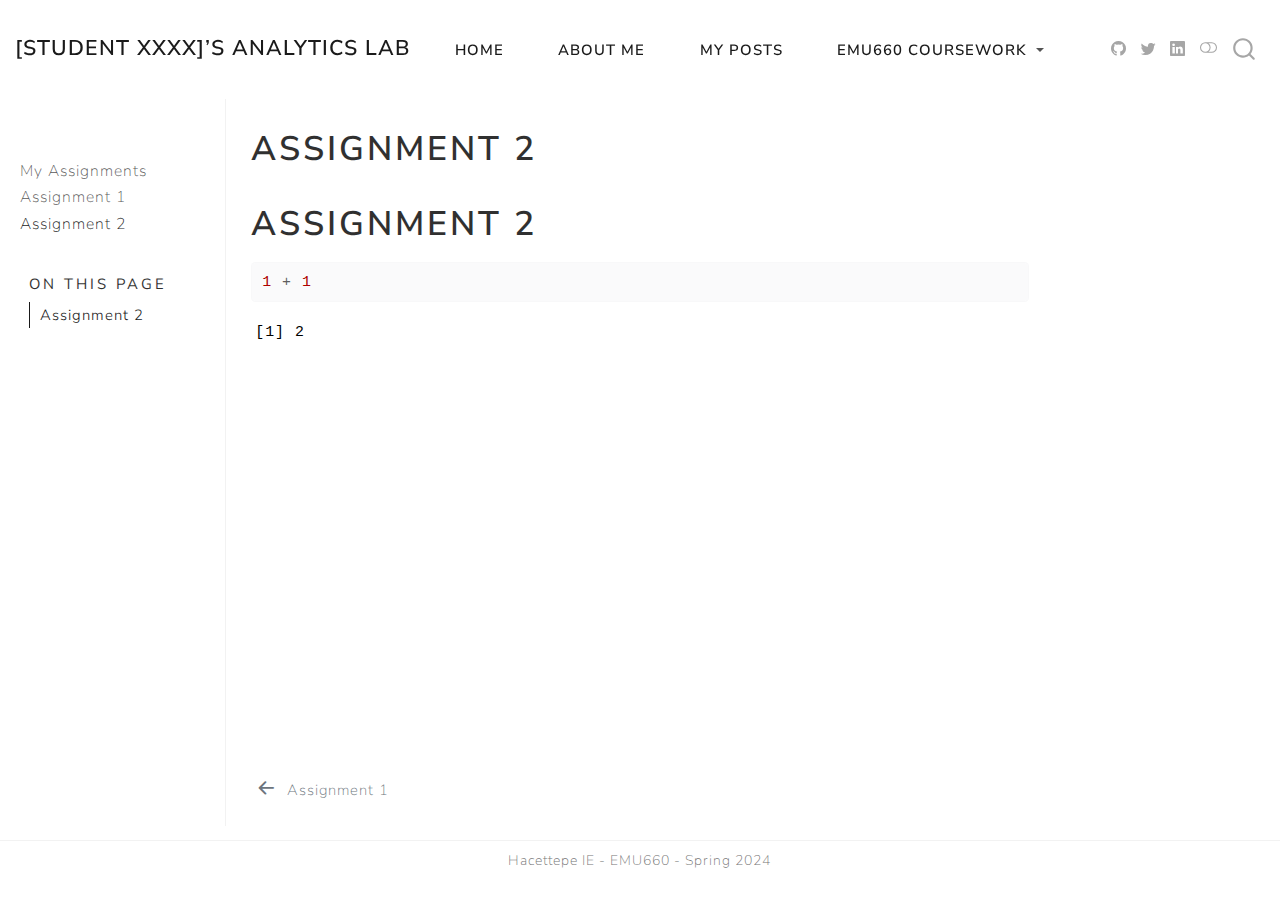
<file: docs/assignments/assignment-2.html>
<!DOCTYPE html>
<html xmlns="http://www.w3.org/1999/xhtml" lang="en" xml:lang="en"><head>

<meta charset="utf-8">
<meta name="generator" content="quarto-1.4.551">

<meta name="viewport" content="width=device-width, initial-scale=1.0, user-scalable=yes">


<title>[Student xxxx]’s Analytics Lab - Assignment 2</title>
<style>
code{white-space: pre-wrap;}
span.smallcaps{font-variant: small-caps;}
div.columns{display: flex; gap: min(4vw, 1.5em);}
div.column{flex: auto; overflow-x: auto;}
div.hanging-indent{margin-left: 1.5em; text-indent: -1.5em;}
ul.task-list{list-style: none;}
ul.task-list li input[type="checkbox"] {
  width: 0.8em;
  margin: 0 0.8em 0.2em -1em; /* quarto-specific, see https://github.com/quarto-dev/quarto-cli/issues/4556 */ 
  vertical-align: middle;
}
/* CSS for syntax highlighting */
pre > code.sourceCode { white-space: pre; position: relative; }
pre > code.sourceCode > span { line-height: 1.25; }
pre > code.sourceCode > span:empty { height: 1.2em; }
.sourceCode { overflow: visible; }
code.sourceCode > span { color: inherit; text-decoration: inherit; }
div.sourceCode { margin: 1em 0; }
pre.sourceCode { margin: 0; }
@media screen {
div.sourceCode { overflow: auto; }
}
@media print {
pre > code.sourceCode { white-space: pre-wrap; }
pre > code.sourceCode > span { text-indent: -5em; padding-left: 5em; }
}
pre.numberSource code
  { counter-reset: source-line 0; }
pre.numberSource code > span
  { position: relative; left: -4em; counter-increment: source-line; }
pre.numberSource code > span > a:first-child::before
  { content: counter(source-line);
    position: relative; left: -1em; text-align: right; vertical-align: baseline;
    border: none; display: inline-block;
    -webkit-touch-callout: none; -webkit-user-select: none;
    -khtml-user-select: none; -moz-user-select: none;
    -ms-user-select: none; user-select: none;
    padding: 0 4px; width: 4em;
  }
pre.numberSource { margin-left: 3em;  padding-left: 4px; }
div.sourceCode
  {   }
@media screen {
pre > code.sourceCode > span > a:first-child::before { text-decoration: underline; }
}
</style>


<script src="../site_libs/quarto-nav/quarto-nav.js"></script>
<script src="../site_libs/quarto-nav/headroom.min.js"></script>
<script src="../site_libs/clipboard/clipboard.min.js"></script>
<script src="../site_libs/quarto-search/autocomplete.umd.js"></script>
<script src="../site_libs/quarto-search/fuse.min.js"></script>
<script src="../site_libs/quarto-search/quarto-search.js"></script>
<meta name="quarto:offset" content="../">
<link href="../assignments/assignment-1.html" rel="prev">
<script src="../site_libs/quarto-html/quarto.js"></script>
<script src="../site_libs/quarto-html/popper.min.js"></script>
<script src="../site_libs/quarto-html/tippy.umd.min.js"></script>
<script src="../site_libs/quarto-html/anchor.min.js"></script>
<link href="../site_libs/quarto-html/tippy.css" rel="stylesheet">
<link href="../site_libs/quarto-html/quarto-syntax-highlighting.css" rel="stylesheet" class="quarto-color-scheme" id="quarto-text-highlighting-styles">
<link href="../site_libs/quarto-html/quarto-syntax-highlighting-dark.css" rel="prefetch" class="quarto-color-scheme quarto-color-alternate" id="quarto-text-highlighting-styles">
<script src="../site_libs/bootstrap/bootstrap.min.js"></script>
<link href="../site_libs/bootstrap/bootstrap-icons.css" rel="stylesheet">
<link href="../site_libs/bootstrap/bootstrap.min.css" rel="stylesheet" class="quarto-color-scheme" id="quarto-bootstrap" data-mode="light">
<link href="../site_libs/bootstrap/bootstrap-dark.min.css" rel="prefetch" class="quarto-color-scheme quarto-color-alternate" id="quarto-bootstrap" data-mode="dark">
<script id="quarto-search-options" type="application/json">{
  "location": "navbar",
  "copy-button": false,
  "collapse-after": 3,
  "panel-placement": "end",
  "type": "overlay",
  "limit": 50,
  "keyboard-shortcut": [
    "f",
    "/",
    "s"
  ],
  "show-item-context": false,
  "language": {
    "search-no-results-text": "No results",
    "search-matching-documents-text": "matching documents",
    "search-copy-link-title": "Copy link to search",
    "search-hide-matches-text": "Hide additional matches",
    "search-more-match-text": "more match in this document",
    "search-more-matches-text": "more matches in this document",
    "search-clear-button-title": "Clear",
    "search-text-placeholder": "",
    "search-detached-cancel-button-title": "Cancel",
    "search-submit-button-title": "Submit",
    "search-label": "Search"
  }
}</script>


<link rel="stylesheet" href="../styles.css">
</head>

<body class="nav-sidebar docked nav-fixed">

<div id="quarto-search-results"></div>
  <header id="quarto-header" class="headroom fixed-top">
    <nav class="navbar navbar-expand-lg " data-bs-theme="dark">
      <div class="navbar-container container-fluid">
      <div class="navbar-brand-container mx-auto">
    <a class="navbar-brand" href="../index.html">
    <span class="navbar-title">[Student xxxx]’s Analytics Lab</span>
    </a>
  </div>
            <div id="quarto-search" class="" title="Search"></div>
          <button class="navbar-toggler" type="button" data-bs-toggle="collapse" data-bs-target="#navbarCollapse" aria-controls="navbarCollapse" aria-expanded="false" aria-label="Toggle navigation" onclick="if (window.quartoToggleHeadroom) { window.quartoToggleHeadroom(); }">
  <span class="navbar-toggler-icon"></span>
</button>
          <div class="collapse navbar-collapse" id="navbarCollapse">
            <ul class="navbar-nav navbar-nav-scroll me-auto">
  <li class="nav-item">
    <a class="nav-link" href="../index.html"> 
<span class="menu-text">Home</span></a>
  </li>  
  <li class="nav-item">
    <a class="nav-link" href="../about.html"> 
<span class="menu-text">About Me</span></a>
  </li>  
  <li class="nav-item">
    <a class="nav-link" href="../posts.html"> 
<span class="menu-text">My Posts</span></a>
  </li>  
  <li class="nav-item dropdown ">
    <a class="nav-link dropdown-toggle" href="#" id="nav-menu-emu660-coursework" role="button" data-bs-toggle="dropdown" aria-expanded="false">
 <span class="menu-text">EMU660 Coursework</span>
    </a>
    <ul class="dropdown-menu" aria-labelledby="nav-menu-emu660-coursework">    
        <li>
    <a class="dropdown-item" href="../assignments.html">
 <span class="dropdown-text">Assignments</span></a>
  </li>  
        <li>
    <a class="dropdown-item" href="../project.html">
 <span class="dropdown-text">Project</span></a>
  </li>  
    </ul>
  </li>
</ul>
          </div> <!-- /navcollapse -->
          <div class="quarto-navbar-tools tools-wide">
    <a href="https://twitter.com" title="" class="quarto-navigation-tool px-1" aria-label=""><i class="bi bi-github"></i></a>
    <a href="https://twitter.com" title="" class="quarto-navigation-tool px-1" aria-label=""><i class="bi bi-twitter"></i></a>
    <a href="https://linkedin.com" title="" class="quarto-navigation-tool px-1" aria-label=""><i class="bi bi-linkedin"></i></a>
  <a href="" class="quarto-color-scheme-toggle quarto-navigation-tool  px-1" onclick="window.quartoToggleColorScheme(); return false;" title="Toggle dark mode"><i class="bi"></i></a>
</div>
      </div> <!-- /container-fluid -->
    </nav>
  <nav class="quarto-secondary-nav">
    <div class="container-fluid d-flex">
      <button type="button" class="quarto-btn-toggle btn" data-bs-toggle="collapse" data-bs-target=".quarto-sidebar-collapse-item" aria-controls="quarto-sidebar" aria-expanded="false" aria-label="Toggle sidebar navigation" onclick="if (window.quartoToggleHeadroom) { window.quartoToggleHeadroom(); }">
        <i class="bi bi-layout-text-sidebar-reverse"></i>
      </button>
        <nav class="quarto-page-breadcrumbs" aria-label="breadcrumb"><ol class="breadcrumb"><li class="breadcrumb-item"><a href="../assignments/assignment-2.html">Assignment 2</a></li></ol></nav>
        <a class="flex-grow-1" role="button" data-bs-toggle="collapse" data-bs-target=".quarto-sidebar-collapse-item" aria-controls="quarto-sidebar" aria-expanded="false" aria-label="Toggle sidebar navigation" onclick="if (window.quartoToggleHeadroom) { window.quartoToggleHeadroom(); }">      
        </a>
      <button type="button" class="btn quarto-search-button" aria-label="" onclick="window.quartoOpenSearch();">
        <i class="bi bi-search"></i>
      </button>
    </div>
  </nav>
</header>
<!-- content -->
<div id="quarto-content" class="quarto-container page-columns page-rows-contents page-layout-article page-navbar">
<!-- sidebar -->
  <nav id="quarto-sidebar" class="sidebar collapse collapse-horizontal quarto-sidebar-collapse-item sidebar-navigation docked overflow-auto">
        <div class="mt-2 flex-shrink-0 align-items-center">
        <div class="sidebar-search">
        <div id="quarto-search" class="" title="Search"></div>
        </div>
        </div>
    <div class="sidebar-menu-container"> 
    <ul class="list-unstyled mt-1">
        <li class="sidebar-item">
  <div class="sidebar-item-container"> 
  <a href="../assignments.html" class="sidebar-item-text sidebar-link">
 <span class="menu-text">My Assignments</span></a>
  </div>
</li>
        <li class="sidebar-item">
  <div class="sidebar-item-container"> 
  <a href="../assignments/assignment-1.html" class="sidebar-item-text sidebar-link">
 <span class="menu-text">Assignment 1</span></a>
  </div>
</li>
        <li class="sidebar-item">
  <div class="sidebar-item-container"> 
  <a href="../assignments/assignment-2.html" class="sidebar-item-text sidebar-link active">
 <span class="menu-text">Assignment 2</span></a>
  </div>
</li>
    </ul>
    </div>
    <nav id="TOC" role="doc-toc" class="toc-active">
    <h2 id="toc-title">On this page</h2>
   
  <ul>
  <li><a href="#assignment-2" id="toc-assignment-2" class="nav-link active" data-scroll-target="#assignment-2">Assignment 2</a></li>
  </ul>
</nav>
</nav>
<div id="quarto-sidebar-glass" class="quarto-sidebar-collapse-item" data-bs-toggle="collapse" data-bs-target=".quarto-sidebar-collapse-item"></div>
<!-- margin-sidebar -->
    <div id="quarto-margin-sidebar" class="sidebar margin-sidebar">
    </div>
<!-- main -->
<main class="content" id="quarto-document-content">

<header id="title-block-header" class="quarto-title-block default">
<div class="quarto-title">
<h1 class="title">Assignment 2</h1>
</div>



<div class="quarto-title-meta">

    
  
    
  </div>
  


</header>


<section id="assignment-2" class="level1">
<h1>Assignment 2</h1>
<div class="cell">
<div class="sourceCode cell-code" id="cb1"><pre class="sourceCode r code-with-copy"><code class="sourceCode r"><span id="cb1-1"><a href="#cb1-1" aria-hidden="true" tabindex="-1"></a><span class="dv">1</span> <span class="sc">+</span> <span class="dv">1</span></span></code><button title="Copy to Clipboard" class="code-copy-button"><i class="bi"></i></button></pre></div>
<div class="cell-output cell-output-stdout">
<pre><code>[1] 2</code></pre>
</div>
</div>


</section>

<a onclick="window.scrollTo(0, 0); return false;" role="button" id="quarto-back-to-top"><i class="bi bi-arrow-up"></i> Back to top</a></main> <!-- /main -->
<script id="quarto-html-after-body" type="application/javascript">
window.document.addEventListener("DOMContentLoaded", function (event) {
  const toggleBodyColorMode = (bsSheetEl) => {
    const mode = bsSheetEl.getAttribute("data-mode");
    const bodyEl = window.document.querySelector("body");
    if (mode === "dark") {
      bodyEl.classList.add("quarto-dark");
      bodyEl.classList.remove("quarto-light");
    } else {
      bodyEl.classList.add("quarto-light");
      bodyEl.classList.remove("quarto-dark");
    }
  }
  const toggleBodyColorPrimary = () => {
    const bsSheetEl = window.document.querySelector("link#quarto-bootstrap");
    if (bsSheetEl) {
      toggleBodyColorMode(bsSheetEl);
    }
  }
  toggleBodyColorPrimary();  
  const disableStylesheet = (stylesheets) => {
    for (let i=0; i < stylesheets.length; i++) {
      const stylesheet = stylesheets[i];
      stylesheet.rel = 'prefetch';
    }
  }
  const enableStylesheet = (stylesheets) => {
    for (let i=0; i < stylesheets.length; i++) {
      const stylesheet = stylesheets[i];
      stylesheet.rel = 'stylesheet';
    }
  }
  const manageTransitions = (selector, allowTransitions) => {
    const els = window.document.querySelectorAll(selector);
    for (let i=0; i < els.length; i++) {
      const el = els[i];
      if (allowTransitions) {
        el.classList.remove('notransition');
      } else {
        el.classList.add('notransition');
      }
    }
  }
  const toggleGiscusIfUsed = (isAlternate, darkModeDefault) => {
    const baseTheme = document.querySelector('#giscus-base-theme')?.value ?? 'light';
    const alternateTheme = document.querySelector('#giscus-alt-theme')?.value ?? 'dark';
    let newTheme = '';
    if(darkModeDefault) {
      newTheme = isAlternate ? baseTheme : alternateTheme;
    } else {
      newTheme = isAlternate ? alternateTheme : baseTheme;
    }
    const changeGiscusTheme = () => {
      // From: https://github.com/giscus/giscus/issues/336
      const sendMessage = (message) => {
        const iframe = document.querySelector('iframe.giscus-frame');
        if (!iframe) return;
        iframe.contentWindow.postMessage({ giscus: message }, 'https://giscus.app');
      }
      sendMessage({
        setConfig: {
          theme: newTheme
        }
      });
    }
    const isGiscussLoaded = window.document.querySelector('iframe.giscus-frame') !== null;
    if (isGiscussLoaded) {
      changeGiscusTheme();
    }
  }
  const toggleColorMode = (alternate) => {
    // Switch the stylesheets
    const alternateStylesheets = window.document.querySelectorAll('link.quarto-color-scheme.quarto-color-alternate');
    manageTransitions('#quarto-margin-sidebar .nav-link', false);
    if (alternate) {
      enableStylesheet(alternateStylesheets);
      for (const sheetNode of alternateStylesheets) {
        if (sheetNode.id === "quarto-bootstrap") {
          toggleBodyColorMode(sheetNode);
        }
      }
    } else {
      disableStylesheet(alternateStylesheets);
      toggleBodyColorPrimary();
    }
    manageTransitions('#quarto-margin-sidebar .nav-link', true);
    // Switch the toggles
    const toggles = window.document.querySelectorAll('.quarto-color-scheme-toggle');
    for (let i=0; i < toggles.length; i++) {
      const toggle = toggles[i];
      if (toggle) {
        if (alternate) {
          toggle.classList.add("alternate");     
        } else {
          toggle.classList.remove("alternate");
        }
      }
    }
    // Hack to workaround the fact that safari doesn't
    // properly recolor the scrollbar when toggling (#1455)
    if (navigator.userAgent.indexOf('Safari') > 0 && navigator.userAgent.indexOf('Chrome') == -1) {
      manageTransitions("body", false);
      window.scrollTo(0, 1);
      setTimeout(() => {
        window.scrollTo(0, 0);
        manageTransitions("body", true);
      }, 40);  
    }
  }
  const isFileUrl = () => { 
    return window.location.protocol === 'file:';
  }
  const hasAlternateSentinel = () => {  
    let styleSentinel = getColorSchemeSentinel();
    if (styleSentinel !== null) {
      return styleSentinel === "alternate";
    } else {
      return false;
    }
  }
  const setStyleSentinel = (alternate) => {
    const value = alternate ? "alternate" : "default";
    if (!isFileUrl()) {
      window.localStorage.setItem("quarto-color-scheme", value);
    } else {
      localAlternateSentinel = value;
    }
  }
  const getColorSchemeSentinel = () => {
    if (!isFileUrl()) {
      const storageValue = window.localStorage.getItem("quarto-color-scheme");
      return storageValue != null ? storageValue : localAlternateSentinel;
    } else {
      return localAlternateSentinel;
    }
  }
  const darkModeDefault = false;
  let localAlternateSentinel = darkModeDefault ? 'alternate' : 'default';
  // Dark / light mode switch
  window.quartoToggleColorScheme = () => {
    // Read the current dark / light value 
    let toAlternate = !hasAlternateSentinel();
    toggleColorMode(toAlternate);
    setStyleSentinel(toAlternate);
    toggleGiscusIfUsed(toAlternate, darkModeDefault);
  };
  // Ensure there is a toggle, if there isn't float one in the top right
  if (window.document.querySelector('.quarto-color-scheme-toggle') === null) {
    const a = window.document.createElement('a');
    a.classList.add('top-right');
    a.classList.add('quarto-color-scheme-toggle');
    a.href = "";
    a.onclick = function() { try { window.quartoToggleColorScheme(); } catch {} return false; };
    const i = window.document.createElement("i");
    i.classList.add('bi');
    a.appendChild(i);
    window.document.body.appendChild(a);
  }
  // Switch to dark mode if need be
  if (hasAlternateSentinel()) {
    toggleColorMode(true);
  } else {
    toggleColorMode(false);
  }
  const icon = "";
  const anchorJS = new window.AnchorJS();
  anchorJS.options = {
    placement: 'right',
    icon: icon
  };
  anchorJS.add('.anchored');
  const isCodeAnnotation = (el) => {
    for (const clz of el.classList) {
      if (clz.startsWith('code-annotation-')) {                     
        return true;
      }
    }
    return false;
  }
  const clipboard = new window.ClipboardJS('.code-copy-button', {
    text: function(trigger) {
      const codeEl = trigger.previousElementSibling.cloneNode(true);
      for (const childEl of codeEl.children) {
        if (isCodeAnnotation(childEl)) {
          childEl.remove();
        }
      }
      return codeEl.innerText;
    }
  });
  clipboard.on('success', function(e) {
    // button target
    const button = e.trigger;
    // don't keep focus
    button.blur();
    // flash "checked"
    button.classList.add('code-copy-button-checked');
    var currentTitle = button.getAttribute("title");
    button.setAttribute("title", "Copied!");
    let tooltip;
    if (window.bootstrap) {
      button.setAttribute("data-bs-toggle", "tooltip");
      button.setAttribute("data-bs-placement", "left");
      button.setAttribute("data-bs-title", "Copied!");
      tooltip = new bootstrap.Tooltip(button, 
        { trigger: "manual", 
          customClass: "code-copy-button-tooltip",
          offset: [0, -8]});
      tooltip.show();    
    }
    setTimeout(function() {
      if (tooltip) {
        tooltip.hide();
        button.removeAttribute("data-bs-title");
        button.removeAttribute("data-bs-toggle");
        button.removeAttribute("data-bs-placement");
      }
      button.setAttribute("title", currentTitle);
      button.classList.remove('code-copy-button-checked');
    }, 1000);
    // clear code selection
    e.clearSelection();
  });
    var localhostRegex = new RegExp(/^(?:http|https):\/\/localhost\:?[0-9]*\//);
    var mailtoRegex = new RegExp(/^mailto:/);
      var filterRegex = new RegExp('/' + window.location.host + '/');
    var isInternal = (href) => {
        return filterRegex.test(href) || localhostRegex.test(href) || mailtoRegex.test(href);
    }
    // Inspect non-navigation links and adorn them if external
 	var links = window.document.querySelectorAll('a[href]:not(.nav-link):not(.navbar-brand):not(.toc-action):not(.sidebar-link):not(.sidebar-item-toggle):not(.pagination-link):not(.no-external):not([aria-hidden]):not(.dropdown-item):not(.quarto-navigation-tool)');
    for (var i=0; i<links.length; i++) {
      const link = links[i];
      if (!isInternal(link.href)) {
        // undo the damage that might have been done by quarto-nav.js in the case of
        // links that we want to consider external
        if (link.dataset.originalHref !== undefined) {
          link.href = link.dataset.originalHref;
        }
      }
    }
  function tippyHover(el, contentFn, onTriggerFn, onUntriggerFn) {
    const config = {
      allowHTML: true,
      maxWidth: 500,
      delay: 100,
      arrow: false,
      appendTo: function(el) {
          return el.parentElement;
      },
      interactive: true,
      interactiveBorder: 10,
      theme: 'quarto',
      placement: 'bottom-start',
    };
    if (contentFn) {
      config.content = contentFn;
    }
    if (onTriggerFn) {
      config.onTrigger = onTriggerFn;
    }
    if (onUntriggerFn) {
      config.onUntrigger = onUntriggerFn;
    }
    window.tippy(el, config); 
  }
  const noterefs = window.document.querySelectorAll('a[role="doc-noteref"]');
  for (var i=0; i<noterefs.length; i++) {
    const ref = noterefs[i];
    tippyHover(ref, function() {
      // use id or data attribute instead here
      let href = ref.getAttribute('data-footnote-href') || ref.getAttribute('href');
      try { href = new URL(href).hash; } catch {}
      const id = href.replace(/^#\/?/, "");
      const note = window.document.getElementById(id);
      if (note) {
        return note.innerHTML;
      } else {
        return "";
      }
    });
  }
  const xrefs = window.document.querySelectorAll('a.quarto-xref');
  const processXRef = (id, note) => {
    // Strip column container classes
    const stripColumnClz = (el) => {
      el.classList.remove("page-full", "page-columns");
      if (el.children) {
        for (const child of el.children) {
          stripColumnClz(child);
        }
      }
    }
    stripColumnClz(note)
    if (id === null || id.startsWith('sec-')) {
      // Special case sections, only their first couple elements
      const container = document.createElement("div");
      if (note.children && note.children.length > 2) {
        container.appendChild(note.children[0].cloneNode(true));
        for (let i = 1; i < note.children.length; i++) {
          const child = note.children[i];
          if (child.tagName === "P" && child.innerText === "") {
            continue;
          } else {
            container.appendChild(child.cloneNode(true));
            break;
          }
        }
        if (window.Quarto?.typesetMath) {
          window.Quarto.typesetMath(container);
        }
        return container.innerHTML
      } else {
        if (window.Quarto?.typesetMath) {
          window.Quarto.typesetMath(note);
        }
        return note.innerHTML;
      }
    } else {
      // Remove any anchor links if they are present
      const anchorLink = note.querySelector('a.anchorjs-link');
      if (anchorLink) {
        anchorLink.remove();
      }
      if (window.Quarto?.typesetMath) {
        window.Quarto.typesetMath(note);
      }
      // TODO in 1.5, we should make sure this works without a callout special case
      if (note.classList.contains("callout")) {
        return note.outerHTML;
      } else {
        return note.innerHTML;
      }
    }
  }
  for (var i=0; i<xrefs.length; i++) {
    const xref = xrefs[i];
    tippyHover(xref, undefined, function(instance) {
      instance.disable();
      let url = xref.getAttribute('href');
      let hash = undefined; 
      if (url.startsWith('#')) {
        hash = url;
      } else {
        try { hash = new URL(url).hash; } catch {}
      }
      if (hash) {
        const id = hash.replace(/^#\/?/, "");
        const note = window.document.getElementById(id);
        if (note !== null) {
          try {
            const html = processXRef(id, note.cloneNode(true));
            instance.setContent(html);
          } finally {
            instance.enable();
            instance.show();
          }
        } else {
          // See if we can fetch this
          fetch(url.split('#')[0])
          .then(res => res.text())
          .then(html => {
            const parser = new DOMParser();
            const htmlDoc = parser.parseFromString(html, "text/html");
            const note = htmlDoc.getElementById(id);
            if (note !== null) {
              const html = processXRef(id, note);
              instance.setContent(html);
            } 
          }).finally(() => {
            instance.enable();
            instance.show();
          });
        }
      } else {
        // See if we can fetch a full url (with no hash to target)
        // This is a special case and we should probably do some content thinning / targeting
        fetch(url)
        .then(res => res.text())
        .then(html => {
          const parser = new DOMParser();
          const htmlDoc = parser.parseFromString(html, "text/html");
          const note = htmlDoc.querySelector('main.content');
          if (note !== null) {
            // This should only happen for chapter cross references
            // (since there is no id in the URL)
            // remove the first header
            if (note.children.length > 0 && note.children[0].tagName === "HEADER") {
              note.children[0].remove();
            }
            const html = processXRef(null, note);
            instance.setContent(html);
          } 
        }).finally(() => {
          instance.enable();
          instance.show();
        });
      }
    }, function(instance) {
    });
  }
      let selectedAnnoteEl;
      const selectorForAnnotation = ( cell, annotation) => {
        let cellAttr = 'data-code-cell="' + cell + '"';
        let lineAttr = 'data-code-annotation="' +  annotation + '"';
        const selector = 'span[' + cellAttr + '][' + lineAttr + ']';
        return selector;
      }
      const selectCodeLines = (annoteEl) => {
        const doc = window.document;
        const targetCell = annoteEl.getAttribute("data-target-cell");
        const targetAnnotation = annoteEl.getAttribute("data-target-annotation");
        const annoteSpan = window.document.querySelector(selectorForAnnotation(targetCell, targetAnnotation));
        const lines = annoteSpan.getAttribute("data-code-lines").split(",");
        const lineIds = lines.map((line) => {
          return targetCell + "-" + line;
        })
        let top = null;
        let height = null;
        let parent = null;
        if (lineIds.length > 0) {
            //compute the position of the single el (top and bottom and make a div)
            const el = window.document.getElementById(lineIds[0]);
            top = el.offsetTop;
            height = el.offsetHeight;
            parent = el.parentElement.parentElement;
          if (lineIds.length > 1) {
            const lastEl = window.document.getElementById(lineIds[lineIds.length - 1]);
            const bottom = lastEl.offsetTop + lastEl.offsetHeight;
            height = bottom - top;
          }
          if (top !== null && height !== null && parent !== null) {
            // cook up a div (if necessary) and position it 
            let div = window.document.getElementById("code-annotation-line-highlight");
            if (div === null) {
              div = window.document.createElement("div");
              div.setAttribute("id", "code-annotation-line-highlight");
              div.style.position = 'absolute';
              parent.appendChild(div);
            }
            div.style.top = top - 2 + "px";
            div.style.height = height + 4 + "px";
            div.style.left = 0;
            let gutterDiv = window.document.getElementById("code-annotation-line-highlight-gutter");
            if (gutterDiv === null) {
              gutterDiv = window.document.createElement("div");
              gutterDiv.setAttribute("id", "code-annotation-line-highlight-gutter");
              gutterDiv.style.position = 'absolute';
              const codeCell = window.document.getElementById(targetCell);
              const gutter = codeCell.querySelector('.code-annotation-gutter');
              gutter.appendChild(gutterDiv);
            }
            gutterDiv.style.top = top - 2 + "px";
            gutterDiv.style.height = height + 4 + "px";
          }
          selectedAnnoteEl = annoteEl;
        }
      };
      const unselectCodeLines = () => {
        const elementsIds = ["code-annotation-line-highlight", "code-annotation-line-highlight-gutter"];
        elementsIds.forEach((elId) => {
          const div = window.document.getElementById(elId);
          if (div) {
            div.remove();
          }
        });
        selectedAnnoteEl = undefined;
      };
        // Handle positioning of the toggle
    window.addEventListener(
      "resize",
      throttle(() => {
        elRect = undefined;
        if (selectedAnnoteEl) {
          selectCodeLines(selectedAnnoteEl);
        }
      }, 10)
    );
    function throttle(fn, ms) {
    let throttle = false;
    let timer;
      return (...args) => {
        if(!throttle) { // first call gets through
            fn.apply(this, args);
            throttle = true;
        } else { // all the others get throttled
            if(timer) clearTimeout(timer); // cancel #2
            timer = setTimeout(() => {
              fn.apply(this, args);
              timer = throttle = false;
            }, ms);
        }
      };
    }
      // Attach click handler to the DT
      const annoteDls = window.document.querySelectorAll('dt[data-target-cell]');
      for (const annoteDlNode of annoteDls) {
        annoteDlNode.addEventListener('click', (event) => {
          const clickedEl = event.target;
          if (clickedEl !== selectedAnnoteEl) {
            unselectCodeLines();
            const activeEl = window.document.querySelector('dt[data-target-cell].code-annotation-active');
            if (activeEl) {
              activeEl.classList.remove('code-annotation-active');
            }
            selectCodeLines(clickedEl);
            clickedEl.classList.add('code-annotation-active');
          } else {
            // Unselect the line
            unselectCodeLines();
            clickedEl.classList.remove('code-annotation-active');
          }
        });
      }
  const findCites = (el) => {
    const parentEl = el.parentElement;
    if (parentEl) {
      const cites = parentEl.dataset.cites;
      if (cites) {
        return {
          el,
          cites: cites.split(' ')
        };
      } else {
        return findCites(el.parentElement)
      }
    } else {
      return undefined;
    }
  };
  var bibliorefs = window.document.querySelectorAll('a[role="doc-biblioref"]');
  for (var i=0; i<bibliorefs.length; i++) {
    const ref = bibliorefs[i];
    const citeInfo = findCites(ref);
    if (citeInfo) {
      tippyHover(citeInfo.el, function() {
        var popup = window.document.createElement('div');
        citeInfo.cites.forEach(function(cite) {
          var citeDiv = window.document.createElement('div');
          citeDiv.classList.add('hanging-indent');
          citeDiv.classList.add('csl-entry');
          var biblioDiv = window.document.getElementById('ref-' + cite);
          if (biblioDiv) {
            citeDiv.innerHTML = biblioDiv.innerHTML;
          }
          popup.appendChild(citeDiv);
        });
        return popup.innerHTML;
      });
    }
  }
});
</script>
<nav class="page-navigation">
  <div class="nav-page nav-page-previous">
      <a href="../assignments/assignment-1.html" class="pagination-link" aria-label="Assignment 1">
        <i class="bi bi-arrow-left-short"></i> <span class="nav-page-text">Assignment 1</span>
      </a>          
  </div>
  <div class="nav-page nav-page-next">
  </div>
</nav>
</div> <!-- /content -->
<footer class="footer">
  <div class="nav-footer">
    <div class="nav-footer-left">
      &nbsp;
    </div>   
    <div class="nav-footer-center">
<p>Hacettepe IE - EMU660 - Spring 2024</p>
</div>
    <div class="nav-footer-right">
      &nbsp;
    </div>
  </div>
</footer>




</body></html>
</file>
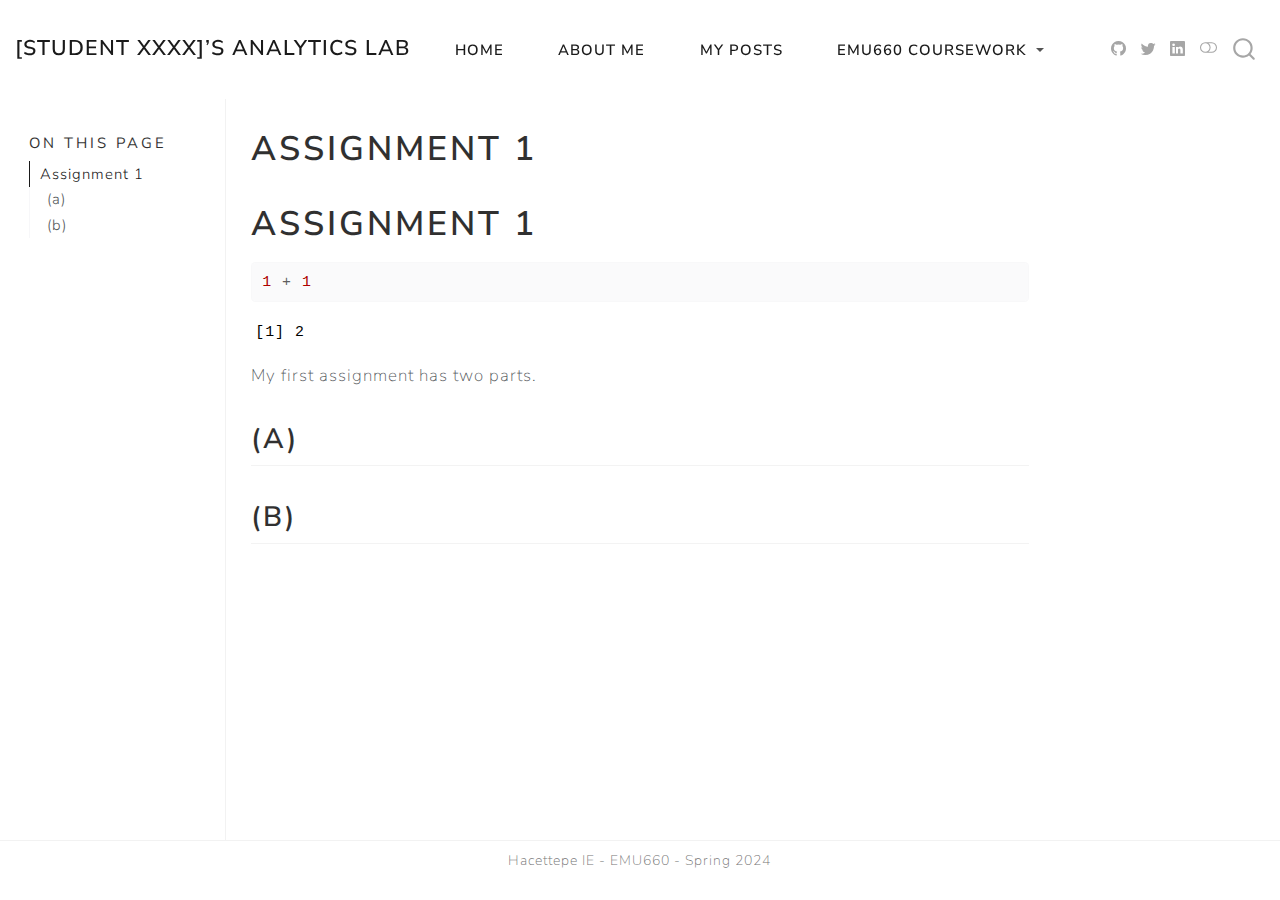
<file: docs/docs/assignments/assignment-1.html>
<!DOCTYPE html>
<html xmlns="http://www.w3.org/1999/xhtml" lang="en" xml:lang="en"><head>

<meta charset="utf-8">
<meta name="generator" content="quarto-1.4.551">

<meta name="viewport" content="width=device-width, initial-scale=1.0, user-scalable=yes">


<title>[Student xxxx]’s Analytics Lab - Assignment 1</title>
<style>
code{white-space: pre-wrap;}
span.smallcaps{font-variant: small-caps;}
div.columns{display: flex; gap: min(4vw, 1.5em);}
div.column{flex: auto; overflow-x: auto;}
div.hanging-indent{margin-left: 1.5em; text-indent: -1.5em;}
ul.task-list{list-style: none;}
ul.task-list li input[type="checkbox"] {
  width: 0.8em;
  margin: 0 0.8em 0.2em -1em; /* quarto-specific, see https://github.com/quarto-dev/quarto-cli/issues/4556 */ 
  vertical-align: middle;
}
/* CSS for syntax highlighting */
pre > code.sourceCode { white-space: pre; position: relative; }
pre > code.sourceCode > span { line-height: 1.25; }
pre > code.sourceCode > span:empty { height: 1.2em; }
.sourceCode { overflow: visible; }
code.sourceCode > span { color: inherit; text-decoration: inherit; }
div.sourceCode { margin: 1em 0; }
pre.sourceCode { margin: 0; }
@media screen {
div.sourceCode { overflow: auto; }
}
@media print {
pre > code.sourceCode { white-space: pre-wrap; }
pre > code.sourceCode > span { text-indent: -5em; padding-left: 5em; }
}
pre.numberSource code
  { counter-reset: source-line 0; }
pre.numberSource code > span
  { position: relative; left: -4em; counter-increment: source-line; }
pre.numberSource code > span > a:first-child::before
  { content: counter(source-line);
    position: relative; left: -1em; text-align: right; vertical-align: baseline;
    border: none; display: inline-block;
    -webkit-touch-callout: none; -webkit-user-select: none;
    -khtml-user-select: none; -moz-user-select: none;
    -ms-user-select: none; user-select: none;
    padding: 0 4px; width: 4em;
  }
pre.numberSource { margin-left: 3em;  padding-left: 4px; }
div.sourceCode
  {   }
@media screen {
pre > code.sourceCode > span > a:first-child::before { text-decoration: underline; }
}
</style>


<script src="../../site_libs/quarto-nav/quarto-nav.js"></script>
<script src="../../site_libs/quarto-nav/headroom.min.js"></script>
<script src="../../site_libs/clipboard/clipboard.min.js"></script>
<script src="../../site_libs/quarto-search/autocomplete.umd.js"></script>
<script src="../../site_libs/quarto-search/fuse.min.js"></script>
<script src="../../site_libs/quarto-search/quarto-search.js"></script>
<meta name="quarto:offset" content="../../">
<script src="../../site_libs/quarto-html/quarto.js"></script>
<script src="../../site_libs/quarto-html/popper.min.js"></script>
<script src="../../site_libs/quarto-html/tippy.umd.min.js"></script>
<script src="../../site_libs/quarto-html/anchor.min.js"></script>
<link href="../../site_libs/quarto-html/tippy.css" rel="stylesheet">
<link href="../../site_libs/quarto-html/quarto-syntax-highlighting.css" rel="stylesheet" class="quarto-color-scheme" id="quarto-text-highlighting-styles">
<link href="../../site_libs/quarto-html/quarto-syntax-highlighting-dark.css" rel="prefetch" class="quarto-color-scheme quarto-color-alternate" id="quarto-text-highlighting-styles">
<script src="../../site_libs/bootstrap/bootstrap.min.js"></script>
<link href="../../site_libs/bootstrap/bootstrap-icons.css" rel="stylesheet">
<link href="../../site_libs/bootstrap/bootstrap.min.css" rel="stylesheet" class="quarto-color-scheme" id="quarto-bootstrap" data-mode="light">
<link href="../../site_libs/bootstrap/bootstrap-dark.min.css" rel="prefetch" class="quarto-color-scheme quarto-color-alternate" id="quarto-bootstrap" data-mode="dark">
<script id="quarto-search-options" type="application/json">{
  "location": "navbar",
  "copy-button": false,
  "collapse-after": 3,
  "panel-placement": "end",
  "type": "overlay",
  "limit": 50,
  "keyboard-shortcut": [
    "f",
    "/",
    "s"
  ],
  "show-item-context": false,
  "language": {
    "search-no-results-text": "No results",
    "search-matching-documents-text": "matching documents",
    "search-copy-link-title": "Copy link to search",
    "search-hide-matches-text": "Hide additional matches",
    "search-more-match-text": "more match in this document",
    "search-more-matches-text": "more matches in this document",
    "search-clear-button-title": "Clear",
    "search-text-placeholder": "",
    "search-detached-cancel-button-title": "Cancel",
    "search-submit-button-title": "Submit",
    "search-label": "Search"
  }
}</script>


<link rel="stylesheet" href="../../styles.css">
</head>

<body class="docked nav-fixed">

<div id="quarto-search-results"></div>
  <header id="quarto-header" class="headroom fixed-top">
    <nav class="navbar navbar-expand-lg " data-bs-theme="dark">
      <div class="navbar-container container-fluid">
      <div class="navbar-brand-container mx-auto">
    <a class="navbar-brand" href="../../index.html">
    <span class="navbar-title">[Student xxxx]’s Analytics Lab</span>
    </a>
  </div>
            <div id="quarto-search" class="" title="Search"></div>
          <button class="navbar-toggler" type="button" data-bs-toggle="collapse" data-bs-target="#navbarCollapse" aria-controls="navbarCollapse" aria-expanded="false" aria-label="Toggle navigation" onclick="if (window.quartoToggleHeadroom) { window.quartoToggleHeadroom(); }">
  <span class="navbar-toggler-icon"></span>
</button>
          <div class="collapse navbar-collapse" id="navbarCollapse">
            <ul class="navbar-nav navbar-nav-scroll me-auto">
  <li class="nav-item">
    <a class="nav-link" href="../../index.html"> 
<span class="menu-text">Home</span></a>
  </li>  
  <li class="nav-item">
    <a class="nav-link" href="../../about.html"> 
<span class="menu-text">About Me</span></a>
  </li>  
  <li class="nav-item">
    <a class="nav-link" href="../../posts.html"> 
<span class="menu-text">My Posts</span></a>
  </li>  
  <li class="nav-item dropdown ">
    <a class="nav-link dropdown-toggle" href="#" id="nav-menu-emu660-coursework" role="button" data-bs-toggle="dropdown" aria-expanded="false">
 <span class="menu-text">EMU660 Coursework</span>
    </a>
    <ul class="dropdown-menu" aria-labelledby="nav-menu-emu660-coursework">    
        <li>
    <a class="dropdown-item" href="../../assignments.html">
 <span class="dropdown-text">Assignments</span></a>
  </li>  
        <li>
    <a class="dropdown-item" href="../../project.html">
 <span class="dropdown-text">Project</span></a>
  </li>  
    </ul>
  </li>
</ul>
          </div> <!-- /navcollapse -->
          <div class="quarto-navbar-tools tools-wide">
    <a href="https://twitter.com" title="" class="quarto-navigation-tool px-1" aria-label=""><i class="bi bi-github"></i></a>
    <a href="https://twitter.com" title="" class="quarto-navigation-tool px-1" aria-label=""><i class="bi bi-twitter"></i></a>
    <a href="https://linkedin.com" title="" class="quarto-navigation-tool px-1" aria-label=""><i class="bi bi-linkedin"></i></a>
  <a href="" class="quarto-color-scheme-toggle quarto-navigation-tool  px-1" onclick="window.quartoToggleColorScheme(); return false;" title="Toggle dark mode"><i class="bi"></i></a>
</div>
      </div> <!-- /container-fluid -->
    </nav>
</header>
<!-- content -->
<div id="quarto-content" class="quarto-container page-columns page-rows-contents page-layout-article page-navbar">
<!-- sidebar -->
  <nav id="quarto-sidebar" class="sidebar collapse collapse-horizontal quarto-sidebar-collapse-item sidebar-navigation docked overflow-auto">
    <nav id="TOC" role="doc-toc" class="toc-active">
    <h2 id="toc-title">On this page</h2>
   
  <ul>
  <li><a href="#assignment-1" id="toc-assignment-1" class="nav-link active" data-scroll-target="#assignment-1">Assignment 1</a>
  <ul class="collapse">
  <li><a href="#a" id="toc-a" class="nav-link" data-scroll-target="#a">(a)</a></li>
  <li><a href="#b" id="toc-b" class="nav-link" data-scroll-target="#b">(b)</a></li>
  </ul></li>
  </ul>
</nav>
</nav>
<div id="quarto-sidebar-glass" class="quarto-sidebar-collapse-item" data-bs-toggle="collapse" data-bs-target=".quarto-sidebar-collapse-item"></div>
<!-- margin-sidebar -->
    <div id="quarto-margin-sidebar" class="sidebar margin-sidebar">
    </div>
<!-- main -->
<main class="content" id="quarto-document-content">

<header id="title-block-header" class="quarto-title-block default">
<div class="quarto-title">
<h1 class="title">Assignment 1</h1>
</div>



<div class="quarto-title-meta">

    
  
    
  </div>
  


</header>


<section id="assignment-1" class="level1">
<h1>Assignment 1</h1>
<div class="cell">
<div class="sourceCode cell-code" id="cb1"><pre class="sourceCode r code-with-copy"><code class="sourceCode r"><span id="cb1-1"><a href="#cb1-1" aria-hidden="true" tabindex="-1"></a><span class="dv">1</span> <span class="sc">+</span> <span class="dv">1</span></span></code><button title="Copy to Clipboard" class="code-copy-button"><i class="bi"></i></button></pre></div>
<div class="cell-output cell-output-stdout">
<pre><code>[1] 2</code></pre>
</div>
</div>
<p>My first assignment has two parts.</p>
<section id="a" class="level2">
<h2 class="anchored" data-anchor-id="a">(a)</h2>
</section>
<section id="b" class="level2">
<h2 class="anchored" data-anchor-id="b">(b)</h2>


</section>
</section>

<a onclick="window.scrollTo(0, 0); return false;" role="button" id="quarto-back-to-top"><i class="bi bi-arrow-up"></i> Back to top</a></main> <!-- /main -->
<script id="quarto-html-after-body" type="application/javascript">
window.document.addEventListener("DOMContentLoaded", function (event) {
  const toggleBodyColorMode = (bsSheetEl) => {
    const mode = bsSheetEl.getAttribute("data-mode");
    const bodyEl = window.document.querySelector("body");
    if (mode === "dark") {
      bodyEl.classList.add("quarto-dark");
      bodyEl.classList.remove("quarto-light");
    } else {
      bodyEl.classList.add("quarto-light");
      bodyEl.classList.remove("quarto-dark");
    }
  }
  const toggleBodyColorPrimary = () => {
    const bsSheetEl = window.document.querySelector("link#quarto-bootstrap");
    if (bsSheetEl) {
      toggleBodyColorMode(bsSheetEl);
    }
  }
  toggleBodyColorPrimary();  
  const disableStylesheet = (stylesheets) => {
    for (let i=0; i < stylesheets.length; i++) {
      const stylesheet = stylesheets[i];
      stylesheet.rel = 'prefetch';
    }
  }
  const enableStylesheet = (stylesheets) => {
    for (let i=0; i < stylesheets.length; i++) {
      const stylesheet = stylesheets[i];
      stylesheet.rel = 'stylesheet';
    }
  }
  const manageTransitions = (selector, allowTransitions) => {
    const els = window.document.querySelectorAll(selector);
    for (let i=0; i < els.length; i++) {
      const el = els[i];
      if (allowTransitions) {
        el.classList.remove('notransition');
      } else {
        el.classList.add('notransition');
      }
    }
  }
  const toggleGiscusIfUsed = (isAlternate, darkModeDefault) => {
    const baseTheme = document.querySelector('#giscus-base-theme')?.value ?? 'light';
    const alternateTheme = document.querySelector('#giscus-alt-theme')?.value ?? 'dark';
    let newTheme = '';
    if(darkModeDefault) {
      newTheme = isAlternate ? baseTheme : alternateTheme;
    } else {
      newTheme = isAlternate ? alternateTheme : baseTheme;
    }
    const changeGiscusTheme = () => {
      // From: https://github.com/giscus/giscus/issues/336
      const sendMessage = (message) => {
        const iframe = document.querySelector('iframe.giscus-frame');
        if (!iframe) return;
        iframe.contentWindow.postMessage({ giscus: message }, 'https://giscus.app');
      }
      sendMessage({
        setConfig: {
          theme: newTheme
        }
      });
    }
    const isGiscussLoaded = window.document.querySelector('iframe.giscus-frame') !== null;
    if (isGiscussLoaded) {
      changeGiscusTheme();
    }
  }
  const toggleColorMode = (alternate) => {
    // Switch the stylesheets
    const alternateStylesheets = window.document.querySelectorAll('link.quarto-color-scheme.quarto-color-alternate');
    manageTransitions('#quarto-margin-sidebar .nav-link', false);
    if (alternate) {
      enableStylesheet(alternateStylesheets);
      for (const sheetNode of alternateStylesheets) {
        if (sheetNode.id === "quarto-bootstrap") {
          toggleBodyColorMode(sheetNode);
        }
      }
    } else {
      disableStylesheet(alternateStylesheets);
      toggleBodyColorPrimary();
    }
    manageTransitions('#quarto-margin-sidebar .nav-link', true);
    // Switch the toggles
    const toggles = window.document.querySelectorAll('.quarto-color-scheme-toggle');
    for (let i=0; i < toggles.length; i++) {
      const toggle = toggles[i];
      if (toggle) {
        if (alternate) {
          toggle.classList.add("alternate");     
        } else {
          toggle.classList.remove("alternate");
        }
      }
    }
    // Hack to workaround the fact that safari doesn't
    // properly recolor the scrollbar when toggling (#1455)
    if (navigator.userAgent.indexOf('Safari') > 0 && navigator.userAgent.indexOf('Chrome') == -1) {
      manageTransitions("body", false);
      window.scrollTo(0, 1);
      setTimeout(() => {
        window.scrollTo(0, 0);
        manageTransitions("body", true);
      }, 40);  
    }
  }
  const isFileUrl = () => { 
    return window.location.protocol === 'file:';
  }
  const hasAlternateSentinel = () => {  
    let styleSentinel = getColorSchemeSentinel();
    if (styleSentinel !== null) {
      return styleSentinel === "alternate";
    } else {
      return false;
    }
  }
  const setStyleSentinel = (alternate) => {
    const value = alternate ? "alternate" : "default";
    if (!isFileUrl()) {
      window.localStorage.setItem("quarto-color-scheme", value);
    } else {
      localAlternateSentinel = value;
    }
  }
  const getColorSchemeSentinel = () => {
    if (!isFileUrl()) {
      const storageValue = window.localStorage.getItem("quarto-color-scheme");
      return storageValue != null ? storageValue : localAlternateSentinel;
    } else {
      return localAlternateSentinel;
    }
  }
  const darkModeDefault = false;
  let localAlternateSentinel = darkModeDefault ? 'alternate' : 'default';
  // Dark / light mode switch
  window.quartoToggleColorScheme = () => {
    // Read the current dark / light value 
    let toAlternate = !hasAlternateSentinel();
    toggleColorMode(toAlternate);
    setStyleSentinel(toAlternate);
    toggleGiscusIfUsed(toAlternate, darkModeDefault);
  };
  // Ensure there is a toggle, if there isn't float one in the top right
  if (window.document.querySelector('.quarto-color-scheme-toggle') === null) {
    const a = window.document.createElement('a');
    a.classList.add('top-right');
    a.classList.add('quarto-color-scheme-toggle');
    a.href = "";
    a.onclick = function() { try { window.quartoToggleColorScheme(); } catch {} return false; };
    const i = window.document.createElement("i");
    i.classList.add('bi');
    a.appendChild(i);
    window.document.body.appendChild(a);
  }
  // Switch to dark mode if need be
  if (hasAlternateSentinel()) {
    toggleColorMode(true);
  } else {
    toggleColorMode(false);
  }
  const icon = "";
  const anchorJS = new window.AnchorJS();
  anchorJS.options = {
    placement: 'right',
    icon: icon
  };
  anchorJS.add('.anchored');
  const isCodeAnnotation = (el) => {
    for (const clz of el.classList) {
      if (clz.startsWith('code-annotation-')) {                     
        return true;
      }
    }
    return false;
  }
  const clipboard = new window.ClipboardJS('.code-copy-button', {
    text: function(trigger) {
      const codeEl = trigger.previousElementSibling.cloneNode(true);
      for (const childEl of codeEl.children) {
        if (isCodeAnnotation(childEl)) {
          childEl.remove();
        }
      }
      return codeEl.innerText;
    }
  });
  clipboard.on('success', function(e) {
    // button target
    const button = e.trigger;
    // don't keep focus
    button.blur();
    // flash "checked"
    button.classList.add('code-copy-button-checked');
    var currentTitle = button.getAttribute("title");
    button.setAttribute("title", "Copied!");
    let tooltip;
    if (window.bootstrap) {
      button.setAttribute("data-bs-toggle", "tooltip");
      button.setAttribute("data-bs-placement", "left");
      button.setAttribute("data-bs-title", "Copied!");
      tooltip = new bootstrap.Tooltip(button, 
        { trigger: "manual", 
          customClass: "code-copy-button-tooltip",
          offset: [0, -8]});
      tooltip.show();    
    }
    setTimeout(function() {
      if (tooltip) {
        tooltip.hide();
        button.removeAttribute("data-bs-title");
        button.removeAttribute("data-bs-toggle");
        button.removeAttribute("data-bs-placement");
      }
      button.setAttribute("title", currentTitle);
      button.classList.remove('code-copy-button-checked');
    }, 1000);
    // clear code selection
    e.clearSelection();
  });
    var localhostRegex = new RegExp(/^(?:http|https):\/\/localhost\:?[0-9]*\//);
    var mailtoRegex = new RegExp(/^mailto:/);
      var filterRegex = new RegExp('/' + window.location.host + '/');
    var isInternal = (href) => {
        return filterRegex.test(href) || localhostRegex.test(href) || mailtoRegex.test(href);
    }
    // Inspect non-navigation links and adorn them if external
 	var links = window.document.querySelectorAll('a[href]:not(.nav-link):not(.navbar-brand):not(.toc-action):not(.sidebar-link):not(.sidebar-item-toggle):not(.pagination-link):not(.no-external):not([aria-hidden]):not(.dropdown-item):not(.quarto-navigation-tool)');
    for (var i=0; i<links.length; i++) {
      const link = links[i];
      if (!isInternal(link.href)) {
        // undo the damage that might have been done by quarto-nav.js in the case of
        // links that we want to consider external
        if (link.dataset.originalHref !== undefined) {
          link.href = link.dataset.originalHref;
        }
      }
    }
  function tippyHover(el, contentFn, onTriggerFn, onUntriggerFn) {
    const config = {
      allowHTML: true,
      maxWidth: 500,
      delay: 100,
      arrow: false,
      appendTo: function(el) {
          return el.parentElement;
      },
      interactive: true,
      interactiveBorder: 10,
      theme: 'quarto',
      placement: 'bottom-start',
    };
    if (contentFn) {
      config.content = contentFn;
    }
    if (onTriggerFn) {
      config.onTrigger = onTriggerFn;
    }
    if (onUntriggerFn) {
      config.onUntrigger = onUntriggerFn;
    }
    window.tippy(el, config); 
  }
  const noterefs = window.document.querySelectorAll('a[role="doc-noteref"]');
  for (var i=0; i<noterefs.length; i++) {
    const ref = noterefs[i];
    tippyHover(ref, function() {
      // use id or data attribute instead here
      let href = ref.getAttribute('data-footnote-href') || ref.getAttribute('href');
      try { href = new URL(href).hash; } catch {}
      const id = href.replace(/^#\/?/, "");
      const note = window.document.getElementById(id);
      if (note) {
        return note.innerHTML;
      } else {
        return "";
      }
    });
  }
  const xrefs = window.document.querySelectorAll('a.quarto-xref');
  const processXRef = (id, note) => {
    // Strip column container classes
    const stripColumnClz = (el) => {
      el.classList.remove("page-full", "page-columns");
      if (el.children) {
        for (const child of el.children) {
          stripColumnClz(child);
        }
      }
    }
    stripColumnClz(note)
    if (id === null || id.startsWith('sec-')) {
      // Special case sections, only their first couple elements
      const container = document.createElement("div");
      if (note.children && note.children.length > 2) {
        container.appendChild(note.children[0].cloneNode(true));
        for (let i = 1; i < note.children.length; i++) {
          const child = note.children[i];
          if (child.tagName === "P" && child.innerText === "") {
            continue;
          } else {
            container.appendChild(child.cloneNode(true));
            break;
          }
        }
        if (window.Quarto?.typesetMath) {
          window.Quarto.typesetMath(container);
        }
        return container.innerHTML
      } else {
        if (window.Quarto?.typesetMath) {
          window.Quarto.typesetMath(note);
        }
        return note.innerHTML;
      }
    } else {
      // Remove any anchor links if they are present
      const anchorLink = note.querySelector('a.anchorjs-link');
      if (anchorLink) {
        anchorLink.remove();
      }
      if (window.Quarto?.typesetMath) {
        window.Quarto.typesetMath(note);
      }
      // TODO in 1.5, we should make sure this works without a callout special case
      if (note.classList.contains("callout")) {
        return note.outerHTML;
      } else {
        return note.innerHTML;
      }
    }
  }
  for (var i=0; i<xrefs.length; i++) {
    const xref = xrefs[i];
    tippyHover(xref, undefined, function(instance) {
      instance.disable();
      let url = xref.getAttribute('href');
      let hash = undefined; 
      if (url.startsWith('#')) {
        hash = url;
      } else {
        try { hash = new URL(url).hash; } catch {}
      }
      if (hash) {
        const id = hash.replace(/^#\/?/, "");
        const note = window.document.getElementById(id);
        if (note !== null) {
          try {
            const html = processXRef(id, note.cloneNode(true));
            instance.setContent(html);
          } finally {
            instance.enable();
            instance.show();
          }
        } else {
          // See if we can fetch this
          fetch(url.split('#')[0])
          .then(res => res.text())
          .then(html => {
            const parser = new DOMParser();
            const htmlDoc = parser.parseFromString(html, "text/html");
            const note = htmlDoc.getElementById(id);
            if (note !== null) {
              const html = processXRef(id, note);
              instance.setContent(html);
            } 
          }).finally(() => {
            instance.enable();
            instance.show();
          });
        }
      } else {
        // See if we can fetch a full url (with no hash to target)
        // This is a special case and we should probably do some content thinning / targeting
        fetch(url)
        .then(res => res.text())
        .then(html => {
          const parser = new DOMParser();
          const htmlDoc = parser.parseFromString(html, "text/html");
          const note = htmlDoc.querySelector('main.content');
          if (note !== null) {
            // This should only happen for chapter cross references
            // (since there is no id in the URL)
            // remove the first header
            if (note.children.length > 0 && note.children[0].tagName === "HEADER") {
              note.children[0].remove();
            }
            const html = processXRef(null, note);
            instance.setContent(html);
          } 
        }).finally(() => {
          instance.enable();
          instance.show();
        });
      }
    }, function(instance) {
    });
  }
      let selectedAnnoteEl;
      const selectorForAnnotation = ( cell, annotation) => {
        let cellAttr = 'data-code-cell="' + cell + '"';
        let lineAttr = 'data-code-annotation="' +  annotation + '"';
        const selector = 'span[' + cellAttr + '][' + lineAttr + ']';
        return selector;
      }
      const selectCodeLines = (annoteEl) => {
        const doc = window.document;
        const targetCell = annoteEl.getAttribute("data-target-cell");
        const targetAnnotation = annoteEl.getAttribute("data-target-annotation");
        const annoteSpan = window.document.querySelector(selectorForAnnotation(targetCell, targetAnnotation));
        const lines = annoteSpan.getAttribute("data-code-lines").split(",");
        const lineIds = lines.map((line) => {
          return targetCell + "-" + line;
        })
        let top = null;
        let height = null;
        let parent = null;
        if (lineIds.length > 0) {
            //compute the position of the single el (top and bottom and make a div)
            const el = window.document.getElementById(lineIds[0]);
            top = el.offsetTop;
            height = el.offsetHeight;
            parent = el.parentElement.parentElement;
          if (lineIds.length > 1) {
            const lastEl = window.document.getElementById(lineIds[lineIds.length - 1]);
            const bottom = lastEl.offsetTop + lastEl.offsetHeight;
            height = bottom - top;
          }
          if (top !== null && height !== null && parent !== null) {
            // cook up a div (if necessary) and position it 
            let div = window.document.getElementById("code-annotation-line-highlight");
            if (div === null) {
              div = window.document.createElement("div");
              div.setAttribute("id", "code-annotation-line-highlight");
              div.style.position = 'absolute';
              parent.appendChild(div);
            }
            div.style.top = top - 2 + "px";
            div.style.height = height + 4 + "px";
            div.style.left = 0;
            let gutterDiv = window.document.getElementById("code-annotation-line-highlight-gutter");
            if (gutterDiv === null) {
              gutterDiv = window.document.createElement("div");
              gutterDiv.setAttribute("id", "code-annotation-line-highlight-gutter");
              gutterDiv.style.position = 'absolute';
              const codeCell = window.document.getElementById(targetCell);
              const gutter = codeCell.querySelector('.code-annotation-gutter');
              gutter.appendChild(gutterDiv);
            }
            gutterDiv.style.top = top - 2 + "px";
            gutterDiv.style.height = height + 4 + "px";
          }
          selectedAnnoteEl = annoteEl;
        }
      };
      const unselectCodeLines = () => {
        const elementsIds = ["code-annotation-line-highlight", "code-annotation-line-highlight-gutter"];
        elementsIds.forEach((elId) => {
          const div = window.document.getElementById(elId);
          if (div) {
            div.remove();
          }
        });
        selectedAnnoteEl = undefined;
      };
        // Handle positioning of the toggle
    window.addEventListener(
      "resize",
      throttle(() => {
        elRect = undefined;
        if (selectedAnnoteEl) {
          selectCodeLines(selectedAnnoteEl);
        }
      }, 10)
    );
    function throttle(fn, ms) {
    let throttle = false;
    let timer;
      return (...args) => {
        if(!throttle) { // first call gets through
            fn.apply(this, args);
            throttle = true;
        } else { // all the others get throttled
            if(timer) clearTimeout(timer); // cancel #2
            timer = setTimeout(() => {
              fn.apply(this, args);
              timer = throttle = false;
            }, ms);
        }
      };
    }
      // Attach click handler to the DT
      const annoteDls = window.document.querySelectorAll('dt[data-target-cell]');
      for (const annoteDlNode of annoteDls) {
        annoteDlNode.addEventListener('click', (event) => {
          const clickedEl = event.target;
          if (clickedEl !== selectedAnnoteEl) {
            unselectCodeLines();
            const activeEl = window.document.querySelector('dt[data-target-cell].code-annotation-active');
            if (activeEl) {
              activeEl.classList.remove('code-annotation-active');
            }
            selectCodeLines(clickedEl);
            clickedEl.classList.add('code-annotation-active');
          } else {
            // Unselect the line
            unselectCodeLines();
            clickedEl.classList.remove('code-annotation-active');
          }
        });
      }
  const findCites = (el) => {
    const parentEl = el.parentElement;
    if (parentEl) {
      const cites = parentEl.dataset.cites;
      if (cites) {
        return {
          el,
          cites: cites.split(' ')
        };
      } else {
        return findCites(el.parentElement)
      }
    } else {
      return undefined;
    }
  };
  var bibliorefs = window.document.querySelectorAll('a[role="doc-biblioref"]');
  for (var i=0; i<bibliorefs.length; i++) {
    const ref = bibliorefs[i];
    const citeInfo = findCites(ref);
    if (citeInfo) {
      tippyHover(citeInfo.el, function() {
        var popup = window.document.createElement('div');
        citeInfo.cites.forEach(function(cite) {
          var citeDiv = window.document.createElement('div');
          citeDiv.classList.add('hanging-indent');
          citeDiv.classList.add('csl-entry');
          var biblioDiv = window.document.getElementById('ref-' + cite);
          if (biblioDiv) {
            citeDiv.innerHTML = biblioDiv.innerHTML;
          }
          popup.appendChild(citeDiv);
        });
        return popup.innerHTML;
      });
    }
  }
});
</script>
</div> <!-- /content -->
<footer class="footer">
  <div class="nav-footer">
    <div class="nav-footer-left">
      &nbsp;
    </div>   
    <div class="nav-footer-center">
<p>Hacettepe IE - EMU660 - Spring 2024</p>
</div>
    <div class="nav-footer-right">
      &nbsp;
    </div>
  </div>
</footer>




</body></html>
</file>
<file: docs/site_libs/quarto-html/tippy.css>
.tippy-box[data-animation=fade][data-state=hidden]{opacity:0}[data-tippy-root]{max-width:calc(100vw - 10px)}.tippy-box{position:relative;background-color:#333;color:#fff;border-radius:4px;font-size:14px;line-height:1.4;white-space:normal;outline:0;transition-property:transform,visibility,opacity}.tippy-box[data-placement^=top]>.tippy-arrow{bottom:0}.tippy-box[data-placement^=top]>.tippy-arrow:before{bottom:-7px;left:0;border-width:8px 8px 0;border-top-color:initial;transform-origin:center top}.tippy-box[data-placement^=bottom]>.tippy-arrow{top:0}.tippy-box[data-placement^=bottom]>.tippy-arrow:before{top:-7px;left:0;border-width:0 8px 8px;border-bottom-color:initial;transform-origin:center bottom}.tippy-box[data-placement^=left]>.tippy-arrow{right:0}.tippy-box[data-placement^=left]>.tippy-arrow:before{border-width:8px 0 8px 8px;border-left-color:initial;right:-7px;transform-origin:center left}.tippy-box[data-placement^=right]>.tippy-arrow{left:0}.tippy-box[data-placement^=right]>.tippy-arrow:before{left:-7px;border-width:8px 8px 8px 0;border-right-color:initial;transform-origin:center right}.tippy-box[data-inertia][data-state=visible]{transition-timing-function:cubic-bezier(.54,1.5,.38,1.11)}.tippy-arrow{width:16px;height:16px;color:#333}.tippy-arrow:before{content:"";position:absolute;border-color:transparent;border-style:solid}.tippy-content{position:relative;padding:5px 9px;z-index:1}
</file>
<file: docs/site_libs/quarto-html/quarto-syntax-highlighting.css>
/* quarto syntax highlight colors */
:root {
  --quarto-hl-ot-color: #003B4F;
  --quarto-hl-at-color: #657422;
  --quarto-hl-ss-color: #20794D;
  --quarto-hl-an-color: #5E5E5E;
  --quarto-hl-fu-color: #4758AB;
  --quarto-hl-st-color: #20794D;
  --quarto-hl-cf-color: #003B4F;
  --quarto-hl-op-color: #5E5E5E;
  --quarto-hl-er-color: #AD0000;
  --quarto-hl-bn-color: #AD0000;
  --quarto-hl-al-color: #AD0000;
  --quarto-hl-va-color: #111111;
  --quarto-hl-bu-color: inherit;
  --quarto-hl-ex-color: inherit;
  --quarto-hl-pp-color: #AD0000;
  --quarto-hl-in-color: #5E5E5E;
  --quarto-hl-vs-color: #20794D;
  --quarto-hl-wa-color: #5E5E5E;
  --quarto-hl-do-color: #5E5E5E;
  --quarto-hl-im-color: #00769E;
  --quarto-hl-ch-color: #20794D;
  --quarto-hl-dt-color: #AD0000;
  --quarto-hl-fl-color: #AD0000;
  --quarto-hl-co-color: #5E5E5E;
  --quarto-hl-cv-color: #5E5E5E;
  --quarto-hl-cn-color: #8f5902;
  --quarto-hl-sc-color: #5E5E5E;
  --quarto-hl-dv-color: #AD0000;
  --quarto-hl-kw-color: #003B4F;
}

/* other quarto variables */
:root {
  --quarto-font-monospace: SFMono-Regular, Menlo, Monaco, Consolas, "Liberation Mono", "Courier New", monospace;
}

pre > code.sourceCode > span {
  color: #003B4F;
}

code span {
  color: #003B4F;
}

code.sourceCode > span {
  color: #003B4F;
}

div.sourceCode,
div.sourceCode pre.sourceCode {
  color: #003B4F;
}

code span.ot {
  color: #003B4F;
  font-style: inherit;
}

code span.at {
  color: #657422;
  font-style: inherit;
}

code span.ss {
  color: #20794D;
  font-style: inherit;
}

code span.an {
  color: #5E5E5E;
  font-style: inherit;
}

code span.fu {
  color: #4758AB;
  font-style: inherit;
}

code span.st {
  color: #20794D;
  font-style: inherit;
}

code span.cf {
  color: #003B4F;
  font-style: inherit;
}

code span.op {
  color: #5E5E5E;
  font-style: inherit;
}

code span.er {
  color: #AD0000;
  font-style: inherit;
}

code span.bn {
  color: #AD0000;
  font-style: inherit;
}

code span.al {
  color: #AD0000;
  font-style: inherit;
}

code span.va {
  color: #111111;
  font-style: inherit;
}

code span.bu {
  font-style: inherit;
}

code span.ex {
  font-style: inherit;
}

code span.pp {
  color: #AD0000;
  font-style: inherit;
}

code span.in {
  color: #5E5E5E;
  font-style: inherit;
}

code span.vs {
  color: #20794D;
  font-style: inherit;
}

code span.wa {
  color: #5E5E5E;
  font-style: italic;
}

code span.do {
  color: #5E5E5E;
  font-style: italic;
}

code span.im {
  color: #00769E;
  font-style: inherit;
}

code span.ch {
  color: #20794D;
  font-style: inherit;
}

code span.dt {
  color: #AD0000;
  font-style: inherit;
}

code span.fl {
  color: #AD0000;
  font-style: inherit;
}

code span.co {
  color: #5E5E5E;
  font-style: inherit;
}

code span.cv {
  color: #5E5E5E;
  font-style: italic;
}

code span.cn {
  color: #8f5902;
  font-style: inherit;
}

code span.sc {
  color: #5E5E5E;
  font-style: inherit;
}

code span.dv {
  color: #AD0000;
  font-style: inherit;
}

code span.kw {
  color: #003B4F;
  font-style: inherit;
}

.prevent-inlining {
  content: "</";
}

/*# sourceMappingURL=debc5d5d77c3f9108843748ff7464032.css.map */
</file>
<file: docs/site_libs/quarto-html/quarto-syntax-highlighting-dark.css>
/* quarto syntax highlight colors */
:root {
  --quarto-hl-al-color: #f07178;
  --quarto-hl-an-color: #d4d0ab;
  --quarto-hl-at-color: #00e0e0;
  --quarto-hl-bn-color: #d4d0ab;
  --quarto-hl-bu-color: #abe338;
  --quarto-hl-ch-color: #abe338;
  --quarto-hl-co-color: #f8f8f2;
  --quarto-hl-cv-color: #ffd700;
  --quarto-hl-cn-color: #ffd700;
  --quarto-hl-cf-color: #ffa07a;
  --quarto-hl-dt-color: #ffa07a;
  --quarto-hl-dv-color: #d4d0ab;
  --quarto-hl-do-color: #f8f8f2;
  --quarto-hl-er-color: #f07178;
  --quarto-hl-ex-color: #00e0e0;
  --quarto-hl-fl-color: #d4d0ab;
  --quarto-hl-fu-color: #ffa07a;
  --quarto-hl-im-color: #abe338;
  --quarto-hl-in-color: #d4d0ab;
  --quarto-hl-kw-color: #ffa07a;
  --quarto-hl-op-color: #ffa07a;
  --quarto-hl-ot-color: #00e0e0;
  --quarto-hl-pp-color: #dcc6e0;
  --quarto-hl-re-color: #00e0e0;
  --quarto-hl-sc-color: #abe338;
  --quarto-hl-ss-color: #abe338;
  --quarto-hl-st-color: #abe338;
  --quarto-hl-va-color: #00e0e0;
  --quarto-hl-vs-color: #abe338;
  --quarto-hl-wa-color: #dcc6e0;
}

/* other quarto variables */
:root {
  --quarto-font-monospace: SFMono-Regular, Menlo, Monaco, Consolas, "Liberation Mono", "Courier New", monospace;
}

code span.al {
  background-color: #2a0f15;
  font-weight: bold;
  color: #f07178;
}

code span.an {
  color: #d4d0ab;
}

code span.at {
  color: #00e0e0;
}

code span.bn {
  color: #d4d0ab;
}

code span.bu {
  color: #abe338;
}

code span.ch {
  color: #abe338;
}

code span.co {
  font-style: italic;
  color: #f8f8f2;
}

code span.cv {
  color: #ffd700;
}

code span.cn {
  color: #ffd700;
}

code span.cf {
  font-weight: bold;
  color: #ffa07a;
}

code span.dt {
  color: #ffa07a;
}

code span.dv {
  color: #d4d0ab;
}

code span.do {
  color: #f8f8f2;
}

code span.er {
  color: #f07178;
  text-decoration: underline;
}

code span.ex {
  font-weight: bold;
  color: #00e0e0;
}

code span.fl {
  color: #d4d0ab;
}

code span.fu {
  color: #ffa07a;
}

code span.im {
  color: #abe338;
}

code span.in {
  color: #d4d0ab;
}

code span.kw {
  font-weight: bold;
  color: #ffa07a;
}

pre > code.sourceCode > span {
  color: #f8f8f2;
}

code span {
  color: #f8f8f2;
}

code.sourceCode > span {
  color: #f8f8f2;
}

div.sourceCode,
div.sourceCode pre.sourceCode {
  color: #f8f8f2;
}

code span.op {
  color: #ffa07a;
}

code span.ot {
  color: #00e0e0;
}

code span.pp {
  color: #dcc6e0;
}

code span.re {
  background-color: #f8f8f2;
  color: #00e0e0;
}

code span.sc {
  color: #abe338;
}

code span.ss {
  color: #abe338;
}

code span.st {
  color: #abe338;
}

code span.va {
  color: #00e0e0;
}

code span.vs {
  color: #abe338;
}

code span.wa {
  color: #dcc6e0;
}

.prevent-inlining {
  content: "</";
}

/*# sourceMappingURL=935a306eefa94366c21e1a970dddb765.css.map */
</file>
<file: docs/styles.css>
/* css styles */
</file>
